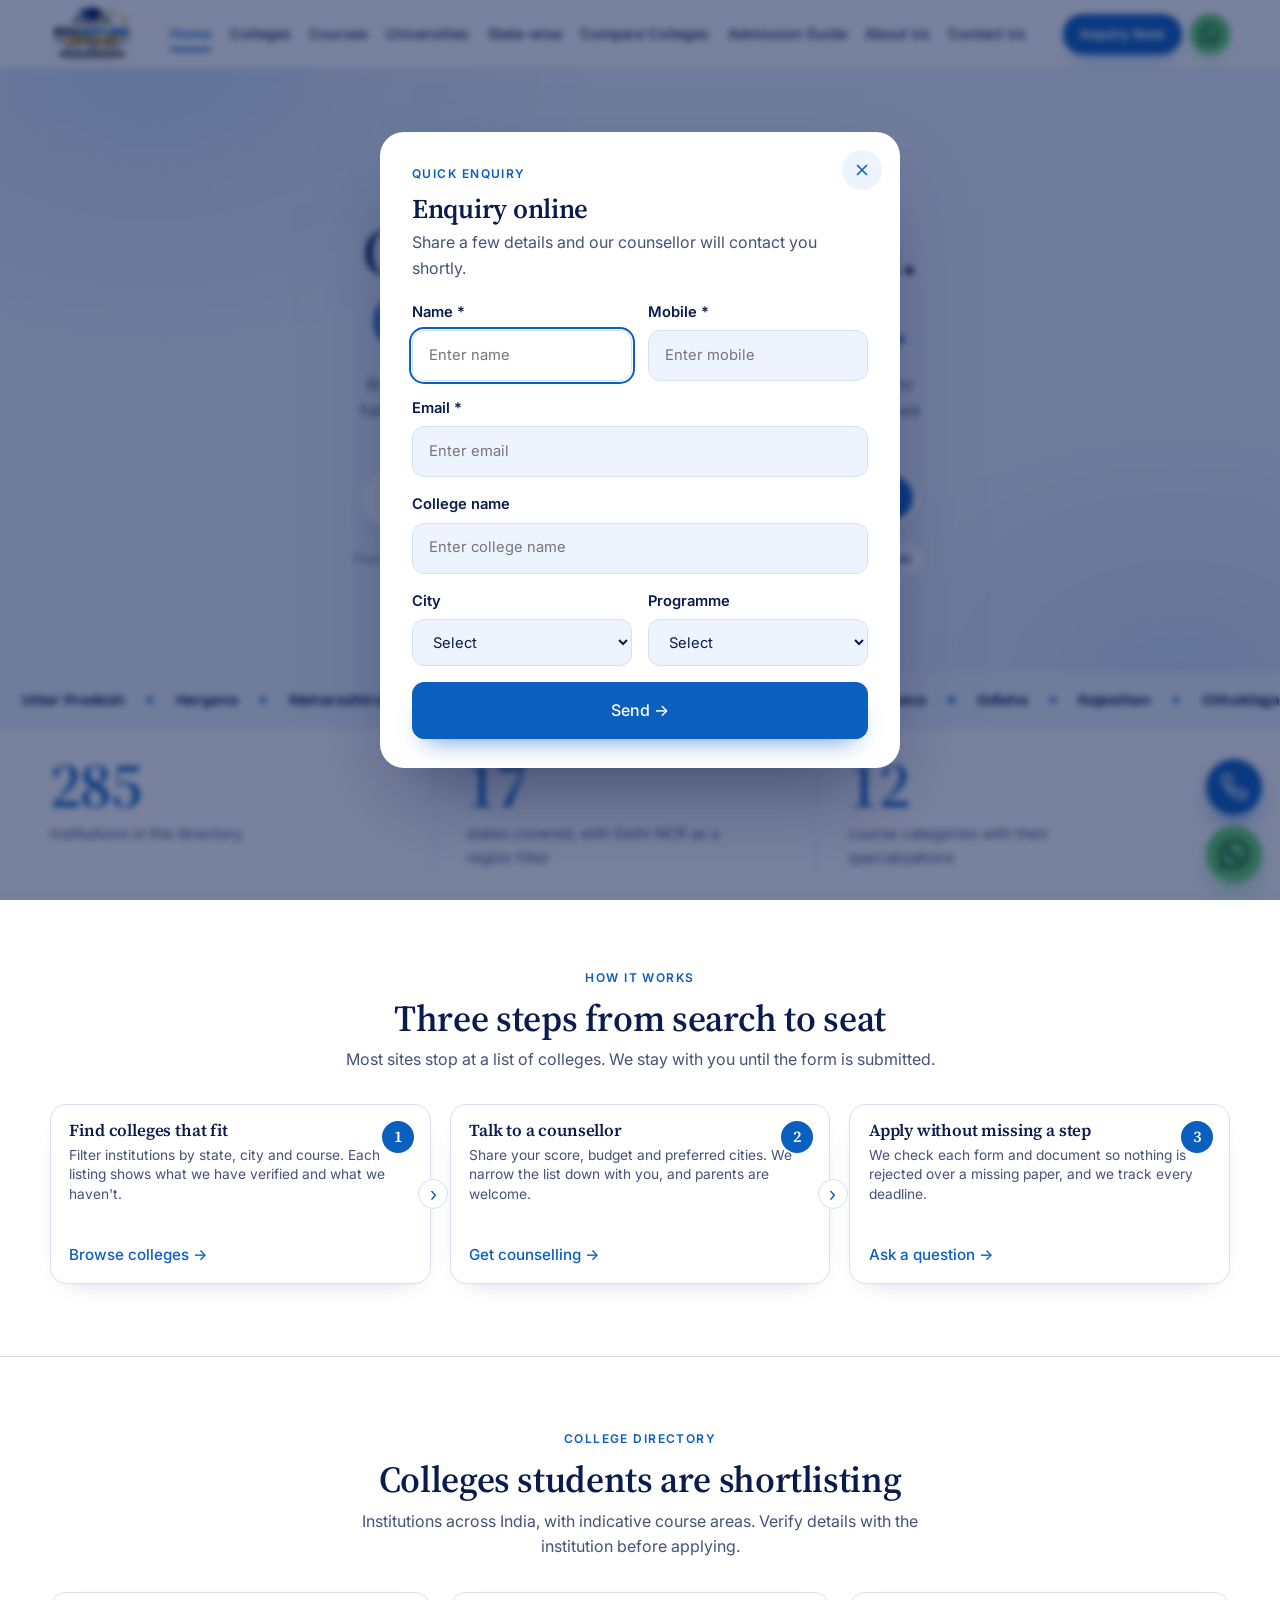
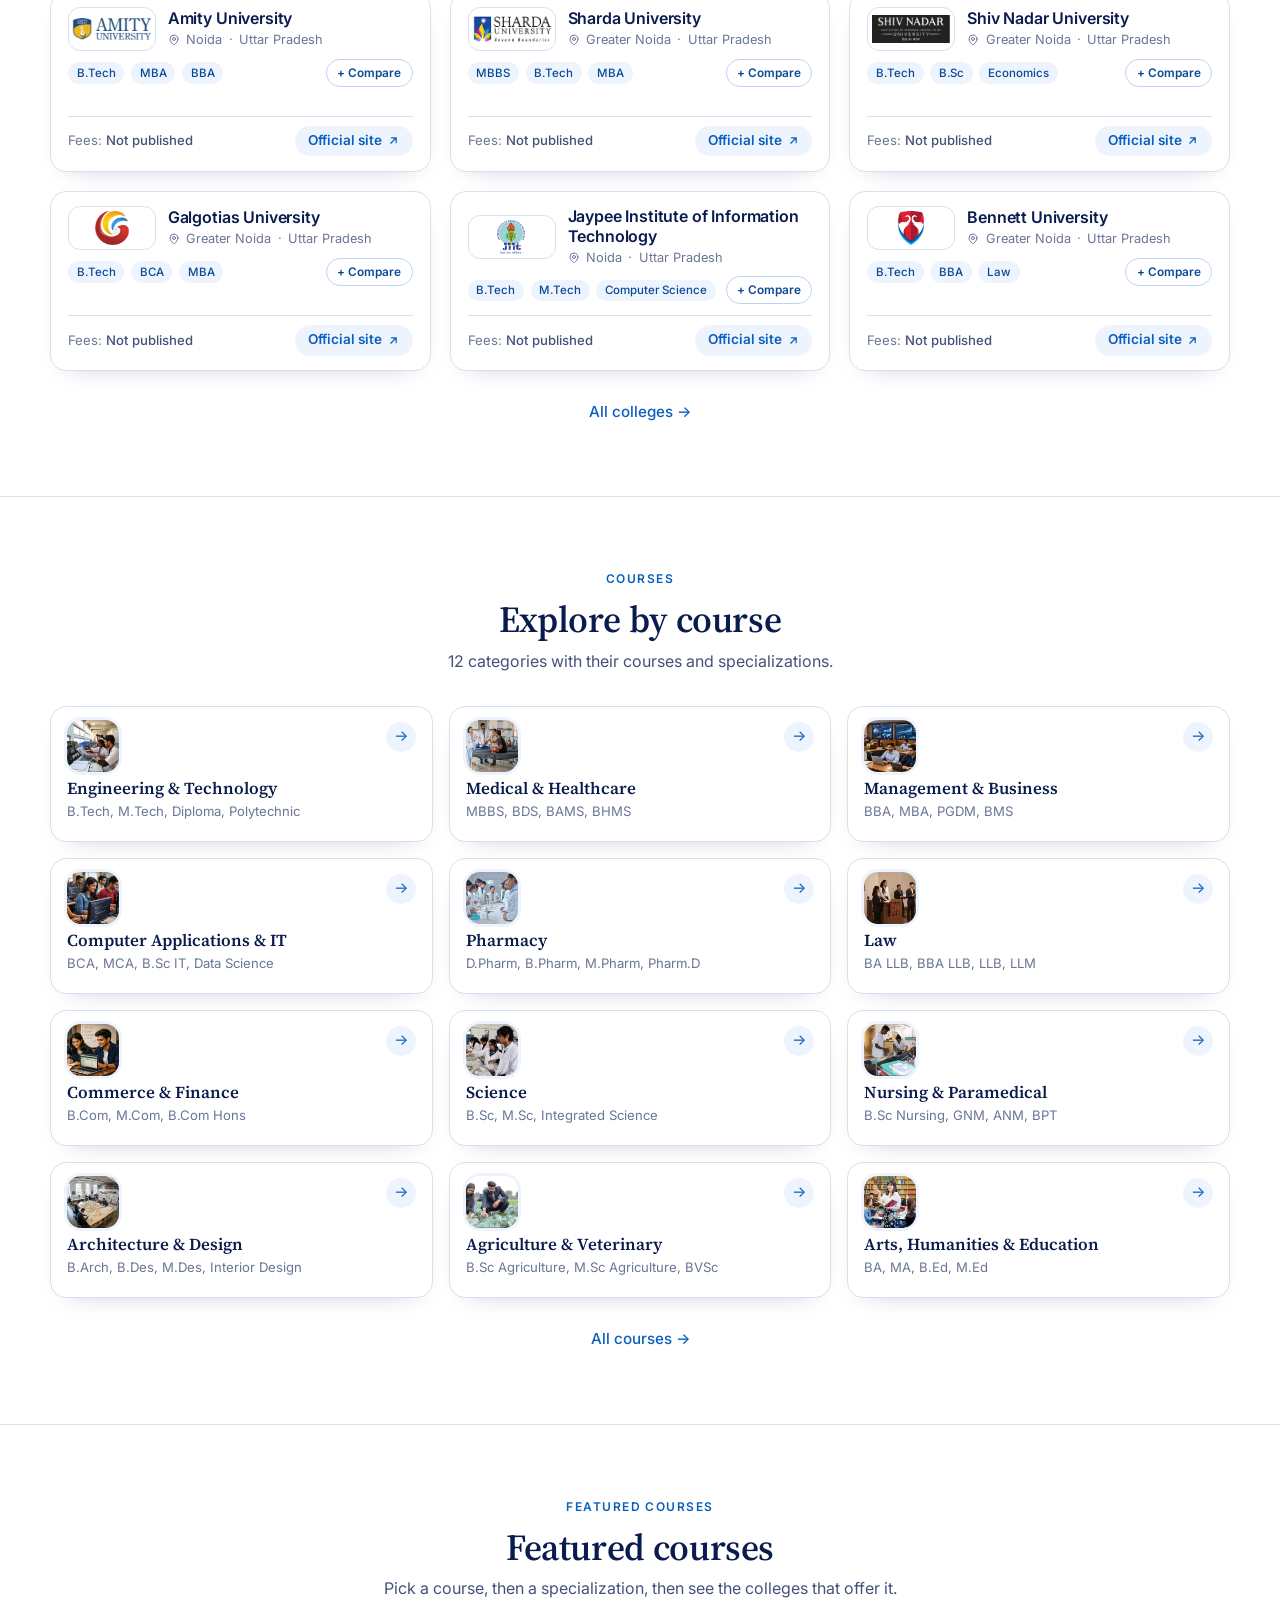
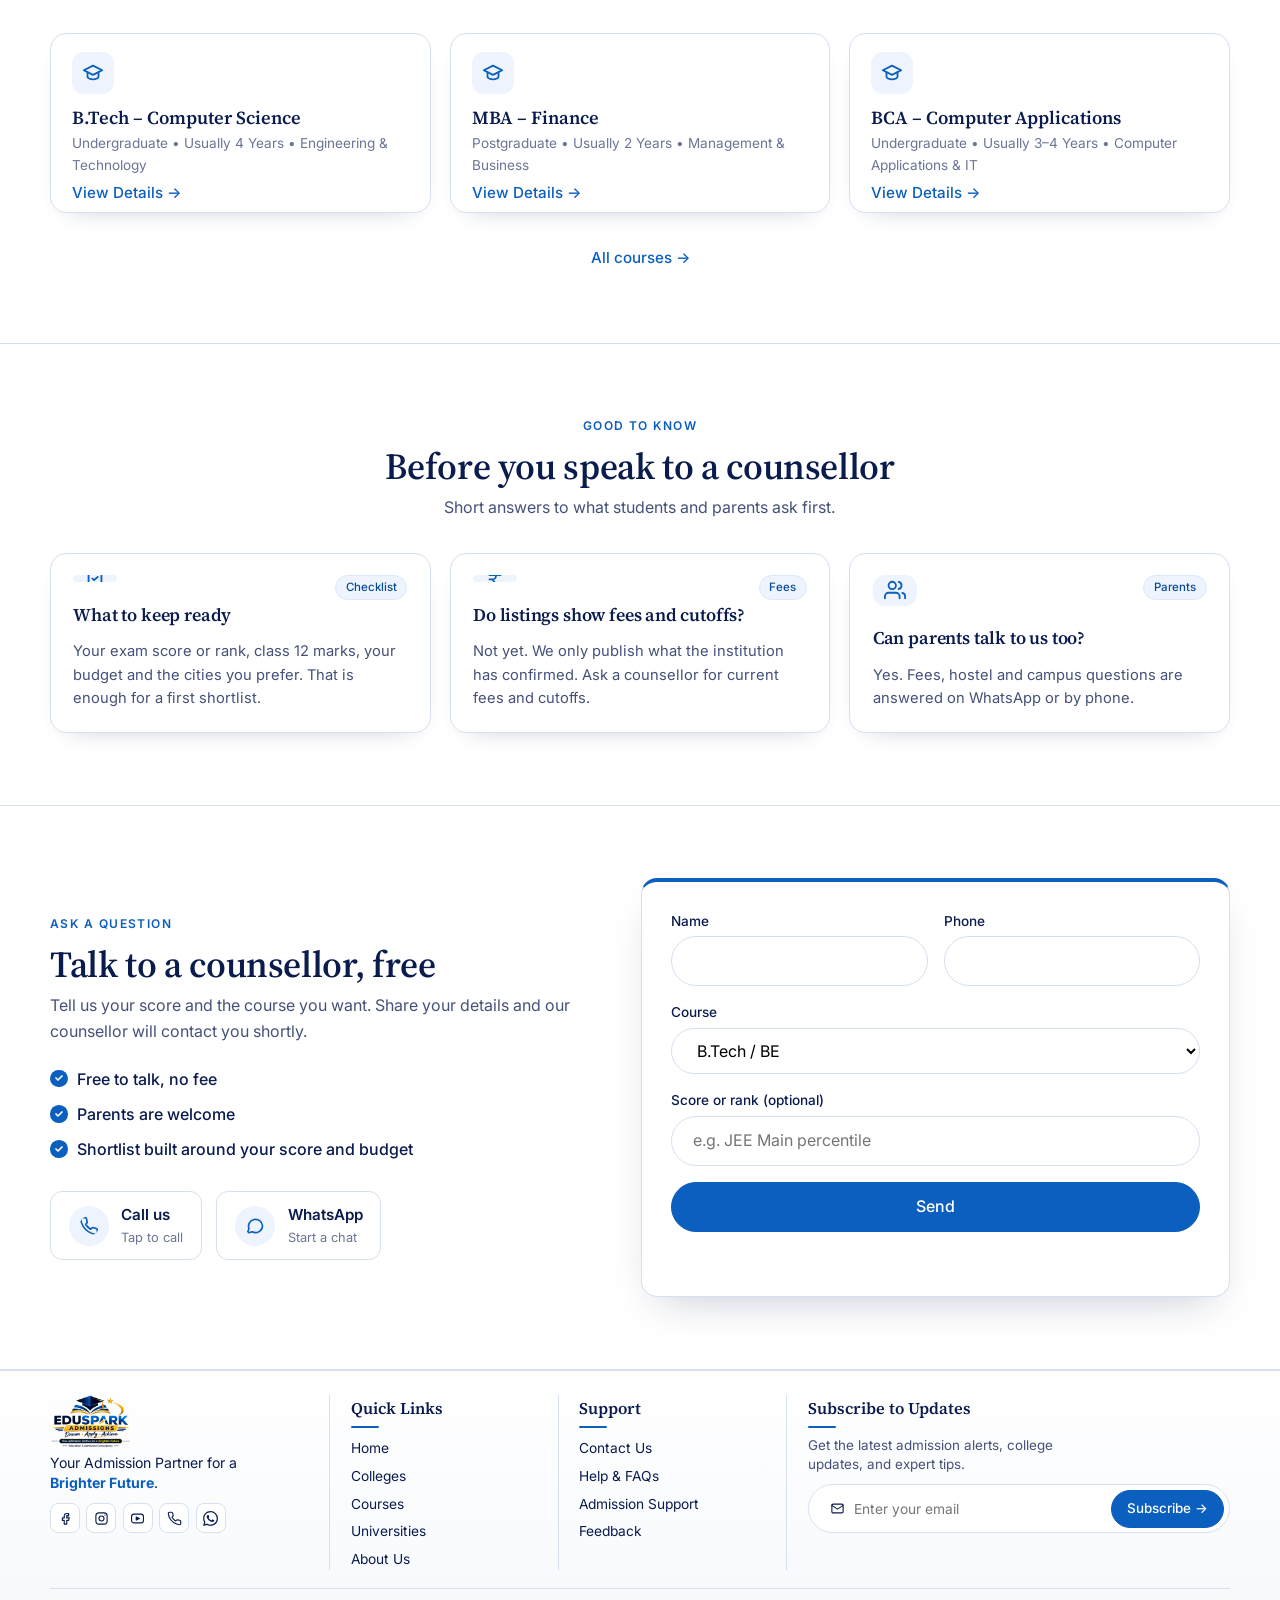
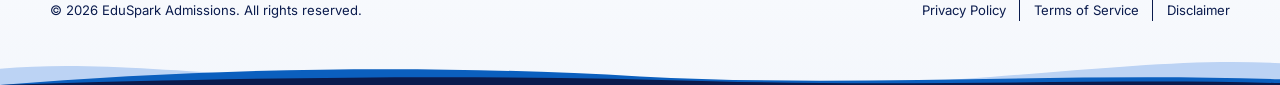
<file: index.html>
<!doctype html>
<html lang="en">
<head>
<meta charset="utf-8">
<meta name="viewport" content="width=device-width,initial-scale=1">
<title>Eduspark – Find colleges across India with a counsellor</title>
<meta name="description" content="Browse colleges across 14 Indian states and talk to a counsellor who helps with shortlisting, forms and deadlines.">
<link rel="preconnect" href="https://fonts.googleapis.com">
<link rel="preconnect" href="https://fonts.gstatic.com" crossorigin>
<link href="https://fonts.googleapis.com/css2?family=Bricolage+Grotesque:opsz,wght@12..96,800&family=Bricolage+Grotesque:opsz,wght@12..96,800&family=Bricolage+Grotesque:opsz,wght@12..96,800&family=Inter:wght@400;500;600&family=Source+Serif+4:opsz,wght@8..60,600&display=swap" rel="stylesheet">
<link rel="icon" href="assets/logo.png">
<link rel="stylesheet" href="css/style.css?v=171">
</head>
<body>
<header class="top"><div class="wrap">
  <a class="logo" href="index.html" aria-label="Eduspark Admissions, home"><img src="assets/logo.png" alt="Eduspark Admissions" width="84" height="56"></a>
  <nav><ul>
    <li><a href="index.html" class="on" aria-current="page">Home</a></li>
    <li><a href="colleges.html">Colleges</a></li>
    <li><a href="courses.html">Courses</a></li>
    <li><a href="universities.html">Universities</a></li>
    <li><a href="statewise.html">State-wise</a></li>
    <li><a href="compare.html">Compare Colleges</a></li>
    <li><a href="admission-guide.html">Admission Guide</a></li>
    <li><a href="about.html">About Us</a></li>
    <li><a href="contact.html">Contact Us</a></li>
  </ul></nav>
  <div class="hcta"><a class="hbtn hbtn-call tb-call" href="#" aria-label="Call us"><svg viewBox="0 0 24 24" fill="none" stroke="currentColor" stroke-width="2" stroke-linecap="round" stroke-linejoin="round" aria-hidden="true"><path d="M22 16.9v3a2 2 0 0 1-2.2 2 19.8 19.8 0 0 1-8.6-3.1 19.5 19.5 0 0 1-6-6A19.8 19.8 0 0 1 2.1 4.2 2 2 0 0 1 4.1 2h3a2 2 0 0 1 2 1.7c.1 1 .4 1.9.7 2.8a2 2 0 0 1-.5 2.1L8 9.9a16 16 0 0 0 6 6l1.3-1.3a2 2 0 0 1 2.1-.4c.9.3 1.8.6 2.8.7a2 2 0 0 1 1.7 2z"/></svg></a><a class="hbtn hbtn-wa tb-wa" href="#" target="_blank" rel="noopener" aria-label="Chat on WhatsApp"><svg viewBox="0 0 24 24" fill="currentColor" aria-hidden="true"><path d="M17.472 14.382c-.297-.149-1.758-.867-2.03-.967-.273-.099-.471-.148-.67.15-.197.297-.767.966-.94 1.164-.173.199-.347.223-.644.075-.3-.15-1.263-.465-2.403-1.485-.888-.795-1.484-1.77-1.66-2.07-.174-.3-.019-.465.13-.615.136-.135.301-.345.451-.52.146-.181.194-.301.297-.497.1-.21.049-.375-.025-.524-.075-.15-.672-1.62-.922-2.206-.24-.584-.487-.51-.672-.51-.172-.015-.371-.015-.571-.015-.2 0-.523.074-.797.359-.273.3-1.045 1.02-1.045 2.475s1.07 2.865 1.219 3.075c.149.18 2.095 3.195 5.076 4.483.709.3 1.263.489 1.694.626.712.226 1.36.194 1.872.118.571-.085 1.758-.719 2.006-1.413.248-.695.248-1.29.173-1.414-.074-.123-.272-.198-.57-.347m-5.421 7.403h-.004a9.87 9.87 0 01-5.031-1.378l-.361-.214-3.741.982.998-3.648-.235-.374a9.86 9.86 0 01-1.51-5.26c.001-5.45 4.436-9.884 9.888-9.884 2.64 0 5.122 1.03 6.988 2.898a9.825 9.825 0 012.893 6.994c-.003 5.45-4.437 9.884-9.885 9.884m8.413-18.297A11.815 11.815 0 0012.05 0C5.495 0 .16 5.335.157 11.892c0 2.096.547 4.142 1.588 5.945L.057 24l6.305-1.654a11.882 11.882 0 005.683 1.448h.005c6.554 0 11.89-5.335 11.893-11.893a11.821 11.821 0 00-3.48-8.413Z"/></svg><span>WhatsApp</span></a></div>
  <button class="menu-btn" aria-label="Menu" aria-expanded="false">&#9776;</button>
</div></header>

<section class="hero"><div class="wrap">
  <div>
    <span class="badge"><svg viewBox="0 0 24 24" fill="none" stroke="currentColor" stroke-width="2" stroke-linecap="round" stroke-linejoin="round"><circle cx="12" cy="12" r="10"/><path d="m8 12 3 3 5-6"/></svg>Built for students across India</span>
    <h1>Colleges across India. <em>One honest shortlist.</em></h1>
    <p class="lead">Browse <span data-n="colleges"></span> institutions across <span data-n="states"></span> states, then talk to a counsellor who handles the shortlist, the forms and the deadlines with you. Anything we haven't verified is marked as not published.</p>
    <form class="sbar" id="finder" role="search">
      <label class="sbox"><svg viewBox="0 0 24 24" fill="none" stroke-width="2" stroke-linecap="round"><circle cx="11" cy="11" r="7"/><path d="m20 20-3.5-3.5"/></svg><input id="fq" type="search" placeholder='Try "MBA Pune" or "B.Tech Noida"' aria-label="Search colleges" autocomplete="off"></label>
      <button class="btn" type="submit">Search</button>
    </form>
    <div class="pop">Popular:
      <a class="chip" href="colleges.html?region=ncr">Delhi NCR</a>
      <a class="chip" href="colleges.html?state=Uttar%20Pradesh">Uttar Pradesh</a>
      <a class="chip" href="colleges.html?state=Maharashtra">Maharashtra</a>
      <a class="chip" href="colleges.html?state=Karnataka">Karnataka</a>
      <a class="chip" href="colleges.html?state=Punjab">Punjab</a>
    </div>
  </div>
</div></section>

<section class="marq" aria-hidden="true"><div class="mq" id="mq"></div></section>

<section class="nums"><div class="wrap">
  <div><b data-n="colleges"></b><span>institutions in the directory</span></div>
  <div><b data-n="states"></b><span>states covered, with Delhi NCR as a region filter</span></div>
  <div><b data-n="courses"></b><span>course categories with their specializations</span></div>
</div></section>

<section id="how"><div class="wrap">
  <p class="eyebrow">How it works</p>
  <div class="shead"><div><h2>Three steps from search to seat</h2><p class="sub">Most sites stop at a list of colleges. We stay with you until the form is submitted.</p></div></div>
  <div class="grid3">
    <div class="card"><div class="ico"><svg viewBox="0 0 24 24" fill="none" stroke-width="2" stroke-linecap="round"><circle cx="11" cy="11" r="7"/><path d="m20 20-3.5-3.5"/></svg></div><h3>Find colleges that fit</h3><p>Filter institutions by state, city and course. Each listing shows what we have verified and what we haven't.</p><a class="arrow" href="colleges.html">Browse colleges &rarr;</a></div>
    <div class="card"><div class="ico"><svg viewBox="0 0 24 24" fill="none" stroke-width="2" stroke-linecap="round" stroke-linejoin="round"><path d="M21 15a2 2 0 0 1-2 2H7l-4 4V5a2 2 0 0 1 2-2h14a2 2 0 0 1 2 2z"/></svg></div><h3>Talk to a counsellor</h3><p>Share your score, budget and preferred cities. We narrow the list down with you, and parents are welcome.</p><a class="arrow" href="contact.html">Get counselling &rarr;</a></div>
    <div class="card"><div class="ico"><svg viewBox="0 0 24 24" fill="none" stroke-width="2" stroke-linecap="round" stroke-linejoin="round"><rect x="5" y="3" width="14" height="18" rx="2"/><path d="m9 12 2 2 4-4"/></svg></div><h3>Apply without missing a step</h3><p>We check each form and document so nothing is rejected over a missing paper, and we track every deadline.</p><a class="arrow" href="contact.html">Ask a question &rarr;</a></div>
  </div>
</div></section>

<section id="colleges"><div class="wrap">
  <p class="eyebrow">College directory</p>
  <div class="shead"><div><h2>Colleges students are shortlisting</h2><p class="sub">Institutions across India, with indicative course areas. Verify details with the institution before applying.</p></div></div>
  <div class="grid3" id="list" data-limit="6"></div>
  <p class="more"><a class="arrow" href="colleges.html">All colleges &rarr;</a></p>
</div></section>

<section id="courses"><div class="wrap">
  <p class="eyebrow">Courses</p>
  <div class="shead"><div><h2>Explore by course</h2><p class="sub"><span data-n="courses"></span> categories with their courses and specializations.</p></div></div>
  <div class="catgrid" id="cat-home"></div>
  <p class="more"><a class="arrow" href="courses.html">All courses &rarr;</a></p>
</div></section>

<section id="featured"><div class="wrap">
  <p class="eyebrow">Featured Courses</p>
  <div class="shead"><div><h2>Featured courses</h2><p class="sub">Pick a course, then a specialization, then see the colleges that offer it.</p></div></div>
  <div class="fgrid" id="featured-courses"></div>
  <p class="more"><a class="arrow" href="courses.html">All courses &rarr;</a></p>
</div></section>

<section id="guide"><div class="wrap">
  <p class="eyebrow">Good to know</p>
  <div class="shead"><div><h2>Before you speak to a counsellor</h2><p class="sub">Short answers to what students and parents ask first.</p></div></div>
  <div class="grid3">
    <div class="card"><span class="tag">Checklist</span><h3>What to keep ready</h3><p>Your exam score or rank, class 12 marks, your budget and the cities you prefer. That is enough for a first shortlist.</p></div>
    <div class="card"><span class="tag">Fees</span><h3>Do listings show fees and cutoffs?</h3><p>Not yet. We only publish what the institution has confirmed. Ask a counsellor for current fees and cutoffs.</p></div>
    <div class="card"><span class="tag">Parents</span><h3>Can parents talk to us too?</h3><p>Yes. Fees, hostel and campus questions are answered on WhatsApp or by phone.</p></div>
  </div>
</div></section>

<section id="enquiry" class="enq"><div class="wrap">
  <div class="enq-l">
    <p class="eyebrow">Ask a question</p>
    <h2>Talk to a counsellor, free</h2>
    <p class="sub">Tell us your score and the course you want. Share your details and our counsellor will contact you shortly.</p>
    <ul class="enq-pts"><li>Free to talk, no fee</li><li>Parents are welcome</li><li>Shortlist built around your score and budget</li></ul>
    <div class="cont">
      <a class="cbtn tb-call" href="#"><svg viewBox="0 0 24 24" fill="none" stroke="currentColor" stroke-width="2" stroke-linecap="round" stroke-linejoin="round"><path d="M22 16.9v3a2 2 0 0 1-2.2 2 19.8 19.8 0 0 1-8.6-3.1 19.5 19.5 0 0 1-6-6A19.8 19.8 0 0 1 2.1 4.2 2 2 0 0 1 4.1 2h3a2 2 0 0 1 2 1.7c.1 1 .4 1.9.7 2.8a2 2 0 0 1-.5 2.1L8 9.9a16 16 0 0 0 6 6l1.3-1.3a2 2 0 0 1 2.1-.4c.9.3 1.8.6 2.8.7a2 2 0 0 1 1.7 2z"/></svg><span>Call us<small>Tap to call</small></span></a>
      <a class="cbtn tb-wa" href="#" target="_blank" rel="noopener"><svg viewBox="0 0 24 24" fill="none" stroke="currentColor" stroke-width="2" stroke-linecap="round" stroke-linejoin="round"><path d="M21 11.5a8.4 8.4 0 0 1-12.4 7.4L3 20.5l1.7-5.4A8.4 8.4 0 1 1 21 11.5z"/></svg><span>WhatsApp<small>Start a chat</small></span></a>
    </div>
  </div>
  <form class="form" id="enquiry-form">
    <div><label for="name">Name</label><input id="name" name="name" required autocomplete="name"></div>
    <div><label for="phone">Phone</label><input id="phone" name="phone" type="tel" pattern="[0-9+ ]{10,14}" required autocomplete="tel"></div>
    <div class="full"><label for="course">Course</label><select id="course" name="course"><option>B.Tech / BE</option><option>Polytechnic</option><option>BBA</option><option>BCA</option><option>MBA / PGDM</option><option>MCA</option><option>Hotel Management</option><option>BA-LLB / BBA-LLB</option><option>B.Sc Agriculture</option><option>B.Pharmacy</option><option>B.P.T</option><option>GNM</option><option>B.Sc Nursing</option><option>Other</option></select></div>
    <div class="full"><label for="msg">Score or rank (optional)</label><input id="msg" name="msg" placeholder="e.g. JEE Main percentile"></div>
    <button class="btn gold" type="submit">Send</button>
    <p class="note" id="note" role="status"></p>
  </form>
</div></section>

<footer class="fx"><div class="wrap">
  <div class="fx-grid">
    <div class="fx-brand"><a class="logo" href="index.html" aria-label="Eduspark Admissions, home"><img src="assets/logo.png" alt="Eduspark Admissions" width="144" height="96"></a>
      <p class="fx-tag">Your Admission Partner for a <b>Brighter Future</b>.</p>
      <div class="social"><a href="https://www.facebook.com/share/19rWBmRLNG/" target="_blank" rel="noopener noreferrer" aria-label="Eduspark on Facebook"><svg viewBox="0 0 24 24" fill="none" stroke="currentColor" stroke-width="1.8" stroke-linecap="round" stroke-linejoin="round" aria-hidden="true"><path d="M14 8h3V4h-3a4 4 0 0 0-4 4v3H7v4h3v6h4v-6h3l1-4h-4V8a1 1 0 0 1 1-1z"/></svg></a><a href="https://www.instagram.com/edusparkadmissions" target="_blank" rel="noopener noreferrer" aria-label="Eduspark on Instagram"><svg viewBox="0 0 24 24" fill="none" stroke="currentColor" stroke-width="1.8" stroke-linecap="round" stroke-linejoin="round" aria-hidden="true"><rect x="3" y="3" width="18" height="18" rx="5"/><circle cx="12" cy="12" r="4"/><circle cx="17.5" cy="6.5" r="1" fill="currentColor" stroke="none"/></svg></a><a href="https://youtube.com/@edusparkadmissions" target="_blank" rel="noopener noreferrer" aria-label="Eduspark on YouTube"><svg viewBox="0 0 24 24" fill="none" stroke="currentColor" stroke-width="1.8" stroke-linecap="round" stroke-linejoin="round" aria-hidden="true"><rect x="2.5" y="5" width="19" height="14" rx="4"/><path d="m10 9.5 5 2.5-5 2.5z" fill="currentColor"/></svg></a><a class="tb-call" href="#" aria-label="Call us"><svg viewBox="0 0 24 24" fill="none" stroke="currentColor" stroke-width="1.8" stroke-linecap="round" stroke-linejoin="round" aria-hidden="true"><path d="M22 16.9v3a2 2 0 0 1-2.2 2 19.8 19.8 0 0 1-8.6-3.1 19.5 19.5 0 0 1-6-6A19.8 19.8 0 0 1 2.1 4.2 2 2 0 0 1 4.1 2h3a2 2 0 0 1 2 1.7c.1 1 .4 1.9.7 2.8a2 2 0 0 1-.5 2.1L8 9.9a16 16 0 0 0 6 6l1.3-1.3a2 2 0 0 1 2.1-.4c.9.3 1.8.6 2.8.7a2 2 0 0 1 1.7 2z"/></svg></a><a class="tb-wa" href="#" target="_blank" rel="noopener noreferrer" aria-label="Chat on WhatsApp"><svg viewBox="0 0 24 24" fill="currentColor" style="width:15px;height:15px" aria-hidden="true"><path d="M17.472 14.382c-.297-.149-1.758-.867-2.03-.967-.273-.099-.471-.148-.67.15-.197.297-.767.966-.94 1.164-.173.199-.347.223-.644.075-.3-.15-1.263-.465-2.403-1.485-.888-.795-1.484-1.77-1.66-2.07-.174-.3-.019-.465.13-.615.136-.135.301-.345.451-.52.146-.181.194-.301.297-.497.1-.21.049-.375-.025-.524-.075-.15-.672-1.62-.922-2.206-.24-.584-.487-.51-.672-.51-.172-.015-.371-.015-.571-.015-.2 0-.523.074-.797.359-.273.3-1.045 1.02-1.045 2.475s1.07 2.865 1.219 3.075c.149.18 2.095 3.195 5.076 4.483.709.3 1.263.489 1.694.626.712.226 1.36.194 1.872.118.571-.085 1.758-.719 2.006-1.413.248-.695.248-1.29.173-1.414-.074-.123-.272-.198-.57-.347m-5.421 7.403h-.004a9.87 9.87 0 01-5.031-1.378l-.361-.214-3.741.982.998-3.648-.235-.374a9.86 9.86 0 01-1.51-5.26c.001-5.45 4.436-9.884 9.888-9.884 2.64 0 5.122 1.03 6.988 2.898a9.825 9.825 0 012.893 6.994c-.003 5.45-4.437 9.884-9.885 9.884m8.413-18.297A11.815 11.815 0 0012.05 0C5.495 0 .16 5.335.157 11.892c0 2.096.547 4.142 1.588 5.945L.057 24l6.305-1.654a11.882 11.882 0 005.683 1.448h.005c6.554 0 11.89-5.335 11.893-11.893a11.821 11.821 0 00-3.48-8.413Z"/></svg></a></div></div>
    <div><h4>Quick Links</h4><ul><li><a href="index.html">Home</a></li><li><a href="colleges.html">Colleges</a></li><li><a href="courses.html">Courses</a></li><li><a href="universities.html">Universities</a></li><li><a href="about.html">About Us</a></li></ul></div>
    <div><h4>Support</h4><ul><li><a href="contact.html">Contact Us</a></li><li><a href="admission-guide.html">Help &amp; FAQs</a></li><li><a href="admission-guide.html">Admission Support</a></li><li><a href="contact.html">Feedback</a></li></ul></div>
    <div class="fx-sub"><h4>Subscribe to Updates</h4>
      <p>Get the latest admission alerts, college updates, and expert tips.</p>
      <form id="subscribe"><label class="fx-mail"><svg viewBox="0 0 24 24" fill="none" stroke="currentColor" stroke-width="1.8" stroke-linecap="round" stroke-linejoin="round" aria-hidden="true"><rect x="3" y="5" width="18" height="14" rx="2"/><path d="m3 7 9 6 9-6"/></svg><input type="email" required placeholder="Enter your email" aria-label="Email address"></label><button class="btn" type="submit">Subscribe &rarr;</button></form>
      <p class="fx-note" id="sub-note" role="status"></p></div>
  </div>
  <div class="fx-bottom"><span>&copy; 2026 EduSpark Admissions. All rights reserved.</span><nav aria-label="Legal"><a href="privacy.html">Privacy Policy</a><a href="terms.html">Terms of Service</a><a href="disclaimer.html">Disclaimer</a></nav></div>
</div>
<svg class="fwave" viewBox="0 0 1440 80" preserveAspectRatio="none" aria-hidden="true"><path d="M0 80V46C110 26 230 60 430 72V80Z" fill="#BCD3F4"/><path d="M1440 80V34C1320 22 1210 54 1010 76V80Z" fill="#BCD3F4"/><path d="M0 80C240 44 480 36 720 62C960 86 1200 52 1440 68V80Z" fill="#0B5FBE"/><path d="M0 80C300 62 560 58 800 72C1040 84 1250 66 1440 76V80Z" fill="#0A1B4D"/></svg>
</footer>
<div class="qe" id="qe" role="dialog" aria-modal="true" aria-labelledby="qe-t" hidden>
  <div class="qe-card">
    <button class="qe-x" type="button" aria-label="Close enquiry form"><svg viewBox="0 0 24 24" fill="none" stroke="currentColor" stroke-width="2.2" stroke-linecap="round" aria-hidden="true"><path d="M6 6l12 12M18 6 6 18"/></svg></button>
    <p class="eyebrow">Quick enquiry</p>
    <h2 id="qe-t">Enquiry online</h2>
    <p class="qe-sub">Share a few details and our counsellor will contact you shortly.</p>
    <form id="qe-form">
      <div class="qe-row">
        <label>Name *<input name="name" required autocomplete="name" placeholder="Enter name"></label>
        <label>Mobile *<input name="phone" type="tel" pattern="[0-9+ ]{10,14}" required autocomplete="tel" placeholder="Enter mobile"></label>
      </div>
      <label>Email *<input name="email" type="email" required autocomplete="email" placeholder="Enter email"></label>
      <label>College name<input name="college" list="qe-colleges" placeholder="Enter college name" autocomplete="off"><datalist id="qe-colleges"></datalist></label>
      <div class="qe-row">
        <label>City<select name="city" id="qe-city"><option value="">Select</option></select></label>
        <label>Programme<select name="course"><option value="">Select</option><option>B.Tech / BE</option><option>Polytechnic</option><option>BBA</option><option>BCA</option><option>MBA / PGDM</option><option>MCA</option><option>Hotel Management</option><option>BA-LLB / BBA-LLB</option><option>B.Sc Agriculture</option><option>B.Pharmacy</option><option>B.P.T</option><option>GNM</option><option>B.Sc Nursing</option><option>Other</option></select></label>
      </div>
      <button class="btn" type="submit">Send &rarr;</button>
    </form>
  </div>
</div>
<script src="js/data.js?v=35"></script>
<script src="js/courses.js?v=3"></script>
<script src="js/main.js?v=116"></script>
</body>
</html>
</file>
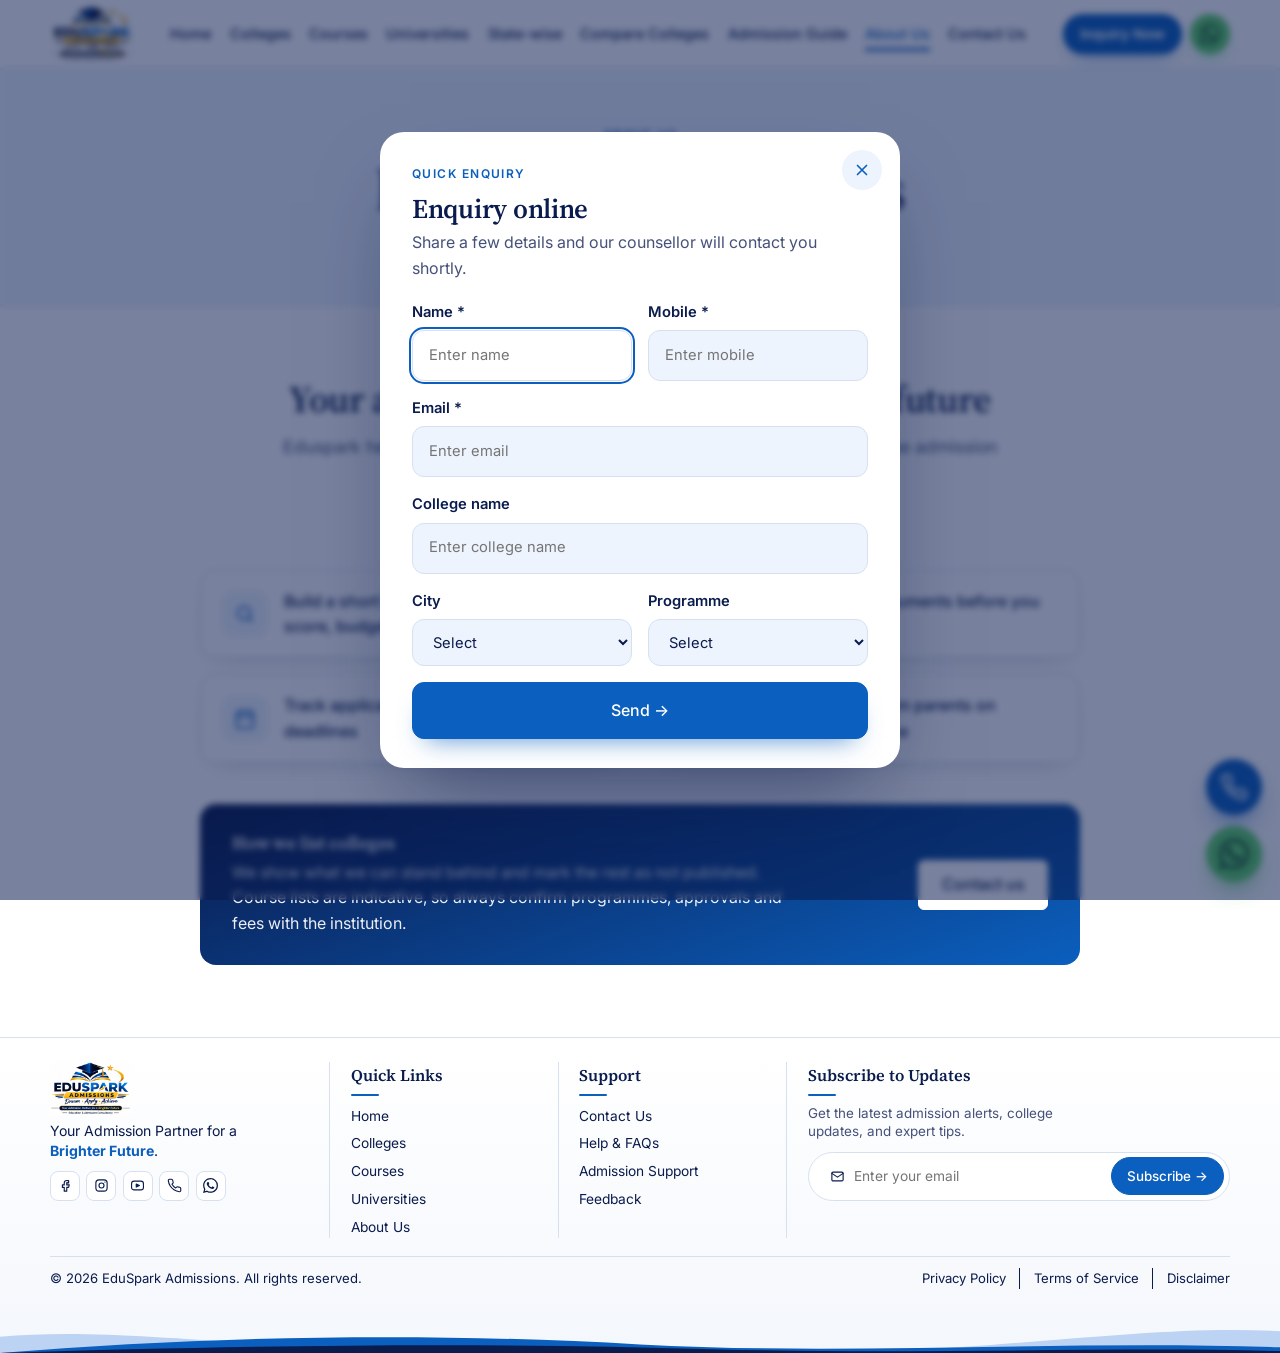
<file: about.html>
<!doctype html>
<html lang="en">
<head>
<meta charset="utf-8">
<meta name="viewport" content="width=device-width,initial-scale=1">
<title>About Us – Eduspark</title>
<meta name="description" content="Eduspark Admissions: education and admission consultancy.">
<link rel="preconnect" href="https://fonts.googleapis.com">
<link rel="preconnect" href="https://fonts.gstatic.com" crossorigin>
<link href="https://fonts.googleapis.com/css2?family=Bricolage+Grotesque:opsz,wght@12..96,800&family=Inter:wght@400;500;600&family=Source+Serif+4:opsz,wght@8..60,600&display=swap" rel="stylesheet">
<link rel="icon" href="assets/logo.png">
<link rel="stylesheet" href="css/style.css?v=171">
</head>
<body>
<header class="top"><div class="wrap">
  <a class="logo" href="index.html" aria-label="Eduspark Admissions, home"><img src="assets/logo.png" alt="Eduspark Admissions" width="84" height="56"></a>
  <nav><ul>
    <li><a href="index.html">Home</a></li>
    <li><a href="colleges.html">Colleges</a></li>
    <li><a href="courses.html">Courses</a></li>
    <li><a href="universities.html">Universities</a></li>
    <li><a href="statewise.html">State-wise</a></li>
    <li><a href="compare.html">Compare Colleges</a></li>
    <li><a href="admission-guide.html">Admission Guide</a></li>
    <li><a href="about.html" class="on" aria-current="page">About Us</a></li>
    <li><a href="contact.html">Contact Us</a></li>
  </ul></nav>
  <div class="hcta"><a class="hbtn hbtn-call tb-call" href="#" aria-label="Call us"><svg viewBox="0 0 24 24" fill="none" stroke="currentColor" stroke-width="2" stroke-linecap="round" stroke-linejoin="round" aria-hidden="true"><path d="M22 16.9v3a2 2 0 0 1-2.2 2 19.8 19.8 0 0 1-8.6-3.1 19.5 19.5 0 0 1-6-6A19.8 19.8 0 0 1 2.1 4.2 2 2 0 0 1 4.1 2h3a2 2 0 0 1 2 1.7c.1 1 .4 1.9.7 2.8a2 2 0 0 1-.5 2.1L8 9.9a16 16 0 0 0 6 6l1.3-1.3a2 2 0 0 1 2.1-.4c.9.3 1.8.6 2.8.7a2 2 0 0 1 1.7 2z"/></svg></a><a class="hbtn hbtn-wa tb-wa" href="#" target="_blank" rel="noopener" aria-label="Chat on WhatsApp"><svg viewBox="0 0 24 24" fill="currentColor" aria-hidden="true"><path d="M17.472 14.382c-.297-.149-1.758-.867-2.03-.967-.273-.099-.471-.148-.67.15-.197.297-.767.966-.94 1.164-.173.199-.347.223-.644.075-.3-.15-1.263-.465-2.403-1.485-.888-.795-1.484-1.77-1.66-2.07-.174-.3-.019-.465.13-.615.136-.135.301-.345.451-.52.146-.181.194-.301.297-.497.1-.21.049-.375-.025-.524-.075-.15-.672-1.62-.922-2.206-.24-.584-.487-.51-.672-.51-.172-.015-.371-.015-.571-.015-.2 0-.523.074-.797.359-.273.3-1.045 1.02-1.045 2.475s1.07 2.865 1.219 3.075c.149.18 2.095 3.195 5.076 4.483.709.3 1.263.489 1.694.626.712.226 1.36.194 1.872.118.571-.085 1.758-.719 2.006-1.413.248-.695.248-1.29.173-1.414-.074-.123-.272-.198-.57-.347m-5.421 7.403h-.004a9.87 9.87 0 01-5.031-1.378l-.361-.214-3.741.982.998-3.648-.235-.374a9.86 9.86 0 01-1.51-5.26c.001-5.45 4.436-9.884 9.888-9.884 2.64 0 5.122 1.03 6.988 2.898a9.825 9.825 0 012.893 6.994c-.003 5.45-4.437 9.884-9.885 9.884m8.413-18.297A11.815 11.815 0 0012.05 0C5.495 0 .16 5.335.157 11.892c0 2.096.547 4.142 1.588 5.945L.057 24l6.305-1.654a11.882 11.882 0 005.683 1.448h.005c6.554 0 11.89-5.335 11.893-11.893a11.821 11.821 0 00-3.48-8.413Z"/></svg><span>WhatsApp</span></a></div>
  <button class="menu-btn" aria-label="Menu" aria-expanded="false">&#9776;</button>
</div></header>

<section class="pagehead ctr"><div class="wrap">
  <p class="eyebrow">About Us</p>
  <h1>Eduspark Admissions</h1>
  <p class="lead">Education &amp; admission consultancy. Dream. Apply. Achieve.</p>
</div></section>

<section class="abt"><div class="wrap">
  <div class="abt-intro">
    <h2>Your admission partner for a brighter future</h2>
    <p>Eduspark helps students and parents find the right college and complete the admission process without missing a step.</p>
  </div>
  <h3 class="abt-h">What we do</h3>
  <div class="abt-grid">
    <div class="abt-card"><span class="abt-ico"><svg viewBox="0 0 24 24" fill="none" stroke="currentColor" stroke-width="2" stroke-linecap="round" stroke-linejoin="round" aria-hidden="true"><circle cx="11" cy="11" r="7"/><path d="m20 20-3.5-3.5"/></svg></span><p>Build a short list of colleges that fit your score, budget and city</p></div>
    <div class="abt-card"><span class="abt-ico"><svg viewBox="0 0 24 24" fill="none" stroke="currentColor" stroke-width="2" stroke-linecap="round" stroke-linejoin="round" aria-hidden="true"><rect x="5" y="3" width="14" height="18" rx="2"/><path d="m9 12 2 2 4-4"/></svg></span><p>Check forms and documents before you submit</p></div>
    <div class="abt-card"><span class="abt-ico"><svg viewBox="0 0 24 24" fill="none" stroke="currentColor" stroke-width="2" stroke-linecap="round" stroke-linejoin="round" aria-hidden="true"><rect x="3" y="4" width="18" height="18" rx="2"/><path d="M16 2v4M8 2v4M3 10h18"/></svg></span><p>Track application, counselling and fee deadlines</p></div>
    <div class="abt-card"><span class="abt-ico"><svg viewBox="0 0 24 24" fill="none" stroke="currentColor" stroke-width="2" stroke-linecap="round" stroke-linejoin="round" aria-hidden="true"><path d="M21 15a2 2 0 0 1-2 2H7l-4 4V5a2 2 0 0 1 2-2h14a2 2 0 0 1 2 2z"/></svg></span><p>Answer questions from parents on WhatsApp or by phone</p></div>
  </div>
  <div class="abt-note">
    <div><h3>How we list colleges</h3><p>We show what we can stand behind and mark the rest as not published. Course lists are indicative, so always confirm programmes, approvals and fees with the institution.</p></div>
    <a class="btn" href="contact.html">Contact us</a>
  </div>
</div></section>

<footer class="fx"><div class="wrap">
  <div class="fx-grid">
    <div class="fx-brand"><a class="logo" href="index.html" aria-label="Eduspark Admissions, home"><img src="assets/logo.png" alt="Eduspark Admissions" width="144" height="96"></a>
      <p class="fx-tag">Your Admission Partner for a <b>Brighter Future</b>.</p>
      <div class="social"><a href="https://www.facebook.com/share/19rWBmRLNG/" target="_blank" rel="noopener noreferrer" aria-label="Eduspark on Facebook"><svg viewBox="0 0 24 24" fill="none" stroke="currentColor" stroke-width="1.8" stroke-linecap="round" stroke-linejoin="round" aria-hidden="true"><path d="M14 8h3V4h-3a4 4 0 0 0-4 4v3H7v4h3v6h4v-6h3l1-4h-4V8a1 1 0 0 1 1-1z"/></svg></a><a href="https://www.instagram.com/edusparkadmissions" target="_blank" rel="noopener noreferrer" aria-label="Eduspark on Instagram"><svg viewBox="0 0 24 24" fill="none" stroke="currentColor" stroke-width="1.8" stroke-linecap="round" stroke-linejoin="round" aria-hidden="true"><rect x="3" y="3" width="18" height="18" rx="5"/><circle cx="12" cy="12" r="4"/><circle cx="17.5" cy="6.5" r="1" fill="currentColor" stroke="none"/></svg></a><a href="https://youtube.com/@edusparkadmissions" target="_blank" rel="noopener noreferrer" aria-label="Eduspark on YouTube"><svg viewBox="0 0 24 24" fill="none" stroke="currentColor" stroke-width="1.8" stroke-linecap="round" stroke-linejoin="round" aria-hidden="true"><rect x="2.5" y="5" width="19" height="14" rx="4"/><path d="m10 9.5 5 2.5-5 2.5z" fill="currentColor"/></svg></a><a class="tb-call" href="#" aria-label="Call us"><svg viewBox="0 0 24 24" fill="none" stroke="currentColor" stroke-width="1.8" stroke-linecap="round" stroke-linejoin="round" aria-hidden="true"><path d="M22 16.9v3a2 2 0 0 1-2.2 2 19.8 19.8 0 0 1-8.6-3.1 19.5 19.5 0 0 1-6-6A19.8 19.8 0 0 1 2.1 4.2 2 2 0 0 1 4.1 2h3a2 2 0 0 1 2 1.7c.1 1 .4 1.9.7 2.8a2 2 0 0 1-.5 2.1L8 9.9a16 16 0 0 0 6 6l1.3-1.3a2 2 0 0 1 2.1-.4c.9.3 1.8.6 2.8.7a2 2 0 0 1 1.7 2z"/></svg></a><a class="tb-wa" href="#" target="_blank" rel="noopener noreferrer" aria-label="Chat on WhatsApp"><svg viewBox="0 0 24 24" fill="currentColor" style="width:15px;height:15px" aria-hidden="true"><path d="M17.472 14.382c-.297-.149-1.758-.867-2.03-.967-.273-.099-.471-.148-.67.15-.197.297-.767.966-.94 1.164-.173.199-.347.223-.644.075-.3-.15-1.263-.465-2.403-1.485-.888-.795-1.484-1.77-1.66-2.07-.174-.3-.019-.465.13-.615.136-.135.301-.345.451-.52.146-.181.194-.301.297-.497.1-.21.049-.375-.025-.524-.075-.15-.672-1.62-.922-2.206-.24-.584-.487-.51-.672-.51-.172-.015-.371-.015-.571-.015-.2 0-.523.074-.797.359-.273.3-1.045 1.02-1.045 2.475s1.07 2.865 1.219 3.075c.149.18 2.095 3.195 5.076 4.483.709.3 1.263.489 1.694.626.712.226 1.36.194 1.872.118.571-.085 1.758-.719 2.006-1.413.248-.695.248-1.29.173-1.414-.074-.123-.272-.198-.57-.347m-5.421 7.403h-.004a9.87 9.87 0 01-5.031-1.378l-.361-.214-3.741.982.998-3.648-.235-.374a9.86 9.86 0 01-1.51-5.26c.001-5.45 4.436-9.884 9.888-9.884 2.64 0 5.122 1.03 6.988 2.898a9.825 9.825 0 012.893 6.994c-.003 5.45-4.437 9.884-9.885 9.884m8.413-18.297A11.815 11.815 0 0012.05 0C5.495 0 .16 5.335.157 11.892c0 2.096.547 4.142 1.588 5.945L.057 24l6.305-1.654a11.882 11.882 0 005.683 1.448h.005c6.554 0 11.89-5.335 11.893-11.893a11.821 11.821 0 00-3.48-8.413Z"/></svg></a></div></div>
    <div><h4>Quick Links</h4><ul><li><a href="index.html">Home</a></li><li><a href="colleges.html">Colleges</a></li><li><a href="courses.html">Courses</a></li><li><a href="universities.html">Universities</a></li><li><a href="about.html">About Us</a></li></ul></div>
    <div><h4>Support</h4><ul><li><a href="contact.html">Contact Us</a></li><li><a href="admission-guide.html">Help &amp; FAQs</a></li><li><a href="admission-guide.html">Admission Support</a></li><li><a href="contact.html">Feedback</a></li></ul></div>
    <div class="fx-sub"><h4>Subscribe to Updates</h4>
      <p>Get the latest admission alerts, college updates, and expert tips.</p>
      <form id="subscribe"><label class="fx-mail"><svg viewBox="0 0 24 24" fill="none" stroke="currentColor" stroke-width="1.8" stroke-linecap="round" stroke-linejoin="round" aria-hidden="true"><rect x="3" y="5" width="18" height="14" rx="2"/><path d="m3 7 9 6 9-6"/></svg><input type="email" required placeholder="Enter your email" aria-label="Email address"></label><button class="btn" type="submit">Subscribe &rarr;</button></form>
      <p class="fx-note" id="sub-note" role="status"></p></div>
  </div>
  <div class="fx-bottom"><span>&copy; 2026 EduSpark Admissions. All rights reserved.</span><nav aria-label="Legal"><a href="privacy.html">Privacy Policy</a><a href="terms.html">Terms of Service</a><a href="disclaimer.html">Disclaimer</a></nav></div>
</div>
<svg class="fwave" viewBox="0 0 1440 80" preserveAspectRatio="none" aria-hidden="true"><path d="M0 80V46C110 26 230 60 430 72V80Z" fill="#BCD3F4"/><path d="M1440 80V34C1320 22 1210 54 1010 76V80Z" fill="#BCD3F4"/><path d="M0 80C240 44 480 36 720 62C960 86 1200 52 1440 68V80Z" fill="#0B5FBE"/><path d="M0 80C300 62 560 58 800 72C1040 84 1250 66 1440 76V80Z" fill="#0A1B4D"/></svg>
</footer>
<div class="qe" id="qe" role="dialog" aria-modal="true" aria-labelledby="qe-t" hidden>
  <div class="qe-card">
    <button class="qe-x" type="button" aria-label="Close enquiry form"><svg viewBox="0 0 24 24" fill="none" stroke="currentColor" stroke-width="2.2" stroke-linecap="round" aria-hidden="true"><path d="M6 6l12 12M18 6 6 18"/></svg></button>
    <p class="eyebrow">Quick enquiry</p>
    <h2 id="qe-t">Enquiry online</h2>
    <p class="qe-sub">Share a few details and our counsellor will contact you shortly.</p>
    <form id="qe-form">
      <div class="qe-row">
        <label>Name *<input name="name" required autocomplete="name" placeholder="Enter name"></label>
        <label>Mobile *<input name="phone" type="tel" pattern="[0-9+ ]{10,14}" required autocomplete="tel" placeholder="Enter mobile"></label>
      </div>
      <label>Email *<input name="email" type="email" required autocomplete="email" placeholder="Enter email"></label>
      <label>College name<input name="college" list="qe-colleges" placeholder="Enter college name" autocomplete="off"><datalist id="qe-colleges"></datalist></label>
      <div class="qe-row">
        <label>City<select name="city" id="qe-city"><option value="">Select</option></select></label>
        <label>Programme<select name="course"><option value="">Select</option><option>B.Tech / BE</option><option>Polytechnic</option><option>BBA</option><option>BCA</option><option>MBA / PGDM</option><option>MCA</option><option>Hotel Management</option><option>BA-LLB / BBA-LLB</option><option>B.Sc Agriculture</option><option>B.Pharmacy</option><option>B.P.T</option><option>GNM</option><option>B.Sc Nursing</option><option>Other</option></select></label>
      </div>
      <button class="btn" type="submit">Send &rarr;</button>
    </form>
  </div>
</div>
<script src="js/data.js?v=35"></script>
<script src="js/courses.js?v=3"></script>
<script src="js/main.js?v=116"></script>
</body>
</html>
</file>
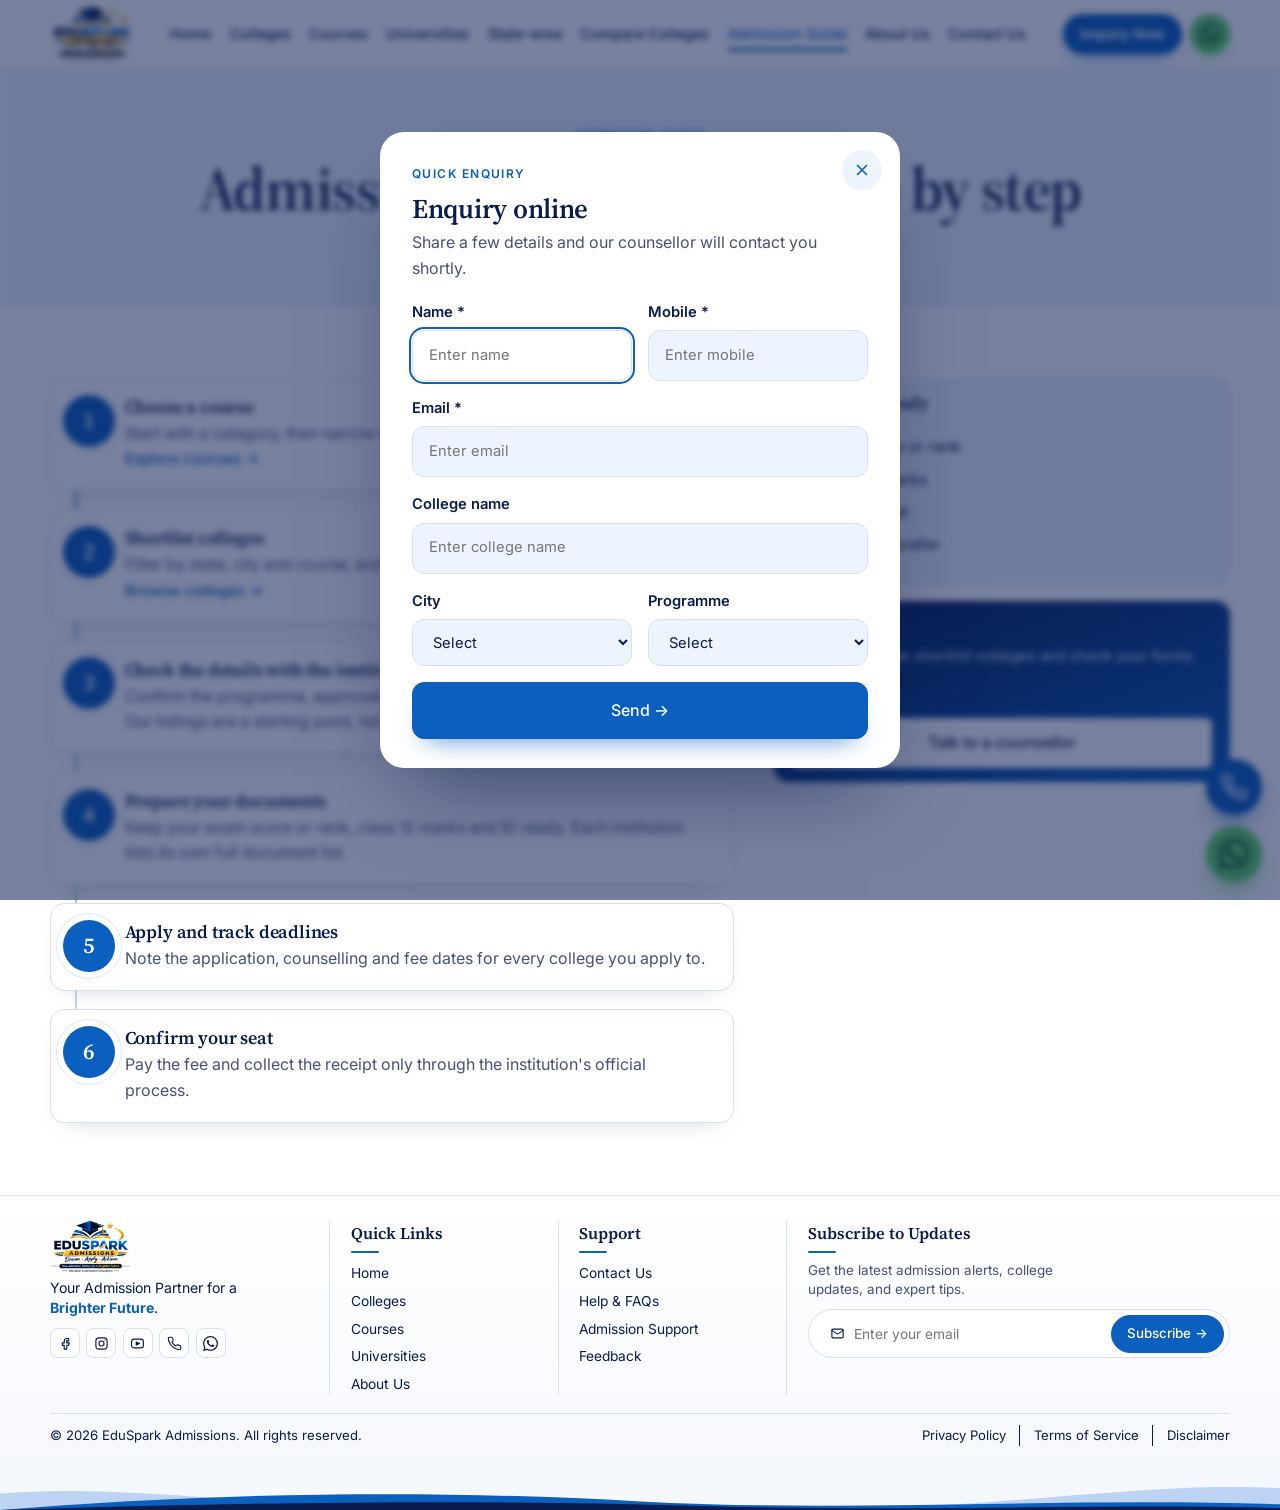
<file: admission-guide.html>
<!doctype html>
<html lang="en">
<head>
<meta charset="utf-8">
<meta name="viewport" content="width=device-width,initial-scale=1">
<title>Admission Guide – Eduspark</title>
<meta name="description" content="Admission information, step by step.">
<link rel="preconnect" href="https://fonts.googleapis.com">
<link rel="preconnect" href="https://fonts.gstatic.com" crossorigin>
<link href="https://fonts.googleapis.com/css2?family=Bricolage+Grotesque:opsz,wght@12..96,800&family=Inter:wght@400;500;600&family=Source+Serif+4:opsz,wght@8..60,600&display=swap" rel="stylesheet">
<link rel="icon" href="assets/logo.png">
<link rel="stylesheet" href="css/style.css?v=171">
</head>
<body>
<header class="top"><div class="wrap">
  <a class="logo" href="index.html" aria-label="Eduspark Admissions, home"><img src="assets/logo.png" alt="Eduspark Admissions" width="84" height="56"></a>
  <nav><ul>
    <li><a href="index.html">Home</a></li>
    <li><a href="colleges.html">Colleges</a></li>
    <li><a href="courses.html">Courses</a></li>
    <li><a href="universities.html">Universities</a></li>
    <li><a href="statewise.html">State-wise</a></li>
    <li><a href="compare.html">Compare Colleges</a></li>
    <li><a href="admission-guide.html" class="on" aria-current="page">Admission Guide</a></li>
    <li><a href="about.html">About Us</a></li>
    <li><a href="contact.html">Contact Us</a></li>
  </ul></nav>
  <div class="hcta"><a class="hbtn hbtn-call tb-call" href="#" aria-label="Call us"><svg viewBox="0 0 24 24" fill="none" stroke="currentColor" stroke-width="2" stroke-linecap="round" stroke-linejoin="round" aria-hidden="true"><path d="M22 16.9v3a2 2 0 0 1-2.2 2 19.8 19.8 0 0 1-8.6-3.1 19.5 19.5 0 0 1-6-6A19.8 19.8 0 0 1 2.1 4.2 2 2 0 0 1 4.1 2h3a2 2 0 0 1 2 1.7c.1 1 .4 1.9.7 2.8a2 2 0 0 1-.5 2.1L8 9.9a16 16 0 0 0 6 6l1.3-1.3a2 2 0 0 1 2.1-.4c.9.3 1.8.6 2.8.7a2 2 0 0 1 1.7 2z"/></svg></a><a class="hbtn hbtn-wa tb-wa" href="#" target="_blank" rel="noopener" aria-label="Chat on WhatsApp"><svg viewBox="0 0 24 24" fill="currentColor" aria-hidden="true"><path d="M17.472 14.382c-.297-.149-1.758-.867-2.03-.967-.273-.099-.471-.148-.67.15-.197.297-.767.966-.94 1.164-.173.199-.347.223-.644.075-.3-.15-1.263-.465-2.403-1.485-.888-.795-1.484-1.77-1.66-2.07-.174-.3-.019-.465.13-.615.136-.135.301-.345.451-.52.146-.181.194-.301.297-.497.1-.21.049-.375-.025-.524-.075-.15-.672-1.62-.922-2.206-.24-.584-.487-.51-.672-.51-.172-.015-.371-.015-.571-.015-.2 0-.523.074-.797.359-.273.3-1.045 1.02-1.045 2.475s1.07 2.865 1.219 3.075c.149.18 2.095 3.195 5.076 4.483.709.3 1.263.489 1.694.626.712.226 1.36.194 1.872.118.571-.085 1.758-.719 2.006-1.413.248-.695.248-1.29.173-1.414-.074-.123-.272-.198-.57-.347m-5.421 7.403h-.004a9.87 9.87 0 01-5.031-1.378l-.361-.214-3.741.982.998-3.648-.235-.374a9.86 9.86 0 01-1.51-5.26c.001-5.45 4.436-9.884 9.888-9.884 2.64 0 5.122 1.03 6.988 2.898a9.825 9.825 0 012.893 6.994c-.003 5.45-4.437 9.884-9.885 9.884m8.413-18.297A11.815 11.815 0 0012.05 0C5.495 0 .16 5.335.157 11.892c0 2.096.547 4.142 1.588 5.945L.057 24l6.305-1.654a11.882 11.882 0 005.683 1.448h.005c6.554 0 11.89-5.335 11.893-11.893a11.821 11.821 0 00-3.48-8.413Z"/></svg><span>WhatsApp</span></a></div>
  <button class="menu-btn" aria-label="Menu" aria-expanded="false">&#9776;</button>
</div></header>

<section class="pagehead ctr"><div class="wrap">
  <p class="eyebrow">Admission Guide</p>
  <h1>Admission information, step by step</h1>
  <p class="lead">From choosing a course to confirming your seat.</p>
</div></section>

<section><div class="wrap split2">
  <ol class="gsteps">
    <li><h3>Choose a course</h3><p>Start with a category, then narrow to a course and specialization. <a class="arrow" href="courses.html">Explore courses &rarr;</a></p></li>
    <li><h3>Shortlist colleges</h3><p>Filter by state, city and course, and compare the ones that fit. <a class="arrow" href="colleges.html">Browse colleges &rarr;</a></p></li>
    <li><h3>Check the details with the institution</h3><p>Confirm the programme, approvals, fees and whether admissions are open. Our listings are a starting point, not a confirmation.</p></li>
    <li><h3>Prepare your documents</h3><p>Keep your exam score or rank, class 12 marks and ID ready. Each institution lists its own full document list.</p></li>
    <li><h3>Apply and track deadlines</h3><p>Note the application, counselling and fee dates for every college you apply to.</p></li>
    <li><h3>Confirm your seat</h3><p>Pay the fee and collect the receipt only through the institution's official process.</p></li>
  </ol>
  <aside>
    <div class="card"><h3>Keep these ready</h3><ul class="ticks"><li>Exam score or rank</li><li>Class 12 marks</li><li>Your budget</li><li>Cities you prefer</li></ul></div>
    <div class="card" style="margin-top:1rem"><h3>Need help?</h3><p>A counsellor can shortlist colleges and check your forms with you.</p><a class="btn" href="contact.html">Talk to a counsellor</a></div>
  </aside>
</div></section>

<footer class="fx"><div class="wrap">
  <div class="fx-grid">
    <div class="fx-brand"><a class="logo" href="index.html" aria-label="Eduspark Admissions, home"><img src="assets/logo.png" alt="Eduspark Admissions" width="144" height="96"></a>
      <p class="fx-tag">Your Admission Partner for a <b>Brighter Future</b>.</p>
      <div class="social"><a href="https://www.facebook.com/share/19rWBmRLNG/" target="_blank" rel="noopener noreferrer" aria-label="Eduspark on Facebook"><svg viewBox="0 0 24 24" fill="none" stroke="currentColor" stroke-width="1.8" stroke-linecap="round" stroke-linejoin="round" aria-hidden="true"><path d="M14 8h3V4h-3a4 4 0 0 0-4 4v3H7v4h3v6h4v-6h3l1-4h-4V8a1 1 0 0 1 1-1z"/></svg></a><a href="https://www.instagram.com/edusparkadmissions" target="_blank" rel="noopener noreferrer" aria-label="Eduspark on Instagram"><svg viewBox="0 0 24 24" fill="none" stroke="currentColor" stroke-width="1.8" stroke-linecap="round" stroke-linejoin="round" aria-hidden="true"><rect x="3" y="3" width="18" height="18" rx="5"/><circle cx="12" cy="12" r="4"/><circle cx="17.5" cy="6.5" r="1" fill="currentColor" stroke="none"/></svg></a><a href="https://youtube.com/@edusparkadmissions" target="_blank" rel="noopener noreferrer" aria-label="Eduspark on YouTube"><svg viewBox="0 0 24 24" fill="none" stroke="currentColor" stroke-width="1.8" stroke-linecap="round" stroke-linejoin="round" aria-hidden="true"><rect x="2.5" y="5" width="19" height="14" rx="4"/><path d="m10 9.5 5 2.5-5 2.5z" fill="currentColor"/></svg></a><a class="tb-call" href="#" aria-label="Call us"><svg viewBox="0 0 24 24" fill="none" stroke="currentColor" stroke-width="1.8" stroke-linecap="round" stroke-linejoin="round" aria-hidden="true"><path d="M22 16.9v3a2 2 0 0 1-2.2 2 19.8 19.8 0 0 1-8.6-3.1 19.5 19.5 0 0 1-6-6A19.8 19.8 0 0 1 2.1 4.2 2 2 0 0 1 4.1 2h3a2 2 0 0 1 2 1.7c.1 1 .4 1.9.7 2.8a2 2 0 0 1-.5 2.1L8 9.9a16 16 0 0 0 6 6l1.3-1.3a2 2 0 0 1 2.1-.4c.9.3 1.8.6 2.8.7a2 2 0 0 1 1.7 2z"/></svg></a><a class="tb-wa" href="#" target="_blank" rel="noopener noreferrer" aria-label="Chat on WhatsApp"><svg viewBox="0 0 24 24" fill="currentColor" style="width:15px;height:15px" aria-hidden="true"><path d="M17.472 14.382c-.297-.149-1.758-.867-2.03-.967-.273-.099-.471-.148-.67.15-.197.297-.767.966-.94 1.164-.173.199-.347.223-.644.075-.3-.15-1.263-.465-2.403-1.485-.888-.795-1.484-1.77-1.66-2.07-.174-.3-.019-.465.13-.615.136-.135.301-.345.451-.52.146-.181.194-.301.297-.497.1-.21.049-.375-.025-.524-.075-.15-.672-1.62-.922-2.206-.24-.584-.487-.51-.672-.51-.172-.015-.371-.015-.571-.015-.2 0-.523.074-.797.359-.273.3-1.045 1.02-1.045 2.475s1.07 2.865 1.219 3.075c.149.18 2.095 3.195 5.076 4.483.709.3 1.263.489 1.694.626.712.226 1.36.194 1.872.118.571-.085 1.758-.719 2.006-1.413.248-.695.248-1.29.173-1.414-.074-.123-.272-.198-.57-.347m-5.421 7.403h-.004a9.87 9.87 0 01-5.031-1.378l-.361-.214-3.741.982.998-3.648-.235-.374a9.86 9.86 0 01-1.51-5.26c.001-5.45 4.436-9.884 9.888-9.884 2.64 0 5.122 1.03 6.988 2.898a9.825 9.825 0 012.893 6.994c-.003 5.45-4.437 9.884-9.885 9.884m8.413-18.297A11.815 11.815 0 0012.05 0C5.495 0 .16 5.335.157 11.892c0 2.096.547 4.142 1.588 5.945L.057 24l6.305-1.654a11.882 11.882 0 005.683 1.448h.005c6.554 0 11.89-5.335 11.893-11.893a11.821 11.821 0 00-3.48-8.413Z"/></svg></a></div></div>
    <div><h4>Quick Links</h4><ul><li><a href="index.html">Home</a></li><li><a href="colleges.html">Colleges</a></li><li><a href="courses.html">Courses</a></li><li><a href="universities.html">Universities</a></li><li><a href="about.html">About Us</a></li></ul></div>
    <div><h4>Support</h4><ul><li><a href="contact.html">Contact Us</a></li><li><a href="admission-guide.html">Help &amp; FAQs</a></li><li><a href="admission-guide.html">Admission Support</a></li><li><a href="contact.html">Feedback</a></li></ul></div>
    <div class="fx-sub"><h4>Subscribe to Updates</h4>
      <p>Get the latest admission alerts, college updates, and expert tips.</p>
      <form id="subscribe"><label class="fx-mail"><svg viewBox="0 0 24 24" fill="none" stroke="currentColor" stroke-width="1.8" stroke-linecap="round" stroke-linejoin="round" aria-hidden="true"><rect x="3" y="5" width="18" height="14" rx="2"/><path d="m3 7 9 6 9-6"/></svg><input type="email" required placeholder="Enter your email" aria-label="Email address"></label><button class="btn" type="submit">Subscribe &rarr;</button></form>
      <p class="fx-note" id="sub-note" role="status"></p></div>
  </div>
  <div class="fx-bottom"><span>&copy; 2026 EduSpark Admissions. All rights reserved.</span><nav aria-label="Legal"><a href="privacy.html">Privacy Policy</a><a href="terms.html">Terms of Service</a><a href="disclaimer.html">Disclaimer</a></nav></div>
</div>
<svg class="fwave" viewBox="0 0 1440 80" preserveAspectRatio="none" aria-hidden="true"><path d="M0 80V46C110 26 230 60 430 72V80Z" fill="#BCD3F4"/><path d="M1440 80V34C1320 22 1210 54 1010 76V80Z" fill="#BCD3F4"/><path d="M0 80C240 44 480 36 720 62C960 86 1200 52 1440 68V80Z" fill="#0B5FBE"/><path d="M0 80C300 62 560 58 800 72C1040 84 1250 66 1440 76V80Z" fill="#0A1B4D"/></svg>
</footer>
<div class="qe" id="qe" role="dialog" aria-modal="true" aria-labelledby="qe-t" hidden>
  <div class="qe-card">
    <button class="qe-x" type="button" aria-label="Close enquiry form"><svg viewBox="0 0 24 24" fill="none" stroke="currentColor" stroke-width="2.2" stroke-linecap="round" aria-hidden="true"><path d="M6 6l12 12M18 6 6 18"/></svg></button>
    <p class="eyebrow">Quick enquiry</p>
    <h2 id="qe-t">Enquiry online</h2>
    <p class="qe-sub">Share a few details and our counsellor will contact you shortly.</p>
    <form id="qe-form">
      <div class="qe-row">
        <label>Name *<input name="name" required autocomplete="name" placeholder="Enter name"></label>
        <label>Mobile *<input name="phone" type="tel" pattern="[0-9+ ]{10,14}" required autocomplete="tel" placeholder="Enter mobile"></label>
      </div>
      <label>Email *<input name="email" type="email" required autocomplete="email" placeholder="Enter email"></label>
      <label>College name<input name="college" list="qe-colleges" placeholder="Enter college name" autocomplete="off"><datalist id="qe-colleges"></datalist></label>
      <div class="qe-row">
        <label>City<select name="city" id="qe-city"><option value="">Select</option></select></label>
        <label>Programme<select name="course"><option value="">Select</option><option>B.Tech / BE</option><option>Polytechnic</option><option>BBA</option><option>BCA</option><option>MBA / PGDM</option><option>MCA</option><option>Hotel Management</option><option>BA-LLB / BBA-LLB</option><option>B.Sc Agriculture</option><option>B.Pharmacy</option><option>B.P.T</option><option>GNM</option><option>B.Sc Nursing</option><option>Other</option></select></label>
      </div>
      <button class="btn" type="submit">Send &rarr;</button>
    </form>
  </div>
</div>
<script src="js/data.js?v=35"></script>
<script src="js/courses.js?v=3"></script>
<script src="js/main.js?v=116"></script>
</body>
</html>
</file>
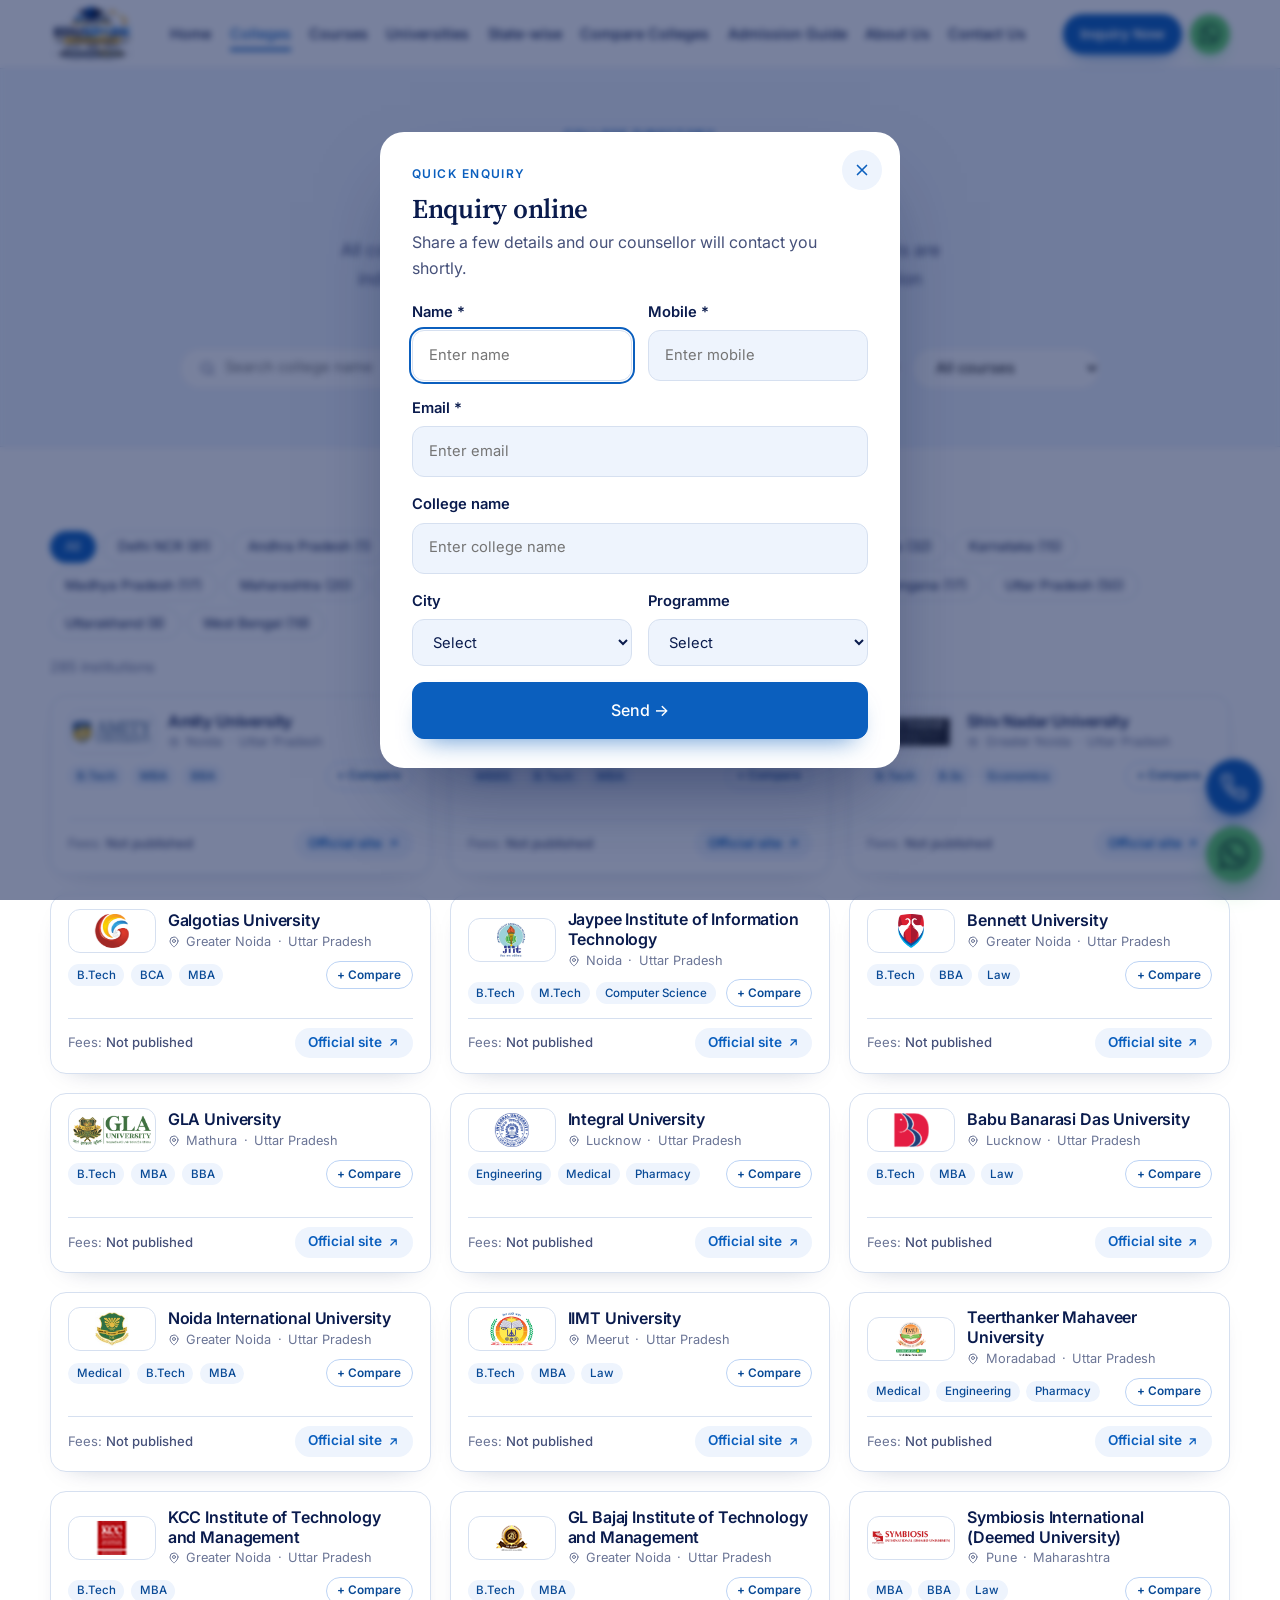
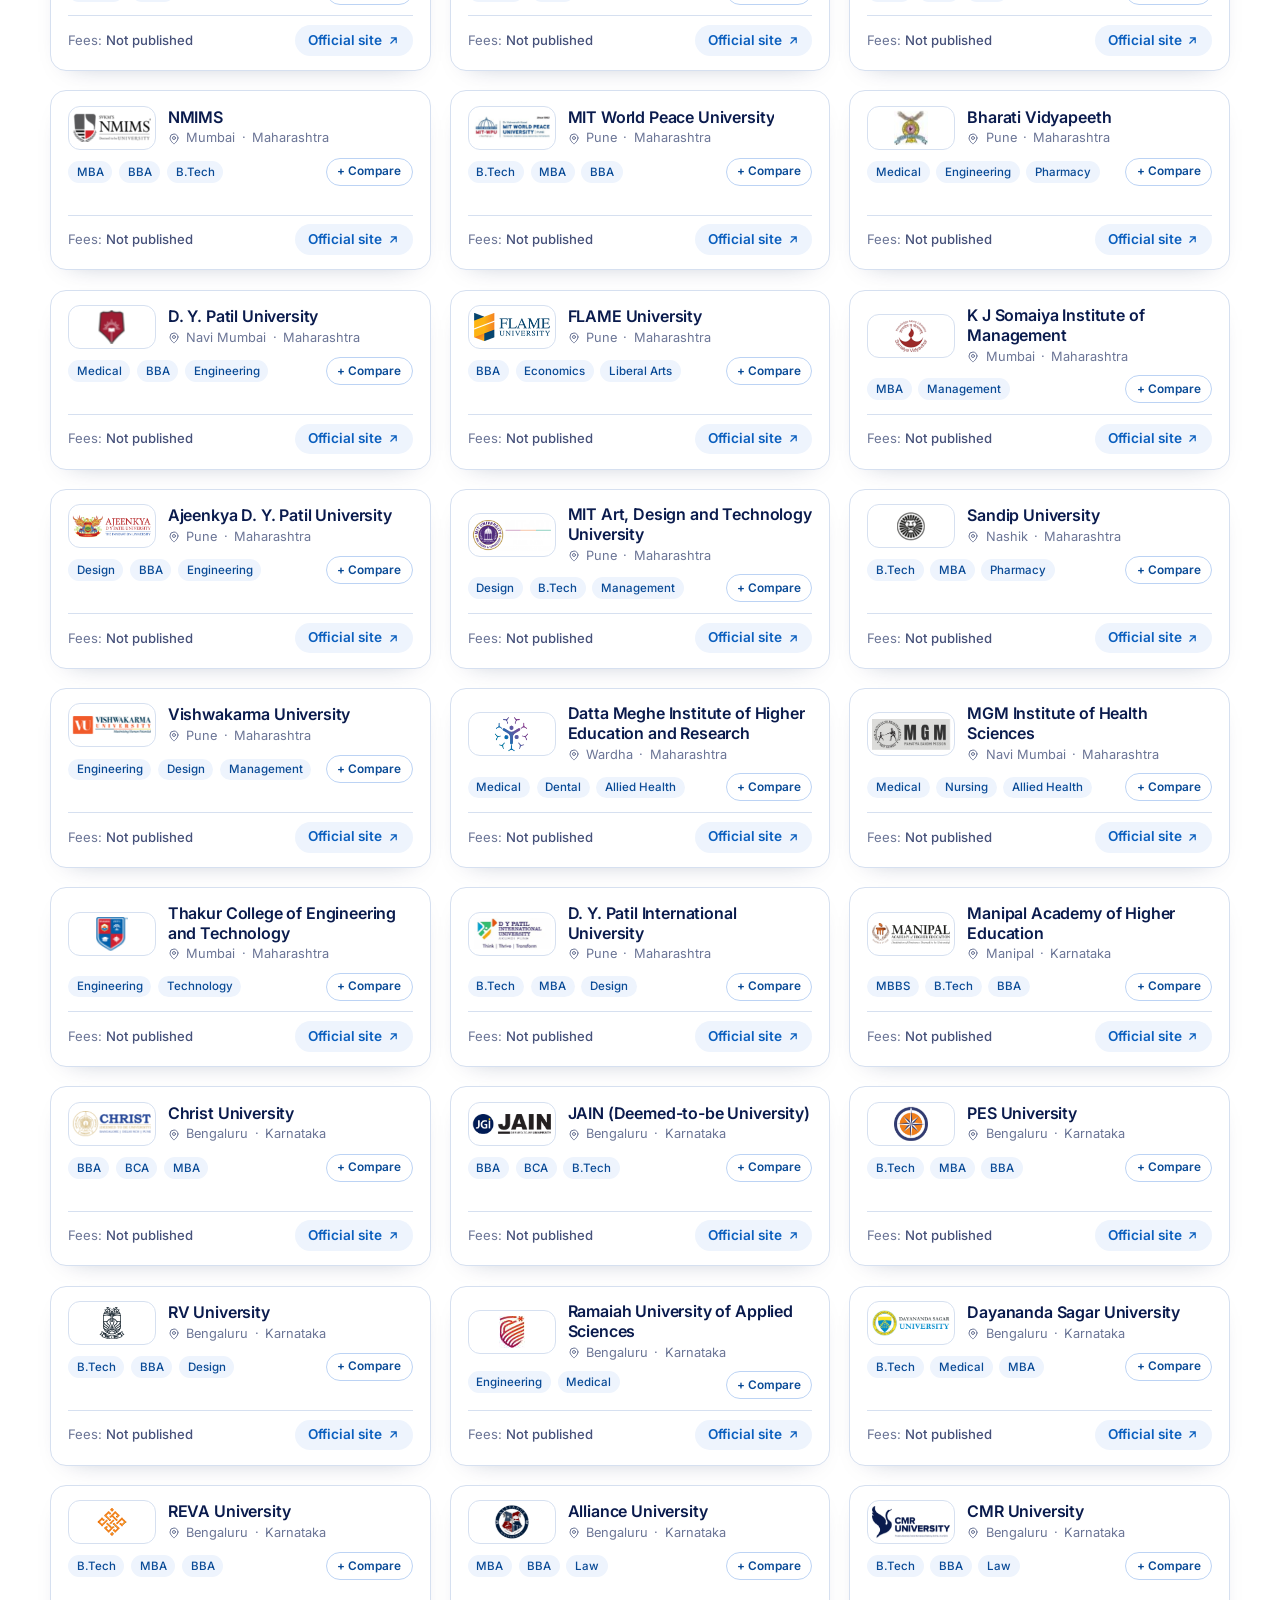
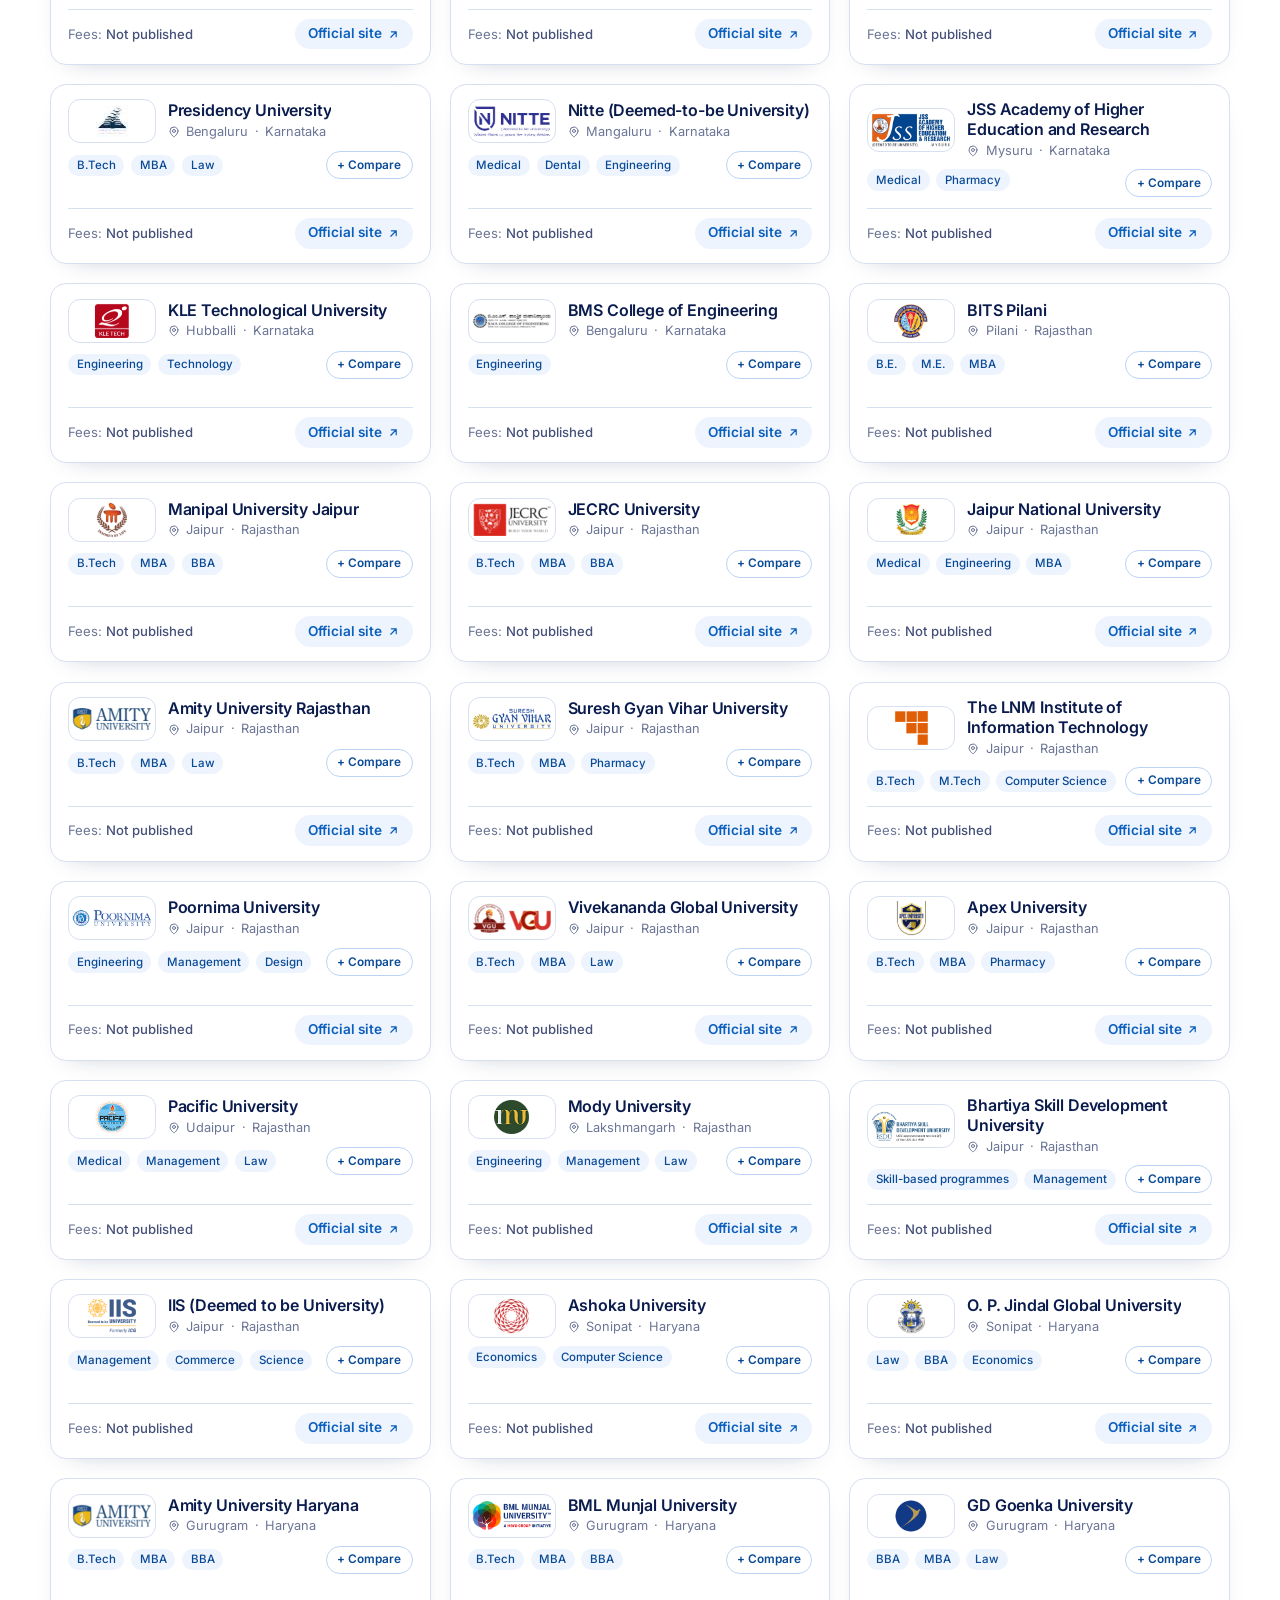
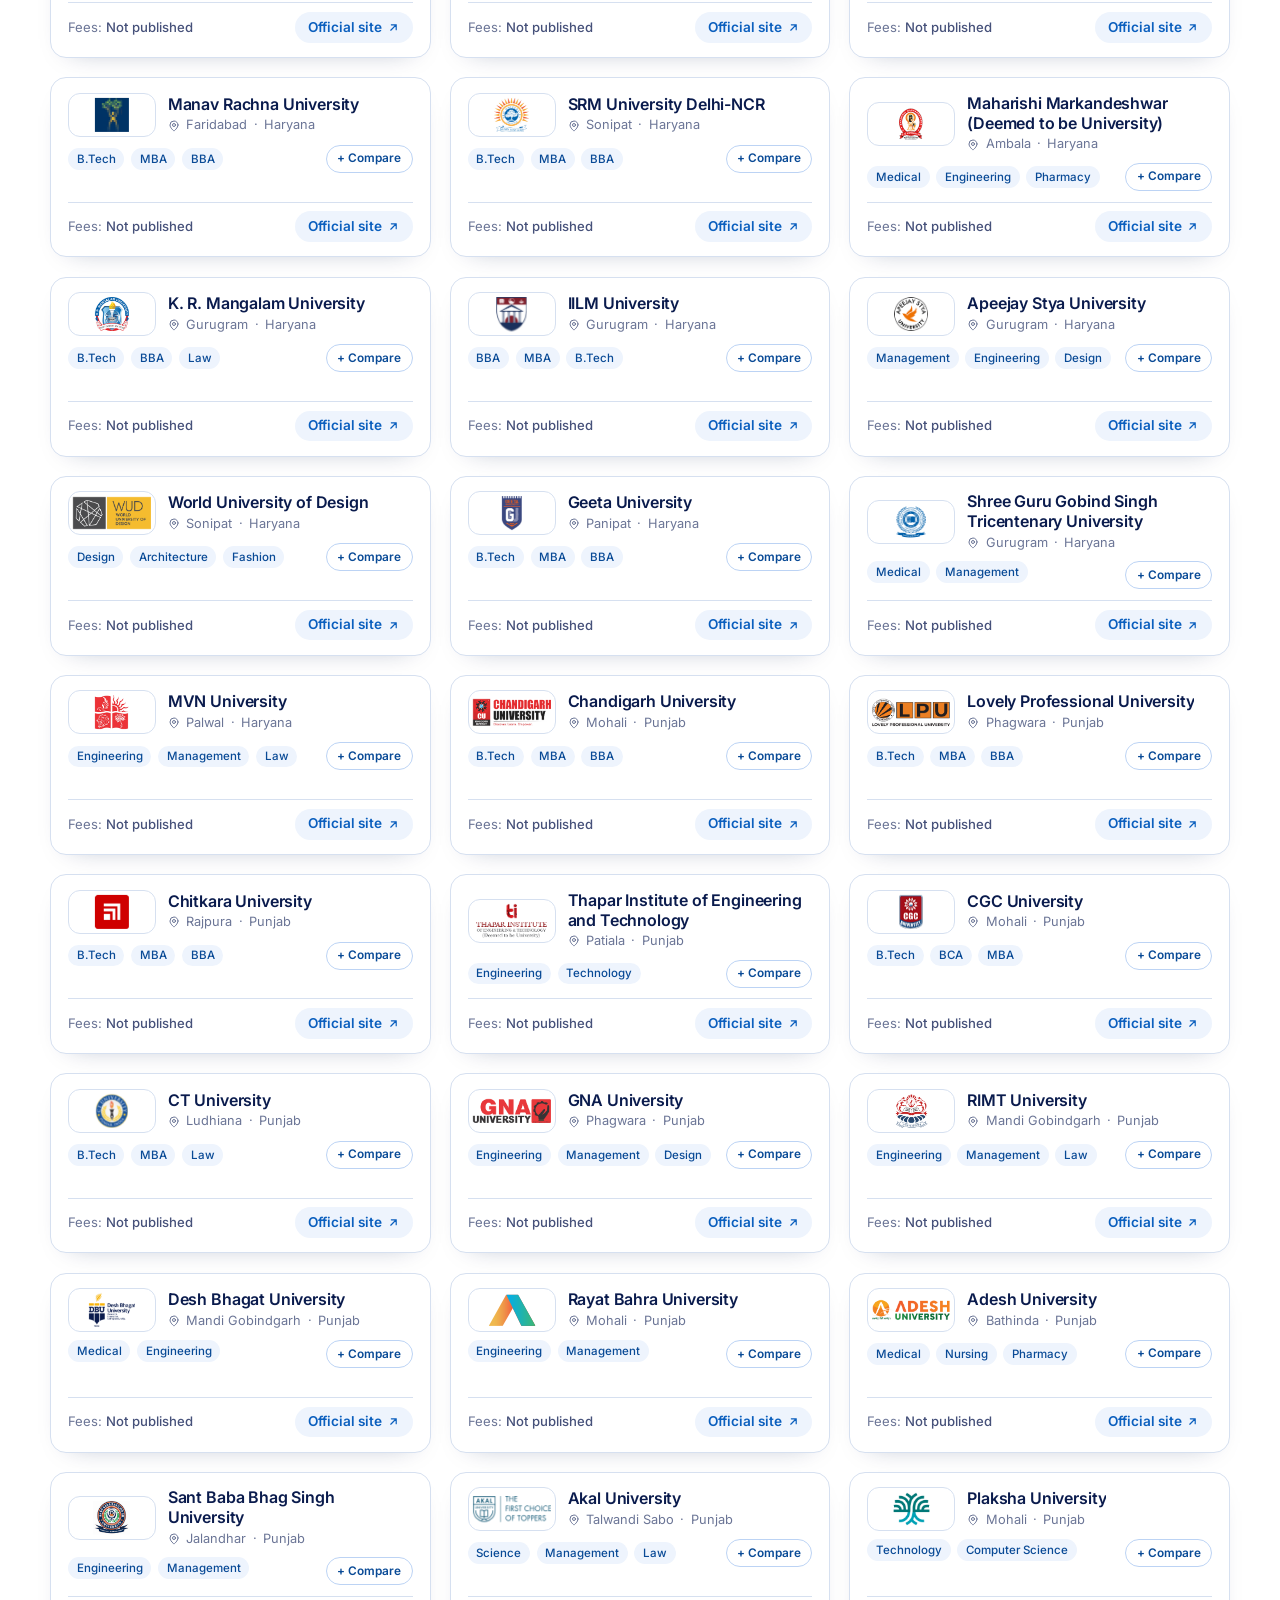
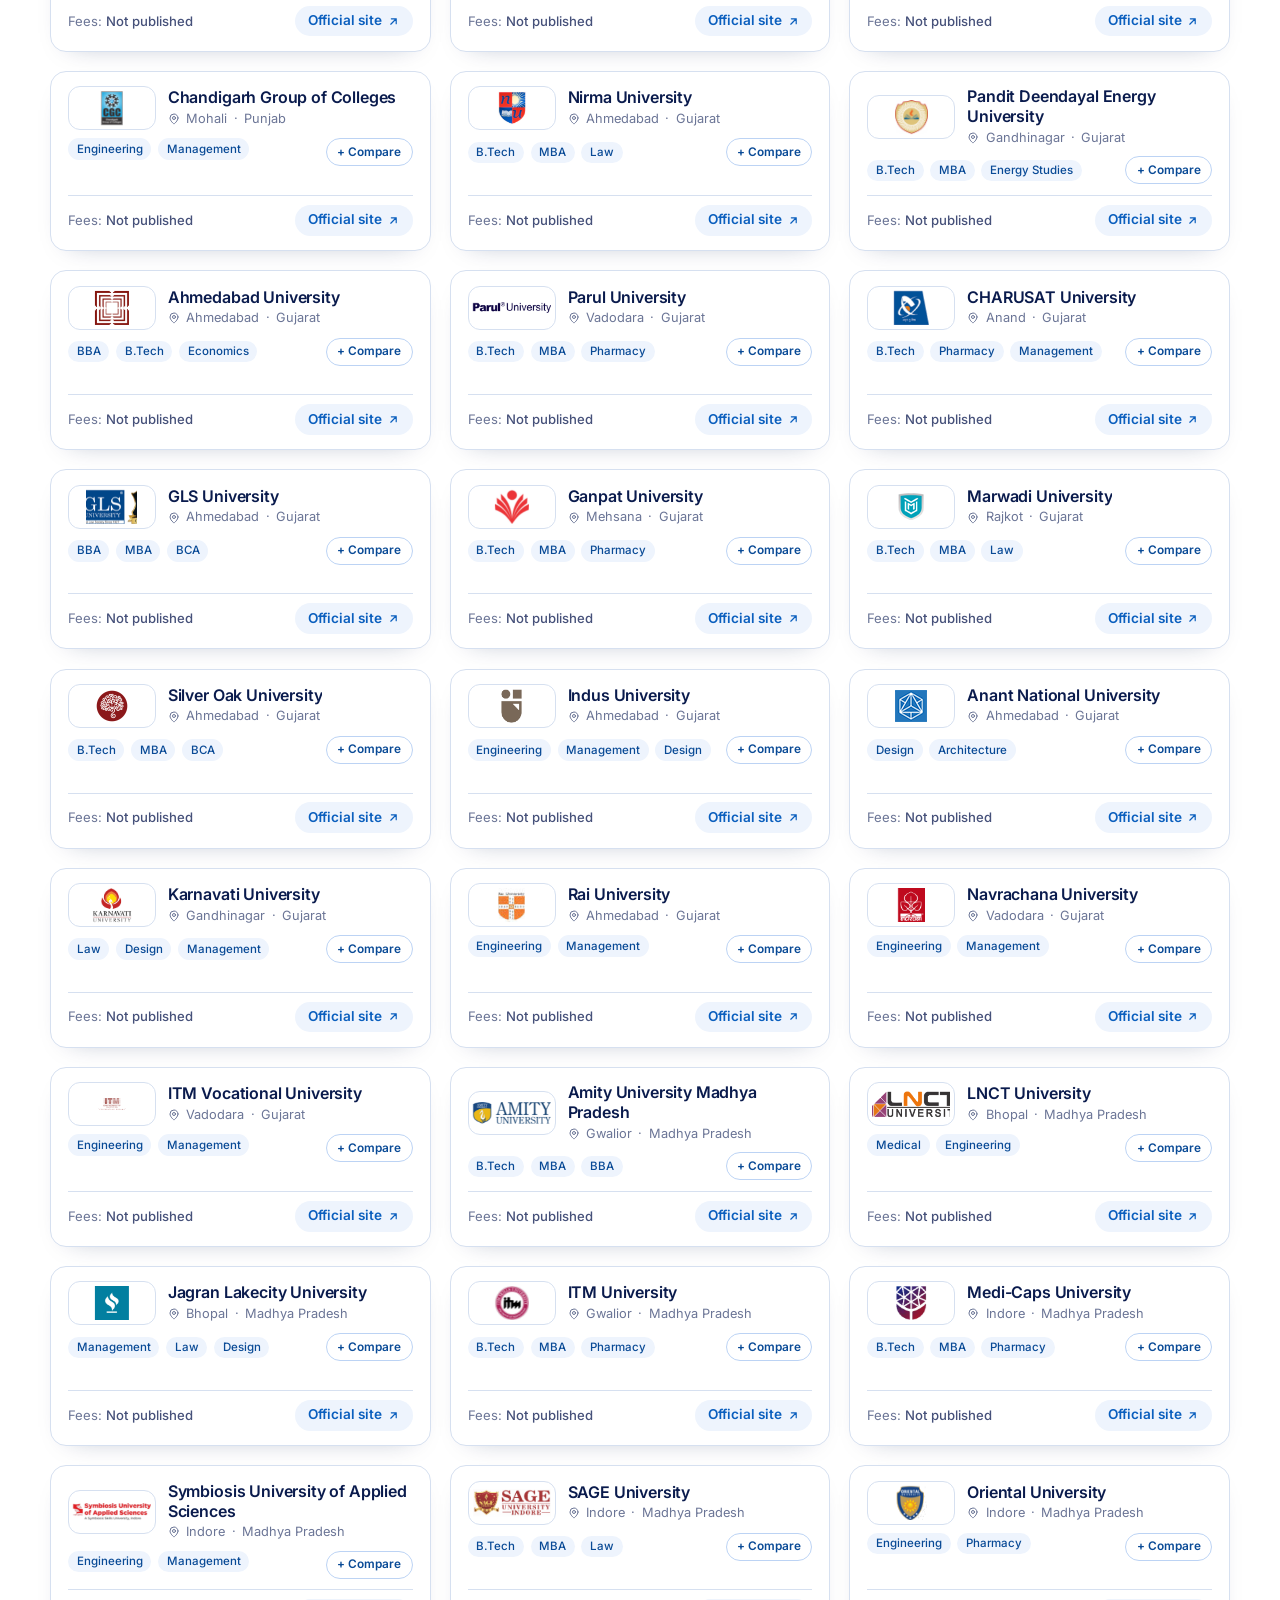
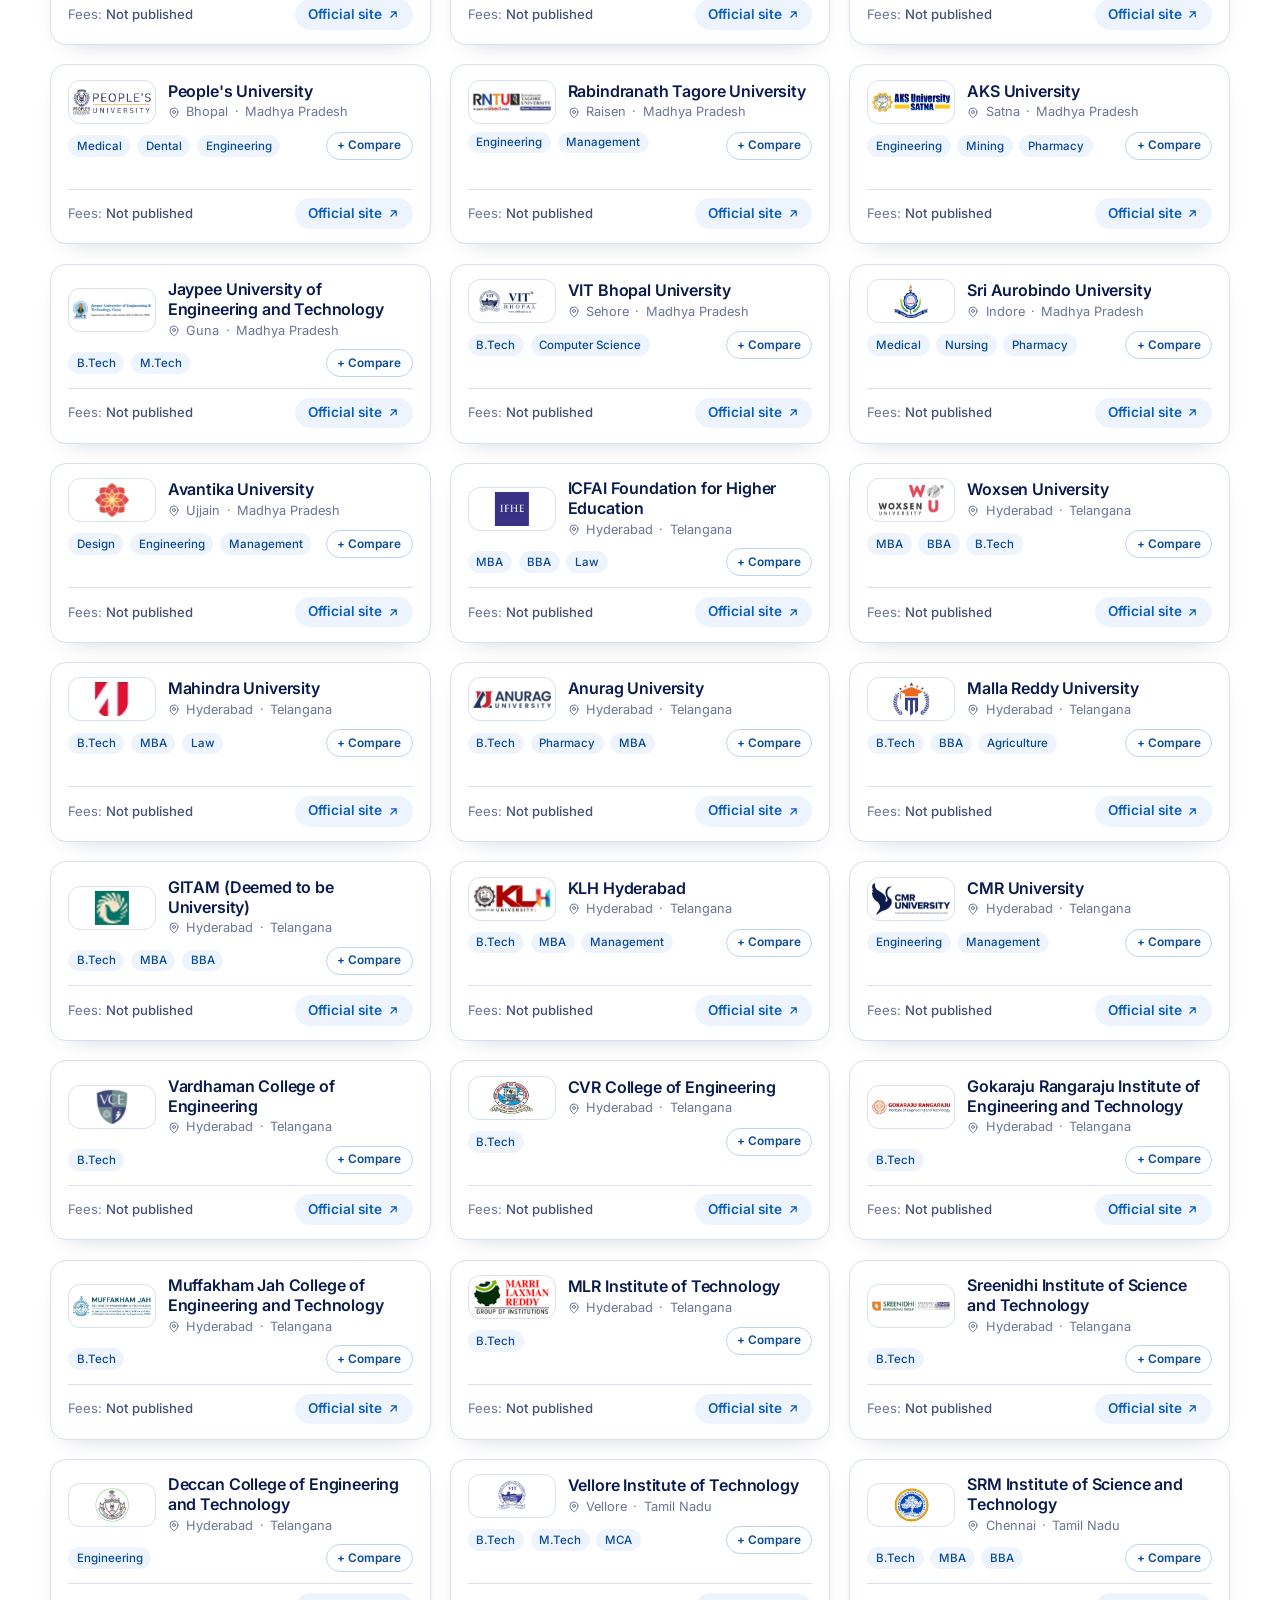
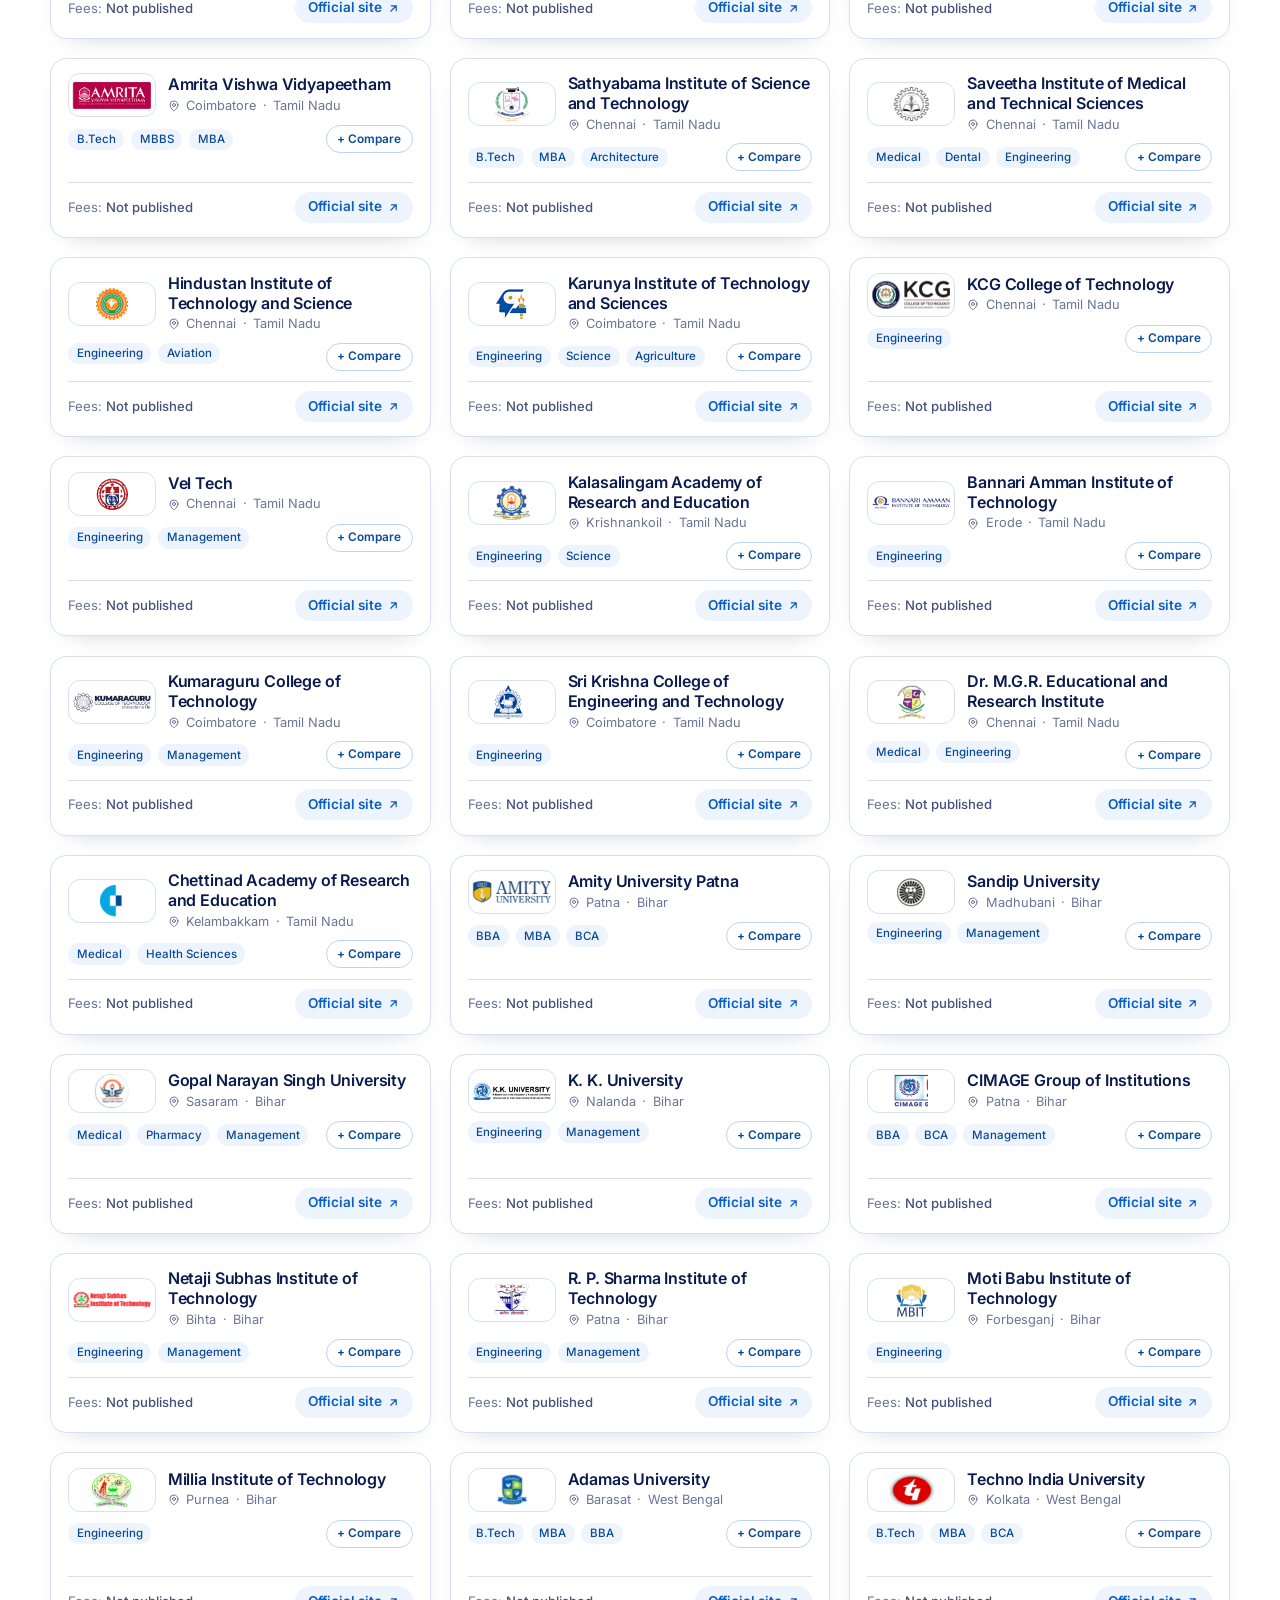
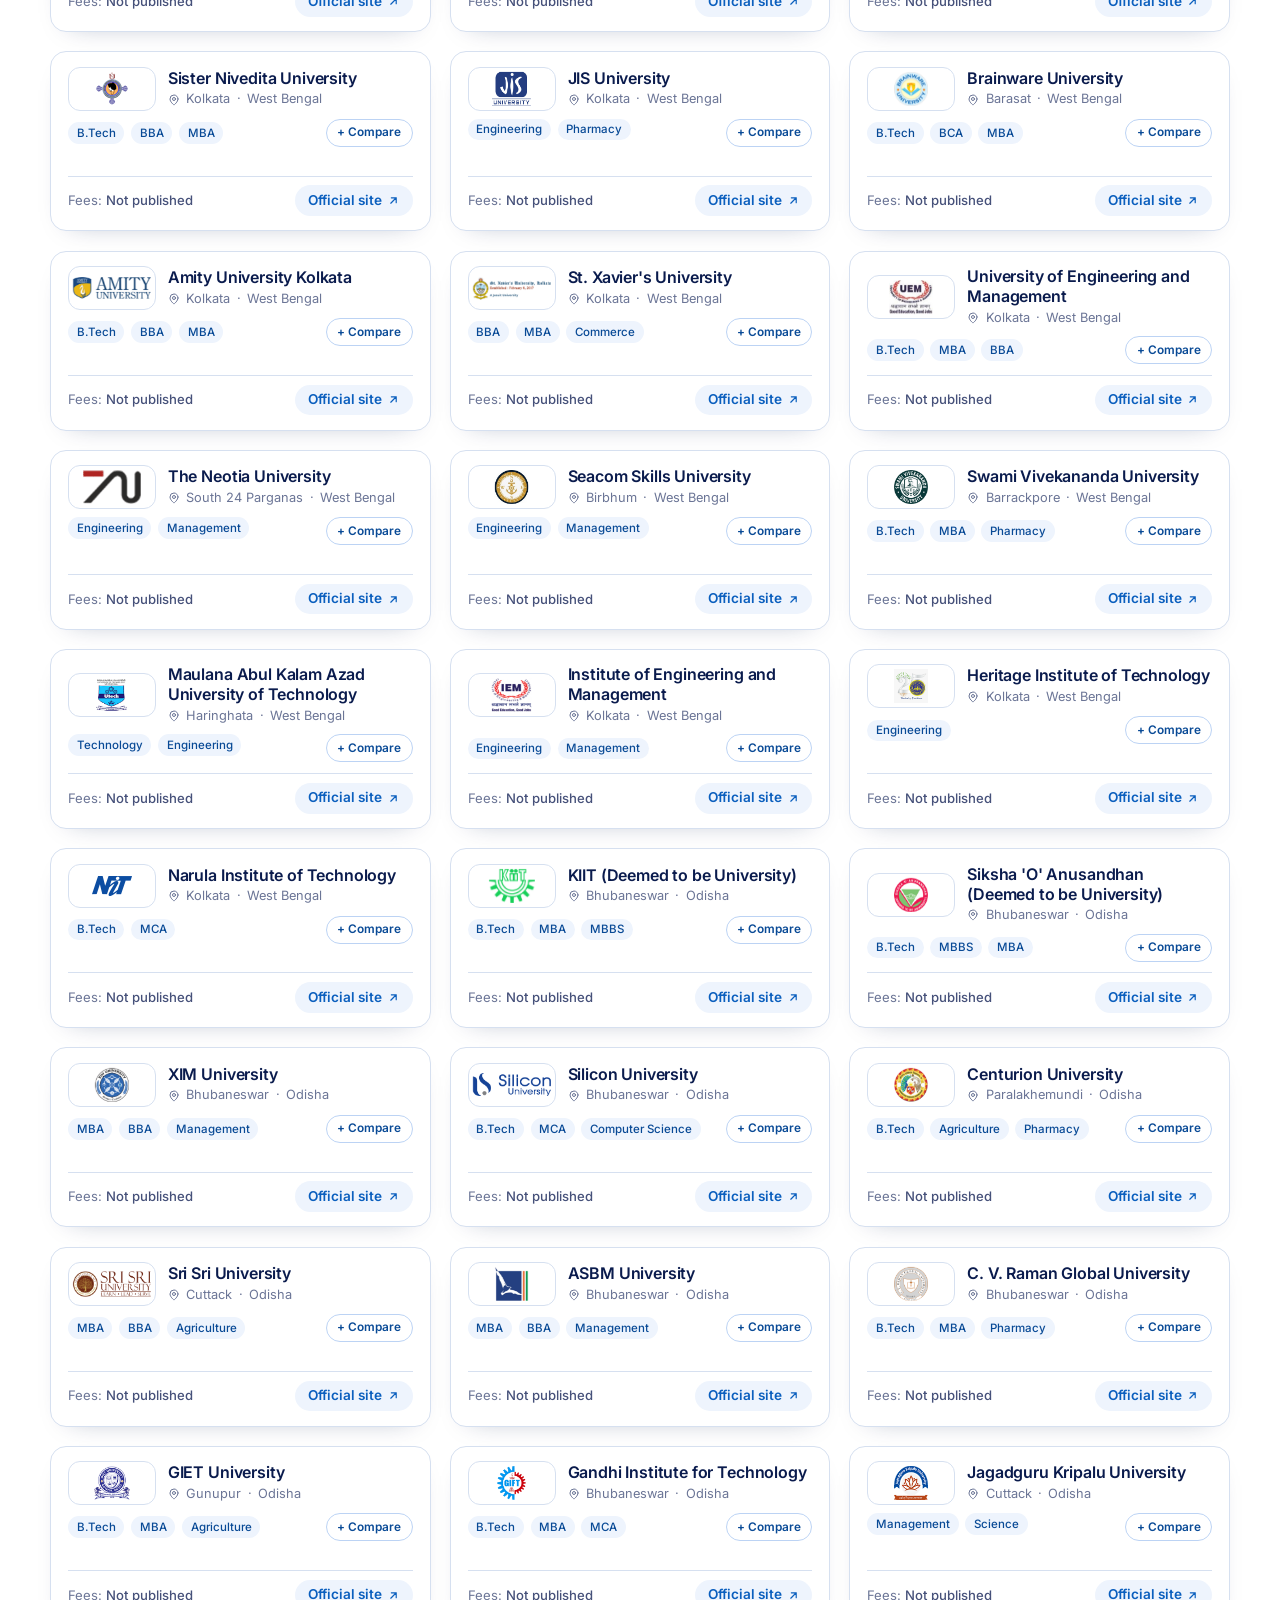
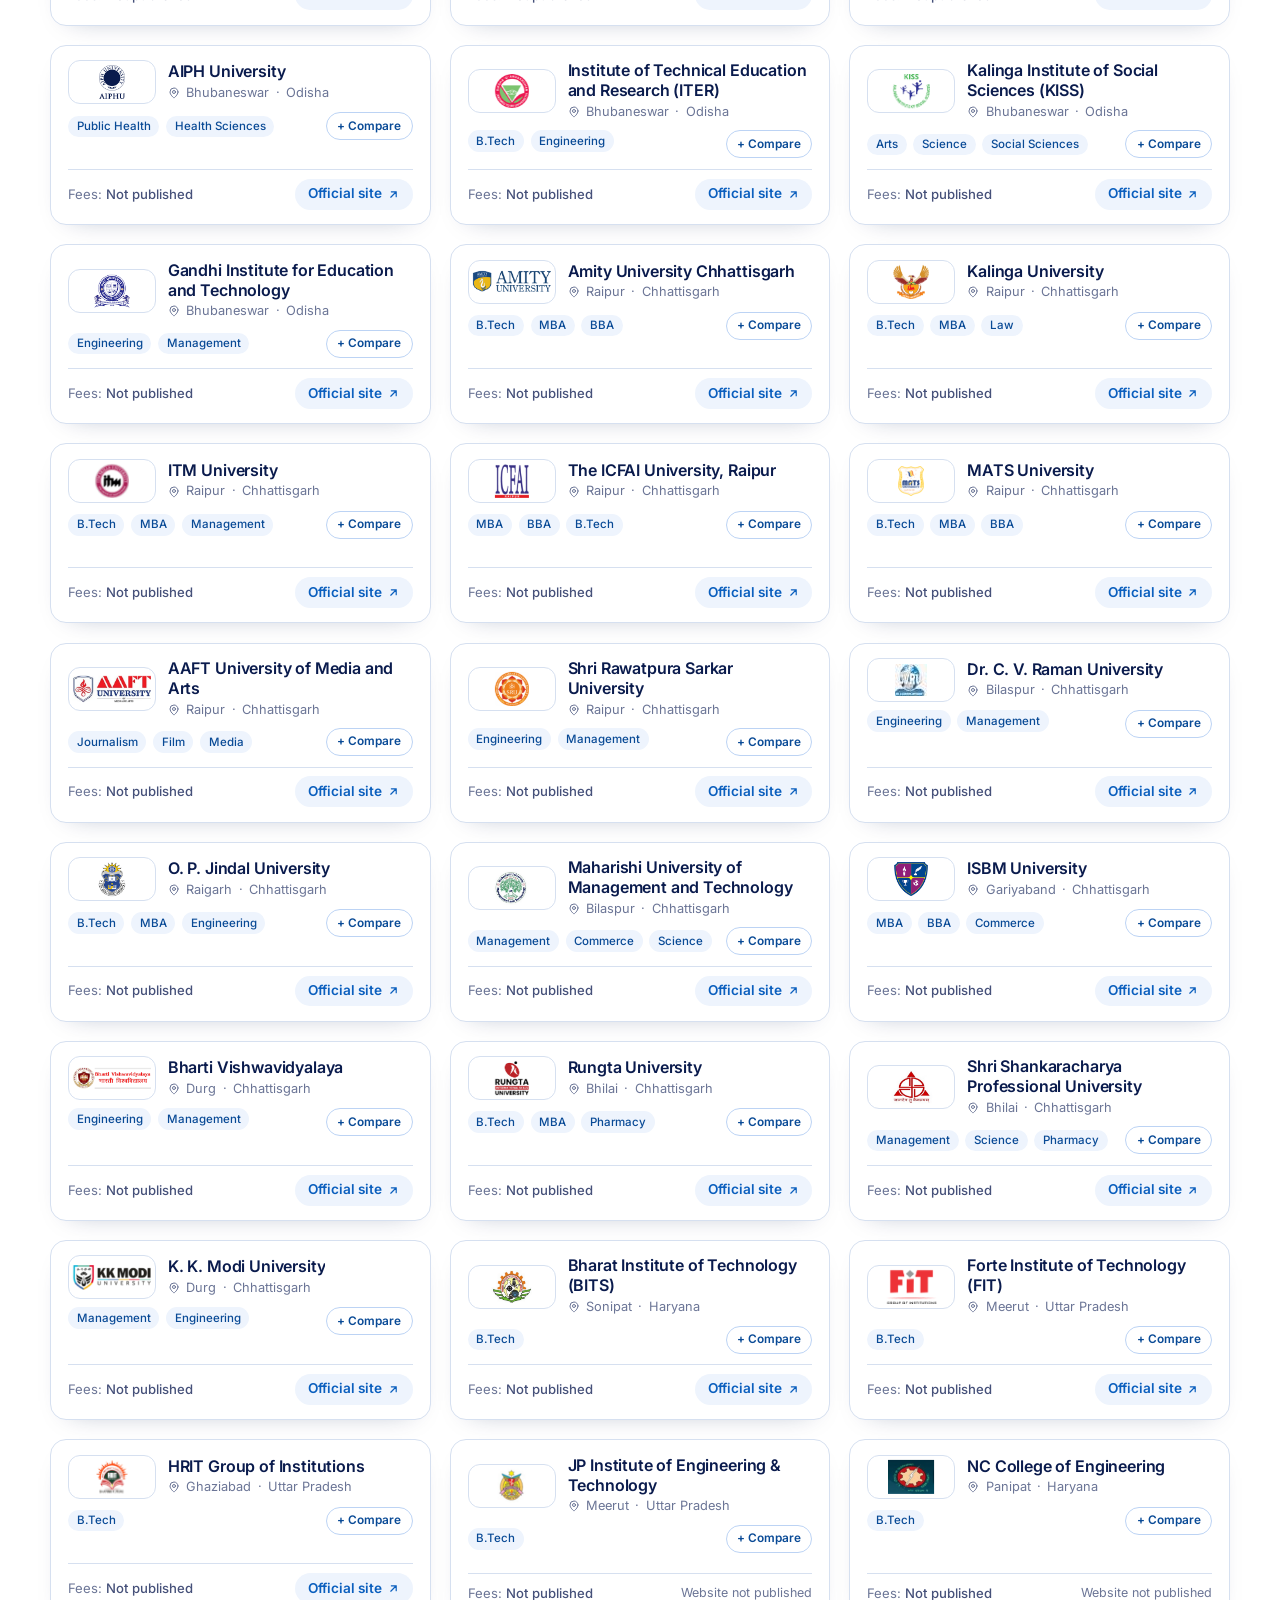
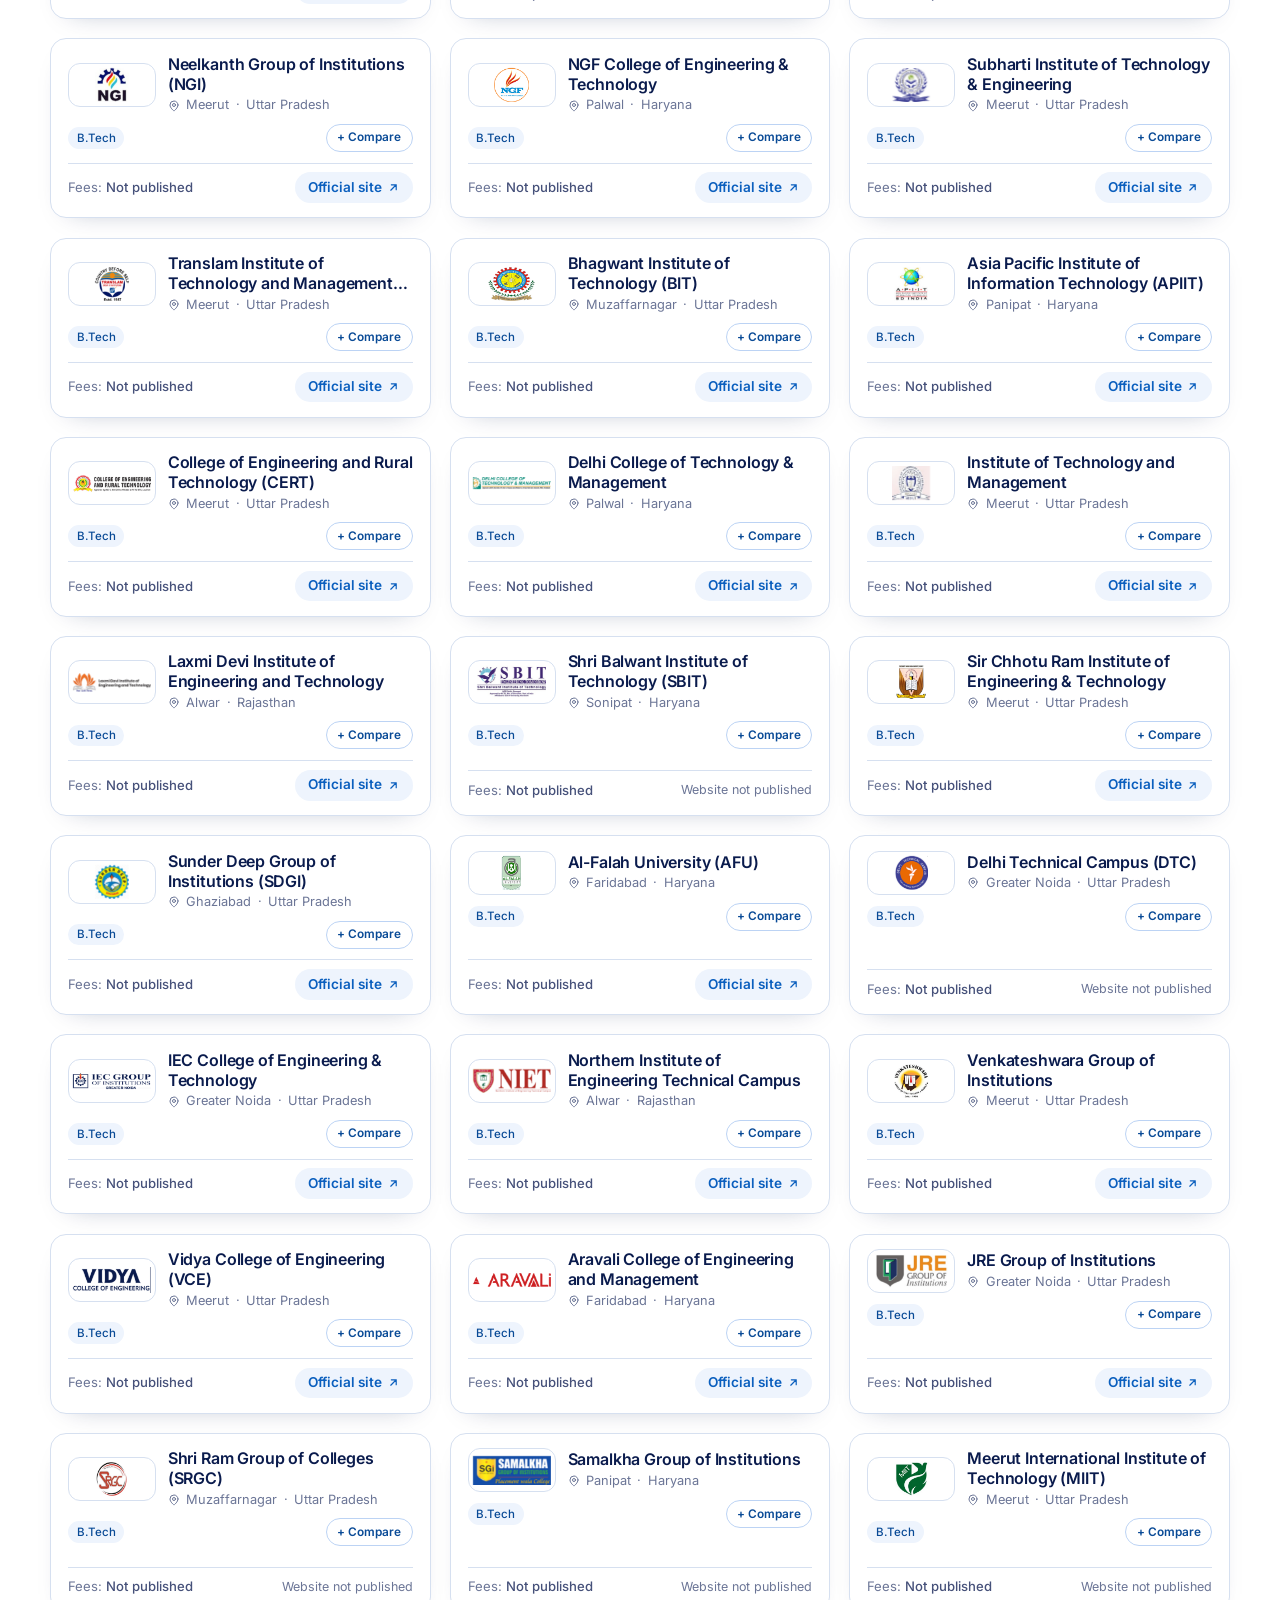
<file: colleges.html>
<!doctype html>
<html lang="en">
<head>
<meta charset="utf-8">
<meta name="viewport" content="width=device-width,initial-scale=1">
<title>College directory – Eduspark</title>
<meta name="description" content="Browse colleges across India. Filter by state, city and course, and get free counselling.">
<link rel="preconnect" href="https://fonts.googleapis.com">
<link rel="preconnect" href="https://fonts.gstatic.com" crossorigin>
<link href="https://fonts.googleapis.com/css2?family=Bricolage+Grotesque:opsz,wght@12..96,800&family=Inter:wght@400;500;600&family=Source+Serif+4:opsz,wght@8..60,600&display=swap" rel="stylesheet">
<link rel="icon" href="assets/logo.png">
<link rel="stylesheet" href="css/style.css?v=171">
</head>
<body>
<header class="top"><div class="wrap">
  <a class="logo" href="index.html" aria-label="Eduspark Admissions, home"><img src="assets/logo.png" alt="Eduspark Admissions" width="84" height="56"></a>
  <nav><ul>
    <li><a href="index.html">Home</a></li>
    <li><a href="colleges.html" class="on" aria-current="page">Colleges</a></li>
    <li><a href="courses.html">Courses</a></li>
    <li><a href="universities.html">Universities</a></li>
    <li><a href="statewise.html">State-wise</a></li>
    <li><a href="compare.html">Compare Colleges</a></li>
    <li><a href="admission-guide.html">Admission Guide</a></li>
    <li><a href="about.html">About Us</a></li>
    <li><a href="contact.html">Contact Us</a></li>
  </ul></nav>
  <div class="hcta"><a class="hbtn hbtn-call tb-call" href="#" aria-label="Call us"><svg viewBox="0 0 24 24" fill="none" stroke="currentColor" stroke-width="2" stroke-linecap="round" stroke-linejoin="round" aria-hidden="true"><path d="M22 16.9v3a2 2 0 0 1-2.2 2 19.8 19.8 0 0 1-8.6-3.1 19.5 19.5 0 0 1-6-6A19.8 19.8 0 0 1 2.1 4.2 2 2 0 0 1 4.1 2h3a2 2 0 0 1 2 1.7c.1 1 .4 1.9.7 2.8a2 2 0 0 1-.5 2.1L8 9.9a16 16 0 0 0 6 6l1.3-1.3a2 2 0 0 1 2.1-.4c.9.3 1.8.6 2.8.7a2 2 0 0 1 1.7 2z"/></svg></a><a class="hbtn hbtn-wa tb-wa" href="#" target="_blank" rel="noopener" aria-label="Chat on WhatsApp"><svg viewBox="0 0 24 24" fill="currentColor" aria-hidden="true"><path d="M17.472 14.382c-.297-.149-1.758-.867-2.03-.967-.273-.099-.471-.148-.67.15-.197.297-.767.966-.94 1.164-.173.199-.347.223-.644.075-.3-.15-1.263-.465-2.403-1.485-.888-.795-1.484-1.77-1.66-2.07-.174-.3-.019-.465.13-.615.136-.135.301-.345.451-.52.146-.181.194-.301.297-.497.1-.21.049-.375-.025-.524-.075-.15-.672-1.62-.922-2.206-.24-.584-.487-.51-.672-.51-.172-.015-.371-.015-.571-.015-.2 0-.523.074-.797.359-.273.3-1.045 1.02-1.045 2.475s1.07 2.865 1.219 3.075c.149.18 2.095 3.195 5.076 4.483.709.3 1.263.489 1.694.626.712.226 1.36.194 1.872.118.571-.085 1.758-.719 2.006-1.413.248-.695.248-1.29.173-1.414-.074-.123-.272-.198-.57-.347m-5.421 7.403h-.004a9.87 9.87 0 01-5.031-1.378l-.361-.214-3.741.982.998-3.648-.235-.374a9.86 9.86 0 01-1.51-5.26c.001-5.45 4.436-9.884 9.888-9.884 2.64 0 5.122 1.03 6.988 2.898a9.825 9.825 0 012.893 6.994c-.003 5.45-4.437 9.884-9.885 9.884m8.413-18.297A11.815 11.815 0 0012.05 0C5.495 0 .16 5.335.157 11.892c0 2.096.547 4.142 1.588 5.945L.057 24l6.305-1.654a11.882 11.882 0 005.683 1.448h.005c6.554 0 11.89-5.335 11.893-11.893a11.821 11.821 0 00-3.48-8.413Z"/></svg><span>WhatsApp</span></a></div>
  <button class="menu-btn" aria-label="Menu" aria-expanded="false">&#9776;</button>
</div></header>

<section class="pagehead"><div class="wrap">
  <p class="eyebrow">College directory</p>
  <h1>Colleges across India</h1>
  <p class="lead">All colleges in the directory. Filter by state, city or course. Course lists are indicative: verify programmes, approvals and fees with the institution before applying.</p>
  <div class="filters">
    <label class="sbox"><svg viewBox="0 0 24 24" fill="none" stroke-width="2" stroke-linecap="round"><circle cx="11" cy="11" r="7"/><path d="m20 20-3.5-3.5"/></svg><input id="q" type="search" placeholder="Search college name" aria-label="Search college name"></label>
    <select id="state" aria-label="State"></select>
    <select id="city" aria-label="City"></select>
    <select id="course" aria-label="Course"></select>
  </div>
</div></section>

<section><div class="wrap">
  <p class="catnote" id="catnote"></p>
  <div class="cityline" id="cityline"></div>
  <p class="count" id="count" role="status"></p>
  <div class="grid3" id="list"></div>
</div></section>

<footer class="fx"><div class="wrap">
  <div class="fx-grid">
    <div class="fx-brand"><a class="logo" href="index.html" aria-label="Eduspark Admissions, home"><img src="assets/logo.png" alt="Eduspark Admissions" width="144" height="96"></a>
      <p class="fx-tag">Your Admission Partner for a <b>Brighter Future</b>.</p>
      <div class="social"><a href="https://www.facebook.com/share/19rWBmRLNG/" target="_blank" rel="noopener noreferrer" aria-label="Eduspark on Facebook"><svg viewBox="0 0 24 24" fill="none" stroke="currentColor" stroke-width="1.8" stroke-linecap="round" stroke-linejoin="round" aria-hidden="true"><path d="M14 8h3V4h-3a4 4 0 0 0-4 4v3H7v4h3v6h4v-6h3l1-4h-4V8a1 1 0 0 1 1-1z"/></svg></a><a href="https://www.instagram.com/edusparkadmissions" target="_blank" rel="noopener noreferrer" aria-label="Eduspark on Instagram"><svg viewBox="0 0 24 24" fill="none" stroke="currentColor" stroke-width="1.8" stroke-linecap="round" stroke-linejoin="round" aria-hidden="true"><rect x="3" y="3" width="18" height="18" rx="5"/><circle cx="12" cy="12" r="4"/><circle cx="17.5" cy="6.5" r="1" fill="currentColor" stroke="none"/></svg></a><a href="https://youtube.com/@edusparkadmissions" target="_blank" rel="noopener noreferrer" aria-label="Eduspark on YouTube"><svg viewBox="0 0 24 24" fill="none" stroke="currentColor" stroke-width="1.8" stroke-linecap="round" stroke-linejoin="round" aria-hidden="true"><rect x="2.5" y="5" width="19" height="14" rx="4"/><path d="m10 9.5 5 2.5-5 2.5z" fill="currentColor"/></svg></a><a class="tb-call" href="#" aria-label="Call us"><svg viewBox="0 0 24 24" fill="none" stroke="currentColor" stroke-width="1.8" stroke-linecap="round" stroke-linejoin="round" aria-hidden="true"><path d="M22 16.9v3a2 2 0 0 1-2.2 2 19.8 19.8 0 0 1-8.6-3.1 19.5 19.5 0 0 1-6-6A19.8 19.8 0 0 1 2.1 4.2 2 2 0 0 1 4.1 2h3a2 2 0 0 1 2 1.7c.1 1 .4 1.9.7 2.8a2 2 0 0 1-.5 2.1L8 9.9a16 16 0 0 0 6 6l1.3-1.3a2 2 0 0 1 2.1-.4c.9.3 1.8.6 2.8.7a2 2 0 0 1 1.7 2z"/></svg></a><a class="tb-wa" href="#" target="_blank" rel="noopener noreferrer" aria-label="Chat on WhatsApp"><svg viewBox="0 0 24 24" fill="currentColor" style="width:15px;height:15px" aria-hidden="true"><path d="M17.472 14.382c-.297-.149-1.758-.867-2.03-.967-.273-.099-.471-.148-.67.15-.197.297-.767.966-.94 1.164-.173.199-.347.223-.644.075-.3-.15-1.263-.465-2.403-1.485-.888-.795-1.484-1.77-1.66-2.07-.174-.3-.019-.465.13-.615.136-.135.301-.345.451-.52.146-.181.194-.301.297-.497.1-.21.049-.375-.025-.524-.075-.15-.672-1.62-.922-2.206-.24-.584-.487-.51-.672-.51-.172-.015-.371-.015-.571-.015-.2 0-.523.074-.797.359-.273.3-1.045 1.02-1.045 2.475s1.07 2.865 1.219 3.075c.149.18 2.095 3.195 5.076 4.483.709.3 1.263.489 1.694.626.712.226 1.36.194 1.872.118.571-.085 1.758-.719 2.006-1.413.248-.695.248-1.29.173-1.414-.074-.123-.272-.198-.57-.347m-5.421 7.403h-.004a9.87 9.87 0 01-5.031-1.378l-.361-.214-3.741.982.998-3.648-.235-.374a9.86 9.86 0 01-1.51-5.26c.001-5.45 4.436-9.884 9.888-9.884 2.64 0 5.122 1.03 6.988 2.898a9.825 9.825 0 012.893 6.994c-.003 5.45-4.437 9.884-9.885 9.884m8.413-18.297A11.815 11.815 0 0012.05 0C5.495 0 .16 5.335.157 11.892c0 2.096.547 4.142 1.588 5.945L.057 24l6.305-1.654a11.882 11.882 0 005.683 1.448h.005c6.554 0 11.89-5.335 11.893-11.893a11.821 11.821 0 00-3.48-8.413Z"/></svg></a></div></div>
    <div><h4>Quick Links</h4><ul><li><a href="index.html">Home</a></li><li><a href="colleges.html">Colleges</a></li><li><a href="courses.html">Courses</a></li><li><a href="universities.html">Universities</a></li><li><a href="about.html">About Us</a></li></ul></div>
    <div><h4>Support</h4><ul><li><a href="contact.html">Contact Us</a></li><li><a href="admission-guide.html">Help &amp; FAQs</a></li><li><a href="admission-guide.html">Admission Support</a></li><li><a href="contact.html">Feedback</a></li></ul></div>
    <div class="fx-sub"><h4>Subscribe to Updates</h4>
      <p>Get the latest admission alerts, college updates, and expert tips.</p>
      <form id="subscribe"><label class="fx-mail"><svg viewBox="0 0 24 24" fill="none" stroke="currentColor" stroke-width="1.8" stroke-linecap="round" stroke-linejoin="round" aria-hidden="true"><rect x="3" y="5" width="18" height="14" rx="2"/><path d="m3 7 9 6 9-6"/></svg><input type="email" required placeholder="Enter your email" aria-label="Email address"></label><button class="btn" type="submit">Subscribe &rarr;</button></form>
      <p class="fx-note" id="sub-note" role="status"></p></div>
  </div>
  <div class="fx-bottom"><span>&copy; 2026 EduSpark Admissions. All rights reserved.</span><nav aria-label="Legal"><a href="privacy.html">Privacy Policy</a><a href="terms.html">Terms of Service</a><a href="disclaimer.html">Disclaimer</a></nav></div>
</div>
<svg class="fwave" viewBox="0 0 1440 80" preserveAspectRatio="none" aria-hidden="true"><path d="M0 80V46C110 26 230 60 430 72V80Z" fill="#BCD3F4"/><path d="M1440 80V34C1320 22 1210 54 1010 76V80Z" fill="#BCD3F4"/><path d="M0 80C240 44 480 36 720 62C960 86 1200 52 1440 68V80Z" fill="#0B5FBE"/><path d="M0 80C300 62 560 58 800 72C1040 84 1250 66 1440 76V80Z" fill="#0A1B4D"/></svg>
</footer>
<div class="qe" id="qe" role="dialog" aria-modal="true" aria-labelledby="qe-t" hidden>
  <div class="qe-card">
    <button class="qe-x" type="button" aria-label="Close enquiry form"><svg viewBox="0 0 24 24" fill="none" stroke="currentColor" stroke-width="2.2" stroke-linecap="round" aria-hidden="true"><path d="M6 6l12 12M18 6 6 18"/></svg></button>
    <p class="eyebrow">Quick enquiry</p>
    <h2 id="qe-t">Enquiry online</h2>
    <p class="qe-sub">Share a few details and our counsellor will contact you shortly.</p>
    <form id="qe-form">
      <div class="qe-row">
        <label>Name *<input name="name" required autocomplete="name" placeholder="Enter name"></label>
        <label>Mobile *<input name="phone" type="tel" pattern="[0-9+ ]{10,14}" required autocomplete="tel" placeholder="Enter mobile"></label>
      </div>
      <label>Email *<input name="email" type="email" required autocomplete="email" placeholder="Enter email"></label>
      <label>College name<input name="college" list="qe-colleges" placeholder="Enter college name" autocomplete="off"><datalist id="qe-colleges"></datalist></label>
      <div class="qe-row">
        <label>City<select name="city" id="qe-city"><option value="">Select</option></select></label>
        <label>Programme<select name="course"><option value="">Select</option><option>B.Tech / BE</option><option>Polytechnic</option><option>BBA</option><option>BCA</option><option>MBA / PGDM</option><option>MCA</option><option>Hotel Management</option><option>BA-LLB / BBA-LLB</option><option>B.Sc Agriculture</option><option>B.Pharmacy</option><option>B.P.T</option><option>GNM</option><option>B.Sc Nursing</option><option>Other</option></select></label>
      </div>
      <button class="btn" type="submit">Send &rarr;</button>
    </form>
  </div>
</div>
<script src="js/data.js?v=35"></script>
<script src="js/courses.js?v=3"></script>
<script src="js/main.js?v=116"></script>
</body>
</html>
</file>
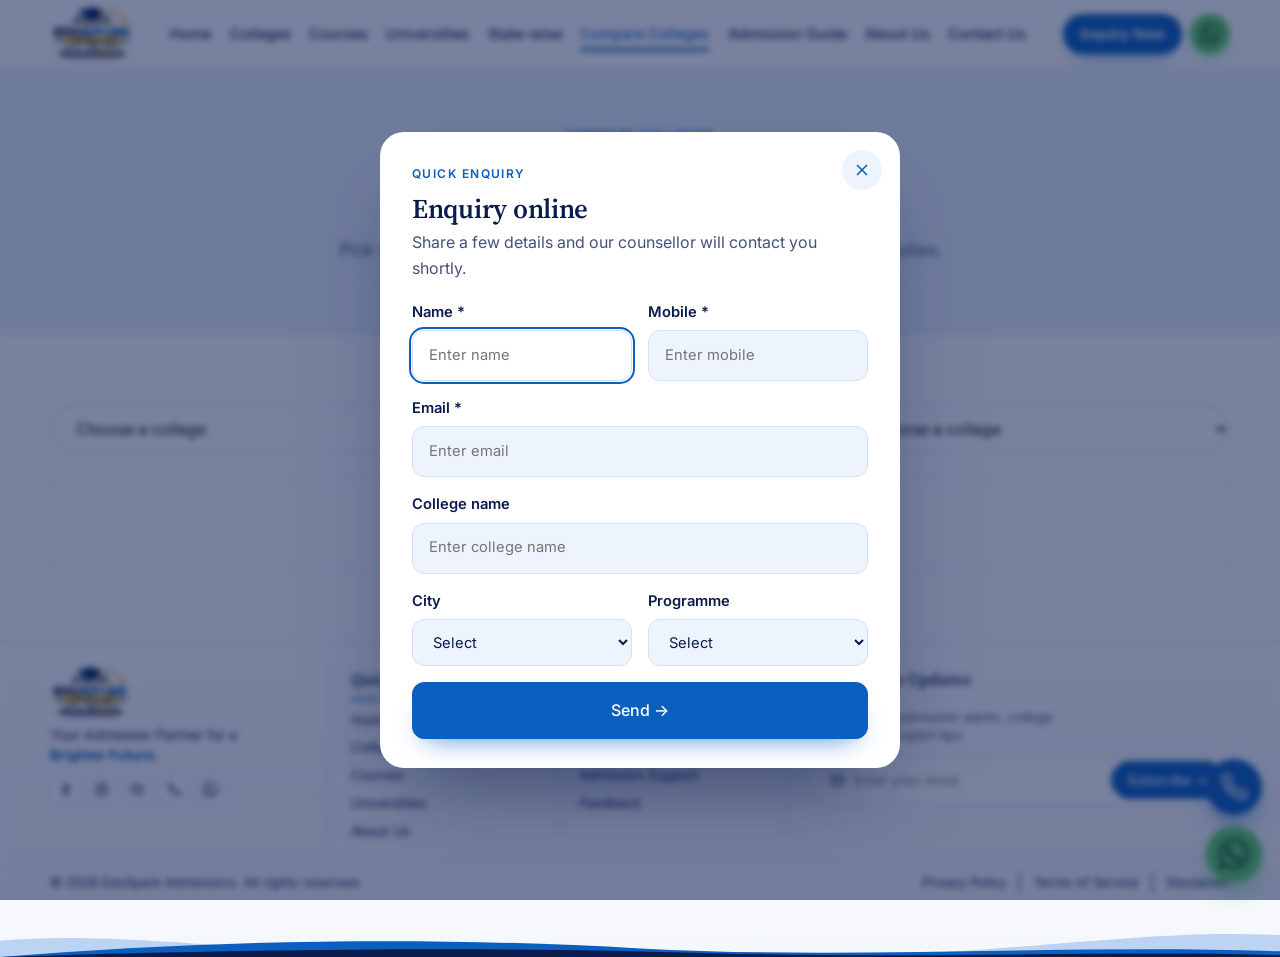
<file: compare.html>
<!doctype html>
<html lang="en">
<head>
<meta charset="utf-8">
<meta name="viewport" content="width=device-width,initial-scale=1">
<title>Compare colleges – Eduspark</title>
<meta name="description" content="Compare up to three colleges side by side.">
<link rel="preconnect" href="https://fonts.googleapis.com">
<link rel="preconnect" href="https://fonts.gstatic.com" crossorigin>
<link href="https://fonts.googleapis.com/css2?family=Bricolage+Grotesque:opsz,wght@12..96,800&family=Inter:wght@400;500;600&family=Source+Serif+4:opsz,wght@8..60,600&display=swap" rel="stylesheet">
<link rel="icon" href="assets/logo.png">
<link rel="stylesheet" href="css/style.css?v=171">
</head>
<body>
<header class="top"><div class="wrap">
  <a class="logo" href="index.html" aria-label="Eduspark Admissions, home"><img src="assets/logo.png" alt="Eduspark Admissions" width="84" height="56"></a>
  <nav><ul>
    <li><a href="index.html">Home</a></li>
    <li><a href="colleges.html">Colleges</a></li>
    <li><a href="courses.html">Courses</a></li>
    <li><a href="universities.html">Universities</a></li>
    <li><a href="statewise.html">State-wise</a></li>
    <li><a href="compare.html" class="on" aria-current="page">Compare Colleges</a></li>
    <li><a href="admission-guide.html">Admission Guide</a></li>
    <li><a href="about.html">About Us</a></li>
    <li><a href="contact.html">Contact Us</a></li>
  </ul></nav>
  <div class="hcta"><a class="hbtn hbtn-call tb-call" href="#" aria-label="Call us"><svg viewBox="0 0 24 24" fill="none" stroke="currentColor" stroke-width="2" stroke-linecap="round" stroke-linejoin="round" aria-hidden="true"><path d="M22 16.9v3a2 2 0 0 1-2.2 2 19.8 19.8 0 0 1-8.6-3.1 19.5 19.5 0 0 1-6-6A19.8 19.8 0 0 1 2.1 4.2 2 2 0 0 1 4.1 2h3a2 2 0 0 1 2 1.7c.1 1 .4 1.9.7 2.8a2 2 0 0 1-.5 2.1L8 9.9a16 16 0 0 0 6 6l1.3-1.3a2 2 0 0 1 2.1-.4c.9.3 1.8.6 2.8.7a2 2 0 0 1 1.7 2z"/></svg></a><a class="hbtn hbtn-wa tb-wa" href="#" target="_blank" rel="noopener" aria-label="Chat on WhatsApp"><svg viewBox="0 0 24 24" fill="currentColor" aria-hidden="true"><path d="M17.472 14.382c-.297-.149-1.758-.867-2.03-.967-.273-.099-.471-.148-.67.15-.197.297-.767.966-.94 1.164-.173.199-.347.223-.644.075-.3-.15-1.263-.465-2.403-1.485-.888-.795-1.484-1.77-1.66-2.07-.174-.3-.019-.465.13-.615.136-.135.301-.345.451-.52.146-.181.194-.301.297-.497.1-.21.049-.375-.025-.524-.075-.15-.672-1.62-.922-2.206-.24-.584-.487-.51-.672-.51-.172-.015-.371-.015-.571-.015-.2 0-.523.074-.797.359-.273.3-1.045 1.02-1.045 2.475s1.07 2.865 1.219 3.075c.149.18 2.095 3.195 5.076 4.483.709.3 1.263.489 1.694.626.712.226 1.36.194 1.872.118.571-.085 1.758-.719 2.006-1.413.248-.695.248-1.29.173-1.414-.074-.123-.272-.198-.57-.347m-5.421 7.403h-.004a9.87 9.87 0 01-5.031-1.378l-.361-.214-3.741.982.998-3.648-.235-.374a9.86 9.86 0 01-1.51-5.26c.001-5.45 4.436-9.884 9.888-9.884 2.64 0 5.122 1.03 6.988 2.898a9.825 9.825 0 012.893 6.994c-.003 5.45-4.437 9.884-9.885 9.884m8.413-18.297A11.815 11.815 0 0012.05 0C5.495 0 .16 5.335.157 11.892c0 2.096.547 4.142 1.588 5.945L.057 24l6.305-1.654a11.882 11.882 0 005.683 1.448h.005c6.554 0 11.89-5.335 11.893-11.893a11.821 11.821 0 00-3.48-8.413Z"/></svg><span>WhatsApp</span></a></div>
  <button class="menu-btn" aria-label="Menu" aria-expanded="false">&#9776;</button>
</div></header>

<section class="pagehead ctr"><div class="wrap">
  <p class="eyebrow">Compare Colleges</p>
  <h1>Compare colleges</h1>
  <p class="lead">Pick up to three colleges to compare location, course areas and websites. Fees and facilities are not published yet.</p>
</div></section>

<section><div class="wrap">
  <div class="cmp-pick">
    <select class="cmp-sel" aria-label="First college"></select>
    <select class="cmp-sel" aria-label="Second college"></select>
    <select class="cmp-sel" aria-label="Third college"></select>
  </div>
  <div id="cmp"></div>
</div></section>

<footer class="fx"><div class="wrap">
  <div class="fx-grid">
    <div class="fx-brand"><a class="logo" href="index.html" aria-label="Eduspark Admissions, home"><img src="assets/logo.png" alt="Eduspark Admissions" width="144" height="96"></a>
      <p class="fx-tag">Your Admission Partner for a <b>Brighter Future</b>.</p>
      <div class="social"><a href="https://www.facebook.com/share/19rWBmRLNG/" target="_blank" rel="noopener noreferrer" aria-label="Eduspark on Facebook"><svg viewBox="0 0 24 24" fill="none" stroke="currentColor" stroke-width="1.8" stroke-linecap="round" stroke-linejoin="round" aria-hidden="true"><path d="M14 8h3V4h-3a4 4 0 0 0-4 4v3H7v4h3v6h4v-6h3l1-4h-4V8a1 1 0 0 1 1-1z"/></svg></a><a href="https://www.instagram.com/edusparkadmissions" target="_blank" rel="noopener noreferrer" aria-label="Eduspark on Instagram"><svg viewBox="0 0 24 24" fill="none" stroke="currentColor" stroke-width="1.8" stroke-linecap="round" stroke-linejoin="round" aria-hidden="true"><rect x="3" y="3" width="18" height="18" rx="5"/><circle cx="12" cy="12" r="4"/><circle cx="17.5" cy="6.5" r="1" fill="currentColor" stroke="none"/></svg></a><a href="https://youtube.com/@edusparkadmissions" target="_blank" rel="noopener noreferrer" aria-label="Eduspark on YouTube"><svg viewBox="0 0 24 24" fill="none" stroke="currentColor" stroke-width="1.8" stroke-linecap="round" stroke-linejoin="round" aria-hidden="true"><rect x="2.5" y="5" width="19" height="14" rx="4"/><path d="m10 9.5 5 2.5-5 2.5z" fill="currentColor"/></svg></a><a class="tb-call" href="#" aria-label="Call us"><svg viewBox="0 0 24 24" fill="none" stroke="currentColor" stroke-width="1.8" stroke-linecap="round" stroke-linejoin="round" aria-hidden="true"><path d="M22 16.9v3a2 2 0 0 1-2.2 2 19.8 19.8 0 0 1-8.6-3.1 19.5 19.5 0 0 1-6-6A19.8 19.8 0 0 1 2.1 4.2 2 2 0 0 1 4.1 2h3a2 2 0 0 1 2 1.7c.1 1 .4 1.9.7 2.8a2 2 0 0 1-.5 2.1L8 9.9a16 16 0 0 0 6 6l1.3-1.3a2 2 0 0 1 2.1-.4c.9.3 1.8.6 2.8.7a2 2 0 0 1 1.7 2z"/></svg></a><a class="tb-wa" href="#" target="_blank" rel="noopener noreferrer" aria-label="Chat on WhatsApp"><svg viewBox="0 0 24 24" fill="currentColor" style="width:15px;height:15px" aria-hidden="true"><path d="M17.472 14.382c-.297-.149-1.758-.867-2.03-.967-.273-.099-.471-.148-.67.15-.197.297-.767.966-.94 1.164-.173.199-.347.223-.644.075-.3-.15-1.263-.465-2.403-1.485-.888-.795-1.484-1.77-1.66-2.07-.174-.3-.019-.465.13-.615.136-.135.301-.345.451-.52.146-.181.194-.301.297-.497.1-.21.049-.375-.025-.524-.075-.15-.672-1.62-.922-2.206-.24-.584-.487-.51-.672-.51-.172-.015-.371-.015-.571-.015-.2 0-.523.074-.797.359-.273.3-1.045 1.02-1.045 2.475s1.07 2.865 1.219 3.075c.149.18 2.095 3.195 5.076 4.483.709.3 1.263.489 1.694.626.712.226 1.36.194 1.872.118.571-.085 1.758-.719 2.006-1.413.248-.695.248-1.29.173-1.414-.074-.123-.272-.198-.57-.347m-5.421 7.403h-.004a9.87 9.87 0 01-5.031-1.378l-.361-.214-3.741.982.998-3.648-.235-.374a9.86 9.86 0 01-1.51-5.26c.001-5.45 4.436-9.884 9.888-9.884 2.64 0 5.122 1.03 6.988 2.898a9.825 9.825 0 012.893 6.994c-.003 5.45-4.437 9.884-9.885 9.884m8.413-18.297A11.815 11.815 0 0012.05 0C5.495 0 .16 5.335.157 11.892c0 2.096.547 4.142 1.588 5.945L.057 24l6.305-1.654a11.882 11.882 0 005.683 1.448h.005c6.554 0 11.89-5.335 11.893-11.893a11.821 11.821 0 00-3.48-8.413Z"/></svg></a></div></div>
    <div><h4>Quick Links</h4><ul><li><a href="index.html">Home</a></li><li><a href="colleges.html">Colleges</a></li><li><a href="courses.html">Courses</a></li><li><a href="universities.html">Universities</a></li><li><a href="about.html">About Us</a></li></ul></div>
    <div><h4>Support</h4><ul><li><a href="contact.html">Contact Us</a></li><li><a href="admission-guide.html">Help &amp; FAQs</a></li><li><a href="admission-guide.html">Admission Support</a></li><li><a href="contact.html">Feedback</a></li></ul></div>
    <div class="fx-sub"><h4>Subscribe to Updates</h4>
      <p>Get the latest admission alerts, college updates, and expert tips.</p>
      <form id="subscribe"><label class="fx-mail"><svg viewBox="0 0 24 24" fill="none" stroke="currentColor" stroke-width="1.8" stroke-linecap="round" stroke-linejoin="round" aria-hidden="true"><rect x="3" y="5" width="18" height="14" rx="2"/><path d="m3 7 9 6 9-6"/></svg><input type="email" required placeholder="Enter your email" aria-label="Email address"></label><button class="btn" type="submit">Subscribe &rarr;</button></form>
      <p class="fx-note" id="sub-note" role="status"></p></div>
  </div>
  <div class="fx-bottom"><span>&copy; 2026 EduSpark Admissions. All rights reserved.</span><nav aria-label="Legal"><a href="privacy.html">Privacy Policy</a><a href="terms.html">Terms of Service</a><a href="disclaimer.html">Disclaimer</a></nav></div>
</div>
<svg class="fwave" viewBox="0 0 1440 80" preserveAspectRatio="none" aria-hidden="true"><path d="M0 80V46C110 26 230 60 430 72V80Z" fill="#BCD3F4"/><path d="M1440 80V34C1320 22 1210 54 1010 76V80Z" fill="#BCD3F4"/><path d="M0 80C240 44 480 36 720 62C960 86 1200 52 1440 68V80Z" fill="#0B5FBE"/><path d="M0 80C300 62 560 58 800 72C1040 84 1250 66 1440 76V80Z" fill="#0A1B4D"/></svg>
</footer>
<div class="qe" id="qe" role="dialog" aria-modal="true" aria-labelledby="qe-t" hidden>
  <div class="qe-card">
    <button class="qe-x" type="button" aria-label="Close enquiry form"><svg viewBox="0 0 24 24" fill="none" stroke="currentColor" stroke-width="2.2" stroke-linecap="round" aria-hidden="true"><path d="M6 6l12 12M18 6 6 18"/></svg></button>
    <p class="eyebrow">Quick enquiry</p>
    <h2 id="qe-t">Enquiry online</h2>
    <p class="qe-sub">Share a few details and our counsellor will contact you shortly.</p>
    <form id="qe-form">
      <div class="qe-row">
        <label>Name *<input name="name" required autocomplete="name" placeholder="Enter name"></label>
        <label>Mobile *<input name="phone" type="tel" pattern="[0-9+ ]{10,14}" required autocomplete="tel" placeholder="Enter mobile"></label>
      </div>
      <label>Email *<input name="email" type="email" required autocomplete="email" placeholder="Enter email"></label>
      <label>College name<input name="college" list="qe-colleges" placeholder="Enter college name" autocomplete="off"><datalist id="qe-colleges"></datalist></label>
      <div class="qe-row">
        <label>City<select name="city" id="qe-city"><option value="">Select</option></select></label>
        <label>Programme<select name="course"><option value="">Select</option><option>B.Tech / BE</option><option>Polytechnic</option><option>BBA</option><option>BCA</option><option>MBA / PGDM</option><option>MCA</option><option>Hotel Management</option><option>BA-LLB / BBA-LLB</option><option>B.Sc Agriculture</option><option>B.Pharmacy</option><option>B.P.T</option><option>GNM</option><option>B.Sc Nursing</option><option>Other</option></select></label>
      </div>
      <button class="btn" type="submit">Send &rarr;</button>
    </form>
  </div>
</div>
<script src="js/data.js?v=35"></script>
<script src="js/courses.js?v=3"></script>
<script src="js/main.js?v=116"></script>
</body>
</html>
</file>
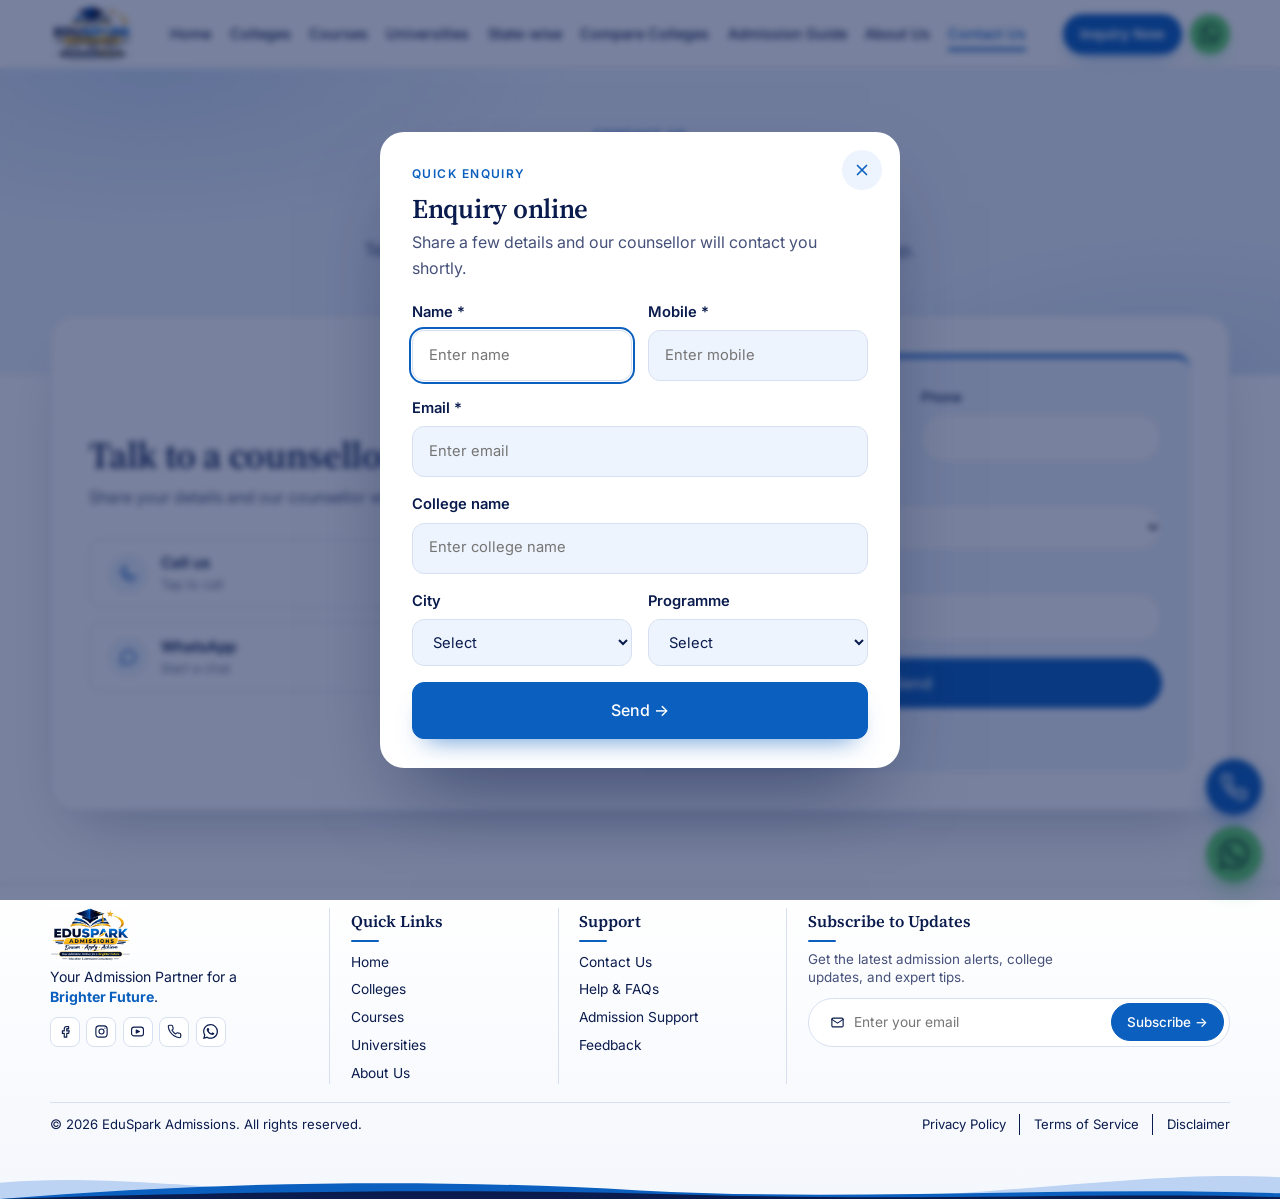
<file: contact.html>
<!doctype html>
<html lang="en">
<head>
<meta charset="utf-8">
<meta name="viewport" content="width=device-width,initial-scale=1">
<title>Contact Us – Eduspark</title>
<meta name="description" content="Contact Eduspark for free counselling.">
<link rel="preconnect" href="https://fonts.googleapis.com">
<link rel="preconnect" href="https://fonts.gstatic.com" crossorigin>
<link href="https://fonts.googleapis.com/css2?family=Bricolage+Grotesque:opsz,wght@12..96,800&family=Inter:wght@400;500;600&family=Source+Serif+4:opsz,wght@8..60,600&display=swap" rel="stylesheet">
<link rel="icon" href="assets/logo.png">
<link rel="stylesheet" href="css/style.css?v=171">
</head>
<body>
<header class="top"><div class="wrap">
  <a class="logo" href="index.html" aria-label="Eduspark Admissions, home"><img src="assets/logo.png" alt="Eduspark Admissions" width="84" height="56"></a>
  <nav><ul>
    <li><a href="index.html">Home</a></li>
    <li><a href="colleges.html">Colleges</a></li>
    <li><a href="courses.html">Courses</a></li>
    <li><a href="universities.html">Universities</a></li>
    <li><a href="statewise.html">State-wise</a></li>
    <li><a href="compare.html">Compare Colleges</a></li>
    <li><a href="admission-guide.html">Admission Guide</a></li>
    <li><a href="about.html">About Us</a></li>
    <li><a href="contact.html" class="on" aria-current="page">Contact Us</a></li>
  </ul></nav>
  <div class="hcta"><a class="hbtn hbtn-call tb-call" href="#" aria-label="Call us"><svg viewBox="0 0 24 24" fill="none" stroke="currentColor" stroke-width="2" stroke-linecap="round" stroke-linejoin="round" aria-hidden="true"><path d="M22 16.9v3a2 2 0 0 1-2.2 2 19.8 19.8 0 0 1-8.6-3.1 19.5 19.5 0 0 1-6-6A19.8 19.8 0 0 1 2.1 4.2 2 2 0 0 1 4.1 2h3a2 2 0 0 1 2 1.7c.1 1 .4 1.9.7 2.8a2 2 0 0 1-.5 2.1L8 9.9a16 16 0 0 0 6 6l1.3-1.3a2 2 0 0 1 2.1-.4c.9.3 1.8.6 2.8.7a2 2 0 0 1 1.7 2z"/></svg></a><a class="hbtn hbtn-wa tb-wa" href="#" target="_blank" rel="noopener" aria-label="Chat on WhatsApp"><svg viewBox="0 0 24 24" fill="currentColor" aria-hidden="true"><path d="M17.472 14.382c-.297-.149-1.758-.867-2.03-.967-.273-.099-.471-.148-.67.15-.197.297-.767.966-.94 1.164-.173.199-.347.223-.644.075-.3-.15-1.263-.465-2.403-1.485-.888-.795-1.484-1.77-1.66-2.07-.174-.3-.019-.465.13-.615.136-.135.301-.345.451-.52.146-.181.194-.301.297-.497.1-.21.049-.375-.025-.524-.075-.15-.672-1.62-.922-2.206-.24-.584-.487-.51-.672-.51-.172-.015-.371-.015-.571-.015-.2 0-.523.074-.797.359-.273.3-1.045 1.02-1.045 2.475s1.07 2.865 1.219 3.075c.149.18 2.095 3.195 5.076 4.483.709.3 1.263.489 1.694.626.712.226 1.36.194 1.872.118.571-.085 1.758-.719 2.006-1.413.248-.695.248-1.29.173-1.414-.074-.123-.272-.198-.57-.347m-5.421 7.403h-.004a9.87 9.87 0 01-5.031-1.378l-.361-.214-3.741.982.998-3.648-.235-.374a9.86 9.86 0 01-1.51-5.26c.001-5.45 4.436-9.884 9.888-9.884 2.64 0 5.122 1.03 6.988 2.898a9.825 9.825 0 012.893 6.994c-.003 5.45-4.437 9.884-9.885 9.884m8.413-18.297A11.815 11.815 0 0012.05 0C5.495 0 .16 5.335.157 11.892c0 2.096.547 4.142 1.588 5.945L.057 24l6.305-1.654a11.882 11.882 0 005.683 1.448h.005c6.554 0 11.89-5.335 11.893-11.893a11.821 11.821 0 00-3.48-8.413Z"/></svg><span>WhatsApp</span></a></div>
  <button class="menu-btn" aria-label="Menu" aria-expanded="false">&#9776;</button>
</div></header>

<section class="pagehead ctr"><div class="wrap">
  <p class="eyebrow">Contact Us</p>
  <h1>Contact and enquiry</h1>
  <p class="lead">Tell us your score and the course you want. We reply on WhatsApp.</p>
</div></section>

<section class="enq" id="enquiry"><div class="wrap">
  <div class="enq-l">
    <h2>Talk to a counsellor, free</h2>
    <p class="sub">Share your details and our counsellor will contact you shortly.</p>
    <div class="cont">
      <a class="cbtn tb-call" href="#"><svg viewBox="0 0 24 24" fill="none" stroke="currentColor" stroke-width="2" stroke-linecap="round" stroke-linejoin="round"><path d="M22 16.9v3a2 2 0 0 1-2.2 2 19.8 19.8 0 0 1-8.6-3.1 19.5 19.5 0 0 1-6-6A19.8 19.8 0 0 1 2.1 4.2 2 2 0 0 1 4.1 2h3a2 2 0 0 1 2 1.7c.1 1 .4 1.9.7 2.8a2 2 0 0 1-.5 2.1L8 9.9a16 16 0 0 0 6 6l1.3-1.3a2 2 0 0 1 2.1-.4c.9.3 1.8.6 2.8.7a2 2 0 0 1 1.7 2z"/></svg><span>Call us<small>Tap to call</small></span></a>
      <a class="cbtn tb-wa" href="#" target="_blank" rel="noopener"><svg viewBox="0 0 24 24" fill="none" stroke="currentColor" stroke-width="2" stroke-linecap="round" stroke-linejoin="round"><path d="M21 11.5a8.4 8.4 0 0 1-12.4 7.4L3 20.5l1.7-5.4A8.4 8.4 0 1 1 21 11.5z"/></svg><span>WhatsApp<small>Start a chat</small></span></a>
    </div>
  </div>
  <form class="form" id="enquiry-form">
    <div><label for="name">Name</label><input id="name" name="name" required autocomplete="name"></div>
    <div><label for="phone">Phone</label><input id="phone" name="phone" type="tel" pattern="[0-9+ ]{10,14}" required autocomplete="tel"></div>
    <div class="full"><label for="course">Course</label><select id="course" name="course"><option>Engineering &amp; Technology</option><option>Medical &amp; Healthcare</option><option>Management &amp; Business</option><option>Computer Applications &amp; IT</option><option>Pharmacy</option><option>Law</option><option>Commerce &amp; Finance</option><option>Science</option><option>Nursing &amp; Paramedical</option><option>Architecture &amp; Design</option><option>Agriculture &amp; Veterinary</option><option>Arts, Humanities &amp; Education</option><option>Other</option></select></div>
    <div class="full"><label for="msg">Score or rank (optional)</label><input id="msg" name="msg" placeholder="e.g. JEE Main percentile"></div>
    <button class="btn" type="submit">Send</button>
    <p class="note" id="note" role="status"></p>
  </form>
</div></section>

<footer class="fx"><div class="wrap">
  <div class="fx-grid">
    <div class="fx-brand"><a class="logo" href="index.html" aria-label="Eduspark Admissions, home"><img src="assets/logo.png" alt="Eduspark Admissions" width="144" height="96"></a>
      <p class="fx-tag">Your Admission Partner for a <b>Brighter Future</b>.</p>
      <div class="social"><a href="https://www.facebook.com/share/19rWBmRLNG/" target="_blank" rel="noopener noreferrer" aria-label="Eduspark on Facebook"><svg viewBox="0 0 24 24" fill="none" stroke="currentColor" stroke-width="1.8" stroke-linecap="round" stroke-linejoin="round" aria-hidden="true"><path d="M14 8h3V4h-3a4 4 0 0 0-4 4v3H7v4h3v6h4v-6h3l1-4h-4V8a1 1 0 0 1 1-1z"/></svg></a><a href="https://www.instagram.com/edusparkadmissions" target="_blank" rel="noopener noreferrer" aria-label="Eduspark on Instagram"><svg viewBox="0 0 24 24" fill="none" stroke="currentColor" stroke-width="1.8" stroke-linecap="round" stroke-linejoin="round" aria-hidden="true"><rect x="3" y="3" width="18" height="18" rx="5"/><circle cx="12" cy="12" r="4"/><circle cx="17.5" cy="6.5" r="1" fill="currentColor" stroke="none"/></svg></a><a href="https://youtube.com/@edusparkadmissions" target="_blank" rel="noopener noreferrer" aria-label="Eduspark on YouTube"><svg viewBox="0 0 24 24" fill="none" stroke="currentColor" stroke-width="1.8" stroke-linecap="round" stroke-linejoin="round" aria-hidden="true"><rect x="2.5" y="5" width="19" height="14" rx="4"/><path d="m10 9.5 5 2.5-5 2.5z" fill="currentColor"/></svg></a><a class="tb-call" href="#" aria-label="Call us"><svg viewBox="0 0 24 24" fill="none" stroke="currentColor" stroke-width="1.8" stroke-linecap="round" stroke-linejoin="round" aria-hidden="true"><path d="M22 16.9v3a2 2 0 0 1-2.2 2 19.8 19.8 0 0 1-8.6-3.1 19.5 19.5 0 0 1-6-6A19.8 19.8 0 0 1 2.1 4.2 2 2 0 0 1 4.1 2h3a2 2 0 0 1 2 1.7c.1 1 .4 1.9.7 2.8a2 2 0 0 1-.5 2.1L8 9.9a16 16 0 0 0 6 6l1.3-1.3a2 2 0 0 1 2.1-.4c.9.3 1.8.6 2.8.7a2 2 0 0 1 1.7 2z"/></svg></a><a class="tb-wa" href="#" target="_blank" rel="noopener noreferrer" aria-label="Chat on WhatsApp"><svg viewBox="0 0 24 24" fill="currentColor" style="width:15px;height:15px" aria-hidden="true"><path d="M17.472 14.382c-.297-.149-1.758-.867-2.03-.967-.273-.099-.471-.148-.67.15-.197.297-.767.966-.94 1.164-.173.199-.347.223-.644.075-.3-.15-1.263-.465-2.403-1.485-.888-.795-1.484-1.77-1.66-2.07-.174-.3-.019-.465.13-.615.136-.135.301-.345.451-.52.146-.181.194-.301.297-.497.1-.21.049-.375-.025-.524-.075-.15-.672-1.62-.922-2.206-.24-.584-.487-.51-.672-.51-.172-.015-.371-.015-.571-.015-.2 0-.523.074-.797.359-.273.3-1.045 1.02-1.045 2.475s1.07 2.865 1.219 3.075c.149.18 2.095 3.195 5.076 4.483.709.3 1.263.489 1.694.626.712.226 1.36.194 1.872.118.571-.085 1.758-.719 2.006-1.413.248-.695.248-1.29.173-1.414-.074-.123-.272-.198-.57-.347m-5.421 7.403h-.004a9.87 9.87 0 01-5.031-1.378l-.361-.214-3.741.982.998-3.648-.235-.374a9.86 9.86 0 01-1.51-5.26c.001-5.45 4.436-9.884 9.888-9.884 2.64 0 5.122 1.03 6.988 2.898a9.825 9.825 0 012.893 6.994c-.003 5.45-4.437 9.884-9.885 9.884m8.413-18.297A11.815 11.815 0 0012.05 0C5.495 0 .16 5.335.157 11.892c0 2.096.547 4.142 1.588 5.945L.057 24l6.305-1.654a11.882 11.882 0 005.683 1.448h.005c6.554 0 11.89-5.335 11.893-11.893a11.821 11.821 0 00-3.48-8.413Z"/></svg></a></div></div>
    <div><h4>Quick Links</h4><ul><li><a href="index.html">Home</a></li><li><a href="colleges.html">Colleges</a></li><li><a href="courses.html">Courses</a></li><li><a href="universities.html">Universities</a></li><li><a href="about.html">About Us</a></li></ul></div>
    <div><h4>Support</h4><ul><li><a href="contact.html">Contact Us</a></li><li><a href="admission-guide.html">Help &amp; FAQs</a></li><li><a href="admission-guide.html">Admission Support</a></li><li><a href="contact.html">Feedback</a></li></ul></div>
    <div class="fx-sub"><h4>Subscribe to Updates</h4>
      <p>Get the latest admission alerts, college updates, and expert tips.</p>
      <form id="subscribe"><label class="fx-mail"><svg viewBox="0 0 24 24" fill="none" stroke="currentColor" stroke-width="1.8" stroke-linecap="round" stroke-linejoin="round" aria-hidden="true"><rect x="3" y="5" width="18" height="14" rx="2"/><path d="m3 7 9 6 9-6"/></svg><input type="email" required placeholder="Enter your email" aria-label="Email address"></label><button class="btn" type="submit">Subscribe &rarr;</button></form>
      <p class="fx-note" id="sub-note" role="status"></p></div>
  </div>
  <div class="fx-bottom"><span>&copy; 2026 EduSpark Admissions. All rights reserved.</span><nav aria-label="Legal"><a href="privacy.html">Privacy Policy</a><a href="terms.html">Terms of Service</a><a href="disclaimer.html">Disclaimer</a></nav></div>
</div>
<svg class="fwave" viewBox="0 0 1440 80" preserveAspectRatio="none" aria-hidden="true"><path d="M0 80V46C110 26 230 60 430 72V80Z" fill="#BCD3F4"/><path d="M1440 80V34C1320 22 1210 54 1010 76V80Z" fill="#BCD3F4"/><path d="M0 80C240 44 480 36 720 62C960 86 1200 52 1440 68V80Z" fill="#0B5FBE"/><path d="M0 80C300 62 560 58 800 72C1040 84 1250 66 1440 76V80Z" fill="#0A1B4D"/></svg>
</footer>
<div class="qe" id="qe" role="dialog" aria-modal="true" aria-labelledby="qe-t" hidden>
  <div class="qe-card">
    <button class="qe-x" type="button" aria-label="Close enquiry form"><svg viewBox="0 0 24 24" fill="none" stroke="currentColor" stroke-width="2.2" stroke-linecap="round" aria-hidden="true"><path d="M6 6l12 12M18 6 6 18"/></svg></button>
    <p class="eyebrow">Quick enquiry</p>
    <h2 id="qe-t">Enquiry online</h2>
    <p class="qe-sub">Share a few details and our counsellor will contact you shortly.</p>
    <form id="qe-form">
      <div class="qe-row">
        <label>Name *<input name="name" required autocomplete="name" placeholder="Enter name"></label>
        <label>Mobile *<input name="phone" type="tel" pattern="[0-9+ ]{10,14}" required autocomplete="tel" placeholder="Enter mobile"></label>
      </div>
      <label>Email *<input name="email" type="email" required autocomplete="email" placeholder="Enter email"></label>
      <label>College name<input name="college" list="qe-colleges" placeholder="Enter college name" autocomplete="off"><datalist id="qe-colleges"></datalist></label>
      <div class="qe-row">
        <label>City<select name="city" id="qe-city"><option value="">Select</option></select></label>
        <label>Programme<select name="course"><option value="">Select</option><option>B.Tech / BE</option><option>Polytechnic</option><option>BBA</option><option>BCA</option><option>MBA / PGDM</option><option>MCA</option><option>Hotel Management</option><option>BA-LLB / BBA-LLB</option><option>B.Sc Agriculture</option><option>B.Pharmacy</option><option>B.P.T</option><option>GNM</option><option>B.Sc Nursing</option><option>Other</option></select></label>
      </div>
      <button class="btn" type="submit">Send &rarr;</button>
    </form>
  </div>
</div>
<script src="js/data.js?v=35"></script>
<script src="js/courses.js?v=3"></script>
<script src="js/main.js?v=116"></script>
</body>
</html>
</file>
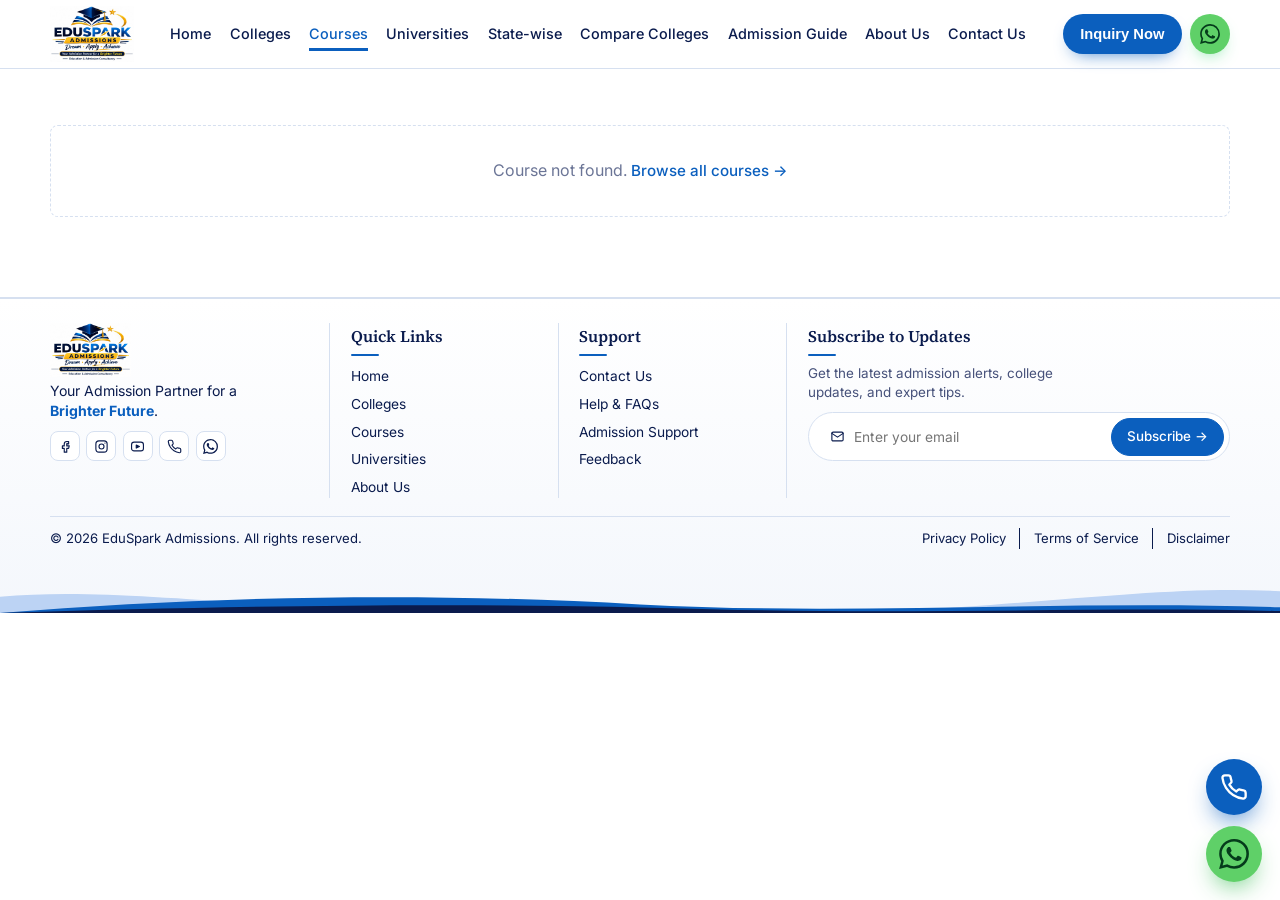
<file: course.html>
<!doctype html>
<html lang="en">
<head>
<meta charset="utf-8">
<meta name="viewport" content="width=device-width,initial-scale=1">
<title>Course – Eduspark</title>
<meta name="description" content="Course details, specializations and colleges offering the course.">
<link rel="preconnect" href="https://fonts.googleapis.com">
<link rel="preconnect" href="https://fonts.gstatic.com" crossorigin>
<link href="https://fonts.googleapis.com/css2?family=Bricolage+Grotesque:opsz,wght@12..96,800&family=Inter:wght@400;500;600&family=Source+Serif+4:opsz,wght@8..60,600&display=swap" rel="stylesheet">
<link rel="icon" href="assets/logo.png">
<link rel="stylesheet" href="css/style.css?v=171">
</head>
<body>
<header class="top"><div class="wrap">
  <a class="logo" href="index.html" aria-label="Eduspark Admissions, home"><img src="assets/logo.png" alt="Eduspark Admissions" width="84" height="56"></a>
  <nav><ul>
    <li><a href="index.html">Home</a></li>
    <li><a href="colleges.html">Colleges</a></li>
    <li><a href="courses.html" class="on" aria-current="page">Courses</a></li>
    <li><a href="universities.html">Universities</a></li>
    <li><a href="statewise.html">State-wise</a></li>
    <li><a href="compare.html">Compare Colleges</a></li>
    <li><a href="admission-guide.html">Admission Guide</a></li>
    <li><a href="about.html">About Us</a></li>
    <li><a href="contact.html">Contact Us</a></li>
  </ul></nav>
  <div class="hcta"><a class="hbtn hbtn-call tb-call" href="#" aria-label="Call us"><svg viewBox="0 0 24 24" fill="none" stroke="currentColor" stroke-width="2" stroke-linecap="round" stroke-linejoin="round" aria-hidden="true"><path d="M22 16.9v3a2 2 0 0 1-2.2 2 19.8 19.8 0 0 1-8.6-3.1 19.5 19.5 0 0 1-6-6A19.8 19.8 0 0 1 2.1 4.2 2 2 0 0 1 4.1 2h3a2 2 0 0 1 2 1.7c.1 1 .4 1.9.7 2.8a2 2 0 0 1-.5 2.1L8 9.9a16 16 0 0 0 6 6l1.3-1.3a2 2 0 0 1 2.1-.4c.9.3 1.8.6 2.8.7a2 2 0 0 1 1.7 2z"/></svg></a><a class="hbtn hbtn-wa tb-wa" href="#" target="_blank" rel="noopener" aria-label="Chat on WhatsApp"><svg viewBox="0 0 24 24" fill="currentColor" aria-hidden="true"><path d="M17.472 14.382c-.297-.149-1.758-.867-2.03-.967-.273-.099-.471-.148-.67.15-.197.297-.767.966-.94 1.164-.173.199-.347.223-.644.075-.3-.15-1.263-.465-2.403-1.485-.888-.795-1.484-1.77-1.66-2.07-.174-.3-.019-.465.13-.615.136-.135.301-.345.451-.52.146-.181.194-.301.297-.497.1-.21.049-.375-.025-.524-.075-.15-.672-1.62-.922-2.206-.24-.584-.487-.51-.672-.51-.172-.015-.371-.015-.571-.015-.2 0-.523.074-.797.359-.273.3-1.045 1.02-1.045 2.475s1.07 2.865 1.219 3.075c.149.18 2.095 3.195 5.076 4.483.709.3 1.263.489 1.694.626.712.226 1.36.194 1.872.118.571-.085 1.758-.719 2.006-1.413.248-.695.248-1.29.173-1.414-.074-.123-.272-.198-.57-.347m-5.421 7.403h-.004a9.87 9.87 0 01-5.031-1.378l-.361-.214-3.741.982.998-3.648-.235-.374a9.86 9.86 0 01-1.51-5.26c.001-5.45 4.436-9.884 9.888-9.884 2.64 0 5.122 1.03 6.988 2.898a9.825 9.825 0 012.893 6.994c-.003 5.45-4.437 9.884-9.885 9.884m8.413-18.297A11.815 11.815 0 0012.05 0C5.495 0 .16 5.335.157 11.892c0 2.096.547 4.142 1.588 5.945L.057 24l6.305-1.654a11.882 11.882 0 005.683 1.448h.005c6.554 0 11.89-5.335 11.893-11.893a11.821 11.821 0 00-3.48-8.413Z"/></svg><span>WhatsApp</span></a></div>
  <button class="menu-btn" aria-label="Menu" aria-expanded="false">&#9776;</button>
</div></header>

<section class="cx"><div class="wrap" id="course-view"></div></section>

<footer class="fx"><div class="wrap">
  <div class="fx-grid">
    <div class="fx-brand"><a class="logo" href="index.html" aria-label="Eduspark Admissions, home"><img src="assets/logo.png" alt="Eduspark Admissions" width="144" height="96"></a>
      <p class="fx-tag">Your Admission Partner for a <b>Brighter Future</b>.</p>
      <div class="social"><a href="https://www.facebook.com/share/19rWBmRLNG/" target="_blank" rel="noopener noreferrer" aria-label="Eduspark on Facebook"><svg viewBox="0 0 24 24" fill="none" stroke="currentColor" stroke-width="1.8" stroke-linecap="round" stroke-linejoin="round" aria-hidden="true"><path d="M14 8h3V4h-3a4 4 0 0 0-4 4v3H7v4h3v6h4v-6h3l1-4h-4V8a1 1 0 0 1 1-1z"/></svg></a><a href="https://www.instagram.com/edusparkadmissions" target="_blank" rel="noopener noreferrer" aria-label="Eduspark on Instagram"><svg viewBox="0 0 24 24" fill="none" stroke="currentColor" stroke-width="1.8" stroke-linecap="round" stroke-linejoin="round" aria-hidden="true"><rect x="3" y="3" width="18" height="18" rx="5"/><circle cx="12" cy="12" r="4"/><circle cx="17.5" cy="6.5" r="1" fill="currentColor" stroke="none"/></svg></a><a href="https://youtube.com/@edusparkadmissions" target="_blank" rel="noopener noreferrer" aria-label="Eduspark on YouTube"><svg viewBox="0 0 24 24" fill="none" stroke="currentColor" stroke-width="1.8" stroke-linecap="round" stroke-linejoin="round" aria-hidden="true"><rect x="2.5" y="5" width="19" height="14" rx="4"/><path d="m10 9.5 5 2.5-5 2.5z" fill="currentColor"/></svg></a><a class="tb-call" href="#" aria-label="Call us"><svg viewBox="0 0 24 24" fill="none" stroke="currentColor" stroke-width="1.8" stroke-linecap="round" stroke-linejoin="round" aria-hidden="true"><path d="M22 16.9v3a2 2 0 0 1-2.2 2 19.8 19.8 0 0 1-8.6-3.1 19.5 19.5 0 0 1-6-6A19.8 19.8 0 0 1 2.1 4.2 2 2 0 0 1 4.1 2h3a2 2 0 0 1 2 1.7c.1 1 .4 1.9.7 2.8a2 2 0 0 1-.5 2.1L8 9.9a16 16 0 0 0 6 6l1.3-1.3a2 2 0 0 1 2.1-.4c.9.3 1.8.6 2.8.7a2 2 0 0 1 1.7 2z"/></svg></a><a class="tb-wa" href="#" target="_blank" rel="noopener noreferrer" aria-label="Chat on WhatsApp"><svg viewBox="0 0 24 24" fill="currentColor" style="width:15px;height:15px" aria-hidden="true"><path d="M17.472 14.382c-.297-.149-1.758-.867-2.03-.967-.273-.099-.471-.148-.67.15-.197.297-.767.966-.94 1.164-.173.199-.347.223-.644.075-.3-.15-1.263-.465-2.403-1.485-.888-.795-1.484-1.77-1.66-2.07-.174-.3-.019-.465.13-.615.136-.135.301-.345.451-.52.146-.181.194-.301.297-.497.1-.21.049-.375-.025-.524-.075-.15-.672-1.62-.922-2.206-.24-.584-.487-.51-.672-.51-.172-.015-.371-.015-.571-.015-.2 0-.523.074-.797.359-.273.3-1.045 1.02-1.045 2.475s1.07 2.865 1.219 3.075c.149.18 2.095 3.195 5.076 4.483.709.3 1.263.489 1.694.626.712.226 1.36.194 1.872.118.571-.085 1.758-.719 2.006-1.413.248-.695.248-1.29.173-1.414-.074-.123-.272-.198-.57-.347m-5.421 7.403h-.004a9.87 9.87 0 01-5.031-1.378l-.361-.214-3.741.982.998-3.648-.235-.374a9.86 9.86 0 01-1.51-5.26c.001-5.45 4.436-9.884 9.888-9.884 2.64 0 5.122 1.03 6.988 2.898a9.825 9.825 0 012.893 6.994c-.003 5.45-4.437 9.884-9.885 9.884m8.413-18.297A11.815 11.815 0 0012.05 0C5.495 0 .16 5.335.157 11.892c0 2.096.547 4.142 1.588 5.945L.057 24l6.305-1.654a11.882 11.882 0 005.683 1.448h.005c6.554 0 11.89-5.335 11.893-11.893a11.821 11.821 0 00-3.48-8.413Z"/></svg></a></div></div>
    <div><h4>Quick Links</h4><ul><li><a href="index.html">Home</a></li><li><a href="colleges.html">Colleges</a></li><li><a href="courses.html">Courses</a></li><li><a href="universities.html">Universities</a></li><li><a href="about.html">About Us</a></li></ul></div>
    <div><h4>Support</h4><ul><li><a href="contact.html">Contact Us</a></li><li><a href="admission-guide.html">Help &amp; FAQs</a></li><li><a href="admission-guide.html">Admission Support</a></li><li><a href="contact.html">Feedback</a></li></ul></div>
    <div class="fx-sub"><h4>Subscribe to Updates</h4>
      <p>Get the latest admission alerts, college updates, and expert tips.</p>
      <form id="subscribe"><label class="fx-mail"><svg viewBox="0 0 24 24" fill="none" stroke="currentColor" stroke-width="1.8" stroke-linecap="round" stroke-linejoin="round" aria-hidden="true"><rect x="3" y="5" width="18" height="14" rx="2"/><path d="m3 7 9 6 9-6"/></svg><input type="email" required placeholder="Enter your email" aria-label="Email address"></label><button class="btn" type="submit">Subscribe &rarr;</button></form>
      <p class="fx-note" id="sub-note" role="status"></p></div>
  </div>
  <div class="fx-bottom"><span>&copy; 2026 EduSpark Admissions. All rights reserved.</span><nav aria-label="Legal"><a href="privacy.html">Privacy Policy</a><a href="terms.html">Terms of Service</a><a href="disclaimer.html">Disclaimer</a></nav></div>
</div>
<svg class="fwave" viewBox="0 0 1440 80" preserveAspectRatio="none" aria-hidden="true"><path d="M0 80V46C110 26 230 60 430 72V80Z" fill="#BCD3F4"/><path d="M1440 80V34C1320 22 1210 54 1010 76V80Z" fill="#BCD3F4"/><path d="M0 80C240 44 480 36 720 62C960 86 1200 52 1440 68V80Z" fill="#0B5FBE"/><path d="M0 80C300 62 560 58 800 72C1040 84 1250 66 1440 76V80Z" fill="#0A1B4D"/></svg>
</footer>
<div class="qe" id="qe" role="dialog" aria-modal="true" aria-labelledby="qe-t" hidden>
  <div class="qe-card">
    <button class="qe-x" type="button" aria-label="Close enquiry form"><svg viewBox="0 0 24 24" fill="none" stroke="currentColor" stroke-width="2.2" stroke-linecap="round" aria-hidden="true"><path d="M6 6l12 12M18 6 6 18"/></svg></button>
    <p class="eyebrow">Quick enquiry</p>
    <h2 id="qe-t">Enquiry online</h2>
    <p class="qe-sub">Share a few details and our counsellor will contact you shortly.</p>
    <form id="qe-form">
      <div class="qe-row">
        <label>Name *<input name="name" required autocomplete="name" placeholder="Enter name"></label>
        <label>Mobile *<input name="phone" type="tel" pattern="[0-9+ ]{10,14}" required autocomplete="tel" placeholder="Enter mobile"></label>
      </div>
      <label>Email *<input name="email" type="email" required autocomplete="email" placeholder="Enter email"></label>
      <label>College name<input name="college" list="qe-colleges" placeholder="Enter college name" autocomplete="off"><datalist id="qe-colleges"></datalist></label>
      <div class="qe-row">
        <label>City<select name="city" id="qe-city"><option value="">Select</option></select></label>
        <label>Programme<select name="course"><option value="">Select</option><option>B.Tech / BE</option><option>Polytechnic</option><option>BBA</option><option>BCA</option><option>MBA / PGDM</option><option>MCA</option><option>Hotel Management</option><option>BA-LLB / BBA-LLB</option><option>B.Sc Agriculture</option><option>B.Pharmacy</option><option>B.P.T</option><option>GNM</option><option>B.Sc Nursing</option><option>Other</option></select></label>
      </div>
      <button class="btn" type="submit">Send &rarr;</button>
    </form>
  </div>
</div>
<script src="js/data.js?v=35"></script>
<script src="js/courses.js?v=3"></script>
<script src="js/main.js?v=116"></script>
</body>
</html>
</file>
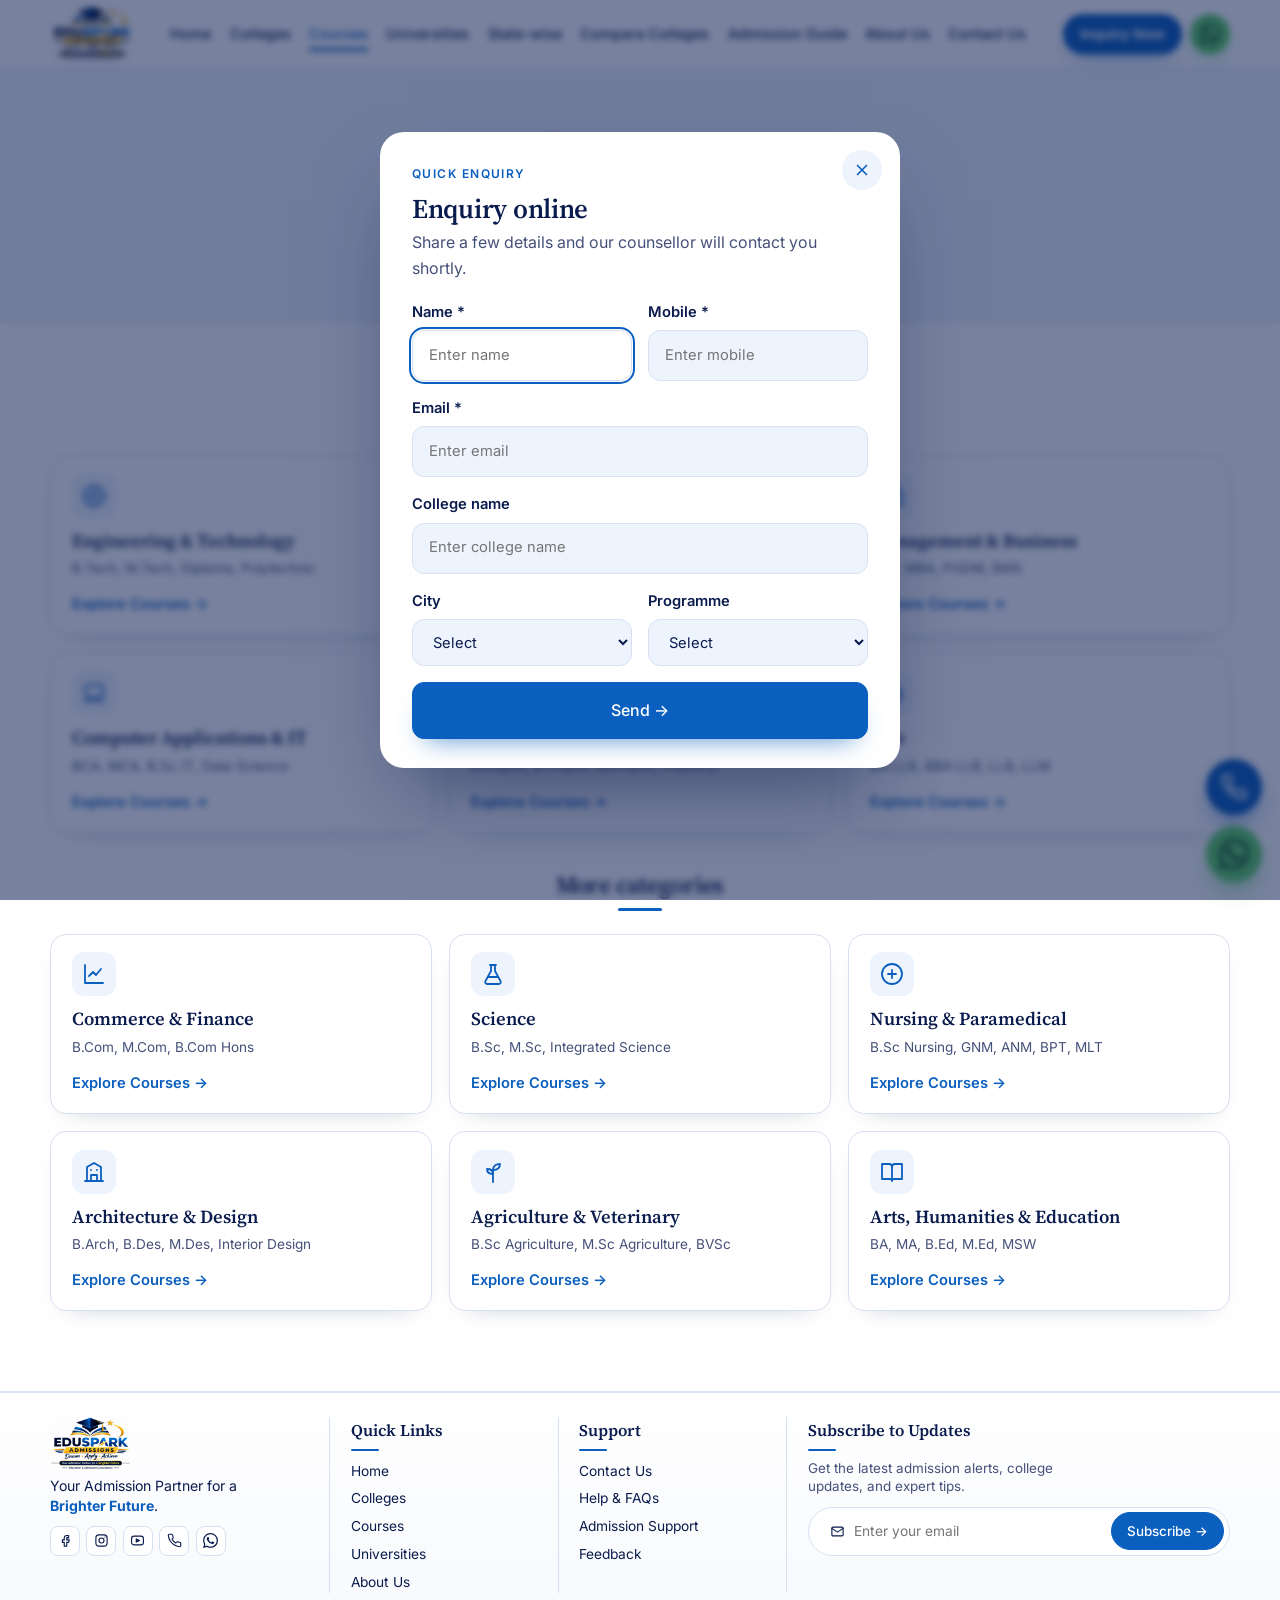
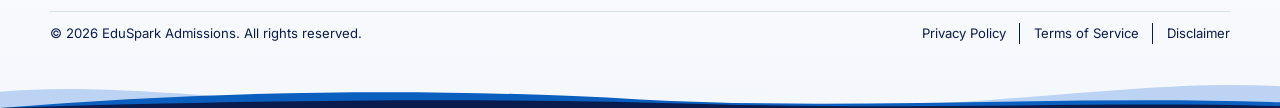
<file: courses.html>
<!doctype html>
<html lang="en">
<head>
<meta charset="utf-8">
<meta name="viewport" content="width=device-width,initial-scale=1">
<title>Courses – Eduspark</title>
<meta name="description" content="Explore course categories, courses and specializations.">
<link rel="preconnect" href="https://fonts.googleapis.com">
<link rel="preconnect" href="https://fonts.gstatic.com" crossorigin>
<link href="https://fonts.googleapis.com/css2?family=Bricolage+Grotesque:opsz,wght@12..96,800&family=Inter:wght@400;500;600&family=Source+Serif+4:opsz,wght@8..60,600&display=swap" rel="stylesheet">
<link rel="icon" href="assets/logo.png">
<link rel="stylesheet" href="css/style.css?v=171">
</head>
<body>
<header class="top"><div class="wrap">
  <a class="logo" href="index.html" aria-label="Eduspark Admissions, home"><img src="assets/logo.png" alt="Eduspark Admissions" width="84" height="56"></a>
  <nav><ul>
    <li><a href="index.html">Home</a></li>
    <li><a href="colleges.html">Colleges</a></li>
    <li><a href="courses.html" class="on" aria-current="page">Courses</a></li>
    <li><a href="universities.html">Universities</a></li>
    <li><a href="statewise.html">State-wise</a></li>
    <li><a href="compare.html">Compare Colleges</a></li>
    <li><a href="admission-guide.html">Admission Guide</a></li>
    <li><a href="about.html">About Us</a></li>
    <li><a href="contact.html">Contact Us</a></li>
  </ul></nav>
  <div class="hcta"><a class="hbtn hbtn-call tb-call" href="#" aria-label="Call us"><svg viewBox="0 0 24 24" fill="none" stroke="currentColor" stroke-width="2" stroke-linecap="round" stroke-linejoin="round" aria-hidden="true"><path d="M22 16.9v3a2 2 0 0 1-2.2 2 19.8 19.8 0 0 1-8.6-3.1 19.5 19.5 0 0 1-6-6A19.8 19.8 0 0 1 2.1 4.2 2 2 0 0 1 4.1 2h3a2 2 0 0 1 2 1.7c.1 1 .4 1.9.7 2.8a2 2 0 0 1-.5 2.1L8 9.9a16 16 0 0 0 6 6l1.3-1.3a2 2 0 0 1 2.1-.4c.9.3 1.8.6 2.8.7a2 2 0 0 1 1.7 2z"/></svg></a><a class="hbtn hbtn-wa tb-wa" href="#" target="_blank" rel="noopener" aria-label="Chat on WhatsApp"><svg viewBox="0 0 24 24" fill="currentColor" aria-hidden="true"><path d="M17.472 14.382c-.297-.149-1.758-.867-2.03-.967-.273-.099-.471-.148-.67.15-.197.297-.767.966-.94 1.164-.173.199-.347.223-.644.075-.3-.15-1.263-.465-2.403-1.485-.888-.795-1.484-1.77-1.66-2.07-.174-.3-.019-.465.13-.615.136-.135.301-.345.451-.52.146-.181.194-.301.297-.497.1-.21.049-.375-.025-.524-.075-.15-.672-1.62-.922-2.206-.24-.584-.487-.51-.672-.51-.172-.015-.371-.015-.571-.015-.2 0-.523.074-.797.359-.273.3-1.045 1.02-1.045 2.475s1.07 2.865 1.219 3.075c.149.18 2.095 3.195 5.076 4.483.709.3 1.263.489 1.694.626.712.226 1.36.194 1.872.118.571-.085 1.758-.719 2.006-1.413.248-.695.248-1.29.173-1.414-.074-.123-.272-.198-.57-.347m-5.421 7.403h-.004a9.87 9.87 0 01-5.031-1.378l-.361-.214-3.741.982.998-3.648-.235-.374a9.86 9.86 0 01-1.51-5.26c.001-5.45 4.436-9.884 9.888-9.884 2.64 0 5.122 1.03 6.988 2.898a9.825 9.825 0 012.893 6.994c-.003 5.45-4.437 9.884-9.885 9.884m8.413-18.297A11.815 11.815 0 0012.05 0C5.495 0 .16 5.335.157 11.892c0 2.096.547 4.142 1.588 5.945L.057 24l6.305-1.654a11.882 11.882 0 005.683 1.448h.005c6.554 0 11.89-5.335 11.893-11.893a11.821 11.821 0 00-3.48-8.413Z"/></svg><span>WhatsApp</span></a></div>
  <button class="menu-btn" aria-label="Menu" aria-expanded="false">&#9776;</button>
</div></header>

<section class="cx cxhead"><div class="wrap">
  <h1>Explore Courses</h1>
  <p class="lead">Find the right course for your future.</p>
  <label class="sbox big"><svg viewBox="0 0 24 24" fill="none" stroke-width="2" stroke-linecap="round"><circle cx="11" cy="11" r="7"/><path d="m20 20-3.5-3.5"/></svg><input id="csearch" type="search" placeholder="Search courses, specialization..." autocomplete="off" aria-label="Search courses and specializations"></label>
  </div></section>

<section class="cx cxbody"><div class="wrap">
  <div class="cx-sec"><h2 class="xh">Popular Categories</h2><div class="xgrid" id="pop-grid"></div></div>
  <div class="cx-sec" style="margin-top:2.4rem"><h2 class="xh">More categories</h2><div class="xgrid" id="more-grid"></div></div>
  <div id="cat-results" hidden style="margin-top:2rem"></div>
  <div id="cat-courses" hidden style="margin-top:3rem"></div>
</div></section>

<footer class="fx"><div class="wrap">
  <div class="fx-grid">
    <div class="fx-brand"><a class="logo" href="index.html" aria-label="Eduspark Admissions, home"><img src="assets/logo.png" alt="Eduspark Admissions" width="144" height="96"></a>
      <p class="fx-tag">Your Admission Partner for a <b>Brighter Future</b>.</p>
      <div class="social"><a href="https://www.facebook.com/share/19rWBmRLNG/" target="_blank" rel="noopener noreferrer" aria-label="Eduspark on Facebook"><svg viewBox="0 0 24 24" fill="none" stroke="currentColor" stroke-width="1.8" stroke-linecap="round" stroke-linejoin="round" aria-hidden="true"><path d="M14 8h3V4h-3a4 4 0 0 0-4 4v3H7v4h3v6h4v-6h3l1-4h-4V8a1 1 0 0 1 1-1z"/></svg></a><a href="https://www.instagram.com/edusparkadmissions" target="_blank" rel="noopener noreferrer" aria-label="Eduspark on Instagram"><svg viewBox="0 0 24 24" fill="none" stroke="currentColor" stroke-width="1.8" stroke-linecap="round" stroke-linejoin="round" aria-hidden="true"><rect x="3" y="3" width="18" height="18" rx="5"/><circle cx="12" cy="12" r="4"/><circle cx="17.5" cy="6.5" r="1" fill="currentColor" stroke="none"/></svg></a><a href="https://youtube.com/@edusparkadmissions" target="_blank" rel="noopener noreferrer" aria-label="Eduspark on YouTube"><svg viewBox="0 0 24 24" fill="none" stroke="currentColor" stroke-width="1.8" stroke-linecap="round" stroke-linejoin="round" aria-hidden="true"><rect x="2.5" y="5" width="19" height="14" rx="4"/><path d="m10 9.5 5 2.5-5 2.5z" fill="currentColor"/></svg></a><a class="tb-call" href="#" aria-label="Call us"><svg viewBox="0 0 24 24" fill="none" stroke="currentColor" stroke-width="1.8" stroke-linecap="round" stroke-linejoin="round" aria-hidden="true"><path d="M22 16.9v3a2 2 0 0 1-2.2 2 19.8 19.8 0 0 1-8.6-3.1 19.5 19.5 0 0 1-6-6A19.8 19.8 0 0 1 2.1 4.2 2 2 0 0 1 4.1 2h3a2 2 0 0 1 2 1.7c.1 1 .4 1.9.7 2.8a2 2 0 0 1-.5 2.1L8 9.9a16 16 0 0 0 6 6l1.3-1.3a2 2 0 0 1 2.1-.4c.9.3 1.8.6 2.8.7a2 2 0 0 1 1.7 2z"/></svg></a><a class="tb-wa" href="#" target="_blank" rel="noopener noreferrer" aria-label="Chat on WhatsApp"><svg viewBox="0 0 24 24" fill="currentColor" style="width:15px;height:15px" aria-hidden="true"><path d="M17.472 14.382c-.297-.149-1.758-.867-2.03-.967-.273-.099-.471-.148-.67.15-.197.297-.767.966-.94 1.164-.173.199-.347.223-.644.075-.3-.15-1.263-.465-2.403-1.485-.888-.795-1.484-1.77-1.66-2.07-.174-.3-.019-.465.13-.615.136-.135.301-.345.451-.52.146-.181.194-.301.297-.497.1-.21.049-.375-.025-.524-.075-.15-.672-1.62-.922-2.206-.24-.584-.487-.51-.672-.51-.172-.015-.371-.015-.571-.015-.2 0-.523.074-.797.359-.273.3-1.045 1.02-1.045 2.475s1.07 2.865 1.219 3.075c.149.18 2.095 3.195 5.076 4.483.709.3 1.263.489 1.694.626.712.226 1.36.194 1.872.118.571-.085 1.758-.719 2.006-1.413.248-.695.248-1.29.173-1.414-.074-.123-.272-.198-.57-.347m-5.421 7.403h-.004a9.87 9.87 0 01-5.031-1.378l-.361-.214-3.741.982.998-3.648-.235-.374a9.86 9.86 0 01-1.51-5.26c.001-5.45 4.436-9.884 9.888-9.884 2.64 0 5.122 1.03 6.988 2.898a9.825 9.825 0 012.893 6.994c-.003 5.45-4.437 9.884-9.885 9.884m8.413-18.297A11.815 11.815 0 0012.05 0C5.495 0 .16 5.335.157 11.892c0 2.096.547 4.142 1.588 5.945L.057 24l6.305-1.654a11.882 11.882 0 005.683 1.448h.005c6.554 0 11.89-5.335 11.893-11.893a11.821 11.821 0 00-3.48-8.413Z"/></svg></a></div></div>
    <div><h4>Quick Links</h4><ul><li><a href="index.html">Home</a></li><li><a href="colleges.html">Colleges</a></li><li><a href="courses.html">Courses</a></li><li><a href="universities.html">Universities</a></li><li><a href="about.html">About Us</a></li></ul></div>
    <div><h4>Support</h4><ul><li><a href="contact.html">Contact Us</a></li><li><a href="admission-guide.html">Help &amp; FAQs</a></li><li><a href="admission-guide.html">Admission Support</a></li><li><a href="contact.html">Feedback</a></li></ul></div>
    <div class="fx-sub"><h4>Subscribe to Updates</h4>
      <p>Get the latest admission alerts, college updates, and expert tips.</p>
      <form id="subscribe"><label class="fx-mail"><svg viewBox="0 0 24 24" fill="none" stroke="currentColor" stroke-width="1.8" stroke-linecap="round" stroke-linejoin="round" aria-hidden="true"><rect x="3" y="5" width="18" height="14" rx="2"/><path d="m3 7 9 6 9-6"/></svg><input type="email" required placeholder="Enter your email" aria-label="Email address"></label><button class="btn" type="submit">Subscribe &rarr;</button></form>
      <p class="fx-note" id="sub-note" role="status"></p></div>
  </div>
  <div class="fx-bottom"><span>&copy; 2026 EduSpark Admissions. All rights reserved.</span><nav aria-label="Legal"><a href="privacy.html">Privacy Policy</a><a href="terms.html">Terms of Service</a><a href="disclaimer.html">Disclaimer</a></nav></div>
</div>
<svg class="fwave" viewBox="0 0 1440 80" preserveAspectRatio="none" aria-hidden="true"><path d="M0 80V46C110 26 230 60 430 72V80Z" fill="#BCD3F4"/><path d="M1440 80V34C1320 22 1210 54 1010 76V80Z" fill="#BCD3F4"/><path d="M0 80C240 44 480 36 720 62C960 86 1200 52 1440 68V80Z" fill="#0B5FBE"/><path d="M0 80C300 62 560 58 800 72C1040 84 1250 66 1440 76V80Z" fill="#0A1B4D"/></svg>
</footer>
<div class="qe" id="qe" role="dialog" aria-modal="true" aria-labelledby="qe-t" hidden>
  <div class="qe-card">
    <button class="qe-x" type="button" aria-label="Close enquiry form"><svg viewBox="0 0 24 24" fill="none" stroke="currentColor" stroke-width="2.2" stroke-linecap="round" aria-hidden="true"><path d="M6 6l12 12M18 6 6 18"/></svg></button>
    <p class="eyebrow">Quick enquiry</p>
    <h2 id="qe-t">Enquiry online</h2>
    <p class="qe-sub">Share a few details and our counsellor will contact you shortly.</p>
    <form id="qe-form">
      <div class="qe-row">
        <label>Name *<input name="name" required autocomplete="name" placeholder="Enter name"></label>
        <label>Mobile *<input name="phone" type="tel" pattern="[0-9+ ]{10,14}" required autocomplete="tel" placeholder="Enter mobile"></label>
      </div>
      <label>Email *<input name="email" type="email" required autocomplete="email" placeholder="Enter email"></label>
      <label>College name<input name="college" list="qe-colleges" placeholder="Enter college name" autocomplete="off"><datalist id="qe-colleges"></datalist></label>
      <div class="qe-row">
        <label>City<select name="city" id="qe-city"><option value="">Select</option></select></label>
        <label>Programme<select name="course"><option value="">Select</option><option>B.Tech / BE</option><option>Polytechnic</option><option>BBA</option><option>BCA</option><option>MBA / PGDM</option><option>MCA</option><option>Hotel Management</option><option>BA-LLB / BBA-LLB</option><option>B.Sc Agriculture</option><option>B.Pharmacy</option><option>B.P.T</option><option>GNM</option><option>B.Sc Nursing</option><option>Other</option></select></label>
      </div>
      <button class="btn" type="submit">Send &rarr;</button>
    </form>
  </div>
</div>
<script src="js/data.js?v=35"></script>
<script src="js/courses.js?v=3"></script>
<script src="js/main.js?v=116"></script>
</body>
</html>
</file>
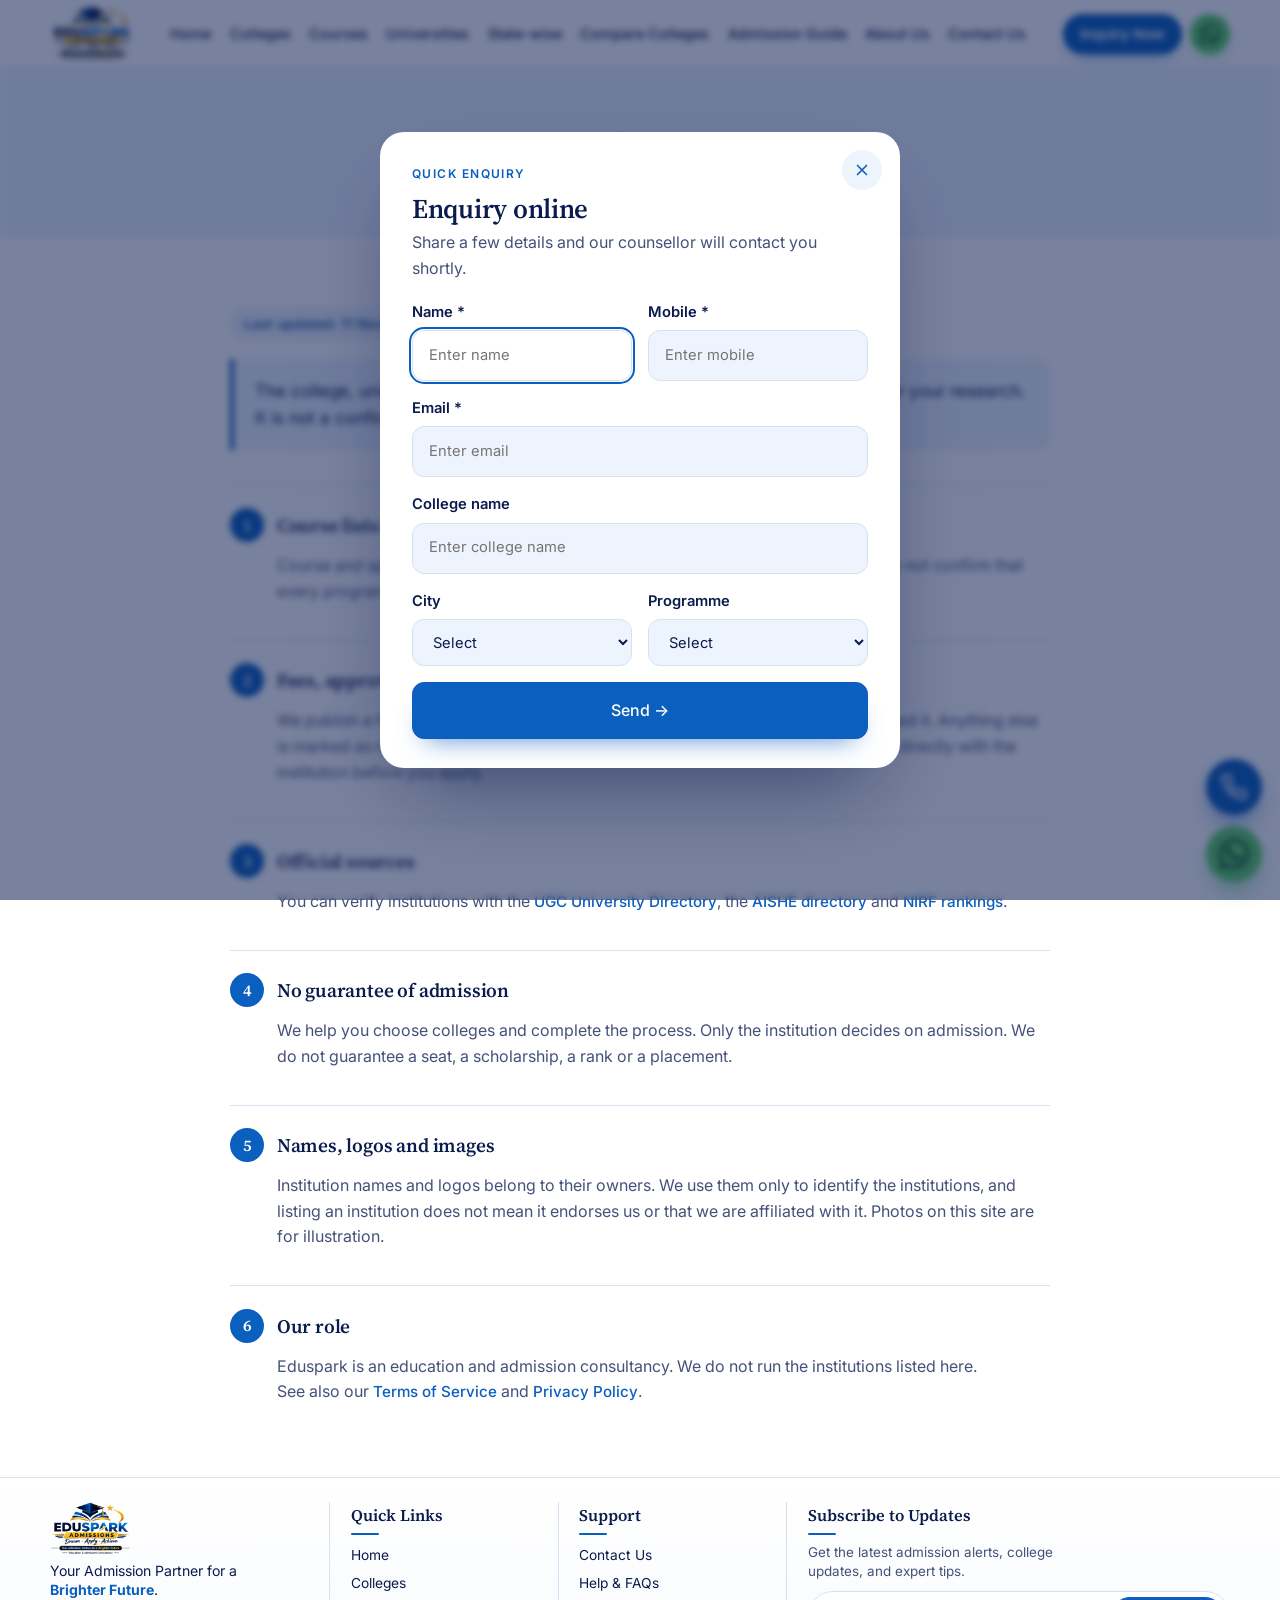
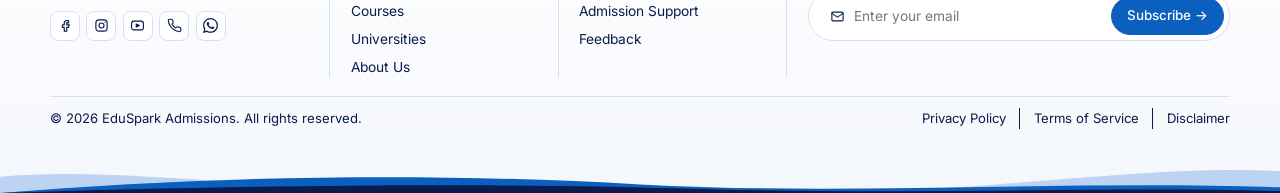
<file: disclaimer.html>
<!doctype html>
<html lang="en">
<head>
<meta charset="utf-8">
<meta name="viewport" content="width=device-width,initial-scale=1">
<title>Disclaimer – Eduspark</title>
<meta name="description" content="Disclaimer">
<link rel="preconnect" href="https://fonts.googleapis.com">
<link rel="preconnect" href="https://fonts.gstatic.com" crossorigin>
<link href="https://fonts.googleapis.com/css2?family=Bricolage+Grotesque:opsz,wght@12..96,800&family=Inter:wght@400;500;600&family=Source+Serif+4:opsz,wght@8..60,600&display=swap" rel="stylesheet">
<link rel="icon" href="assets/logo.png">
<link rel="stylesheet" href="css/style.css?v=171">
</head>
<body>
<header class="top"><div class="wrap">
  <a class="logo" href="index.html" aria-label="Eduspark Admissions, home"><img src="assets/logo.png" alt="Eduspark Admissions" width="84" height="56"></a>
  <nav><ul>
    <li><a href="index.html">Home</a></li>
    <li><a href="colleges.html">Colleges</a></li>
    <li><a href="courses.html">Courses</a></li>
    <li><a href="universities.html">Universities</a></li>
    <li><a href="statewise.html">State-wise</a></li>
    <li><a href="compare.html">Compare Colleges</a></li>
    <li><a href="admission-guide.html">Admission Guide</a></li>
    <li><a href="about.html">About Us</a></li>
    <li><a href="contact.html">Contact Us</a></li>
  </ul></nav>
  <div class="hcta"><a class="hbtn hbtn-call tb-call" href="#" aria-label="Call us"><svg viewBox="0 0 24 24" fill="none" stroke="currentColor" stroke-width="2" stroke-linecap="round" stroke-linejoin="round" aria-hidden="true"><path d="M22 16.9v3a2 2 0 0 1-2.2 2 19.8 19.8 0 0 1-8.6-3.1 19.5 19.5 0 0 1-6-6A19.8 19.8 0 0 1 2.1 4.2 2 2 0 0 1 4.1 2h3a2 2 0 0 1 2 1.7c.1 1 .4 1.9.7 2.8a2 2 0 0 1-.5 2.1L8 9.9a16 16 0 0 0 6 6l1.3-1.3a2 2 0 0 1 2.1-.4c.9.3 1.8.6 2.8.7a2 2 0 0 1 1.7 2z"/></svg></a><a class="hbtn hbtn-wa tb-wa" href="#" target="_blank" rel="noopener" aria-label="Chat on WhatsApp"><svg viewBox="0 0 24 24" fill="currentColor" aria-hidden="true"><path d="M17.472 14.382c-.297-.149-1.758-.867-2.03-.967-.273-.099-.471-.148-.67.15-.197.297-.767.966-.94 1.164-.173.199-.347.223-.644.075-.3-.15-1.263-.465-2.403-1.485-.888-.795-1.484-1.77-1.66-2.07-.174-.3-.019-.465.13-.615.136-.135.301-.345.451-.52.146-.181.194-.301.297-.497.1-.21.049-.375-.025-.524-.075-.15-.672-1.62-.922-2.206-.24-.584-.487-.51-.672-.51-.172-.015-.371-.015-.571-.015-.2 0-.523.074-.797.359-.273.3-1.045 1.02-1.045 2.475s1.07 2.865 1.219 3.075c.149.18 2.095 3.195 5.076 4.483.709.3 1.263.489 1.694.626.712.226 1.36.194 1.872.118.571-.085 1.758-.719 2.006-1.413.248-.695.248-1.29.173-1.414-.074-.123-.272-.198-.57-.347m-5.421 7.403h-.004a9.87 9.87 0 01-5.031-1.378l-.361-.214-3.741.982.998-3.648-.235-.374a9.86 9.86 0 01-1.51-5.26c.001-5.45 4.436-9.884 9.888-9.884 2.64 0 5.122 1.03 6.988 2.898a9.825 9.825 0 012.893 6.994c-.003 5.45-4.437 9.884-9.885 9.884m8.413-18.297A11.815 11.815 0 0012.05 0C5.495 0 .16 5.335.157 11.892c0 2.096.547 4.142 1.588 5.945L.057 24l6.305-1.654a11.882 11.882 0 005.683 1.448h.005c6.554 0 11.89-5.335 11.893-11.893a11.821 11.821 0 00-3.48-8.413Z"/></svg><span>WhatsApp</span></a></div>
  <button class="menu-btn" aria-label="Menu" aria-expanded="false">&#9776;</button>
</div></header>

<section class="pagehead ctr"><div class="wrap"><h1>Disclaimer</h1></div></section>

<section><div class="wrap prose wide">
<p class="meta">Last updated: 11 November 2026</p>
<p>The college, university and course information on Eduspark is a starting point for your research. It is not a confirmation of admission, approval or fees.</p>
<h3>Course lists are indicative</h3>
<p>Course and specialization names show the areas an institution is known for. They do not confirm that every programme is offered at every campus this year.</p>
<h3>Fees, approvals and admissions</h3>
<p>We publish a fee, approval or admission status only when the institution has confirmed it. Anything else is marked as not published. Confirm the programme, approvals, fees and last dates directly with the institution before you apply.</p>
<h3>Official sources</h3>
<p>You can verify institutions with the <a class="arrow" href="https://www.ugc.gov.in/universitydetails/university/" target="_blank" rel="noopener noreferrer">UGC University Directory</a>, the <a class="arrow" href="https://dashboard.aishe.gov.in/hedirectory" target="_blank" rel="noopener noreferrer">AISHE directory</a> and <a class="arrow" href="https://www.nirfindia.org/" target="_blank" rel="noopener noreferrer">NIRF rankings</a>.</p>
<h3>No guarantee of admission</h3>
<p>We help you choose colleges and complete the process. Only the institution decides on admission. We do not guarantee a seat, a scholarship, a rank or a placement.</p>
<h3>Names, logos and images</h3>
<p>Institution names and logos belong to their owners. We use them only to identify the institutions, and listing an institution does not mean it endorses us or that we are affiliated with it. Photos on this site are for illustration.</p>
<h3>Our role</h3>
<p>Eduspark is an education and admission consultancy. We do not run the institutions listed here.</p>
<p>See also our <a class="arrow" href="terms.html">Terms of Service</a> and <a class="arrow" href="privacy.html">Privacy Policy</a>.</p>
</div></section>

<footer class="fx"><div class="wrap">
  <div class="fx-grid">
    <div class="fx-brand"><a class="logo" href="index.html" aria-label="Eduspark Admissions, home"><img src="assets/logo.png" alt="Eduspark Admissions" width="144" height="96"></a>
      <p class="fx-tag">Your Admission Partner for a <b>Brighter Future</b>.</p>
      <div class="social"><a href="https://www.facebook.com/share/19rWBmRLNG/" target="_blank" rel="noopener noreferrer" aria-label="Eduspark on Facebook"><svg viewBox="0 0 24 24" fill="none" stroke="currentColor" stroke-width="1.8" stroke-linecap="round" stroke-linejoin="round" aria-hidden="true"><path d="M14 8h3V4h-3a4 4 0 0 0-4 4v3H7v4h3v6h4v-6h3l1-4h-4V8a1 1 0 0 1 1-1z"/></svg></a><a href="https://www.instagram.com/edusparkadmissions" target="_blank" rel="noopener noreferrer" aria-label="Eduspark on Instagram"><svg viewBox="0 0 24 24" fill="none" stroke="currentColor" stroke-width="1.8" stroke-linecap="round" stroke-linejoin="round" aria-hidden="true"><rect x="3" y="3" width="18" height="18" rx="5"/><circle cx="12" cy="12" r="4"/><circle cx="17.5" cy="6.5" r="1" fill="currentColor" stroke="none"/></svg></a><a href="https://youtube.com/@edusparkadmissions" target="_blank" rel="noopener noreferrer" aria-label="Eduspark on YouTube"><svg viewBox="0 0 24 24" fill="none" stroke="currentColor" stroke-width="1.8" stroke-linecap="round" stroke-linejoin="round" aria-hidden="true"><rect x="2.5" y="5" width="19" height="14" rx="4"/><path d="m10 9.5 5 2.5-5 2.5z" fill="currentColor"/></svg></a><a class="tb-call" href="#" aria-label="Call us"><svg viewBox="0 0 24 24" fill="none" stroke="currentColor" stroke-width="1.8" stroke-linecap="round" stroke-linejoin="round" aria-hidden="true"><path d="M22 16.9v3a2 2 0 0 1-2.2 2 19.8 19.8 0 0 1-8.6-3.1 19.5 19.5 0 0 1-6-6A19.8 19.8 0 0 1 2.1 4.2 2 2 0 0 1 4.1 2h3a2 2 0 0 1 2 1.7c.1 1 .4 1.9.7 2.8a2 2 0 0 1-.5 2.1L8 9.9a16 16 0 0 0 6 6l1.3-1.3a2 2 0 0 1 2.1-.4c.9.3 1.8.6 2.8.7a2 2 0 0 1 1.7 2z"/></svg></a><a class="tb-wa" href="#" target="_blank" rel="noopener noreferrer" aria-label="Chat on WhatsApp"><svg viewBox="0 0 24 24" fill="currentColor" style="width:15px;height:15px" aria-hidden="true"><path d="M17.472 14.382c-.297-.149-1.758-.867-2.03-.967-.273-.099-.471-.148-.67.15-.197.297-.767.966-.94 1.164-.173.199-.347.223-.644.075-.3-.15-1.263-.465-2.403-1.485-.888-.795-1.484-1.77-1.66-2.07-.174-.3-.019-.465.13-.615.136-.135.301-.345.451-.52.146-.181.194-.301.297-.497.1-.21.049-.375-.025-.524-.075-.15-.672-1.62-.922-2.206-.24-.584-.487-.51-.672-.51-.172-.015-.371-.015-.571-.015-.2 0-.523.074-.797.359-.273.3-1.045 1.02-1.045 2.475s1.07 2.865 1.219 3.075c.149.18 2.095 3.195 5.076 4.483.709.3 1.263.489 1.694.626.712.226 1.36.194 1.872.118.571-.085 1.758-.719 2.006-1.413.248-.695.248-1.29.173-1.414-.074-.123-.272-.198-.57-.347m-5.421 7.403h-.004a9.87 9.87 0 01-5.031-1.378l-.361-.214-3.741.982.998-3.648-.235-.374a9.86 9.86 0 01-1.51-5.26c.001-5.45 4.436-9.884 9.888-9.884 2.64 0 5.122 1.03 6.988 2.898a9.825 9.825 0 012.893 6.994c-.003 5.45-4.437 9.884-9.885 9.884m8.413-18.297A11.815 11.815 0 0012.05 0C5.495 0 .16 5.335.157 11.892c0 2.096.547 4.142 1.588 5.945L.057 24l6.305-1.654a11.882 11.882 0 005.683 1.448h.005c6.554 0 11.89-5.335 11.893-11.893a11.821 11.821 0 00-3.48-8.413Z"/></svg></a></div></div>
    <div><h4>Quick Links</h4><ul><li><a href="index.html">Home</a></li><li><a href="colleges.html">Colleges</a></li><li><a href="courses.html">Courses</a></li><li><a href="universities.html">Universities</a></li><li><a href="about.html">About Us</a></li></ul></div>
    <div><h4>Support</h4><ul><li><a href="contact.html">Contact Us</a></li><li><a href="admission-guide.html">Help &amp; FAQs</a></li><li><a href="admission-guide.html">Admission Support</a></li><li><a href="contact.html">Feedback</a></li></ul></div>
    <div class="fx-sub"><h4>Subscribe to Updates</h4>
      <p>Get the latest admission alerts, college updates, and expert tips.</p>
      <form id="subscribe"><label class="fx-mail"><svg viewBox="0 0 24 24" fill="none" stroke="currentColor" stroke-width="1.8" stroke-linecap="round" stroke-linejoin="round" aria-hidden="true"><rect x="3" y="5" width="18" height="14" rx="2"/><path d="m3 7 9 6 9-6"/></svg><input type="email" required placeholder="Enter your email" aria-label="Email address"></label><button class="btn" type="submit">Subscribe &rarr;</button></form>
      <p class="fx-note" id="sub-note" role="status"></p></div>
  </div>
  <div class="fx-bottom"><span>&copy; 2026 EduSpark Admissions. All rights reserved.</span><nav aria-label="Legal"><a href="privacy.html">Privacy Policy</a><a href="terms.html">Terms of Service</a><a href="disclaimer.html">Disclaimer</a></nav></div>
</div>
<svg class="fwave" viewBox="0 0 1440 80" preserveAspectRatio="none" aria-hidden="true"><path d="M0 80V46C110 26 230 60 430 72V80Z" fill="#BCD3F4"/><path d="M1440 80V34C1320 22 1210 54 1010 76V80Z" fill="#BCD3F4"/><path d="M0 80C240 44 480 36 720 62C960 86 1200 52 1440 68V80Z" fill="#0B5FBE"/><path d="M0 80C300 62 560 58 800 72C1040 84 1250 66 1440 76V80Z" fill="#0A1B4D"/></svg>
</footer>
<div class="qe" id="qe" role="dialog" aria-modal="true" aria-labelledby="qe-t" hidden>
  <div class="qe-card">
    <button class="qe-x" type="button" aria-label="Close enquiry form"><svg viewBox="0 0 24 24" fill="none" stroke="currentColor" stroke-width="2.2" stroke-linecap="round" aria-hidden="true"><path d="M6 6l12 12M18 6 6 18"/></svg></button>
    <p class="eyebrow">Quick enquiry</p>
    <h2 id="qe-t">Enquiry online</h2>
    <p class="qe-sub">Share a few details and our counsellor will contact you shortly.</p>
    <form id="qe-form">
      <div class="qe-row">
        <label>Name *<input name="name" required autocomplete="name" placeholder="Enter name"></label>
        <label>Mobile *<input name="phone" type="tel" pattern="[0-9+ ]{10,14}" required autocomplete="tel" placeholder="Enter mobile"></label>
      </div>
      <label>Email *<input name="email" type="email" required autocomplete="email" placeholder="Enter email"></label>
      <label>College name<input name="college" list="qe-colleges" placeholder="Enter college name" autocomplete="off"><datalist id="qe-colleges"></datalist></label>
      <div class="qe-row">
        <label>City<select name="city" id="qe-city"><option value="">Select</option></select></label>
        <label>Programme<select name="course"><option value="">Select</option><option>B.Tech / BE</option><option>Polytechnic</option><option>BBA</option><option>BCA</option><option>MBA / PGDM</option><option>MCA</option><option>Hotel Management</option><option>BA-LLB / BBA-LLB</option><option>B.Sc Agriculture</option><option>B.Pharmacy</option><option>B.P.T</option><option>GNM</option><option>B.Sc Nursing</option><option>Other</option></select></label>
      </div>
      <button class="btn" type="submit">Send &rarr;</button>
    </form>
  </div>
</div>
<script src="js/data.js?v=35"></script>
<script src="js/courses.js?v=3"></script>
<script src="js/main.js?v=116"></script>
</body>
</html>
</file>
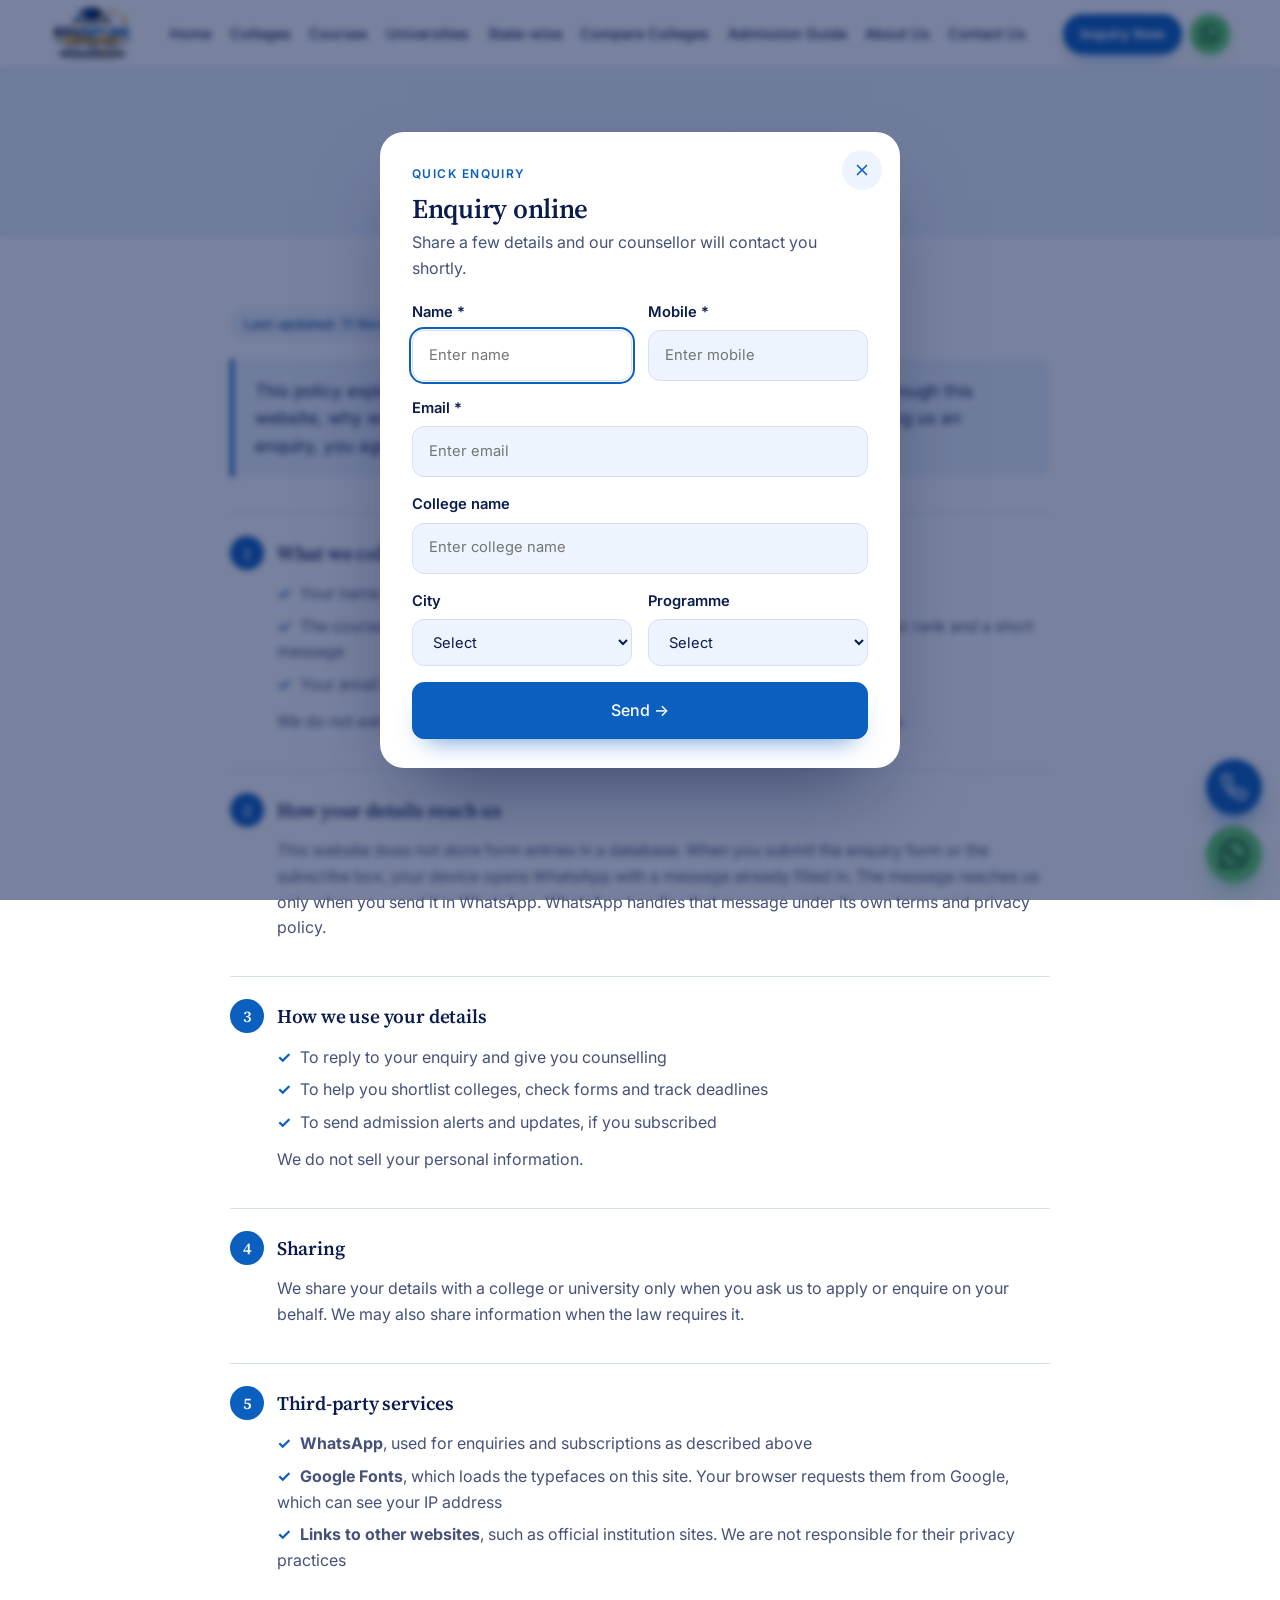
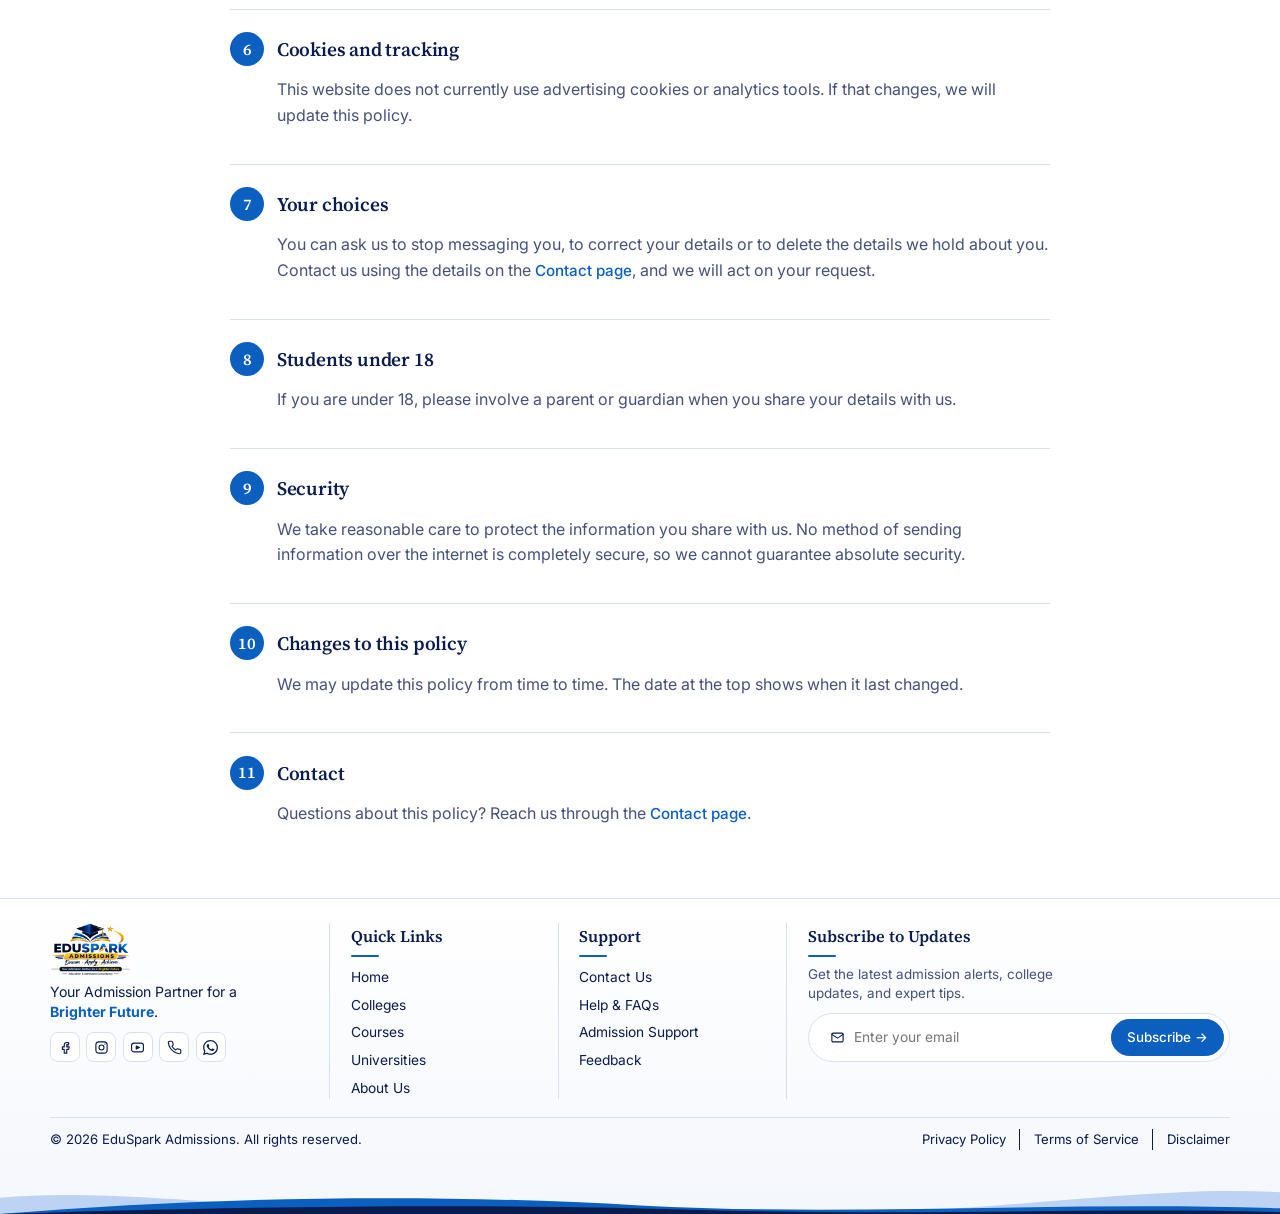
<file: privacy.html>
<!doctype html>
<html lang="en">
<head>
<meta charset="utf-8">
<meta name="viewport" content="width=device-width,initial-scale=1">
<title>Privacy Policy – Eduspark</title>
<meta name="description" content="Privacy Policy">
<link rel="preconnect" href="https://fonts.googleapis.com">
<link rel="preconnect" href="https://fonts.gstatic.com" crossorigin>
<link href="https://fonts.googleapis.com/css2?family=Bricolage+Grotesque:opsz,wght@12..96,800&family=Inter:wght@400;500;600&family=Source+Serif+4:opsz,wght@8..60,600&display=swap" rel="stylesheet">
<link rel="icon" href="assets/logo.png">
<link rel="stylesheet" href="css/style.css?v=171">
</head>
<body>
<header class="top"><div class="wrap">
  <a class="logo" href="index.html" aria-label="Eduspark Admissions, home"><img src="assets/logo.png" alt="Eduspark Admissions" width="84" height="56"></a>
  <nav><ul>
    <li><a href="index.html">Home</a></li>
    <li><a href="colleges.html">Colleges</a></li>
    <li><a href="courses.html">Courses</a></li>
    <li><a href="universities.html">Universities</a></li>
    <li><a href="statewise.html">State-wise</a></li>
    <li><a href="compare.html">Compare Colleges</a></li>
    <li><a href="admission-guide.html">Admission Guide</a></li>
    <li><a href="about.html">About Us</a></li>
    <li><a href="contact.html">Contact Us</a></li>
  </ul></nav>
  <div class="hcta"><a class="hbtn hbtn-call tb-call" href="#" aria-label="Call us"><svg viewBox="0 0 24 24" fill="none" stroke="currentColor" stroke-width="2" stroke-linecap="round" stroke-linejoin="round" aria-hidden="true"><path d="M22 16.9v3a2 2 0 0 1-2.2 2 19.8 19.8 0 0 1-8.6-3.1 19.5 19.5 0 0 1-6-6A19.8 19.8 0 0 1 2.1 4.2 2 2 0 0 1 4.1 2h3a2 2 0 0 1 2 1.7c.1 1 .4 1.9.7 2.8a2 2 0 0 1-.5 2.1L8 9.9a16 16 0 0 0 6 6l1.3-1.3a2 2 0 0 1 2.1-.4c.9.3 1.8.6 2.8.7a2 2 0 0 1 1.7 2z"/></svg></a><a class="hbtn hbtn-wa tb-wa" href="#" target="_blank" rel="noopener" aria-label="Chat on WhatsApp"><svg viewBox="0 0 24 24" fill="currentColor" aria-hidden="true"><path d="M17.472 14.382c-.297-.149-1.758-.867-2.03-.967-.273-.099-.471-.148-.67.15-.197.297-.767.966-.94 1.164-.173.199-.347.223-.644.075-.3-.15-1.263-.465-2.403-1.485-.888-.795-1.484-1.77-1.66-2.07-.174-.3-.019-.465.13-.615.136-.135.301-.345.451-.52.146-.181.194-.301.297-.497.1-.21.049-.375-.025-.524-.075-.15-.672-1.62-.922-2.206-.24-.584-.487-.51-.672-.51-.172-.015-.371-.015-.571-.015-.2 0-.523.074-.797.359-.273.3-1.045 1.02-1.045 2.475s1.07 2.865 1.219 3.075c.149.18 2.095 3.195 5.076 4.483.709.3 1.263.489 1.694.626.712.226 1.36.194 1.872.118.571-.085 1.758-.719 2.006-1.413.248-.695.248-1.29.173-1.414-.074-.123-.272-.198-.57-.347m-5.421 7.403h-.004a9.87 9.87 0 01-5.031-1.378l-.361-.214-3.741.982.998-3.648-.235-.374a9.86 9.86 0 01-1.51-5.26c.001-5.45 4.436-9.884 9.888-9.884 2.64 0 5.122 1.03 6.988 2.898a9.825 9.825 0 012.893 6.994c-.003 5.45-4.437 9.884-9.885 9.884m8.413-18.297A11.815 11.815 0 0012.05 0C5.495 0 .16 5.335.157 11.892c0 2.096.547 4.142 1.588 5.945L.057 24l6.305-1.654a11.882 11.882 0 005.683 1.448h.005c6.554 0 11.89-5.335 11.893-11.893a11.821 11.821 0 00-3.48-8.413Z"/></svg><span>WhatsApp</span></a></div>
  <button class="menu-btn" aria-label="Menu" aria-expanded="false">&#9776;</button>
</div></header>

<section class="pagehead ctr"><div class="wrap"><h1>Privacy Policy</h1></div></section>

<section><div class="wrap prose wide">
<p class="meta">Last updated: 11 November 2026</p>
<p>This policy explains what personal information Eduspark Admissions collects through this website, why we collect it and the choices you have. By using the site or sending us an enquiry, you agree to this policy.</p>
<h3>What we collect</h3>
<ul class="ticks"><li>Your name and phone number, when you fill in an enquiry form</li><li>The course you are interested in and, if you choose to share it, your exam score or rank and a short message</li><li>Your email address, when you subscribe to updates</li></ul>
<p>We do not ask for payment details, passwords or identity documents on this website.</p>
<h3>How your details reach us</h3>
<p>This website does not store form entries in a database. When you submit the enquiry form or the subscribe box, your device opens WhatsApp with a message already filled in. The message reaches us only when you send it in WhatsApp. WhatsApp handles that message under its own terms and privacy policy.</p>
<h3>How we use your details</h3>
<ul class="ticks"><li>To reply to your enquiry and give you counselling</li><li>To help you shortlist colleges, check forms and track deadlines</li><li>To send admission alerts and updates, if you subscribed</li></ul>
<p>We do not sell your personal information.</p>
<h3>Sharing</h3>
<p>We share your details with a college or university only when you ask us to apply or enquire on your behalf. We may also share information when the law requires it.</p>
<h3>Third-party services</h3>
<ul class="ticks"><li><b>WhatsApp</b>, used for enquiries and subscriptions as described above</li><li><b>Google Fonts</b>, which loads the typefaces on this site. Your browser requests them from Google, which can see your IP address</li><li><b>Links to other websites</b>, such as official institution sites. We are not responsible for their privacy practices</li></ul>
<h3>Cookies and tracking</h3>
<p>This website does not currently use advertising cookies or analytics tools. If that changes, we will update this policy.</p>
<h3>Your choices</h3>
<p>You can ask us to stop messaging you, to correct your details or to delete the details we hold about you. Contact us using the details on the <a class="arrow" href="contact.html">Contact page</a>, and we will act on your request.</p>
<h3>Students under 18</h3>
<p>If you are under 18, please involve a parent or guardian when you share your details with us.</p>
<h3>Security</h3>
<p>We take reasonable care to protect the information you share with us. No method of sending information over the internet is completely secure, so we cannot guarantee absolute security.</p>
<h3>Changes to this policy</h3>
<p>We may update this policy from time to time. The date at the top shows when it last changed.</p>
<h3>Contact</h3>
<p>Questions about this policy? Reach us through the <a class="arrow" href="contact.html">Contact page</a>.</p>
</div></section>

<footer class="fx"><div class="wrap">
  <div class="fx-grid">
    <div class="fx-brand"><a class="logo" href="index.html" aria-label="Eduspark Admissions, home"><img src="assets/logo.png" alt="Eduspark Admissions" width="144" height="96"></a>
      <p class="fx-tag">Your Admission Partner for a <b>Brighter Future</b>.</p>
      <div class="social"><a href="https://www.facebook.com/share/19rWBmRLNG/" target="_blank" rel="noopener noreferrer" aria-label="Eduspark on Facebook"><svg viewBox="0 0 24 24" fill="none" stroke="currentColor" stroke-width="1.8" stroke-linecap="round" stroke-linejoin="round" aria-hidden="true"><path d="M14 8h3V4h-3a4 4 0 0 0-4 4v3H7v4h3v6h4v-6h3l1-4h-4V8a1 1 0 0 1 1-1z"/></svg></a><a href="https://www.instagram.com/edusparkadmissions" target="_blank" rel="noopener noreferrer" aria-label="Eduspark on Instagram"><svg viewBox="0 0 24 24" fill="none" stroke="currentColor" stroke-width="1.8" stroke-linecap="round" stroke-linejoin="round" aria-hidden="true"><rect x="3" y="3" width="18" height="18" rx="5"/><circle cx="12" cy="12" r="4"/><circle cx="17.5" cy="6.5" r="1" fill="currentColor" stroke="none"/></svg></a><a href="https://youtube.com/@edusparkadmissions" target="_blank" rel="noopener noreferrer" aria-label="Eduspark on YouTube"><svg viewBox="0 0 24 24" fill="none" stroke="currentColor" stroke-width="1.8" stroke-linecap="round" stroke-linejoin="round" aria-hidden="true"><rect x="2.5" y="5" width="19" height="14" rx="4"/><path d="m10 9.5 5 2.5-5 2.5z" fill="currentColor"/></svg></a><a class="tb-call" href="#" aria-label="Call us"><svg viewBox="0 0 24 24" fill="none" stroke="currentColor" stroke-width="1.8" stroke-linecap="round" stroke-linejoin="round" aria-hidden="true"><path d="M22 16.9v3a2 2 0 0 1-2.2 2 19.8 19.8 0 0 1-8.6-3.1 19.5 19.5 0 0 1-6-6A19.8 19.8 0 0 1 2.1 4.2 2 2 0 0 1 4.1 2h3a2 2 0 0 1 2 1.7c.1 1 .4 1.9.7 2.8a2 2 0 0 1-.5 2.1L8 9.9a16 16 0 0 0 6 6l1.3-1.3a2 2 0 0 1 2.1-.4c.9.3 1.8.6 2.8.7a2 2 0 0 1 1.7 2z"/></svg></a><a class="tb-wa" href="#" target="_blank" rel="noopener noreferrer" aria-label="Chat on WhatsApp"><svg viewBox="0 0 24 24" fill="currentColor" style="width:15px;height:15px" aria-hidden="true"><path d="M17.472 14.382c-.297-.149-1.758-.867-2.03-.967-.273-.099-.471-.148-.67.15-.197.297-.767.966-.94 1.164-.173.199-.347.223-.644.075-.3-.15-1.263-.465-2.403-1.485-.888-.795-1.484-1.77-1.66-2.07-.174-.3-.019-.465.13-.615.136-.135.301-.345.451-.52.146-.181.194-.301.297-.497.1-.21.049-.375-.025-.524-.075-.15-.672-1.62-.922-2.206-.24-.584-.487-.51-.672-.51-.172-.015-.371-.015-.571-.015-.2 0-.523.074-.797.359-.273.3-1.045 1.02-1.045 2.475s1.07 2.865 1.219 3.075c.149.18 2.095 3.195 5.076 4.483.709.3 1.263.489 1.694.626.712.226 1.36.194 1.872.118.571-.085 1.758-.719 2.006-1.413.248-.695.248-1.29.173-1.414-.074-.123-.272-.198-.57-.347m-5.421 7.403h-.004a9.87 9.87 0 01-5.031-1.378l-.361-.214-3.741.982.998-3.648-.235-.374a9.86 9.86 0 01-1.51-5.26c.001-5.45 4.436-9.884 9.888-9.884 2.64 0 5.122 1.03 6.988 2.898a9.825 9.825 0 012.893 6.994c-.003 5.45-4.437 9.884-9.885 9.884m8.413-18.297A11.815 11.815 0 0012.05 0C5.495 0 .16 5.335.157 11.892c0 2.096.547 4.142 1.588 5.945L.057 24l6.305-1.654a11.882 11.882 0 005.683 1.448h.005c6.554 0 11.89-5.335 11.893-11.893a11.821 11.821 0 00-3.48-8.413Z"/></svg></a></div></div>
    <div><h4>Quick Links</h4><ul><li><a href="index.html">Home</a></li><li><a href="colleges.html">Colleges</a></li><li><a href="courses.html">Courses</a></li><li><a href="universities.html">Universities</a></li><li><a href="about.html">About Us</a></li></ul></div>
    <div><h4>Support</h4><ul><li><a href="contact.html">Contact Us</a></li><li><a href="admission-guide.html">Help &amp; FAQs</a></li><li><a href="admission-guide.html">Admission Support</a></li><li><a href="contact.html">Feedback</a></li></ul></div>
    <div class="fx-sub"><h4>Subscribe to Updates</h4>
      <p>Get the latest admission alerts, college updates, and expert tips.</p>
      <form id="subscribe"><label class="fx-mail"><svg viewBox="0 0 24 24" fill="none" stroke="currentColor" stroke-width="1.8" stroke-linecap="round" stroke-linejoin="round" aria-hidden="true"><rect x="3" y="5" width="18" height="14" rx="2"/><path d="m3 7 9 6 9-6"/></svg><input type="email" required placeholder="Enter your email" aria-label="Email address"></label><button class="btn" type="submit">Subscribe &rarr;</button></form>
      <p class="fx-note" id="sub-note" role="status"></p></div>
  </div>
  <div class="fx-bottom"><span>&copy; 2026 EduSpark Admissions. All rights reserved.</span><nav aria-label="Legal"><a href="privacy.html">Privacy Policy</a><a href="terms.html">Terms of Service</a><a href="disclaimer.html">Disclaimer</a></nav></div>
</div>
<svg class="fwave" viewBox="0 0 1440 80" preserveAspectRatio="none" aria-hidden="true"><path d="M0 80V46C110 26 230 60 430 72V80Z" fill="#BCD3F4"/><path d="M1440 80V34C1320 22 1210 54 1010 76V80Z" fill="#BCD3F4"/><path d="M0 80C240 44 480 36 720 62C960 86 1200 52 1440 68V80Z" fill="#0B5FBE"/><path d="M0 80C300 62 560 58 800 72C1040 84 1250 66 1440 76V80Z" fill="#0A1B4D"/></svg>
</footer>
<div class="qe" id="qe" role="dialog" aria-modal="true" aria-labelledby="qe-t" hidden>
  <div class="qe-card">
    <button class="qe-x" type="button" aria-label="Close enquiry form"><svg viewBox="0 0 24 24" fill="none" stroke="currentColor" stroke-width="2.2" stroke-linecap="round" aria-hidden="true"><path d="M6 6l12 12M18 6 6 18"/></svg></button>
    <p class="eyebrow">Quick enquiry</p>
    <h2 id="qe-t">Enquiry online</h2>
    <p class="qe-sub">Share a few details and our counsellor will contact you shortly.</p>
    <form id="qe-form">
      <div class="qe-row">
        <label>Name *<input name="name" required autocomplete="name" placeholder="Enter name"></label>
        <label>Mobile *<input name="phone" type="tel" pattern="[0-9+ ]{10,14}" required autocomplete="tel" placeholder="Enter mobile"></label>
      </div>
      <label>Email *<input name="email" type="email" required autocomplete="email" placeholder="Enter email"></label>
      <label>College name<input name="college" list="qe-colleges" placeholder="Enter college name" autocomplete="off"><datalist id="qe-colleges"></datalist></label>
      <div class="qe-row">
        <label>City<select name="city" id="qe-city"><option value="">Select</option></select></label>
        <label>Programme<select name="course"><option value="">Select</option><option>B.Tech / BE</option><option>Polytechnic</option><option>BBA</option><option>BCA</option><option>MBA / PGDM</option><option>MCA</option><option>Hotel Management</option><option>BA-LLB / BBA-LLB</option><option>B.Sc Agriculture</option><option>B.Pharmacy</option><option>B.P.T</option><option>GNM</option><option>B.Sc Nursing</option><option>Other</option></select></label>
      </div>
      <button class="btn" type="submit">Send &rarr;</button>
    </form>
  </div>
</div>
<script src="js/data.js?v=35"></script>
<script src="js/courses.js?v=3"></script>
<script src="js/main.js?v=116"></script>
</body>
</html>
</file>
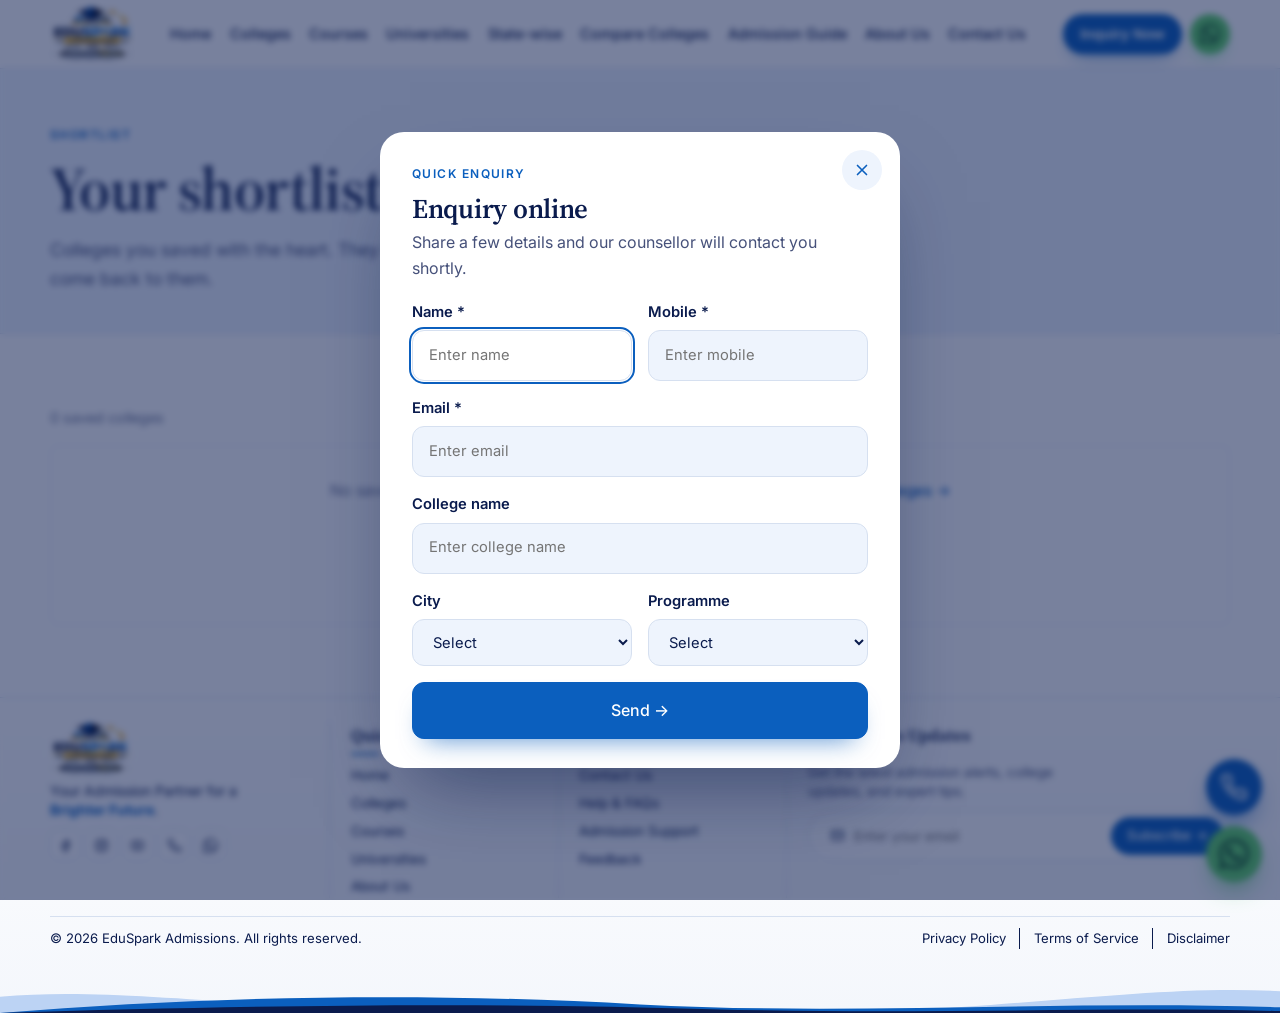
<file: shortlist.html>
<!doctype html>
<html lang="en">
<head>
<meta charset="utf-8">
<meta name="viewport" content="width=device-width,initial-scale=1">
<title>Your shortlist – Eduspark</title>
<meta name="description" content="Colleges you saved.">
<link rel="preconnect" href="https://fonts.googleapis.com">
<link rel="preconnect" href="https://fonts.gstatic.com" crossorigin>
<link href="https://fonts.googleapis.com/css2?family=Bricolage+Grotesque:opsz,wght@12..96,800&family=Inter:wght@400;500;600&family=Source+Serif+4:opsz,wght@8..60,600&display=swap" rel="stylesheet">
<link rel="icon" href="assets/logo.png">
<link rel="stylesheet" href="css/style.css?v=171">
</head>
<body>
<header class="top"><div class="wrap">
  <a class="logo" href="index.html" aria-label="Eduspark Admissions, home"><img src="assets/logo.png" alt="Eduspark Admissions" width="84" height="56"></a>
  <nav><ul>
    <li><a href="index.html">Home</a></li>
    <li><a href="colleges.html">Colleges</a></li>
    <li><a href="courses.html">Courses</a></li>
    <li><a href="universities.html">Universities</a></li>
    <li><a href="statewise.html">State-wise</a></li>
    <li><a href="compare.html">Compare Colleges</a></li>
    <li><a href="admission-guide.html">Admission Guide</a></li>
    <li><a href="about.html">About Us</a></li>
    <li><a href="contact.html">Contact Us</a></li>
  </ul></nav>
  <div class="hcta"><a class="hbtn hbtn-call tb-call" href="#" aria-label="Call us"><svg viewBox="0 0 24 24" fill="none" stroke="currentColor" stroke-width="2" stroke-linecap="round" stroke-linejoin="round" aria-hidden="true"><path d="M22 16.9v3a2 2 0 0 1-2.2 2 19.8 19.8 0 0 1-8.6-3.1 19.5 19.5 0 0 1-6-6A19.8 19.8 0 0 1 2.1 4.2 2 2 0 0 1 4.1 2h3a2 2 0 0 1 2 1.7c.1 1 .4 1.9.7 2.8a2 2 0 0 1-.5 2.1L8 9.9a16 16 0 0 0 6 6l1.3-1.3a2 2 0 0 1 2.1-.4c.9.3 1.8.6 2.8.7a2 2 0 0 1 1.7 2z"/></svg></a><a class="hbtn hbtn-wa tb-wa" href="#" target="_blank" rel="noopener" aria-label="Chat on WhatsApp"><svg viewBox="0 0 24 24" fill="currentColor" aria-hidden="true"><path d="M17.472 14.382c-.297-.149-1.758-.867-2.03-.967-.273-.099-.471-.148-.67.15-.197.297-.767.966-.94 1.164-.173.199-.347.223-.644.075-.3-.15-1.263-.465-2.403-1.485-.888-.795-1.484-1.77-1.66-2.07-.174-.3-.019-.465.13-.615.136-.135.301-.345.451-.52.146-.181.194-.301.297-.497.1-.21.049-.375-.025-.524-.075-.15-.672-1.62-.922-2.206-.24-.584-.487-.51-.672-.51-.172-.015-.371-.015-.571-.015-.2 0-.523.074-.797.359-.273.3-1.045 1.02-1.045 2.475s1.07 2.865 1.219 3.075c.149.18 2.095 3.195 5.076 4.483.709.3 1.263.489 1.694.626.712.226 1.36.194 1.872.118.571-.085 1.758-.719 2.006-1.413.248-.695.248-1.29.173-1.414-.074-.123-.272-.198-.57-.347m-5.421 7.403h-.004a9.87 9.87 0 01-5.031-1.378l-.361-.214-3.741.982.998-3.648-.235-.374a9.86 9.86 0 01-1.51-5.26c.001-5.45 4.436-9.884 9.888-9.884 2.64 0 5.122 1.03 6.988 2.898a9.825 9.825 0 012.893 6.994c-.003 5.45-4.437 9.884-9.885 9.884m8.413-18.297A11.815 11.815 0 0012.05 0C5.495 0 .16 5.335.157 11.892c0 2.096.547 4.142 1.588 5.945L.057 24l6.305-1.654a11.882 11.882 0 005.683 1.448h.005c6.554 0 11.89-5.335 11.893-11.893a11.821 11.821 0 00-3.48-8.413Z"/></svg><span>WhatsApp</span></a></div>
  <button class="menu-btn" aria-label="Menu" aria-expanded="false">&#9776;</button>
</div></header>

<section class="pagehead"><div class="wrap">
  <p class="eyebrow">Shortlist</p>
  <h1>Your shortlist</h1>
  <p class="lead">Colleges you saved with the heart. They stay in this browser, so you can come back to them.</p>
</div></section>

<section><div class="wrap">
  <p class="count" id="shl-count" role="status"></p>
  <div class="shl-actions" id="shl-actions" hidden>
    <a class="btn" id="shl-wa" href="#" target="_blank" rel="noopener">Send shortlist to a counsellor</a>
    <button type="button" class="btn line" id="shl-clear">Clear all</button>
  </div>
  <div class="grid3" id="shortlist"></div>
</div></section>

<footer class="fx"><div class="wrap">
  <div class="fx-grid">
    <div class="fx-brand"><a class="logo" href="index.html" aria-label="Eduspark Admissions, home"><img src="assets/logo.png" alt="Eduspark Admissions" width="144" height="96"></a>
      <p class="fx-tag">Your Admission Partner for a <b>Brighter Future</b>.</p>
      <div class="social"><a href="https://www.facebook.com/share/19rWBmRLNG/" target="_blank" rel="noopener noreferrer" aria-label="Eduspark on Facebook"><svg viewBox="0 0 24 24" fill="none" stroke="currentColor" stroke-width="1.8" stroke-linecap="round" stroke-linejoin="round" aria-hidden="true"><path d="M14 8h3V4h-3a4 4 0 0 0-4 4v3H7v4h3v6h4v-6h3l1-4h-4V8a1 1 0 0 1 1-1z"/></svg></a><a href="https://www.instagram.com/edusparkadmissions" target="_blank" rel="noopener noreferrer" aria-label="Eduspark on Instagram"><svg viewBox="0 0 24 24" fill="none" stroke="currentColor" stroke-width="1.8" stroke-linecap="round" stroke-linejoin="round" aria-hidden="true"><rect x="3" y="3" width="18" height="18" rx="5"/><circle cx="12" cy="12" r="4"/><circle cx="17.5" cy="6.5" r="1" fill="currentColor" stroke="none"/></svg></a><a href="https://youtube.com/@edusparkadmissions" target="_blank" rel="noopener noreferrer" aria-label="Eduspark on YouTube"><svg viewBox="0 0 24 24" fill="none" stroke="currentColor" stroke-width="1.8" stroke-linecap="round" stroke-linejoin="round" aria-hidden="true"><rect x="2.5" y="5" width="19" height="14" rx="4"/><path d="m10 9.5 5 2.5-5 2.5z" fill="currentColor"/></svg></a><a class="tb-call" href="#" aria-label="Call us"><svg viewBox="0 0 24 24" fill="none" stroke="currentColor" stroke-width="1.8" stroke-linecap="round" stroke-linejoin="round" aria-hidden="true"><path d="M22 16.9v3a2 2 0 0 1-2.2 2 19.8 19.8 0 0 1-8.6-3.1 19.5 19.5 0 0 1-6-6A19.8 19.8 0 0 1 2.1 4.2 2 2 0 0 1 4.1 2h3a2 2 0 0 1 2 1.7c.1 1 .4 1.9.7 2.8a2 2 0 0 1-.5 2.1L8 9.9a16 16 0 0 0 6 6l1.3-1.3a2 2 0 0 1 2.1-.4c.9.3 1.8.6 2.8.7a2 2 0 0 1 1.7 2z"/></svg></a><a class="tb-wa" href="#" target="_blank" rel="noopener noreferrer" aria-label="Chat on WhatsApp"><svg viewBox="0 0 24 24" fill="currentColor" style="width:15px;height:15px" aria-hidden="true"><path d="M17.472 14.382c-.297-.149-1.758-.867-2.03-.967-.273-.099-.471-.148-.67.15-.197.297-.767.966-.94 1.164-.173.199-.347.223-.644.075-.3-.15-1.263-.465-2.403-1.485-.888-.795-1.484-1.77-1.66-2.07-.174-.3-.019-.465.13-.615.136-.135.301-.345.451-.52.146-.181.194-.301.297-.497.1-.21.049-.375-.025-.524-.075-.15-.672-1.62-.922-2.206-.24-.584-.487-.51-.672-.51-.172-.015-.371-.015-.571-.015-.2 0-.523.074-.797.359-.273.3-1.045 1.02-1.045 2.475s1.07 2.865 1.219 3.075c.149.18 2.095 3.195 5.076 4.483.709.3 1.263.489 1.694.626.712.226 1.36.194 1.872.118.571-.085 1.758-.719 2.006-1.413.248-.695.248-1.29.173-1.414-.074-.123-.272-.198-.57-.347m-5.421 7.403h-.004a9.87 9.87 0 01-5.031-1.378l-.361-.214-3.741.982.998-3.648-.235-.374a9.86 9.86 0 01-1.51-5.26c.001-5.45 4.436-9.884 9.888-9.884 2.64 0 5.122 1.03 6.988 2.898a9.825 9.825 0 012.893 6.994c-.003 5.45-4.437 9.884-9.885 9.884m8.413-18.297A11.815 11.815 0 0012.05 0C5.495 0 .16 5.335.157 11.892c0 2.096.547 4.142 1.588 5.945L.057 24l6.305-1.654a11.882 11.882 0 005.683 1.448h.005c6.554 0 11.89-5.335 11.893-11.893a11.821 11.821 0 00-3.48-8.413Z"/></svg></a></div></div>
    <div><h4>Quick Links</h4><ul><li><a href="index.html">Home</a></li><li><a href="colleges.html">Colleges</a></li><li><a href="courses.html">Courses</a></li><li><a href="universities.html">Universities</a></li><li><a href="about.html">About Us</a></li></ul></div>
    <div><h4>Support</h4><ul><li><a href="contact.html">Contact Us</a></li><li><a href="admission-guide.html">Help &amp; FAQs</a></li><li><a href="admission-guide.html">Admission Support</a></li><li><a href="contact.html">Feedback</a></li></ul></div>
    <div class="fx-sub"><h4>Subscribe to Updates</h4>
      <p>Get the latest admission alerts, college updates, and expert tips.</p>
      <form id="subscribe"><label class="fx-mail"><svg viewBox="0 0 24 24" fill="none" stroke="currentColor" stroke-width="1.8" stroke-linecap="round" stroke-linejoin="round" aria-hidden="true"><rect x="3" y="5" width="18" height="14" rx="2"/><path d="m3 7 9 6 9-6"/></svg><input type="email" required placeholder="Enter your email" aria-label="Email address"></label><button class="btn" type="submit">Subscribe &rarr;</button></form>
      <p class="fx-note" id="sub-note" role="status"></p></div>
  </div>
  <div class="fx-bottom"><span>&copy; 2026 EduSpark Admissions. All rights reserved.</span><nav aria-label="Legal"><a href="privacy.html">Privacy Policy</a><a href="terms.html">Terms of Service</a><a href="disclaimer.html">Disclaimer</a></nav></div>
</div>
<svg class="fwave" viewBox="0 0 1440 80" preserveAspectRatio="none" aria-hidden="true"><path d="M0 80V46C110 26 230 60 430 72V80Z" fill="#BCD3F4"/><path d="M1440 80V34C1320 22 1210 54 1010 76V80Z" fill="#BCD3F4"/><path d="M0 80C240 44 480 36 720 62C960 86 1200 52 1440 68V80Z" fill="#0B5FBE"/><path d="M0 80C300 62 560 58 800 72C1040 84 1250 66 1440 76V80Z" fill="#0A1B4D"/></svg>
</footer>
<div class="qe" id="qe" role="dialog" aria-modal="true" aria-labelledby="qe-t" hidden>
  <div class="qe-card">
    <button class="qe-x" type="button" aria-label="Close enquiry form"><svg viewBox="0 0 24 24" fill="none" stroke="currentColor" stroke-width="2.2" stroke-linecap="round" aria-hidden="true"><path d="M6 6l12 12M18 6 6 18"/></svg></button>
    <p class="eyebrow">Quick enquiry</p>
    <h2 id="qe-t">Enquiry online</h2>
    <p class="qe-sub">Share a few details and our counsellor will contact you shortly.</p>
    <form id="qe-form">
      <div class="qe-row">
        <label>Name *<input name="name" required autocomplete="name" placeholder="Enter name"></label>
        <label>Mobile *<input name="phone" type="tel" pattern="[0-9+ ]{10,14}" required autocomplete="tel" placeholder="Enter mobile"></label>
      </div>
      <label>Email *<input name="email" type="email" required autocomplete="email" placeholder="Enter email"></label>
      <label>College name<input name="college" list="qe-colleges" placeholder="Enter college name" autocomplete="off"><datalist id="qe-colleges"></datalist></label>
      <div class="qe-row">
        <label>City<select name="city" id="qe-city"><option value="">Select</option></select></label>
        <label>Programme<select name="course"><option value="">Select</option><option>B.Tech / BE</option><option>Polytechnic</option><option>BBA</option><option>BCA</option><option>MBA / PGDM</option><option>MCA</option><option>Hotel Management</option><option>BA-LLB / BBA-LLB</option><option>B.Sc Agriculture</option><option>B.Pharmacy</option><option>B.P.T</option><option>GNM</option><option>B.Sc Nursing</option><option>Other</option></select></label>
      </div>
      <button class="btn" type="submit">Send &rarr;</button>
    </form>
  </div>
</div>
<script src="js/data.js?v=35"></script>
<script src="js/courses.js?v=3"></script>
<script src="js/main.js?v=116"></script>
</body>
</html>
</file>
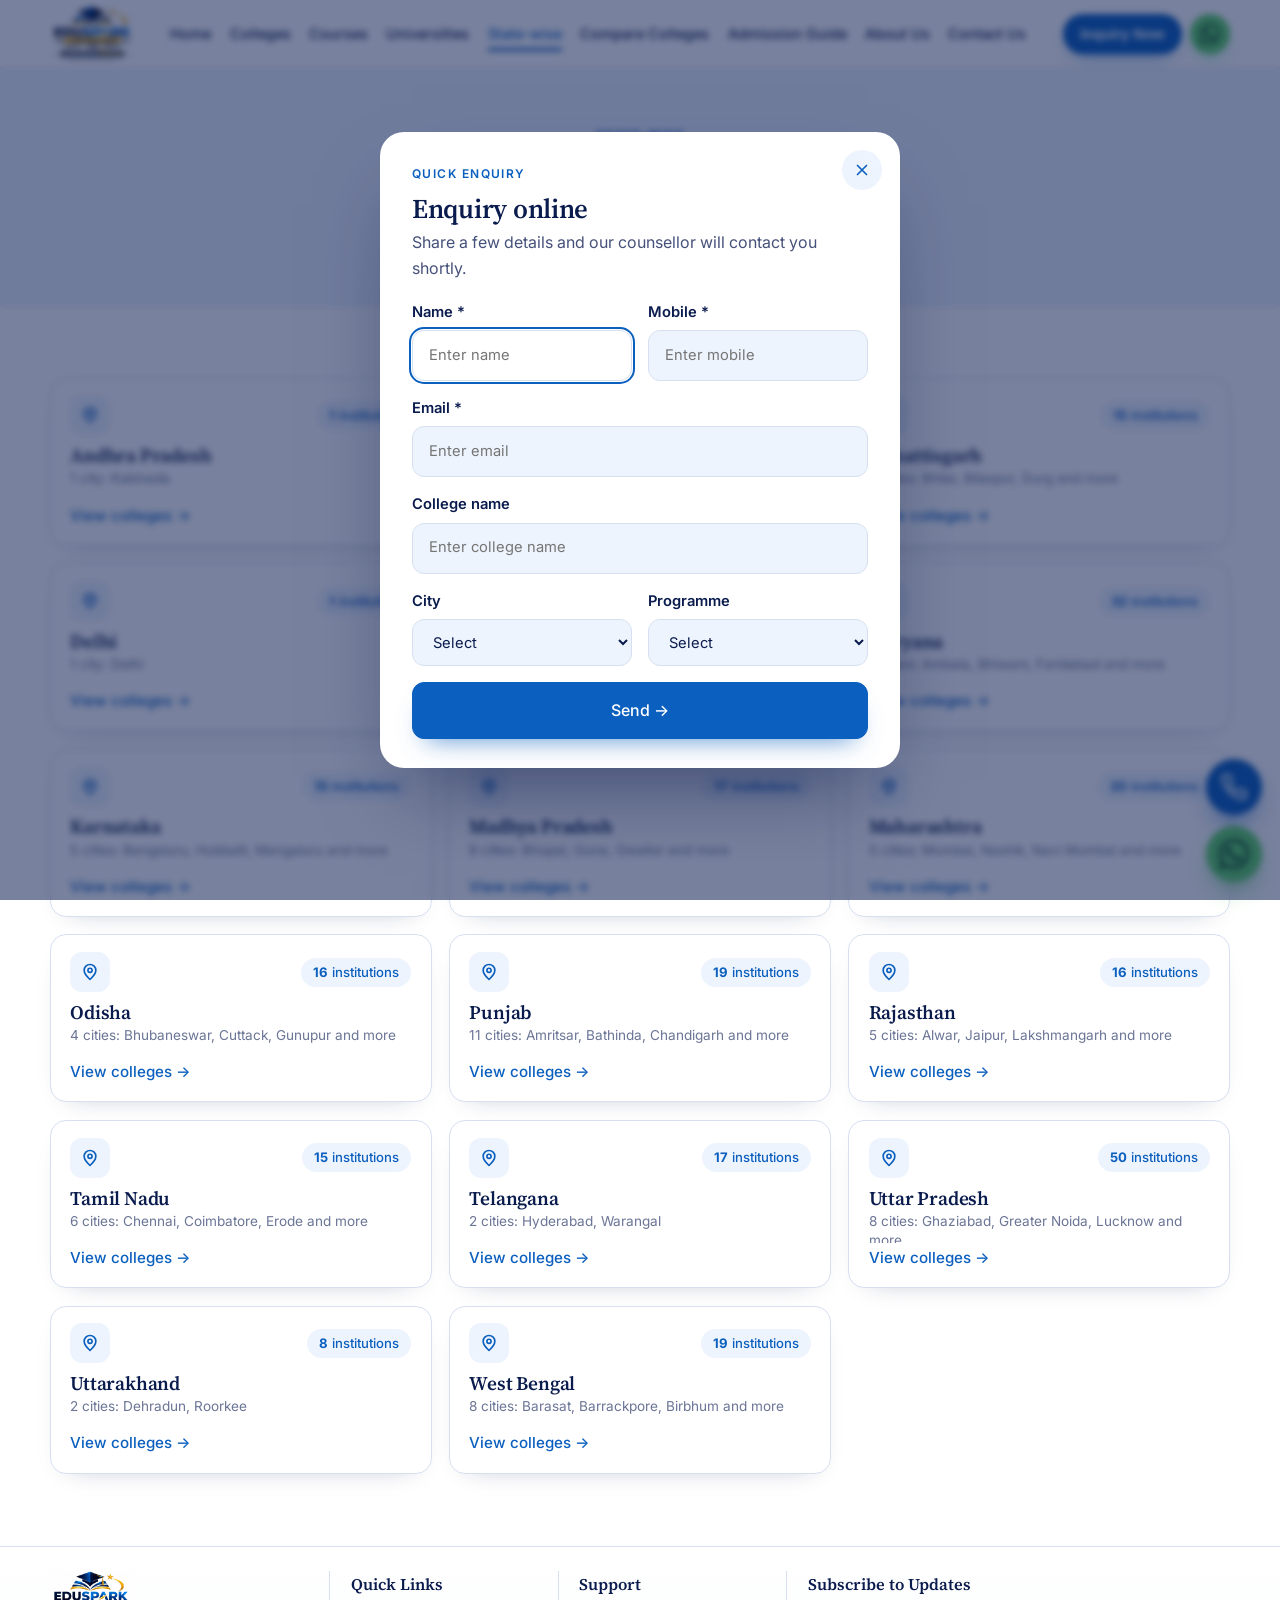
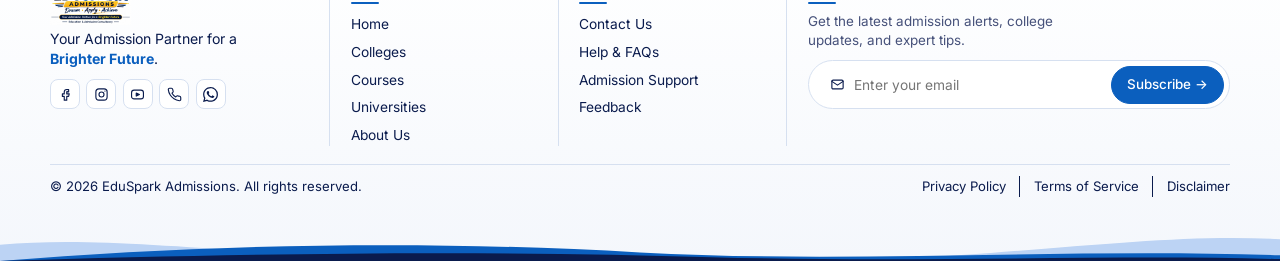
<file: statewise.html>
<!doctype html>
<html lang="en">
<head>
<meta charset="utf-8">
<meta name="viewport" content="width=device-width,initial-scale=1">
<title>State-wise listings – Eduspark</title>
<meta name="description" content="Browse colleges state by state.">
<link rel="preconnect" href="https://fonts.googleapis.com">
<link rel="preconnect" href="https://fonts.gstatic.com" crossorigin>
<link href="https://fonts.googleapis.com/css2?family=Bricolage+Grotesque:opsz,wght@12..96,800&family=Inter:wght@400;500;600&family=Source+Serif+4:opsz,wght@8..60,600&display=swap" rel="stylesheet">
<link rel="icon" href="assets/logo.png">
<link rel="stylesheet" href="css/style.css?v=171">
</head>
<body>
<header class="top"><div class="wrap">
  <a class="logo" href="index.html" aria-label="Eduspark Admissions, home"><img src="assets/logo.png" alt="Eduspark Admissions" width="84" height="56"></a>
  <nav><ul>
    <li><a href="index.html">Home</a></li>
    <li><a href="colleges.html">Colleges</a></li>
    <li><a href="courses.html">Courses</a></li>
    <li><a href="universities.html">Universities</a></li>
    <li><a href="statewise.html" class="on" aria-current="page">State-wise</a></li>
    <li><a href="compare.html">Compare Colleges</a></li>
    <li><a href="admission-guide.html">Admission Guide</a></li>
    <li><a href="about.html">About Us</a></li>
    <li><a href="contact.html">Contact Us</a></li>
  </ul></nav>
  <div class="hcta"><a class="hbtn hbtn-call tb-call" href="#" aria-label="Call us"><svg viewBox="0 0 24 24" fill="none" stroke="currentColor" stroke-width="2" stroke-linecap="round" stroke-linejoin="round" aria-hidden="true"><path d="M22 16.9v3a2 2 0 0 1-2.2 2 19.8 19.8 0 0 1-8.6-3.1 19.5 19.5 0 0 1-6-6A19.8 19.8 0 0 1 2.1 4.2 2 2 0 0 1 4.1 2h3a2 2 0 0 1 2 1.7c.1 1 .4 1.9.7 2.8a2 2 0 0 1-.5 2.1L8 9.9a16 16 0 0 0 6 6l1.3-1.3a2 2 0 0 1 2.1-.4c.9.3 1.8.6 2.8.7a2 2 0 0 1 1.7 2z"/></svg></a><a class="hbtn hbtn-wa tb-wa" href="#" target="_blank" rel="noopener" aria-label="Chat on WhatsApp"><svg viewBox="0 0 24 24" fill="currentColor" aria-hidden="true"><path d="M17.472 14.382c-.297-.149-1.758-.867-2.03-.967-.273-.099-.471-.148-.67.15-.197.297-.767.966-.94 1.164-.173.199-.347.223-.644.075-.3-.15-1.263-.465-2.403-1.485-.888-.795-1.484-1.77-1.66-2.07-.174-.3-.019-.465.13-.615.136-.135.301-.345.451-.52.146-.181.194-.301.297-.497.1-.21.049-.375-.025-.524-.075-.15-.672-1.62-.922-2.206-.24-.584-.487-.51-.672-.51-.172-.015-.371-.015-.571-.015-.2 0-.523.074-.797.359-.273.3-1.045 1.02-1.045 2.475s1.07 2.865 1.219 3.075c.149.18 2.095 3.195 5.076 4.483.709.3 1.263.489 1.694.626.712.226 1.36.194 1.872.118.571-.085 1.758-.719 2.006-1.413.248-.695.248-1.29.173-1.414-.074-.123-.272-.198-.57-.347m-5.421 7.403h-.004a9.87 9.87 0 01-5.031-1.378l-.361-.214-3.741.982.998-3.648-.235-.374a9.86 9.86 0 01-1.51-5.26c.001-5.45 4.436-9.884 9.888-9.884 2.64 0 5.122 1.03 6.988 2.898a9.825 9.825 0 012.893 6.994c-.003 5.45-4.437 9.884-9.885 9.884m8.413-18.297A11.815 11.815 0 0012.05 0C5.495 0 .16 5.335.157 11.892c0 2.096.547 4.142 1.588 5.945L.057 24l6.305-1.654a11.882 11.882 0 005.683 1.448h.005c6.554 0 11.89-5.335 11.893-11.893a11.821 11.821 0 00-3.48-8.413Z"/></svg><span>WhatsApp</span></a></div>
  <button class="menu-btn" aria-label="Menu" aria-expanded="false">&#9776;</button>
</div></header>

<section class="pagehead ctr"><div class="wrap">
  <p class="eyebrow">State-wise</p>
  <h1>State-wise listings</h1>
  <p class="lead">Pick a state to see its colleges and universities.</p>
</div></section>

<section><div class="wrap">
  <div class="grid3" id="state-grid"></div>
</div></section>

<footer class="fx"><div class="wrap">
  <div class="fx-grid">
    <div class="fx-brand"><a class="logo" href="index.html" aria-label="Eduspark Admissions, home"><img src="assets/logo.png" alt="Eduspark Admissions" width="144" height="96"></a>
      <p class="fx-tag">Your Admission Partner for a <b>Brighter Future</b>.</p>
      <div class="social"><a href="https://www.facebook.com/share/19rWBmRLNG/" target="_blank" rel="noopener noreferrer" aria-label="Eduspark on Facebook"><svg viewBox="0 0 24 24" fill="none" stroke="currentColor" stroke-width="1.8" stroke-linecap="round" stroke-linejoin="round" aria-hidden="true"><path d="M14 8h3V4h-3a4 4 0 0 0-4 4v3H7v4h3v6h4v-6h3l1-4h-4V8a1 1 0 0 1 1-1z"/></svg></a><a href="https://www.instagram.com/edusparkadmissions" target="_blank" rel="noopener noreferrer" aria-label="Eduspark on Instagram"><svg viewBox="0 0 24 24" fill="none" stroke="currentColor" stroke-width="1.8" stroke-linecap="round" stroke-linejoin="round" aria-hidden="true"><rect x="3" y="3" width="18" height="18" rx="5"/><circle cx="12" cy="12" r="4"/><circle cx="17.5" cy="6.5" r="1" fill="currentColor" stroke="none"/></svg></a><a href="https://youtube.com/@edusparkadmissions" target="_blank" rel="noopener noreferrer" aria-label="Eduspark on YouTube"><svg viewBox="0 0 24 24" fill="none" stroke="currentColor" stroke-width="1.8" stroke-linecap="round" stroke-linejoin="round" aria-hidden="true"><rect x="2.5" y="5" width="19" height="14" rx="4"/><path d="m10 9.5 5 2.5-5 2.5z" fill="currentColor"/></svg></a><a class="tb-call" href="#" aria-label="Call us"><svg viewBox="0 0 24 24" fill="none" stroke="currentColor" stroke-width="1.8" stroke-linecap="round" stroke-linejoin="round" aria-hidden="true"><path d="M22 16.9v3a2 2 0 0 1-2.2 2 19.8 19.8 0 0 1-8.6-3.1 19.5 19.5 0 0 1-6-6A19.8 19.8 0 0 1 2.1 4.2 2 2 0 0 1 4.1 2h3a2 2 0 0 1 2 1.7c.1 1 .4 1.9.7 2.8a2 2 0 0 1-.5 2.1L8 9.9a16 16 0 0 0 6 6l1.3-1.3a2 2 0 0 1 2.1-.4c.9.3 1.8.6 2.8.7a2 2 0 0 1 1.7 2z"/></svg></a><a class="tb-wa" href="#" target="_blank" rel="noopener noreferrer" aria-label="Chat on WhatsApp"><svg viewBox="0 0 24 24" fill="currentColor" style="width:15px;height:15px" aria-hidden="true"><path d="M17.472 14.382c-.297-.149-1.758-.867-2.03-.967-.273-.099-.471-.148-.67.15-.197.297-.767.966-.94 1.164-.173.199-.347.223-.644.075-.3-.15-1.263-.465-2.403-1.485-.888-.795-1.484-1.77-1.66-2.07-.174-.3-.019-.465.13-.615.136-.135.301-.345.451-.52.146-.181.194-.301.297-.497.1-.21.049-.375-.025-.524-.075-.15-.672-1.62-.922-2.206-.24-.584-.487-.51-.672-.51-.172-.015-.371-.015-.571-.015-.2 0-.523.074-.797.359-.273.3-1.045 1.02-1.045 2.475s1.07 2.865 1.219 3.075c.149.18 2.095 3.195 5.076 4.483.709.3 1.263.489 1.694.626.712.226 1.36.194 1.872.118.571-.085 1.758-.719 2.006-1.413.248-.695.248-1.29.173-1.414-.074-.123-.272-.198-.57-.347m-5.421 7.403h-.004a9.87 9.87 0 01-5.031-1.378l-.361-.214-3.741.982.998-3.648-.235-.374a9.86 9.86 0 01-1.51-5.26c.001-5.45 4.436-9.884 9.888-9.884 2.64 0 5.122 1.03 6.988 2.898a9.825 9.825 0 012.893 6.994c-.003 5.45-4.437 9.884-9.885 9.884m8.413-18.297A11.815 11.815 0 0012.05 0C5.495 0 .16 5.335.157 11.892c0 2.096.547 4.142 1.588 5.945L.057 24l6.305-1.654a11.882 11.882 0 005.683 1.448h.005c6.554 0 11.89-5.335 11.893-11.893a11.821 11.821 0 00-3.48-8.413Z"/></svg></a></div></div>
    <div><h4>Quick Links</h4><ul><li><a href="index.html">Home</a></li><li><a href="colleges.html">Colleges</a></li><li><a href="courses.html">Courses</a></li><li><a href="universities.html">Universities</a></li><li><a href="about.html">About Us</a></li></ul></div>
    <div><h4>Support</h4><ul><li><a href="contact.html">Contact Us</a></li><li><a href="admission-guide.html">Help &amp; FAQs</a></li><li><a href="admission-guide.html">Admission Support</a></li><li><a href="contact.html">Feedback</a></li></ul></div>
    <div class="fx-sub"><h4>Subscribe to Updates</h4>
      <p>Get the latest admission alerts, college updates, and expert tips.</p>
      <form id="subscribe"><label class="fx-mail"><svg viewBox="0 0 24 24" fill="none" stroke="currentColor" stroke-width="1.8" stroke-linecap="round" stroke-linejoin="round" aria-hidden="true"><rect x="3" y="5" width="18" height="14" rx="2"/><path d="m3 7 9 6 9-6"/></svg><input type="email" required placeholder="Enter your email" aria-label="Email address"></label><button class="btn" type="submit">Subscribe &rarr;</button></form>
      <p class="fx-note" id="sub-note" role="status"></p></div>
  </div>
  <div class="fx-bottom"><span>&copy; 2026 EduSpark Admissions. All rights reserved.</span><nav aria-label="Legal"><a href="privacy.html">Privacy Policy</a><a href="terms.html">Terms of Service</a><a href="disclaimer.html">Disclaimer</a></nav></div>
</div>
<svg class="fwave" viewBox="0 0 1440 80" preserveAspectRatio="none" aria-hidden="true"><path d="M0 80V46C110 26 230 60 430 72V80Z" fill="#BCD3F4"/><path d="M1440 80V34C1320 22 1210 54 1010 76V80Z" fill="#BCD3F4"/><path d="M0 80C240 44 480 36 720 62C960 86 1200 52 1440 68V80Z" fill="#0B5FBE"/><path d="M0 80C300 62 560 58 800 72C1040 84 1250 66 1440 76V80Z" fill="#0A1B4D"/></svg>
</footer>
<div class="qe" id="qe" role="dialog" aria-modal="true" aria-labelledby="qe-t" hidden>
  <div class="qe-card">
    <button class="qe-x" type="button" aria-label="Close enquiry form"><svg viewBox="0 0 24 24" fill="none" stroke="currentColor" stroke-width="2.2" stroke-linecap="round" aria-hidden="true"><path d="M6 6l12 12M18 6 6 18"/></svg></button>
    <p class="eyebrow">Quick enquiry</p>
    <h2 id="qe-t">Enquiry online</h2>
    <p class="qe-sub">Share a few details and our counsellor will contact you shortly.</p>
    <form id="qe-form">
      <div class="qe-row">
        <label>Name *<input name="name" required autocomplete="name" placeholder="Enter name"></label>
        <label>Mobile *<input name="phone" type="tel" pattern="[0-9+ ]{10,14}" required autocomplete="tel" placeholder="Enter mobile"></label>
      </div>
      <label>Email *<input name="email" type="email" required autocomplete="email" placeholder="Enter email"></label>
      <label>College name<input name="college" list="qe-colleges" placeholder="Enter college name" autocomplete="off"><datalist id="qe-colleges"></datalist></label>
      <div class="qe-row">
        <label>City<select name="city" id="qe-city"><option value="">Select</option></select></label>
        <label>Programme<select name="course"><option value="">Select</option><option>B.Tech / BE</option><option>Polytechnic</option><option>BBA</option><option>BCA</option><option>MBA / PGDM</option><option>MCA</option><option>Hotel Management</option><option>BA-LLB / BBA-LLB</option><option>B.Sc Agriculture</option><option>B.Pharmacy</option><option>B.P.T</option><option>GNM</option><option>B.Sc Nursing</option><option>Other</option></select></label>
      </div>
      <button class="btn" type="submit">Send &rarr;</button>
    </form>
  </div>
</div>
<script src="js/data.js?v=35"></script>
<script src="js/courses.js?v=3"></script>
<script src="js/main.js?v=116"></script>
</body>
</html>
</file>
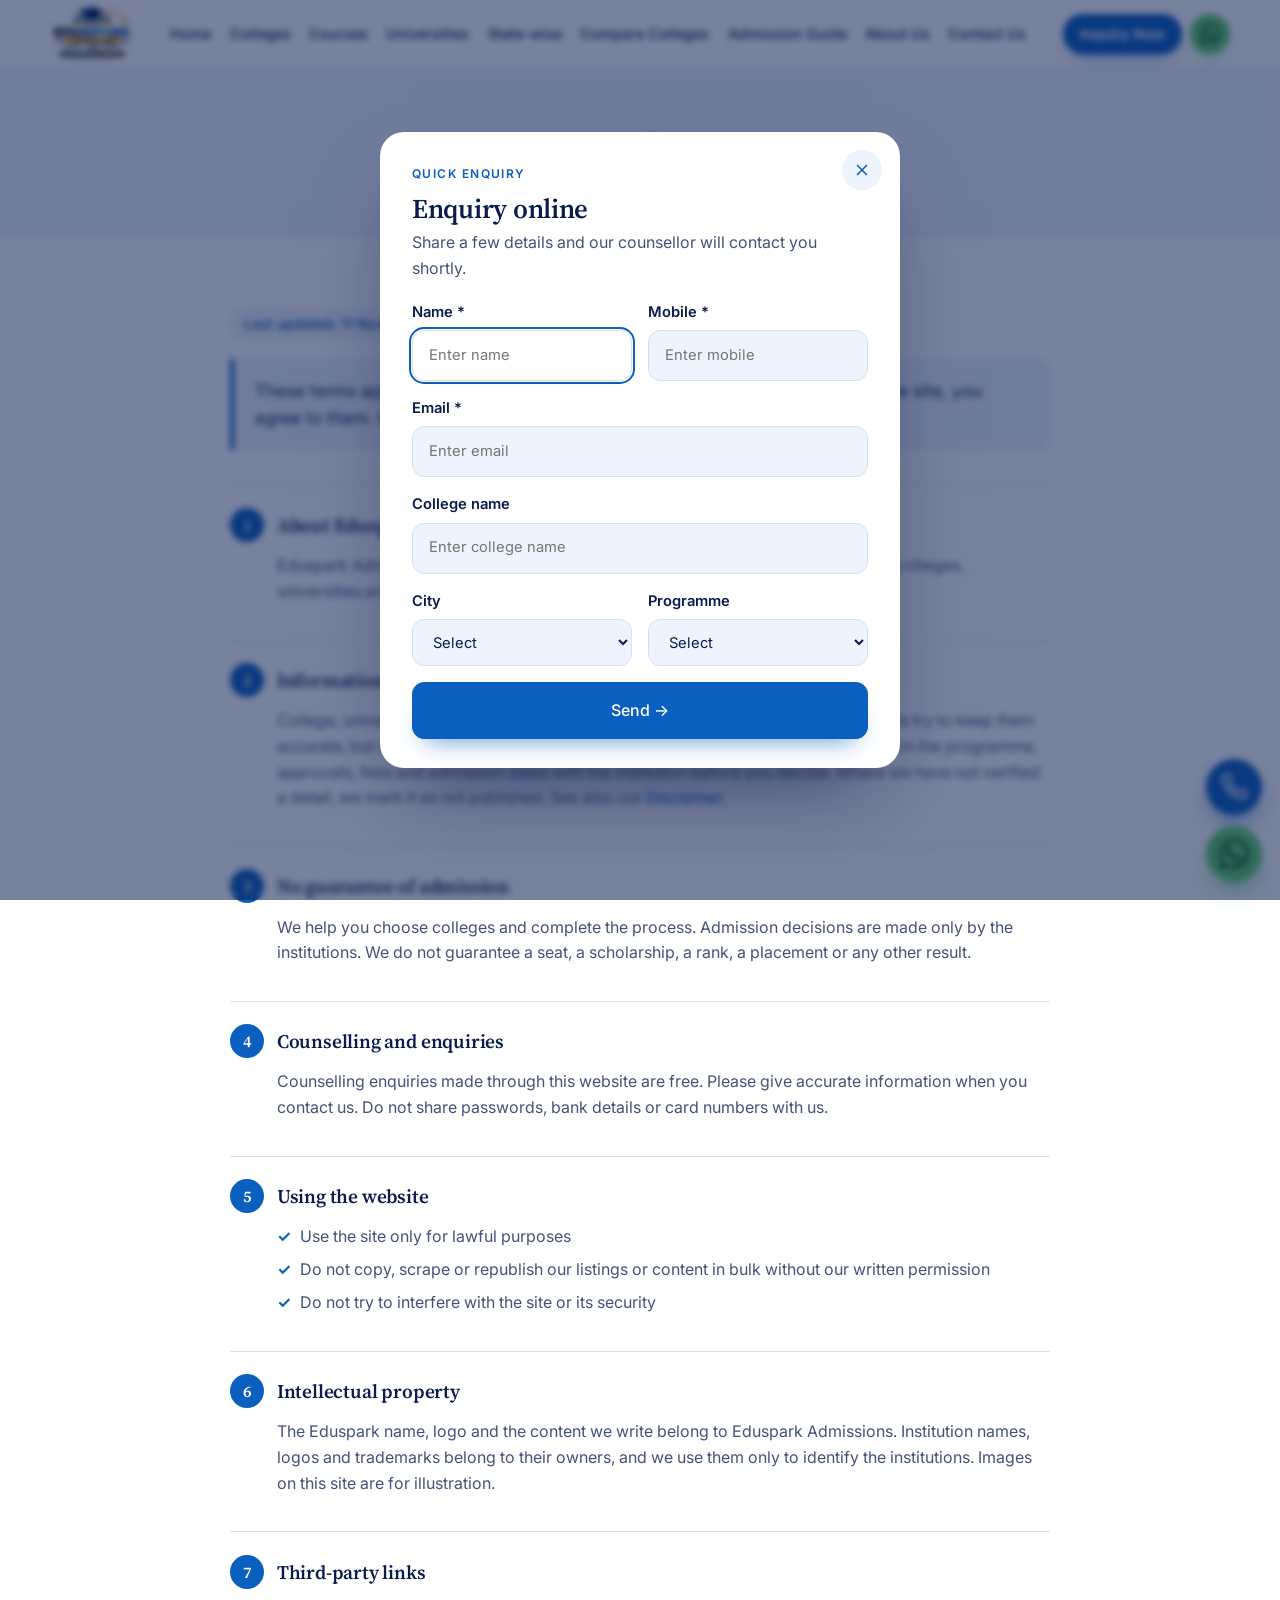
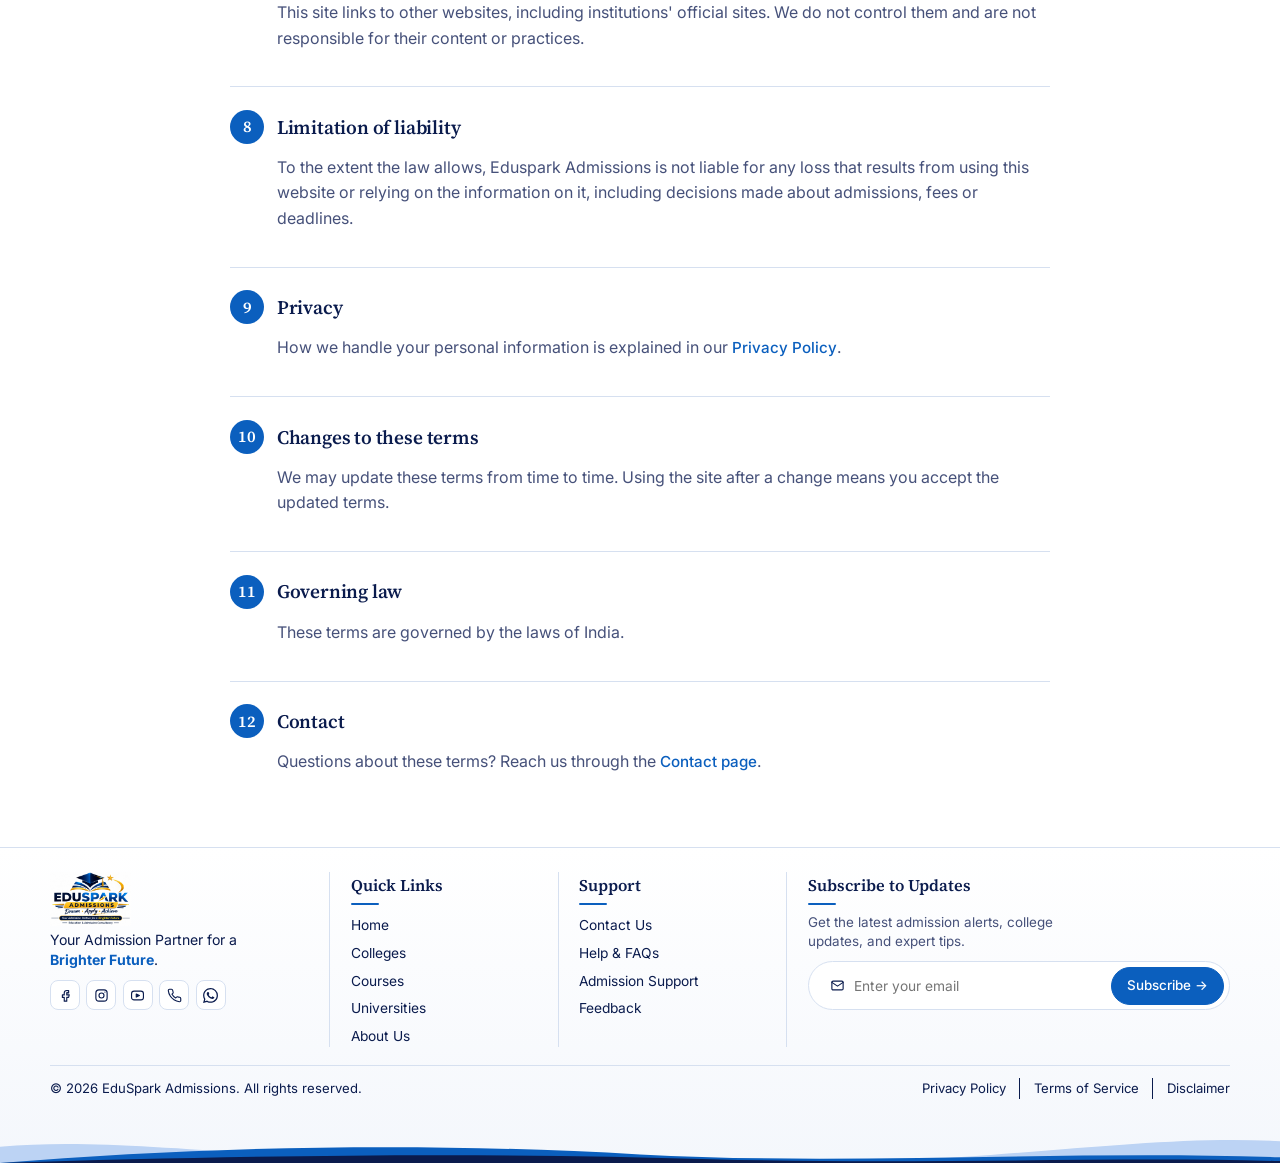
<file: terms.html>
<!doctype html>
<html lang="en">
<head>
<meta charset="utf-8">
<meta name="viewport" content="width=device-width,initial-scale=1">
<title>Terms of Service – Eduspark</title>
<meta name="description" content="Terms of Service">
<link rel="preconnect" href="https://fonts.googleapis.com">
<link rel="preconnect" href="https://fonts.gstatic.com" crossorigin>
<link href="https://fonts.googleapis.com/css2?family=Bricolage+Grotesque:opsz,wght@12..96,800&family=Inter:wght@400;500;600&family=Source+Serif+4:opsz,wght@8..60,600&display=swap" rel="stylesheet">
<link rel="icon" href="assets/logo.png">
<link rel="stylesheet" href="css/style.css?v=171">
</head>
<body>
<header class="top"><div class="wrap">
  <a class="logo" href="index.html" aria-label="Eduspark Admissions, home"><img src="assets/logo.png" alt="Eduspark Admissions" width="84" height="56"></a>
  <nav><ul>
    <li><a href="index.html">Home</a></li>
    <li><a href="colleges.html">Colleges</a></li>
    <li><a href="courses.html">Courses</a></li>
    <li><a href="universities.html">Universities</a></li>
    <li><a href="statewise.html">State-wise</a></li>
    <li><a href="compare.html">Compare Colleges</a></li>
    <li><a href="admission-guide.html">Admission Guide</a></li>
    <li><a href="about.html">About Us</a></li>
    <li><a href="contact.html">Contact Us</a></li>
  </ul></nav>
  <div class="hcta"><a class="hbtn hbtn-call tb-call" href="#" aria-label="Call us"><svg viewBox="0 0 24 24" fill="none" stroke="currentColor" stroke-width="2" stroke-linecap="round" stroke-linejoin="round" aria-hidden="true"><path d="M22 16.9v3a2 2 0 0 1-2.2 2 19.8 19.8 0 0 1-8.6-3.1 19.5 19.5 0 0 1-6-6A19.8 19.8 0 0 1 2.1 4.2 2 2 0 0 1 4.1 2h3a2 2 0 0 1 2 1.7c.1 1 .4 1.9.7 2.8a2 2 0 0 1-.5 2.1L8 9.9a16 16 0 0 0 6 6l1.3-1.3a2 2 0 0 1 2.1-.4c.9.3 1.8.6 2.8.7a2 2 0 0 1 1.7 2z"/></svg></a><a class="hbtn hbtn-wa tb-wa" href="#" target="_blank" rel="noopener" aria-label="Chat on WhatsApp"><svg viewBox="0 0 24 24" fill="currentColor" aria-hidden="true"><path d="M17.472 14.382c-.297-.149-1.758-.867-2.03-.967-.273-.099-.471-.148-.67.15-.197.297-.767.966-.94 1.164-.173.199-.347.223-.644.075-.3-.15-1.263-.465-2.403-1.485-.888-.795-1.484-1.77-1.66-2.07-.174-.3-.019-.465.13-.615.136-.135.301-.345.451-.52.146-.181.194-.301.297-.497.1-.21.049-.375-.025-.524-.075-.15-.672-1.62-.922-2.206-.24-.584-.487-.51-.672-.51-.172-.015-.371-.015-.571-.015-.2 0-.523.074-.797.359-.273.3-1.045 1.02-1.045 2.475s1.07 2.865 1.219 3.075c.149.18 2.095 3.195 5.076 4.483.709.3 1.263.489 1.694.626.712.226 1.36.194 1.872.118.571-.085 1.758-.719 2.006-1.413.248-.695.248-1.29.173-1.414-.074-.123-.272-.198-.57-.347m-5.421 7.403h-.004a9.87 9.87 0 01-5.031-1.378l-.361-.214-3.741.982.998-3.648-.235-.374a9.86 9.86 0 01-1.51-5.26c.001-5.45 4.436-9.884 9.888-9.884 2.64 0 5.122 1.03 6.988 2.898a9.825 9.825 0 012.893 6.994c-.003 5.45-4.437 9.884-9.885 9.884m8.413-18.297A11.815 11.815 0 0012.05 0C5.495 0 .16 5.335.157 11.892c0 2.096.547 4.142 1.588 5.945L.057 24l6.305-1.654a11.882 11.882 0 005.683 1.448h.005c6.554 0 11.89-5.335 11.893-11.893a11.821 11.821 0 00-3.48-8.413Z"/></svg><span>WhatsApp</span></a></div>
  <button class="menu-btn" aria-label="Menu" aria-expanded="false">&#9776;</button>
</div></header>

<section class="pagehead ctr"><div class="wrap"><h1>Terms of Service</h1></div></section>

<section><div class="wrap prose wide">
<p class="meta">Last updated: 11 November 2026</p>
<p>These terms apply when you use the Eduspark Admissions website. By using the site, you agree to them. If you do not agree, please do not use the site.</p>
<h3>About Eduspark</h3>
<p>Eduspark Admissions is an education and admission consultancy. This website lists colleges, universities and courses and lets you contact our counsellors.</p>
<h3>Information on this website</h3>
<p>College, university and course details are indicative and meant as a starting point. We try to keep them accurate, but we do not promise that they are complete, current or error-free. Confirm the programme, approvals, fees and admission dates with the institution before you decide. Where we have not verified a detail, we mark it as not published. See also our <a class="arrow" href="disclaimer.html">Disclaimer</a>.</p>
<h3>No guarantee of admission</h3>
<p>We help you choose colleges and complete the process. Admission decisions are made only by the institutions. We do not guarantee a seat, a scholarship, a rank, a placement or any other result.</p>
<h3>Counselling and enquiries</h3>
<p>Counselling enquiries made through this website are free. Please give accurate information when you contact us. Do not share passwords, bank details or card numbers with us.</p>
<h3>Using the website</h3>
<ul class="ticks"><li>Use the site only for lawful purposes</li><li>Do not copy, scrape or republish our listings or content in bulk without our written permission</li><li>Do not try to interfere with the site or its security</li></ul>
<h3>Intellectual property</h3>
<p>The Eduspark name, logo and the content we write belong to Eduspark Admissions. Institution names, logos and trademarks belong to their owners, and we use them only to identify the institutions. Images on this site are for illustration.</p>
<h3>Third-party links</h3>
<p>This site links to other websites, including institutions' official sites. We do not control them and are not responsible for their content or practices.</p>
<h3>Limitation of liability</h3>
<p>To the extent the law allows, Eduspark Admissions is not liable for any loss that results from using this website or relying on the information on it, including decisions made about admissions, fees or deadlines.</p>
<h3>Privacy</h3>
<p>How we handle your personal information is explained in our <a class="arrow" href="privacy.html">Privacy Policy</a>.</p>
<h3>Changes to these terms</h3>
<p>We may update these terms from time to time. Using the site after a change means you accept the updated terms.</p>
<h3>Governing law</h3>
<p>These terms are governed by the laws of India.</p>
<h3>Contact</h3>
<p>Questions about these terms? Reach us through the <a class="arrow" href="contact.html">Contact page</a>.</p>
</div></section>

<footer class="fx"><div class="wrap">
  <div class="fx-grid">
    <div class="fx-brand"><a class="logo" href="index.html" aria-label="Eduspark Admissions, home"><img src="assets/logo.png" alt="Eduspark Admissions" width="144" height="96"></a>
      <p class="fx-tag">Your Admission Partner for a <b>Brighter Future</b>.</p>
      <div class="social"><a href="https://www.facebook.com/share/19rWBmRLNG/" target="_blank" rel="noopener noreferrer" aria-label="Eduspark on Facebook"><svg viewBox="0 0 24 24" fill="none" stroke="currentColor" stroke-width="1.8" stroke-linecap="round" stroke-linejoin="round" aria-hidden="true"><path d="M14 8h3V4h-3a4 4 0 0 0-4 4v3H7v4h3v6h4v-6h3l1-4h-4V8a1 1 0 0 1 1-1z"/></svg></a><a href="https://www.instagram.com/edusparkadmissions" target="_blank" rel="noopener noreferrer" aria-label="Eduspark on Instagram"><svg viewBox="0 0 24 24" fill="none" stroke="currentColor" stroke-width="1.8" stroke-linecap="round" stroke-linejoin="round" aria-hidden="true"><rect x="3" y="3" width="18" height="18" rx="5"/><circle cx="12" cy="12" r="4"/><circle cx="17.5" cy="6.5" r="1" fill="currentColor" stroke="none"/></svg></a><a href="https://youtube.com/@edusparkadmissions" target="_blank" rel="noopener noreferrer" aria-label="Eduspark on YouTube"><svg viewBox="0 0 24 24" fill="none" stroke="currentColor" stroke-width="1.8" stroke-linecap="round" stroke-linejoin="round" aria-hidden="true"><rect x="2.5" y="5" width="19" height="14" rx="4"/><path d="m10 9.5 5 2.5-5 2.5z" fill="currentColor"/></svg></a><a class="tb-call" href="#" aria-label="Call us"><svg viewBox="0 0 24 24" fill="none" stroke="currentColor" stroke-width="1.8" stroke-linecap="round" stroke-linejoin="round" aria-hidden="true"><path d="M22 16.9v3a2 2 0 0 1-2.2 2 19.8 19.8 0 0 1-8.6-3.1 19.5 19.5 0 0 1-6-6A19.8 19.8 0 0 1 2.1 4.2 2 2 0 0 1 4.1 2h3a2 2 0 0 1 2 1.7c.1 1 .4 1.9.7 2.8a2 2 0 0 1-.5 2.1L8 9.9a16 16 0 0 0 6 6l1.3-1.3a2 2 0 0 1 2.1-.4c.9.3 1.8.6 2.8.7a2 2 0 0 1 1.7 2z"/></svg></a><a class="tb-wa" href="#" target="_blank" rel="noopener noreferrer" aria-label="Chat on WhatsApp"><svg viewBox="0 0 24 24" fill="currentColor" style="width:15px;height:15px" aria-hidden="true"><path d="M17.472 14.382c-.297-.149-1.758-.867-2.03-.967-.273-.099-.471-.148-.67.15-.197.297-.767.966-.94 1.164-.173.199-.347.223-.644.075-.3-.15-1.263-.465-2.403-1.485-.888-.795-1.484-1.77-1.66-2.07-.174-.3-.019-.465.13-.615.136-.135.301-.345.451-.52.146-.181.194-.301.297-.497.1-.21.049-.375-.025-.524-.075-.15-.672-1.62-.922-2.206-.24-.584-.487-.51-.672-.51-.172-.015-.371-.015-.571-.015-.2 0-.523.074-.797.359-.273.3-1.045 1.02-1.045 2.475s1.07 2.865 1.219 3.075c.149.18 2.095 3.195 5.076 4.483.709.3 1.263.489 1.694.626.712.226 1.36.194 1.872.118.571-.085 1.758-.719 2.006-1.413.248-.695.248-1.29.173-1.414-.074-.123-.272-.198-.57-.347m-5.421 7.403h-.004a9.87 9.87 0 01-5.031-1.378l-.361-.214-3.741.982.998-3.648-.235-.374a9.86 9.86 0 01-1.51-5.26c.001-5.45 4.436-9.884 9.888-9.884 2.64 0 5.122 1.03 6.988 2.898a9.825 9.825 0 012.893 6.994c-.003 5.45-4.437 9.884-9.885 9.884m8.413-18.297A11.815 11.815 0 0012.05 0C5.495 0 .16 5.335.157 11.892c0 2.096.547 4.142 1.588 5.945L.057 24l6.305-1.654a11.882 11.882 0 005.683 1.448h.005c6.554 0 11.89-5.335 11.893-11.893a11.821 11.821 0 00-3.48-8.413Z"/></svg></a></div></div>
    <div><h4>Quick Links</h4><ul><li><a href="index.html">Home</a></li><li><a href="colleges.html">Colleges</a></li><li><a href="courses.html">Courses</a></li><li><a href="universities.html">Universities</a></li><li><a href="about.html">About Us</a></li></ul></div>
    <div><h4>Support</h4><ul><li><a href="contact.html">Contact Us</a></li><li><a href="admission-guide.html">Help &amp; FAQs</a></li><li><a href="admission-guide.html">Admission Support</a></li><li><a href="contact.html">Feedback</a></li></ul></div>
    <div class="fx-sub"><h4>Subscribe to Updates</h4>
      <p>Get the latest admission alerts, college updates, and expert tips.</p>
      <form id="subscribe"><label class="fx-mail"><svg viewBox="0 0 24 24" fill="none" stroke="currentColor" stroke-width="1.8" stroke-linecap="round" stroke-linejoin="round" aria-hidden="true"><rect x="3" y="5" width="18" height="14" rx="2"/><path d="m3 7 9 6 9-6"/></svg><input type="email" required placeholder="Enter your email" aria-label="Email address"></label><button class="btn" type="submit">Subscribe &rarr;</button></form>
      <p class="fx-note" id="sub-note" role="status"></p></div>
  </div>
  <div class="fx-bottom"><span>&copy; 2026 EduSpark Admissions. All rights reserved.</span><nav aria-label="Legal"><a href="privacy.html">Privacy Policy</a><a href="terms.html">Terms of Service</a><a href="disclaimer.html">Disclaimer</a></nav></div>
</div>
<svg class="fwave" viewBox="0 0 1440 80" preserveAspectRatio="none" aria-hidden="true"><path d="M0 80V46C110 26 230 60 430 72V80Z" fill="#BCD3F4"/><path d="M1440 80V34C1320 22 1210 54 1010 76V80Z" fill="#BCD3F4"/><path d="M0 80C240 44 480 36 720 62C960 86 1200 52 1440 68V80Z" fill="#0B5FBE"/><path d="M0 80C300 62 560 58 800 72C1040 84 1250 66 1440 76V80Z" fill="#0A1B4D"/></svg>
</footer>
<div class="qe" id="qe" role="dialog" aria-modal="true" aria-labelledby="qe-t" hidden>
  <div class="qe-card">
    <button class="qe-x" type="button" aria-label="Close enquiry form"><svg viewBox="0 0 24 24" fill="none" stroke="currentColor" stroke-width="2.2" stroke-linecap="round" aria-hidden="true"><path d="M6 6l12 12M18 6 6 18"/></svg></button>
    <p class="eyebrow">Quick enquiry</p>
    <h2 id="qe-t">Enquiry online</h2>
    <p class="qe-sub">Share a few details and our counsellor will contact you shortly.</p>
    <form id="qe-form">
      <div class="qe-row">
        <label>Name *<input name="name" required autocomplete="name" placeholder="Enter name"></label>
        <label>Mobile *<input name="phone" type="tel" pattern="[0-9+ ]{10,14}" required autocomplete="tel" placeholder="Enter mobile"></label>
      </div>
      <label>Email *<input name="email" type="email" required autocomplete="email" placeholder="Enter email"></label>
      <label>College name<input name="college" list="qe-colleges" placeholder="Enter college name" autocomplete="off"><datalist id="qe-colleges"></datalist></label>
      <div class="qe-row">
        <label>City<select name="city" id="qe-city"><option value="">Select</option></select></label>
        <label>Programme<select name="course"><option value="">Select</option><option>B.Tech / BE</option><option>Polytechnic</option><option>BBA</option><option>BCA</option><option>MBA / PGDM</option><option>MCA</option><option>Hotel Management</option><option>BA-LLB / BBA-LLB</option><option>B.Sc Agriculture</option><option>B.Pharmacy</option><option>B.P.T</option><option>GNM</option><option>B.Sc Nursing</option><option>Other</option></select></label>
      </div>
      <button class="btn" type="submit">Send &rarr;</button>
    </form>
  </div>
</div>
<script src="js/data.js?v=35"></script>
<script src="js/courses.js?v=3"></script>
<script src="js/main.js?v=116"></script>
</body>
</html>
</file>
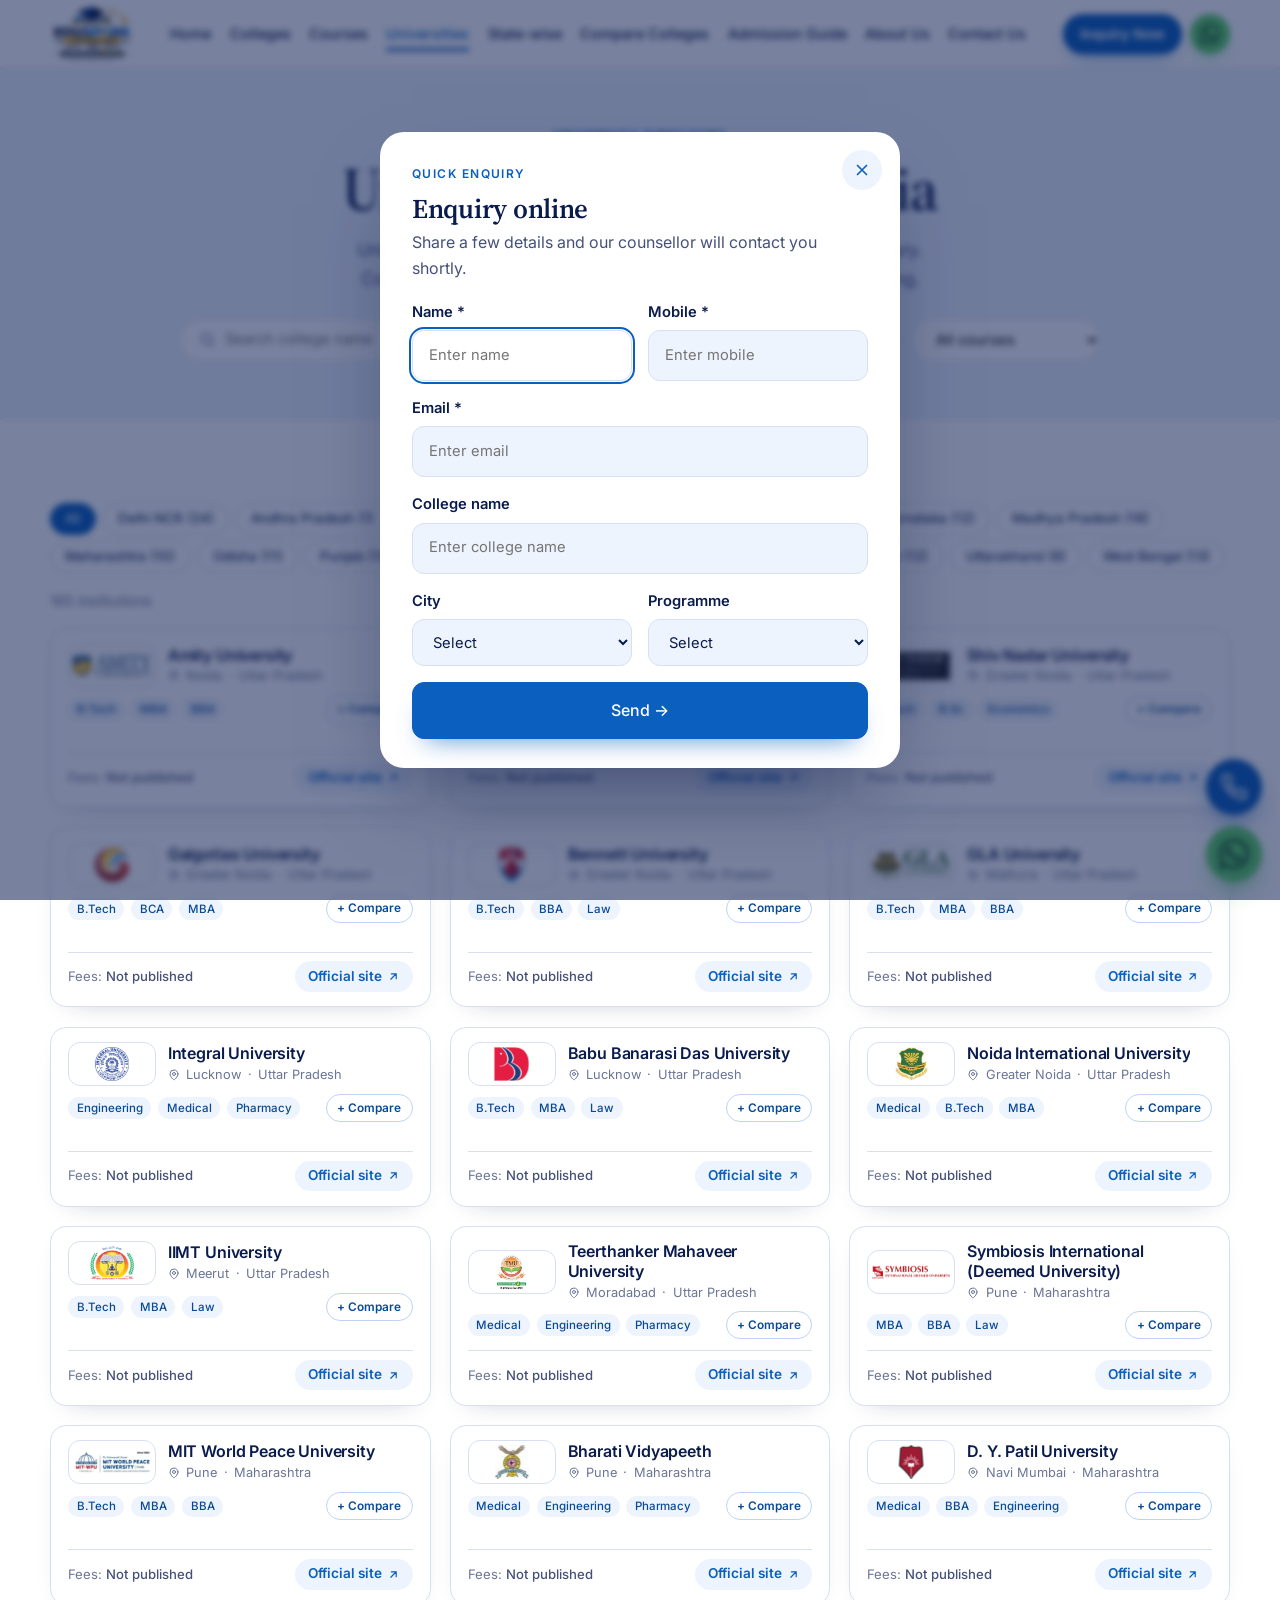
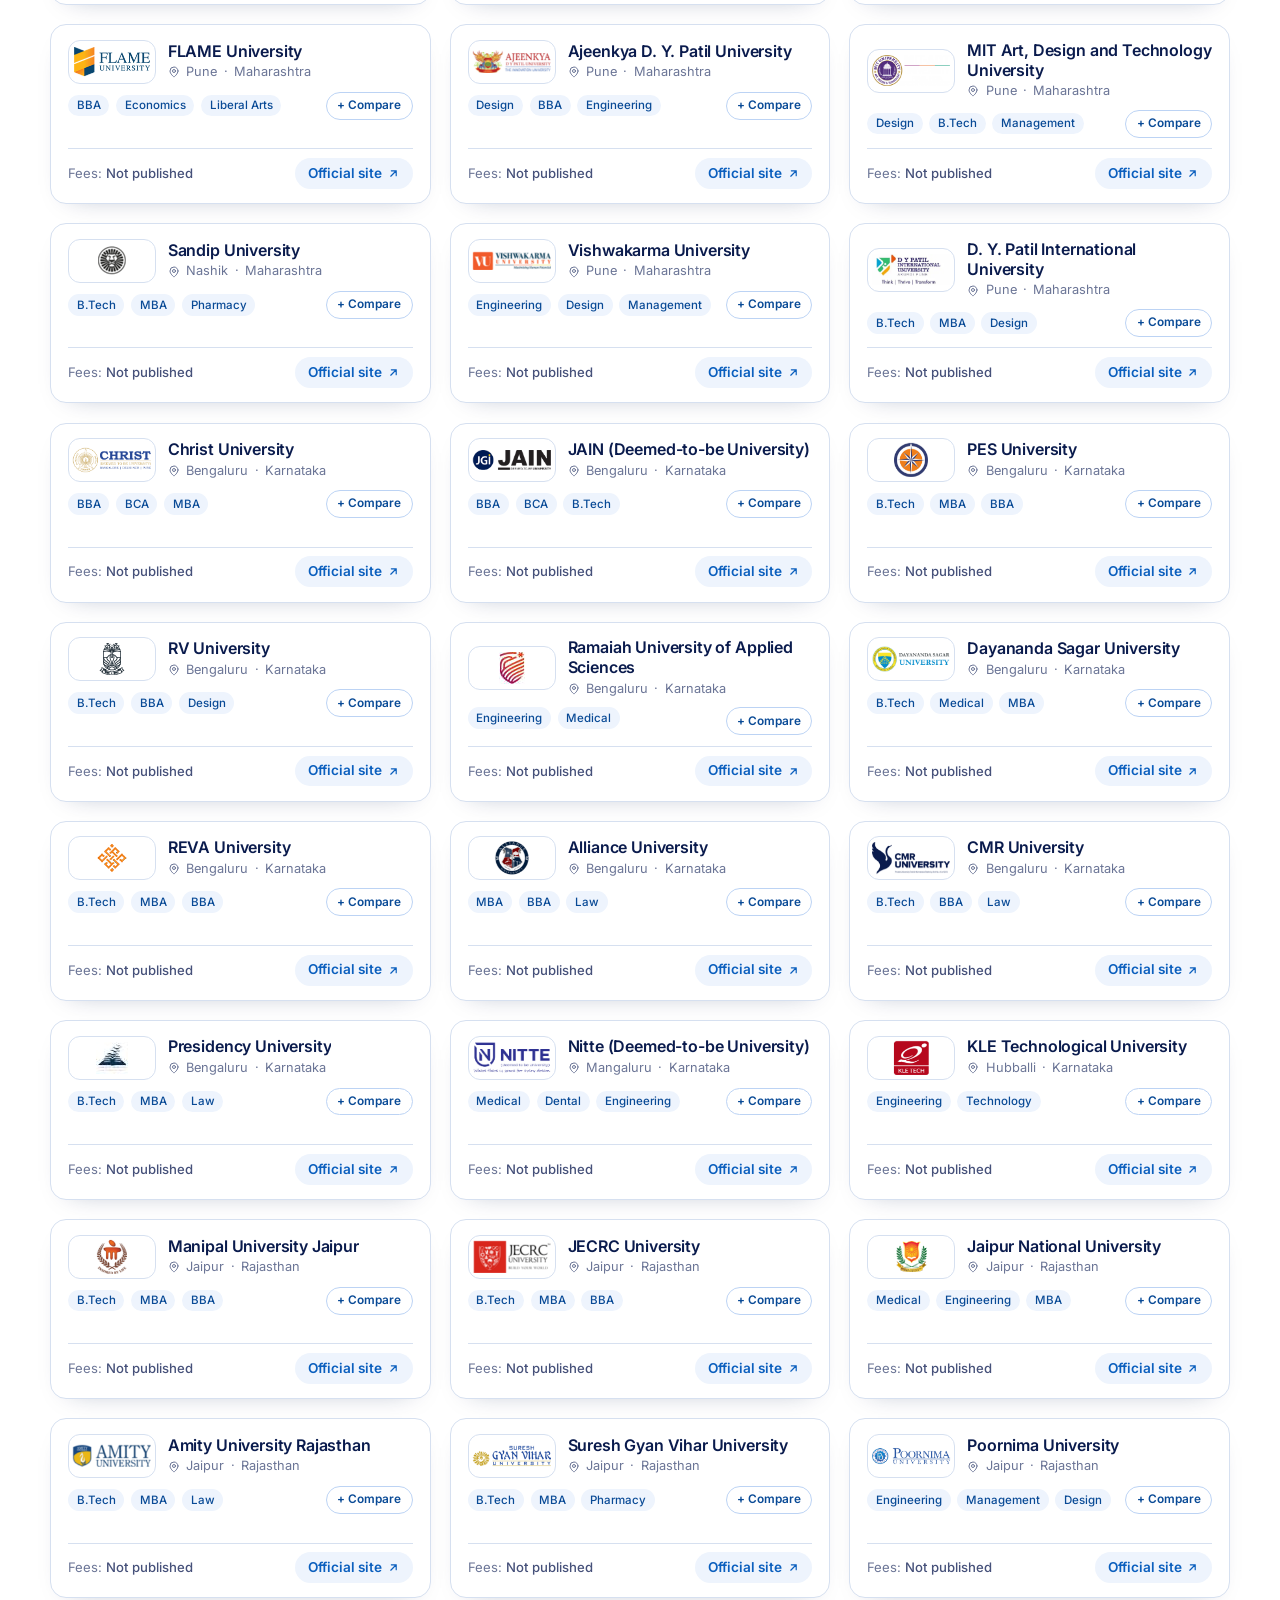
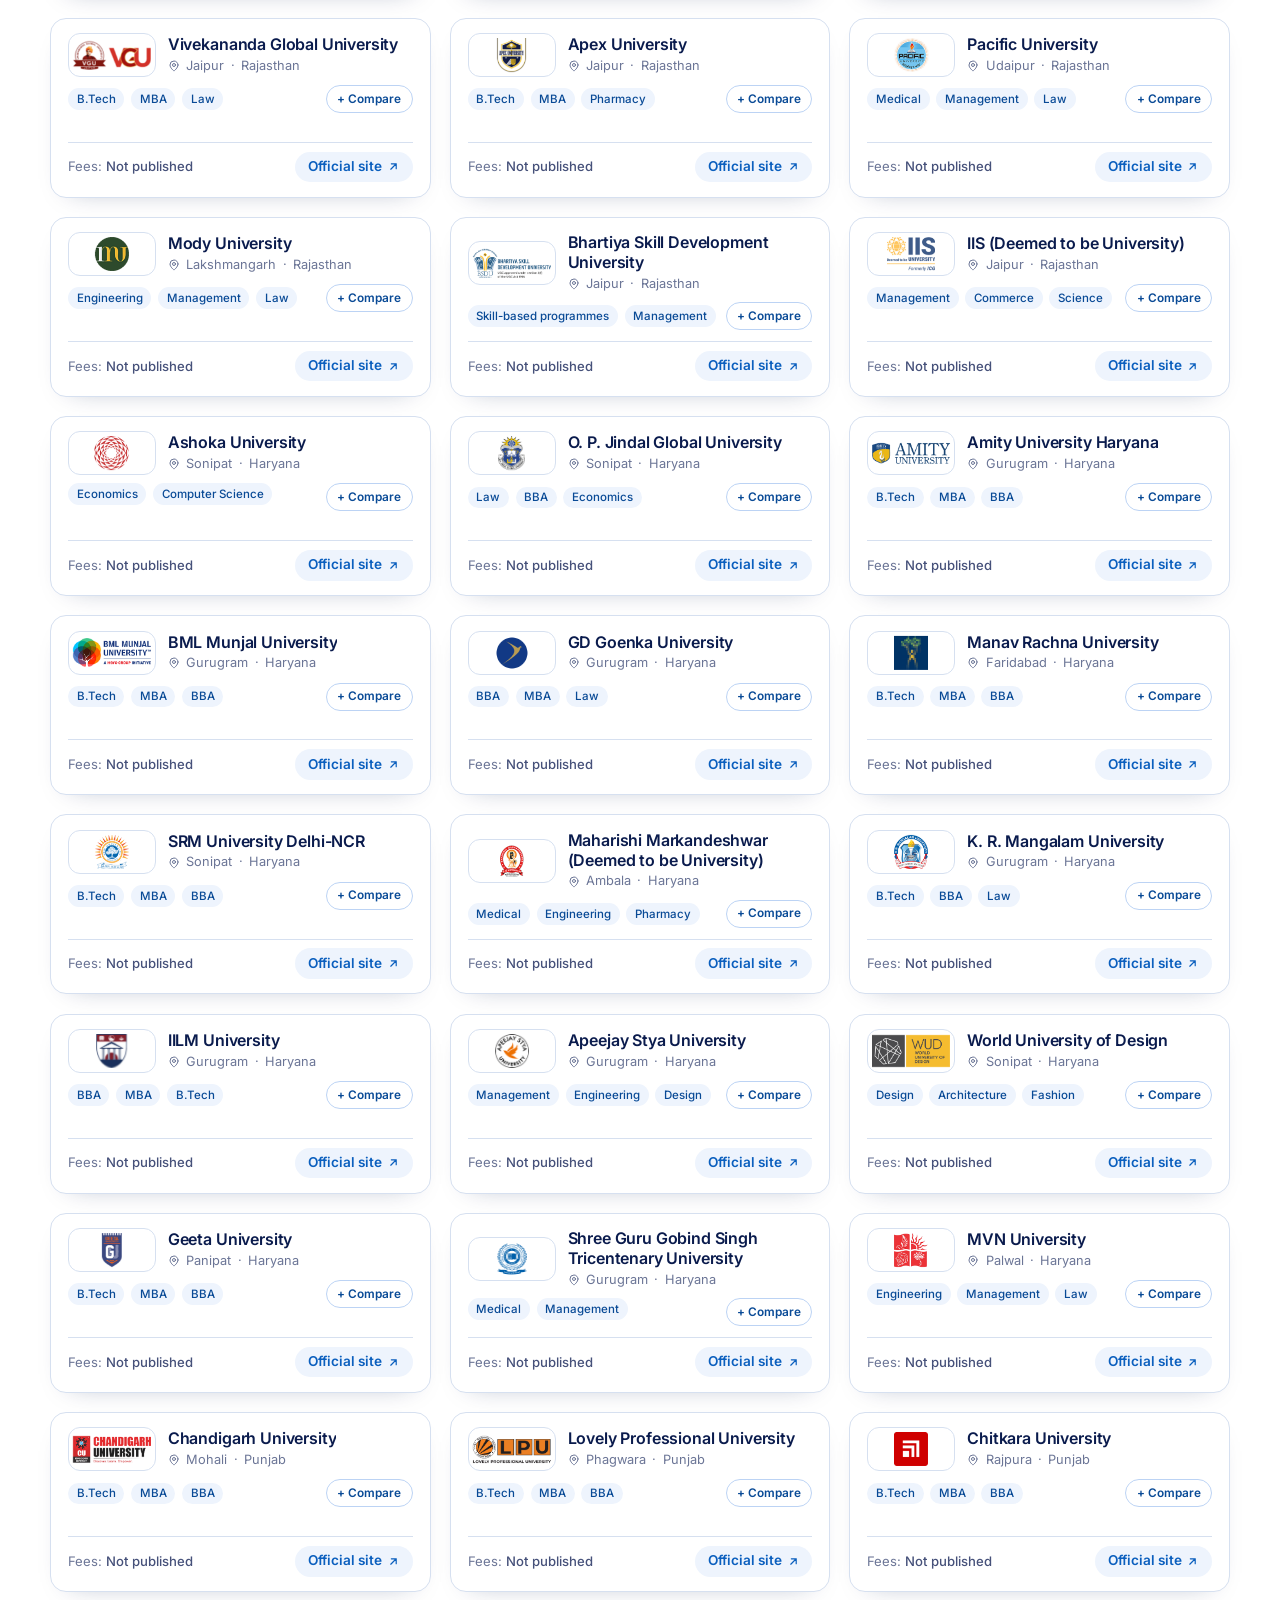
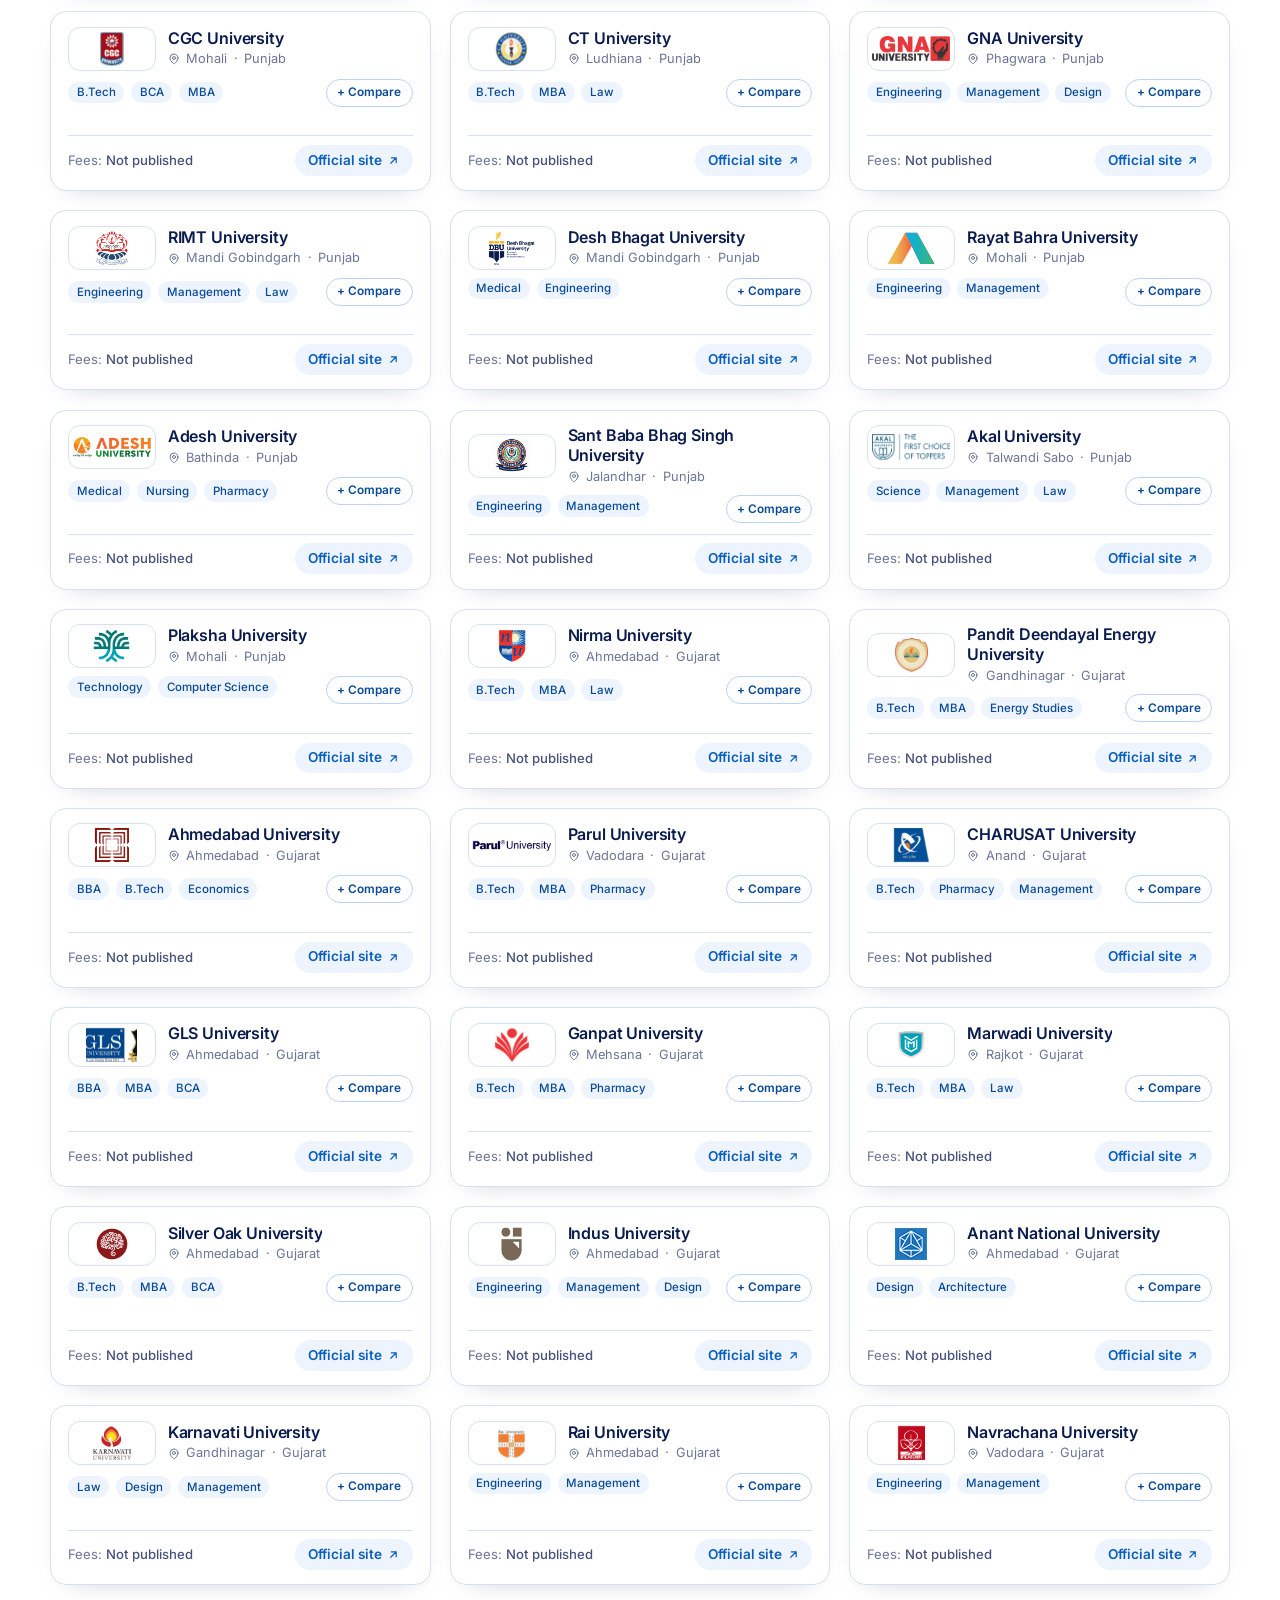
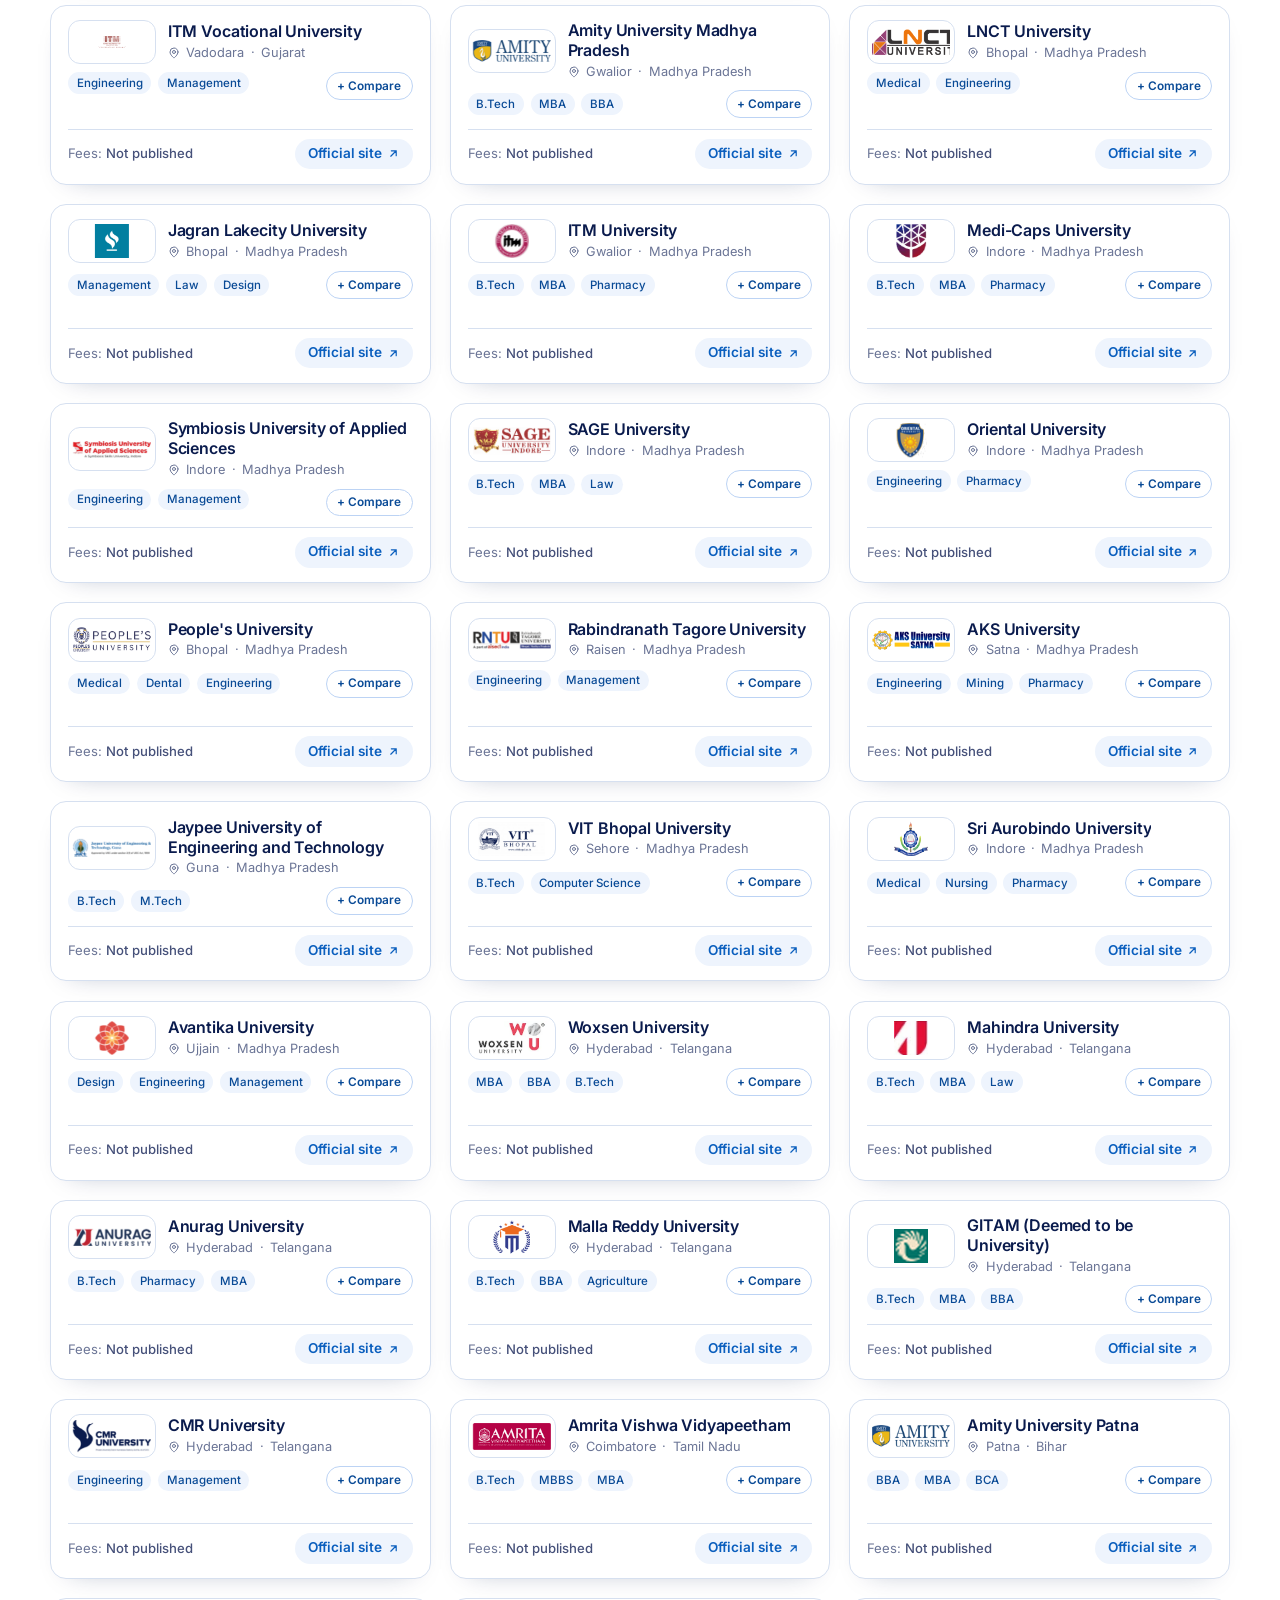
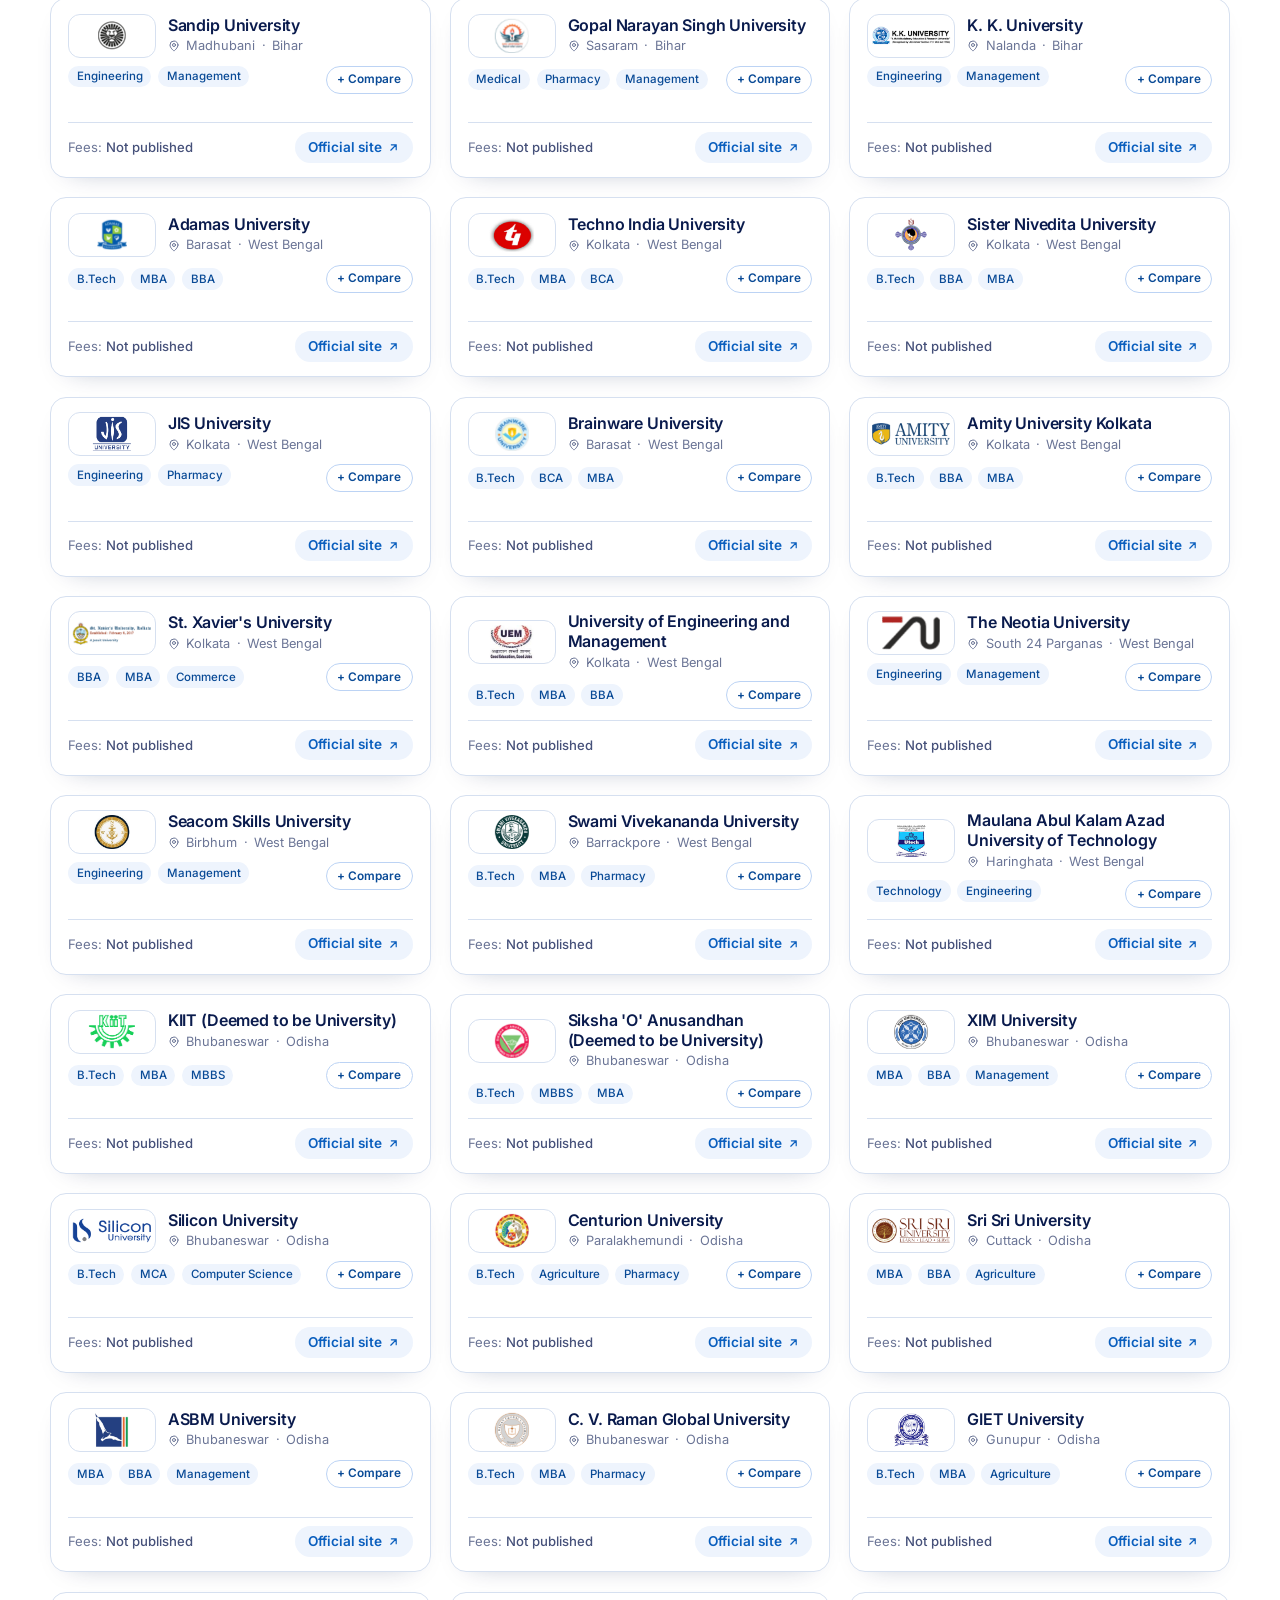
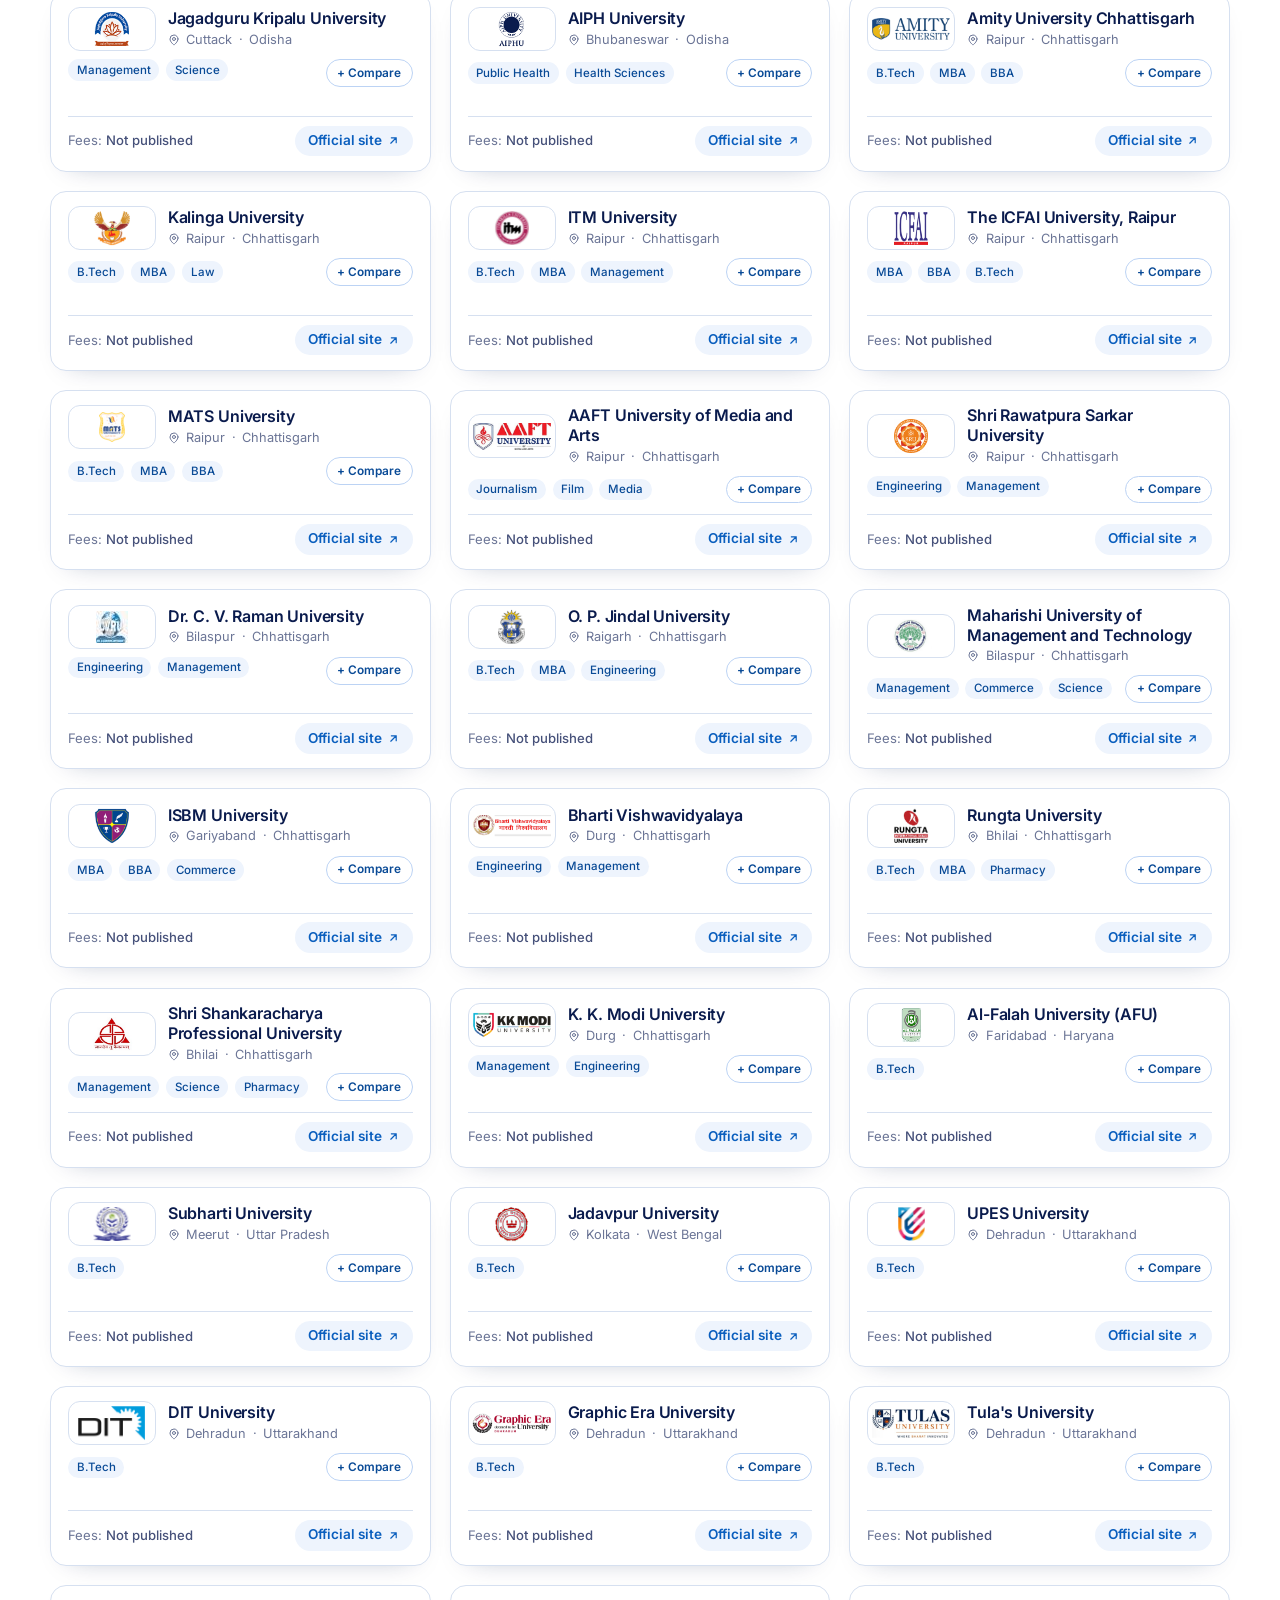
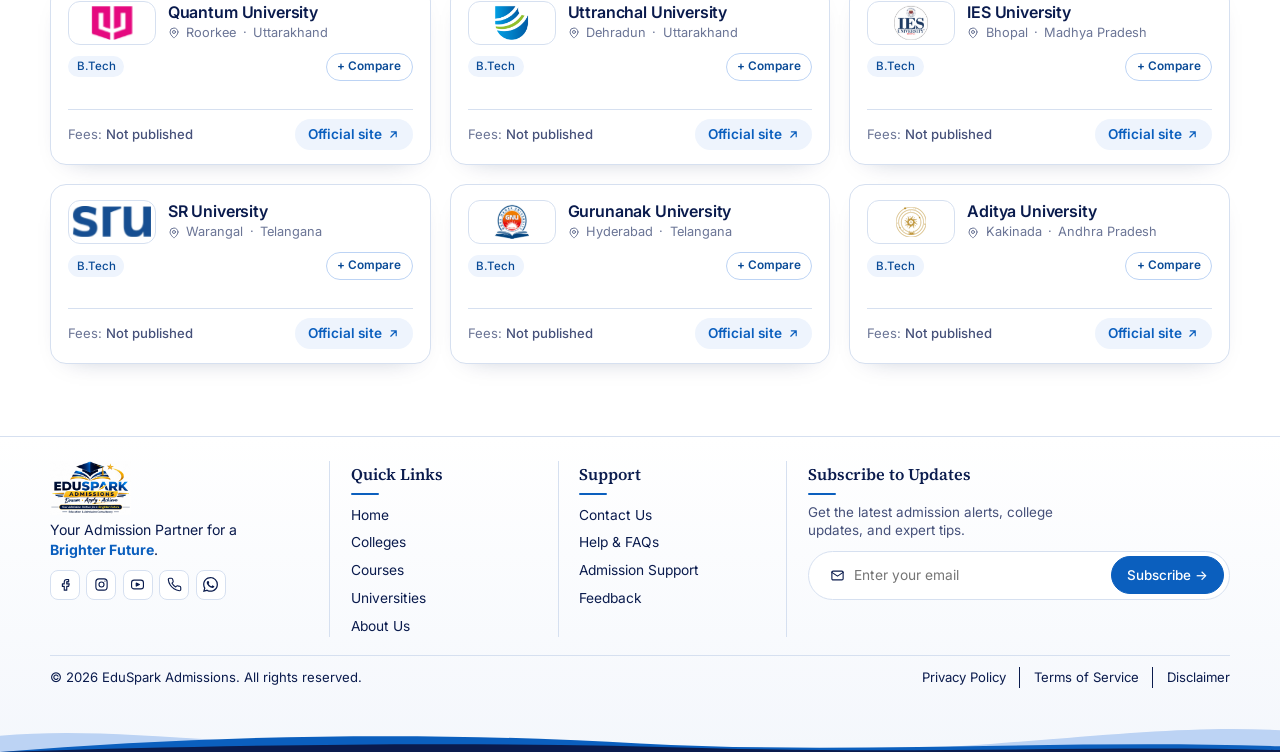
<file: universities.html>
<!doctype html>
<html lang="en">
<head>
<meta charset="utf-8">
<meta name="viewport" content="width=device-width,initial-scale=1">
<title>University directory – Eduspark</title>
<meta name="description" content="Universities and deemed universities across India, with state, city and course filters.">
<link rel="preconnect" href="https://fonts.googleapis.com">
<link rel="preconnect" href="https://fonts.gstatic.com" crossorigin>
<link href="https://fonts.googleapis.com/css2?family=Bricolage+Grotesque:opsz,wght@12..96,800&family=Inter:wght@400;500;600&family=Source+Serif+4:opsz,wght@8..60,600&display=swap" rel="stylesheet">
<link rel="icon" href="assets/logo.png">
<link rel="stylesheet" href="css/style.css?v=171">
</head>
<body>
<header class="top"><div class="wrap">
  <a class="logo" href="index.html" aria-label="Eduspark Admissions, home"><img src="assets/logo.png" alt="Eduspark Admissions" width="84" height="56"></a>
  <nav><ul>
    <li><a href="index.html">Home</a></li>
    <li><a href="colleges.html">Colleges</a></li>
    <li><a href="courses.html">Courses</a></li>
    <li><a href="universities.html" class="on" aria-current="page">Universities</a></li>
    <li><a href="statewise.html">State-wise</a></li>
    <li><a href="compare.html">Compare Colleges</a></li>
    <li><a href="admission-guide.html">Admission Guide</a></li>
    <li><a href="about.html">About Us</a></li>
    <li><a href="contact.html">Contact Us</a></li>
  </ul></nav>
  <div class="hcta"><a class="hbtn hbtn-call tb-call" href="#" aria-label="Call us"><svg viewBox="0 0 24 24" fill="none" stroke="currentColor" stroke-width="2" stroke-linecap="round" stroke-linejoin="round" aria-hidden="true"><path d="M22 16.9v3a2 2 0 0 1-2.2 2 19.8 19.8 0 0 1-8.6-3.1 19.5 19.5 0 0 1-6-6A19.8 19.8 0 0 1 2.1 4.2 2 2 0 0 1 4.1 2h3a2 2 0 0 1 2 1.7c.1 1 .4 1.9.7 2.8a2 2 0 0 1-.5 2.1L8 9.9a16 16 0 0 0 6 6l1.3-1.3a2 2 0 0 1 2.1-.4c.9.3 1.8.6 2.8.7a2 2 0 0 1 1.7 2z"/></svg></a><a class="hbtn hbtn-wa tb-wa" href="#" target="_blank" rel="noopener" aria-label="Chat on WhatsApp"><svg viewBox="0 0 24 24" fill="currentColor" aria-hidden="true"><path d="M17.472 14.382c-.297-.149-1.758-.867-2.03-.967-.273-.099-.471-.148-.67.15-.197.297-.767.966-.94 1.164-.173.199-.347.223-.644.075-.3-.15-1.263-.465-2.403-1.485-.888-.795-1.484-1.77-1.66-2.07-.174-.3-.019-.465.13-.615.136-.135.301-.345.451-.52.146-.181.194-.301.297-.497.1-.21.049-.375-.025-.524-.075-.15-.672-1.62-.922-2.206-.24-.584-.487-.51-.672-.51-.172-.015-.371-.015-.571-.015-.2 0-.523.074-.797.359-.273.3-1.045 1.02-1.045 2.475s1.07 2.865 1.219 3.075c.149.18 2.095 3.195 5.076 4.483.709.3 1.263.489 1.694.626.712.226 1.36.194 1.872.118.571-.085 1.758-.719 2.006-1.413.248-.695.248-1.29.173-1.414-.074-.123-.272-.198-.57-.347m-5.421 7.403h-.004a9.87 9.87 0 01-5.031-1.378l-.361-.214-3.741.982.998-3.648-.235-.374a9.86 9.86 0 01-1.51-5.26c.001-5.45 4.436-9.884 9.888-9.884 2.64 0 5.122 1.03 6.988 2.898a9.825 9.825 0 012.893 6.994c-.003 5.45-4.437 9.884-9.885 9.884m8.413-18.297A11.815 11.815 0 0012.05 0C5.495 0 .16 5.335.157 11.892c0 2.096.547 4.142 1.588 5.945L.057 24l6.305-1.654a11.882 11.882 0 005.683 1.448h.005c6.554 0 11.89-5.335 11.893-11.893a11.821 11.821 0 00-3.48-8.413Z"/></svg><span>WhatsApp</span></a></div>
  <button class="menu-btn" aria-label="Menu" aria-expanded="false">&#9776;</button>
</div></header>

<section class="pagehead"><div class="wrap">
  <p class="eyebrow">University directory</p>
  <h1>Universities across India</h1>
  <p class="lead">Universities, deemed universities and vidyapeeths from the directory. Course lists are indicative: verify with the institution before applying.</p>
  <div class="filters">
    <label class="sbox"><svg viewBox="0 0 24 24" fill="none" stroke-width="2" stroke-linecap="round"><circle cx="11" cy="11" r="7"/><path d="m20 20-3.5-3.5"/></svg><input id="q" type="search" placeholder="Search college name" aria-label="Search college name"></label>
    <select id="state" aria-label="State"></select>
    <select id="city" aria-label="City"></select>
    <select id="course" aria-label="Course"></select>
  </div>
</div></section>

<section><div class="wrap">
  <p class="catnote" id="catnote"></p>
  <div class="cityline" id="cityline"></div>
  <p class="count" id="count" role="status"></p>
  <div class="grid3" id="list" data-kind="university"></div>
</div></section>

<footer class="fx"><div class="wrap">
  <div class="fx-grid">
    <div class="fx-brand"><a class="logo" href="index.html" aria-label="Eduspark Admissions, home"><img src="assets/logo.png" alt="Eduspark Admissions" width="144" height="96"></a>
      <p class="fx-tag">Your Admission Partner for a <b>Brighter Future</b>.</p>
      <div class="social"><a href="https://www.facebook.com/share/19rWBmRLNG/" target="_blank" rel="noopener noreferrer" aria-label="Eduspark on Facebook"><svg viewBox="0 0 24 24" fill="none" stroke="currentColor" stroke-width="1.8" stroke-linecap="round" stroke-linejoin="round" aria-hidden="true"><path d="M14 8h3V4h-3a4 4 0 0 0-4 4v3H7v4h3v6h4v-6h3l1-4h-4V8a1 1 0 0 1 1-1z"/></svg></a><a href="https://www.instagram.com/edusparkadmissions" target="_blank" rel="noopener noreferrer" aria-label="Eduspark on Instagram"><svg viewBox="0 0 24 24" fill="none" stroke="currentColor" stroke-width="1.8" stroke-linecap="round" stroke-linejoin="round" aria-hidden="true"><rect x="3" y="3" width="18" height="18" rx="5"/><circle cx="12" cy="12" r="4"/><circle cx="17.5" cy="6.5" r="1" fill="currentColor" stroke="none"/></svg></a><a href="https://youtube.com/@edusparkadmissions" target="_blank" rel="noopener noreferrer" aria-label="Eduspark on YouTube"><svg viewBox="0 0 24 24" fill="none" stroke="currentColor" stroke-width="1.8" stroke-linecap="round" stroke-linejoin="round" aria-hidden="true"><rect x="2.5" y="5" width="19" height="14" rx="4"/><path d="m10 9.5 5 2.5-5 2.5z" fill="currentColor"/></svg></a><a class="tb-call" href="#" aria-label="Call us"><svg viewBox="0 0 24 24" fill="none" stroke="currentColor" stroke-width="1.8" stroke-linecap="round" stroke-linejoin="round" aria-hidden="true"><path d="M22 16.9v3a2 2 0 0 1-2.2 2 19.8 19.8 0 0 1-8.6-3.1 19.5 19.5 0 0 1-6-6A19.8 19.8 0 0 1 2.1 4.2 2 2 0 0 1 4.1 2h3a2 2 0 0 1 2 1.7c.1 1 .4 1.9.7 2.8a2 2 0 0 1-.5 2.1L8 9.9a16 16 0 0 0 6 6l1.3-1.3a2 2 0 0 1 2.1-.4c.9.3 1.8.6 2.8.7a2 2 0 0 1 1.7 2z"/></svg></a><a class="tb-wa" href="#" target="_blank" rel="noopener noreferrer" aria-label="Chat on WhatsApp"><svg viewBox="0 0 24 24" fill="currentColor" style="width:15px;height:15px" aria-hidden="true"><path d="M17.472 14.382c-.297-.149-1.758-.867-2.03-.967-.273-.099-.471-.148-.67.15-.197.297-.767.966-.94 1.164-.173.199-.347.223-.644.075-.3-.15-1.263-.465-2.403-1.485-.888-.795-1.484-1.77-1.66-2.07-.174-.3-.019-.465.13-.615.136-.135.301-.345.451-.52.146-.181.194-.301.297-.497.1-.21.049-.375-.025-.524-.075-.15-.672-1.62-.922-2.206-.24-.584-.487-.51-.672-.51-.172-.015-.371-.015-.571-.015-.2 0-.523.074-.797.359-.273.3-1.045 1.02-1.045 2.475s1.07 2.865 1.219 3.075c.149.18 2.095 3.195 5.076 4.483.709.3 1.263.489 1.694.626.712.226 1.36.194 1.872.118.571-.085 1.758-.719 2.006-1.413.248-.695.248-1.29.173-1.414-.074-.123-.272-.198-.57-.347m-5.421 7.403h-.004a9.87 9.87 0 01-5.031-1.378l-.361-.214-3.741.982.998-3.648-.235-.374a9.86 9.86 0 01-1.51-5.26c.001-5.45 4.436-9.884 9.888-9.884 2.64 0 5.122 1.03 6.988 2.898a9.825 9.825 0 012.893 6.994c-.003 5.45-4.437 9.884-9.885 9.884m8.413-18.297A11.815 11.815 0 0012.05 0C5.495 0 .16 5.335.157 11.892c0 2.096.547 4.142 1.588 5.945L.057 24l6.305-1.654a11.882 11.882 0 005.683 1.448h.005c6.554 0 11.89-5.335 11.893-11.893a11.821 11.821 0 00-3.48-8.413Z"/></svg></a></div></div>
    <div><h4>Quick Links</h4><ul><li><a href="index.html">Home</a></li><li><a href="colleges.html">Colleges</a></li><li><a href="courses.html">Courses</a></li><li><a href="universities.html">Universities</a></li><li><a href="about.html">About Us</a></li></ul></div>
    <div><h4>Support</h4><ul><li><a href="contact.html">Contact Us</a></li><li><a href="admission-guide.html">Help &amp; FAQs</a></li><li><a href="admission-guide.html">Admission Support</a></li><li><a href="contact.html">Feedback</a></li></ul></div>
    <div class="fx-sub"><h4>Subscribe to Updates</h4>
      <p>Get the latest admission alerts, college updates, and expert tips.</p>
      <form id="subscribe"><label class="fx-mail"><svg viewBox="0 0 24 24" fill="none" stroke="currentColor" stroke-width="1.8" stroke-linecap="round" stroke-linejoin="round" aria-hidden="true"><rect x="3" y="5" width="18" height="14" rx="2"/><path d="m3 7 9 6 9-6"/></svg><input type="email" required placeholder="Enter your email" aria-label="Email address"></label><button class="btn" type="submit">Subscribe &rarr;</button></form>
      <p class="fx-note" id="sub-note" role="status"></p></div>
  </div>
  <div class="fx-bottom"><span>&copy; 2026 EduSpark Admissions. All rights reserved.</span><nav aria-label="Legal"><a href="privacy.html">Privacy Policy</a><a href="terms.html">Terms of Service</a><a href="disclaimer.html">Disclaimer</a></nav></div>
</div>
<svg class="fwave" viewBox="0 0 1440 80" preserveAspectRatio="none" aria-hidden="true"><path d="M0 80V46C110 26 230 60 430 72V80Z" fill="#BCD3F4"/><path d="M1440 80V34C1320 22 1210 54 1010 76V80Z" fill="#BCD3F4"/><path d="M0 80C240 44 480 36 720 62C960 86 1200 52 1440 68V80Z" fill="#0B5FBE"/><path d="M0 80C300 62 560 58 800 72C1040 84 1250 66 1440 76V80Z" fill="#0A1B4D"/></svg>
</footer>
<div class="qe" id="qe" role="dialog" aria-modal="true" aria-labelledby="qe-t" hidden>
  <div class="qe-card">
    <button class="qe-x" type="button" aria-label="Close enquiry form"><svg viewBox="0 0 24 24" fill="none" stroke="currentColor" stroke-width="2.2" stroke-linecap="round" aria-hidden="true"><path d="M6 6l12 12M18 6 6 18"/></svg></button>
    <p class="eyebrow">Quick enquiry</p>
    <h2 id="qe-t">Enquiry online</h2>
    <p class="qe-sub">Share a few details and our counsellor will contact you shortly.</p>
    <form id="qe-form">
      <div class="qe-row">
        <label>Name *<input name="name" required autocomplete="name" placeholder="Enter name"></label>
        <label>Mobile *<input name="phone" type="tel" pattern="[0-9+ ]{10,14}" required autocomplete="tel" placeholder="Enter mobile"></label>
      </div>
      <label>Email *<input name="email" type="email" required autocomplete="email" placeholder="Enter email"></label>
      <label>College name<input name="college" list="qe-colleges" placeholder="Enter college name" autocomplete="off"><datalist id="qe-colleges"></datalist></label>
      <div class="qe-row">
        <label>City<select name="city" id="qe-city"><option value="">Select</option></select></label>
        <label>Programme<select name="course"><option value="">Select</option><option>B.Tech / BE</option><option>Polytechnic</option><option>BBA</option><option>BCA</option><option>MBA / PGDM</option><option>MCA</option><option>Hotel Management</option><option>BA-LLB / BBA-LLB</option><option>B.Sc Agriculture</option><option>B.Pharmacy</option><option>B.P.T</option><option>GNM</option><option>B.Sc Nursing</option><option>Other</option></select></label>
      </div>
      <button class="btn" type="submit">Send &rarr;</button>
    </form>
  </div>
</div>
<script src="js/data.js?v=35"></script>
<script src="js/courses.js?v=3"></script>
<script src="js/main.js?v=116"></script>
</body>
</html>
</file>
<file: css/style.css>
:root{
  --brand-50:#EEF4FD; --brand-100:#DCE8FA; --brand-200:#BCD3F4; --brand-600:#0B5FBE; --brand-700:#094A96; --brand-800:#0A1B4D;
  --ink:#0A1B4D; --muted:#46517a; --subtle:#6b7596; --line:#d6e0f0; --soft:#f4f7fc; --white:#fff;
  --serif:'Source Serif 4',Georgia,serif;
}
*{box-sizing:border-box;margin:0;padding:0}
html{scroll-behavior:smooth}
body{font-family:'Inter',system-ui,sans-serif;color:var(--ink);background:var(--white);line-height:1.6;font-size:16px}
a{color:inherit;text-decoration:none}
:focus-visible{outline:3px solid var(--brand-600);outline-offset:2px}
.wrap{width:min(1180px,100% - 48px);margin-inline:auto}
h1,h2,h3{font-family:var(--serif);font-weight:600;color:var(--ink);line-height:1.15;letter-spacing:-.01em}
h1{font-size:clamp(2.4rem,5.2vw,3.8rem)}
h2{font-size:clamp(1.7rem,3vw,2.3rem)}
h3{font-size:1.1rem}
section{padding:72px 0;border-bottom:1px solid var(--line)}
.eyebrow{color:var(--brand-600);font-size:.75rem;font-weight:600;letter-spacing:.12em;text-transform:uppercase;margin-bottom:.6rem}
.lead{color:var(--muted);font-size:1.1rem;max-width:56ch}
.sub{color:var(--muted);margin-top:.5rem;max-width:62ch}
.shead{display:flex;justify-content:space-between;align-items:end;gap:1rem;margin-bottom:2rem;flex-wrap:wrap}
.arrow{color:var(--brand-600);font-weight:500;font-size:.95rem;display:inline-flex;align-items:center;gap:.3rem}
.arrow:hover{color:var(--brand-800);text-decoration:underline}

.btn{display:inline-flex;align-items:center;justify-content:center;gap:.5rem;padding:.7rem 1.4rem;border-radius:6px;border:1px solid var(--brand-600);background:var(--brand-600);color:#fff;font:inherit;font-weight:500;cursor:pointer;transition:background .15s}
.btn:hover{background:var(--brand-700)}
.btn.line{background:#fff;color:var(--brand-600)}
.btn.line:hover{background:var(--brand-50)}
.btn.sm{padding:.45rem 1rem;font-size:.92rem}

/* header */
header.top{background:#fff;border-bottom:1px solid var(--line);position:sticky;top:0;z-index:20}
header.top .wrap{display:flex;align-items:center;justify-content:space-between;height:68px;gap:1.5rem}
.logo{display:flex;align-items:center;gap:.7rem}
.logo i{width:36px;height:36px;border-radius:6px;background:var(--brand-600);display:grid;place-items:center}
.logo i svg{width:20px;height:20px;stroke:#fff}
.logo b{font-family:var(--serif);font-size:1.15rem;font-weight:600;line-height:1.1;display:block}
.logo small{display:block;font-size:.68rem;color:var(--subtle);line-height:1.2}
header.top nav ul{display:flex;gap:1.5rem;list-style:none;font-size:.92rem;font-weight:500;white-space:nowrap}
header.top nav a.on{color:var(--brand-600)}
header.top nav a:hover{color:var(--brand-600)}
.menu-btn{display:none;background:none;border:0;font-size:1.6rem;cursor:pointer;color:var(--ink)}

/* hero */
.hero{background:var(--brand-50);padding:72px 0 80px}
.hero .wrap{display:grid;grid-template-columns:1.5fr 1fr;gap:3rem;align-items:start}
.badge{display:inline-flex;align-items:center;gap:.4rem;color:var(--brand-600);font-size:.82rem;font-weight:500;margin-bottom:1.4rem}
.badge svg{width:15px;height:15px}
.hero h1 em{display:block;font-style:normal;color:var(--brand-600)}
.hero .lead{margin:1.4rem 0 1.8rem}
.sbar{display:flex;gap:.6rem;max-width:560px}
.sbox{flex:1;display:flex;align-items:center;gap:.6rem;background:#fff;border:1px solid var(--line);border-radius:6px;padding:0 .9rem}
.sbox:focus-within{border-color:var(--brand-600)}
.sbox svg{width:17px;height:17px;stroke:var(--subtle);flex:none}
.sbox input{flex:1;border:0;padding:.8rem 0;font:inherit;background:transparent;min-width:0}
.sbox input:focus{outline:none}
.pop{margin-top:1rem;display:flex;gap:.5rem;flex-wrap:wrap;align-items:center;font-size:.82rem;color:var(--subtle)}
.chip{border:1px solid var(--line);background:#fff;border-radius:99px;padding:.2rem .8rem;color:var(--ink);font-size:.82rem}
.chip:hover{border-color:var(--brand-600);color:var(--brand-600)}
.panel{background:#fff;border:1px solid var(--line);border-radius:8px;padding:1.4rem}
.panel h3{font-size:1.2rem;margin-bottom:.2rem}
.panel p{color:var(--subtle);font-size:.88rem;margin-bottom:1rem}
.panel hr{border:0;border-top:1px solid var(--line);margin:1rem 0}
.panel .btn{width:100%;margin-bottom:.6rem}

/* cards */
.grid3{display:grid;grid-template-columns:repeat(3,1fr);gap:1.2rem}
.card{background:#fff;border:1px solid var(--line);border-radius:8px;padding:1.4rem;display:flex;flex-direction:column;gap:.6rem}
.ico{width:38px;height:38px;border-radius:6px;background:var(--brand-50);display:grid;place-items:center;margin-bottom:.4rem}
.ico svg{width:19px;height:19px;stroke:var(--brand-600)}
.card p{color:var(--muted);font-size:.93rem}
.card .arrow{margin-top:auto;padding-top:.5rem}

/* listings */
.lc{background:#fff;border:1px solid var(--line);border-radius:8px;padding:1.2rem;display:flex;flex-direction:column;gap:.8rem;transition:border-color .15s}
.lc:hover{border-color:var(--brand-600)}
.lt{display:flex;gap:.8rem;align-items:flex-start}
.mk{flex:none;width:42px;height:42px;border-radius:6px;background:var(--brand-50);color:var(--brand-700);display:grid;place-items:center;font-family:var(--serif);font-weight:600}
.lt h3{font-size:1rem;line-height:1.3;font-family:'Inter',sans-serif;font-weight:600}
.lt h3 a:hover{color:var(--brand-600)}
.loc{display:flex;align-items:center;gap:.3rem;color:var(--subtle);font-size:.82rem;margin-top:.15rem}
.loc svg{width:12px;height:12px;stroke:var(--subtle)}
.tags{display:flex;gap:.4rem;flex-wrap:wrap}
.t{font-size:.72rem;font-weight:500;padding:.15rem .6rem;border-radius:99px;background:var(--brand-50);color:var(--brand-700);border:1px solid var(--brand-100)}
.t.g{background:var(--soft);color:var(--muted);border-color:var(--line)}
.lf{margin-top:auto;border-top:1px solid var(--line);padding-top:.8rem;display:grid;grid-template-columns:1fr 1fr;gap:.5rem}
.lf small{display:block;font-size:.72rem;color:var(--subtle)}
.lf b{font-size:.88rem;font-weight:500}
.empty{grid-column:1/-1;padding:2rem;text-align:center;color:var(--subtle);border:1px dashed var(--line);border-radius:8px}

/* filters (colleges page) */
.filters{display:flex;gap:.6rem;flex-wrap:wrap;margin:1.6rem 0 1rem}
.filters .sbox{max-width:420px}
.filters select{border:1px solid var(--line);border-radius:6px;padding:.75rem .9rem;font:inherit;background:#fff;min-width:160px;max-width:220px}
.cityline{display:flex;flex-wrap:wrap;gap:.4rem;margin-bottom:1rem}
.cityline button{border:1px solid var(--line);background:#fff;border-radius:99px;padding:.25rem .9rem;font:inherit;font-size:.85rem;cursor:pointer;color:var(--ink)}
.cityline button:hover{border-color:var(--brand-600)}
.cityline button.on{background:var(--brand-600);border-color:var(--brand-600);color:#fff}
.count{color:var(--subtle);font-size:.9rem;margin-bottom:1rem}
.pagehead{background:var(--brand-50);padding:56px 0 40px;border-bottom:1px solid var(--line)}
.pagehead .lead{margin-top:.8rem}
.pagehead + section{border-bottom:0}

/* streams (courses page) */
.cats{display:grid;grid-template-columns:repeat(4,1fr);gap:1rem}
.cat{display:flex;flex-direction:column;gap:.3rem;text-align:left;background:#fff;border:1px solid var(--line);border-radius:8px;padding:1.4rem;font:inherit;cursor:pointer;transition:border-color .15s,background .15s}
.cat b{font-family:var(--serif);font-size:1.3rem;font-weight:600;color:var(--ink)}
.cat span{color:var(--subtle);font-size:.88rem}
.cat:hover{border-color:var(--brand-600)}
.cat[aria-pressed="true"]{border-color:var(--brand-600);background:var(--brand-50);box-shadow:inset 0 0 0 1px var(--brand-600)}
@media(max-width:960px){.cats{grid-template-columns:1fr 1fr}}
@media(max-width:620px){.cats{grid-template-columns:1fr}}

/* tips */
.tag{display:inline-block;align-self:flex-start;font-size:.72rem;font-weight:500;padding:.15rem .6rem;border-radius:99px;background:var(--brand-50);color:var(--brand-700);border:1px solid var(--brand-100)}
.card .by{margin-top:auto;border-top:1px solid var(--line);padding-top:.8rem;font-size:.78rem;color:var(--subtle)}

/* enquiry */
.enq{background:var(--brand-50)}
.enq .wrap{display:grid;grid-template-columns:1fr 1.2fr;gap:3rem;align-items:start}
.form{display:grid;grid-template-columns:1fr 1fr;gap:1rem;background:#fff;border:1px solid var(--line);border-radius:8px;padding:1.6rem}
.form .full,.form .btn,.form .note{grid-column:1/-1}
.form label{display:block;font-size:.85rem;font-weight:500;margin-bottom:.25rem}
.form input,.form select{width:100%;padding:.7rem .8rem;border:1px solid var(--line);border-radius:6px;font:inherit;background:#fff}
.form input:focus,.form select:focus{outline:none;border-color:var(--brand-600)}
.form .note{min-height:1.3em;color:var(--brand-700);font-size:.9rem;font-weight:500}
.cont{margin-top:1.4rem;display:grid;gap:.5rem;color:var(--muted);font-size:.95rem}

/* footer */
footer{background:var(--soft);padding:56px 0 28px}
.fgrid{display:grid;grid-template-columns:1.6fr 1fr 1fr 1fr;gap:2rem;margin-bottom:2rem}
footer p{color:var(--muted);font-size:.9rem;margin-top:.8rem;max-width:36ch}
footer h4{font-size:.88rem;font-weight:600;margin-bottom:.6rem}
footer ul{list-style:none;display:grid;gap:.4rem;font-size:.9rem;color:var(--muted)}
footer ul a:hover{color:var(--brand-600)}
.copy{border-top:1px solid var(--line);padding-top:1.2rem;font-size:.8rem;color:var(--subtle);display:flex;justify-content:space-between;gap:1rem;flex-wrap:wrap}

.float{position:fixed;right:16px;bottom:16px;display:flex;flex-direction:column;gap:.5rem;z-index:30}
.float a{padding:.55rem 1rem;border-radius:99px;font-weight:500;text-align:center;font-size:.88rem;border:1px solid var(--line);background:#fff;box-shadow:0 4px 14px rgba(0,0,0,.12)}
.float .wa{background:#25D366;border-color:#25D366;color:#053b1b}

@media(max-width:960px){
  .hero .wrap,.enq .wrap{grid-template-columns:1fr}
  .grid3{grid-template-columns:1fr 1fr}
  .fgrid{grid-template-columns:1fr 1fr}
}
@media(max-width:620px){
  .menu-btn{display:block}
  header.top nav{display:none;position:absolute;top:68px;left:0;right:0;background:#fff;border-bottom:1px solid var(--line);padding:1rem 24px}
  header.top nav.open{display:block}
  header.top nav ul{flex-direction:column;gap:1rem}
  header.top .btn{display:none}
  .grid3,.form{grid-template-columns:1fr}
  .sbar{flex-direction:column}
  section{padding:48px 0}
  .fgrid{grid-template-columns:1fr}
}
@media(prefers-reduced-motion:reduce){*{transition:none!important;scroll-behavior:auto!important}}

#cat-courses{scroll-margin-top:90px}

.logo img{height:56px;width:auto;display:block;mix-blend-mode:multiply}
footer .logo img{height:84px}

/* logo palette */
.btn.gold{background:var(--brand-600);border-color:var(--brand-600);color:#fff}
.btn.gold:hover{background:var(--brand-700);border-color:var(--brand-700)}
header.top nav a.on{box-shadow:0 3px 0 var(--brand-600);padding-bottom:.35rem;color:var(--brand-600)}
footer{background:var(--soft);color:var(--muted);border-top:1px solid var(--line)}
footer p{color:var(--muted)}
footer h4{color:var(--ink)}
footer ul{color:var(--muted)}
footer ul a:hover{color:var(--brand-600)}
footer .logo img{height:76px;mix-blend-mode:multiply}
.fgrid{grid-template-columns:1.5fr 1fr 1fr 1fr}
footer .copy{border-top-color:var(--line);color:var(--subtle)}

/* nine-item menu */
header.top nav ul{gap:1.15rem;font-size:.9rem}
@media(max-width:1120px){
  .menu-btn{display:block}
  header.top nav{display:none;position:absolute;top:68px;left:0;right:0;background:#fff;border-bottom:1px solid var(--line);padding:1rem 24px}
  header.top nav.open{display:block}
  header.top nav ul{flex-direction:column;gap:1rem}
  header.top .btn{display:none}
}

/* Explore Courses page */
.cx{padding:56px 0 80px}
.cx h1{font-size:clamp(2.2rem,5vw,3.4rem)}
.cx .lead{margin:.6rem 0 1.6rem}
.sbox.big{max-width:640px;padding:0 1.1rem;border-radius:12px}
.sbox.big input{padding:1rem 0;font-size:1.02rem}
.xh{font-family:var(--serif);font-size:1.5rem;font-weight:600;margin:2.2rem 0 1rem}
.xgrid{display:grid;grid-template-columns:repeat(3,1fr);gap:1rem}
.xc{display:flex;flex-direction:column;align-items:flex-start;gap:.35rem;text-align:left;background:#fff;border:1px solid var(--line);border-radius:14px;padding:1.3rem 1.3rem 1.2rem;font:inherit;cursor:pointer;transition:border-color .15s,box-shadow .15s}
.xc:hover{border-color:var(--brand-600);box-shadow:0 8px 20px -14px rgba(10,27,77,.5)}
.xc[aria-pressed="true"]{border-color:var(--brand-600);background:var(--brand-50);box-shadow:inset 0 0 0 1px var(--brand-600)}
.xc .xi{width:30px;height:30px;color:var(--brand-600);margin-bottom:.9rem}
.xc b{font-family:var(--serif);font-size:1.3rem;font-weight:600;line-height:1.2;color:var(--ink)}
.xc span{color:var(--subtle);font-size:.95rem;margin-top:.5rem}
.dhead{display:flex;gap:1rem;align-items:center}
.dhead img{width:72px;height:72px;border-radius:14px;flex:none}
.detail{display:grid;grid-template-columns:1fr 1fr;gap:1.2rem}
.chiprow{display:flex;gap:.5rem;flex-wrap:wrap;margin-top:.4rem}
.chiprow .t{font-size:.85rem;padding:.25rem .8rem}

/* home: category grid */
.catgrid{display:grid;grid-template-columns:repeat(4,1fr);gap:1rem}
.cg{display:flex;gap:.9rem;align-items:center;background:#fff;border:1px solid var(--line);border-radius:10px;padding:.85rem;transition:border-color .15s}
.cg:hover{border-color:var(--brand-600)}
.cg img{width:72px;height:72px;border-radius:12px;flex:none}
.cg b{font-family:var(--serif);font-size:1rem;font-weight:600;line-height:1.25;display:block}
.cg small{display:block;color:var(--subtle);font-size:.8rem;margin-top:.2rem;line-height:1.35}

/* compare, guide, about, directory notes */
.cmp-pick{display:grid;grid-template-columns:repeat(3,1fr);gap:.8rem;margin-bottom:1.6rem}
.cmp-pick select{border:1px solid var(--line);border-radius:6px;padding:.8rem;font:inherit;background:#fff;width:100%}
.tablewrap{overflow-x:auto}
.cmpt{width:100%;border-collapse:collapse;background:#fff;border:1px solid var(--line)}
.cmpt th,.cmpt td{padding:.9rem 1rem;border-bottom:1px solid var(--line);text-align:left;vertical-align:top;font-size:.95rem}
.cmpt thead th{font-family:var(--serif);font-size:1.05rem;background:var(--brand-50)}
.cmpt tbody th{width:160px;color:var(--subtle);font-weight:500;background:var(--soft)}
.cmpt .t{display:inline-block;margin:0 .25rem .25rem 0}
.split2{display:grid;grid-template-columns:1.5fr 1fr;gap:3rem;align-items:start}
.gsteps{list-style:none;counter-reset:g;display:grid;gap:1rem}
.gsteps li{counter-increment:g;position:relative;background:#fff;border:1px solid var(--line);border-radius:8px;padding:1.2rem 1.2rem 1.2rem 4rem}
.gsteps li::before{content:counter(g);position:absolute;left:1.1rem;top:1.15rem;width:36px;height:36px;border-radius:50%;background:var(--brand-600);color:#fff;font-weight:600;display:grid;place-items:center}
.gsteps p{color:var(--muted);margin-top:.2rem}
.ticks{list-style:none;display:grid;gap:.45rem;margin:.7rem 0}
.ticks li::before{content:"\2713";color:var(--brand-600);font-weight:700;margin-right:.6rem}
.prose h2{margin-bottom:.8rem}
.prose h3{margin:1.6rem 0 .3rem}
.prose p{color:var(--muted);max-width:62ch}
.about-logo{width:100%;max-width:420px;height:auto;mix-blend-mode:multiply;justify-self:center}
.catnote{margin-bottom:.8rem;color:var(--muted)}
.linkbtn{background:none;border:0;color:var(--brand-600);font:inherit;cursor:pointer;text-decoration:underline}
.subtle{color:var(--subtle)!important;font-size:.88rem}
/* header: info strip + rounded bar */
.tsw{width:min(1240px,100% - 24px);margin:12px auto 0;background:var(--brand-800);color:#fff;border-radius:22px 22px 0 0}
.strip{display:flex;align-items:center;gap:1.2rem;padding:.55rem 1.4rem;font-size:.85rem}
.strip svg{width:19px;height:19px;flex:none}
.strip .tg{display:flex;align-items:center;gap:.55rem;margin-right:auto}
.strip .tg b{color:#BCD3F4;font-weight:700}
.strip .ph{display:flex;align-items:center;gap:.45rem;padding-left:1.2rem;border-left:1px solid rgba(255,255,255,.25)}
.strip .ph:hover{color:#BCD3F4}
.strip .fol{display:flex;align-items:center;gap:.5rem;padding-left:1.2rem;border-left:1px solid rgba(255,255,255,.25)}
.strip .fol a{width:28px;height:28px;border:1px solid rgba(255,255,255,.35);border-radius:8px;display:grid;place-items:center}
.strip .fol a svg{width:15px;height:15px}
.strip .fol a:hover{background:rgba(255,255,255,.15)}
header.sh{position:sticky;top:0;z-index:40;width:min(1240px,100% - 24px);margin:0 auto;background:#fff;border-radius:0 0 22px 22px;box-shadow:0 22px 38px -28px rgba(10,27,77,.55)}
.sh .bar{display:flex;align-items:center;gap:1rem;padding:.4rem 1.2rem;position:relative;flex-wrap:wrap}
.sh .logo img{height:64px;width:auto;mix-blend-mode:multiply}
.mainnav{margin-left:.4rem;padding-left:1rem;border-left:1px solid var(--line)}
.mainnav>ul{display:flex;gap:.1rem;list-style:none;align-items:center}
.mainnav a,.mainnav .dt{font:inherit;font-weight:600;font-size:.93rem;color:var(--ink);padding:.5rem .65rem;border:0;background:none;cursor:pointer;display:flex;align-items:center;gap:.25rem;white-space:nowrap}
.mainnav a:hover,.mainnav .dt:hover{color:var(--brand-600)}
.mainnav a.on,.mainnav .dt.on{color:var(--brand-600);box-shadow:inset 0 -3px 0 var(--brand-600)}
.chev{width:14px;height:14px;transition:transform .15s}
.dd.open .chev,.dd:hover .chev{transform:rotate(180deg)}
.dd{position:relative}
.dd .sub{position:absolute;left:0;top:100%;min-width:250px;background:#fff;border:1px solid var(--line);border-radius:12px;box-shadow:0 18px 36px -18px rgba(10,27,77,.5);padding:.4rem;list-style:none;display:none;z-index:50;max-height:72vh;overflow:auto}
.dd:hover .sub,.dd:focus-within .sub,.dd.open .sub{display:block}
.dd .sub a{padding:.55rem .8rem;font-weight:500;width:100%;border-radius:8px;box-shadow:none}
.dd .sub a:hover{background:var(--brand-50)}
.acts{margin-left:auto;display:flex;align-items:center;gap:.6rem}
.sbtn{width:44px;height:44px;border-radius:50%;border:1px solid var(--line);background:var(--soft);display:grid;place-items:center;cursor:pointer;color:var(--ink)}
.sbtn:hover{border-color:var(--brand-600);color:var(--brand-600)}
.pill{border-radius:99px;padding:.65rem 1.2rem;white-space:nowrap}
.acts .pill svg{width:18px;height:18px}
.hsearch{flex-basis:100%;display:flex;gap:.6rem;padding:.2rem 0 .8rem}
.hsearch[hidden]{display:none}
.hsearch .sbox{flex:1}
@media(max-width:1200px){
  .menu-btn{display:block}
  .hide-m{display:none}
  .mainnav{display:none;position:absolute;left:0;right:0;top:100%;margin:0;padding:.6rem 1.2rem 1rem;border:0;border-top:1px solid var(--line);background:#fff;border-radius:0 0 22px 22px;box-shadow:0 22px 38px -22px rgba(10,27,77,.5);max-height:75vh;overflow:auto}
  .mainnav.open{display:block}
  .mainnav>ul{flex-direction:column;align-items:stretch}
  .mainnav a,.mainnav .dt{width:100%;justify-content:space-between}
  .dd .sub{position:static;display:block;border:0;box-shadow:none;padding:0 0 .3rem 1rem;max-height:none}
  .dd .chev{display:none}
}
@media(max-width:720px){
  .strip .tg{display:none}
  .strip{justify-content:flex-end}
  .acts .pill span{display:none}
  .acts .pill{padding:.65rem .8rem}
}

/* hero data card: browse by state */
.sl-card{padding:1.3rem 1.4rem}
.sl-head{display:flex;justify-content:space-between;align-items:baseline;gap:1rem}
.sl-head h3{font-size:1.25rem;margin:0}
.sl-sub{margin:.15rem 0 .8rem!important;color:var(--subtle)!important;font-size:.85rem!important}
.sl{list-style:none}
.sl li{border-top:1px solid var(--line)}
.sl a{display:flex;justify-content:space-between;align-items:center;padding:.7rem .1rem;color:var(--ink);font-size:.97rem}
.sl a:hover span{color:var(--brand-600)}
.sl b{font-weight:600;color:var(--muted);font-variant-numeric:tabular-nums}

/* hero journey panel (unused) */
.hp{padding:1.6rem}
.jr-label{margin:0 0 .3rem!important;font-size:.78rem!important;font-weight:600;letter-spacing:.1em;text-transform:uppercase;color:var(--brand-600)!important}
.jr-title{font-size:1.7rem!important;margin-bottom:1.4rem!important}
.jr{list-style:none;position:relative;display:grid;gap:1.15rem;margin-bottom:1.5rem}
.jr::before{content:"";position:absolute;left:21px;top:22px;bottom:22px;width:2px;background:var(--brand-100)}
.jr li{position:relative;display:flex;gap:1rem;align-items:flex-start}
.jr-ic{flex:none;width:44px;height:44px;border-radius:50%;background:var(--brand-50);border:2px solid var(--brand-200);color:var(--brand-600);display:grid;place-items:center;position:relative;z-index:1}
.jr-ic svg{width:21px;height:21px}
.jr b{display:block;font-family:var(--serif);font-size:1.12rem;font-weight:600;color:var(--ink);line-height:1.2}
.jr p{margin:.15rem 0 0!important;color:var(--muted);font-size:.92rem}

/* hero: balanced columns */
.hero .wrap{align-items:center}
.hero .lead{max-width:50ch}
.stats3{display:flex;gap:2.4rem;margin-top:1.8rem;padding-top:1.3rem;border-top:1px solid var(--brand-200);max-width:560px}
.stats3 b{display:block;font-family:var(--serif);font-size:2rem;font-weight:600;color:var(--brand-800);line-height:1.1}
.stats3 span{font-size:.85rem;color:var(--muted)}
.hp{padding:1.1rem}
.mosaic{display:grid;grid-template-columns:1fr 1fr;gap:.6rem;margin-bottom:1.1rem}
.mt{position:relative;display:block;border-radius:12px;overflow:hidden;aspect-ratio:16/10;background:var(--brand-50)}
.mt img{width:100%;height:100%;object-fit:cover;display:block;transition:transform .3s}
.mt:hover img{transform:scale(1.05)}
.mt span{position:absolute;left:0;right:0;bottom:0;padding:1.4rem .75rem .5rem;background:linear-gradient(transparent,rgba(10,27,77,.82));color:#fff;font-weight:600;font-size:.86rem}
.hp h3{font-size:1.25rem}
.hp>p{margin:.15rem 0 .9rem}
.hbtns{display:grid;grid-template-columns:1fr 1fr;gap:.6rem}
.hbtns .btn{width:100%;margin:0}
.hp .more{margin:.9rem 0 0;font-size:.9rem}
@media(max-width:620px){.stats3{gap:1.4rem}.hbtns{grid-template-columns:1fr}}

/* Course -> Specialization -> Colleges */
.flow{color:var(--subtle);font-size:.9rem;margin:0 0 1.6rem}
.cblock{padding:1.6rem 0;border-top:1px solid var(--line)}
.cblock:first-of-type{border-top:0}
.ckhead{margin-bottom:1rem}
.ckhead h3{font-size:1.5rem}
.cmeta{color:var(--subtle);font-size:.92rem}
.fgrid{display:grid;grid-template-columns:repeat(3,1fr);gap:1rem}
.fc{display:flex;flex-direction:column;gap:.35rem;background:#fff;border:1px solid var(--line);border-radius:12px;padding:1.2rem 1.3rem;transition:border-color .15s,box-shadow .15s}
.fc:hover{border-color:var(--brand-600);box-shadow:0 8px 20px -14px rgba(10,27,77,.5)}
.fc h4{font-family:var(--serif);font-size:1.2rem;font-weight:600;line-height:1.25;color:var(--ink)}
.fc p{color:var(--subtle);font-size:.9rem}
.fc .arrow{margin-top:.5rem}
.crumbs{font-size:.88rem;color:var(--subtle)}
.crumbs a{color:var(--brand-600)}
.crumbs a:hover{text-decoration:underline}
.t.on{background:var(--brand-600);color:#fff;border-color:var(--brand-600)}
@media(max-width:960px){.fgrid{grid-template-columns:1fr 1fr}}
@media(max-width:620px){.fgrid{grid-template-columns:1fr}}

.prose.wide{columns:2;column-gap:4rem}
.prose.wide p,.prose.wide .ticks{max-width:none}
.prose.wide h3{break-after:avoid;margin-top:1.6rem}
.prose.wide p,.prose.wide .ticks{break-inside:avoid-column}
@media(max-width:800px){.prose.wide{columns:1}}
.prose .meta{font-size:.88rem;color:var(--subtle);margin-bottom:1.2rem}

/* interactive: heart, compare, tray, reveal */
.lc{position:relative}
.lc .lt{padding-right:2.7rem}
.heart{position:absolute;top:.9rem;right:.9rem;width:36px;height:36px;border-radius:50%;border:1px solid var(--line);background:#fff;display:grid;place-items:center;cursor:pointer;color:var(--subtle);transition:color .15s,background .15s,border-color .15s,transform .15s}
.heart svg{width:18px;height:18px}
.heart:hover{color:var(--brand-600);border-color:var(--brand-600);transform:scale(1.08)}
.heart[aria-pressed="true"]{color:#fff;background:var(--brand-600);border-color:var(--brand-600)}
.heart[aria-pressed="true"] svg{fill:currentColor}
.cmpchk{display:flex;align-items:center;gap:.5rem;font-size:.84rem;color:var(--muted);cursor:pointer;width:max-content}
.cmpchk input{accent-color:var(--brand-600);width:16px;height:16px;cursor:pointer}
.slink{position:relative;display:grid;place-items:center;width:40px;height:40px;border-radius:50%;border:1px solid var(--line);color:var(--ink);flex:none}
.slink svg{width:19px;height:19px}
.slink:hover{border-color:var(--brand-600);color:var(--brand-600)}
.slcount{position:absolute;top:-6px;right:-6px;min-width:20px;height:20px;padding:0 .3rem;border-radius:99px;background:var(--brand-600);color:#fff;font-size:.72rem;font-weight:600;display:inline-grid;place-items:center}
.slcount[hidden]{display:none}
.shl-actions{display:flex;gap:.7rem;flex-wrap:wrap;margin:.4rem 0 1.6rem}
.shl-actions[hidden]{display:none}
.tray{position:fixed;left:0;right:0;bottom:0;z-index:35;background:var(--brand-800);color:#fff;padding:.7rem 1rem;box-shadow:0 -12px 30px -14px rgba(10,27,77,.6)}
.tray[hidden]{display:none}
.tray-in{width:min(1180px,100%);margin:auto;display:flex;align-items:center;gap:1rem;flex-wrap:wrap}
.tray-l{font-weight:600;white-space:nowrap}
.tray-chips{display:flex;gap:.5rem;flex:1;flex-wrap:wrap;align-items:center}
.tchip{background:rgba(255,255,255,.14);border-radius:99px;padding:.2rem .35rem .2rem .8rem;font-size:.85rem;display:inline-flex;gap:.3rem;align-items:center}
.tchip button{background:none;border:0;color:#fff;cursor:pointer;font-size:1.15rem;line-height:1;padding:0 .35rem}
.tray-note{color:#BCD3F4;font-size:.85rem}
.tray .btn{background:#fff;color:var(--brand-800);border-color:#fff}
.tray .btn.dis{opacity:.45;pointer-events:none}
.tray .linkbtn{color:#cfe0ff}
body.has-tray .float{bottom:78px}
body.has-tray{padding-bottom:62px}
.rv{opacity:0;transform:translateY(16px);transition:opacity .5s ease,transform .5s ease}
.rv.in{opacity:1;transform:none}
@media(prefers-reduced-motion:reduce){.rv{opacity:1;transform:none}}
.prose .ticks{max-width:62ch}
.prose h3{font-size:1.2rem}

/* footer: brand + quick links + support + subscribe */
.fx{background:linear-gradient(#fff,#f4f7fc);border-top:1px solid var(--line);padding:24px 0 0;font-size:.88rem;position:relative;overflow:hidden;color:var(--ink)}
.fx .wrap{position:relative;z-index:1}
.fx-grid{display:grid;grid-template-columns:1.1fr .9fr .9fr 1.75fr;padding-bottom:18px}
.fx-grid>div:last-child{padding-right:0}
.fx-grid>div{padding:0 1.3rem}
.fx-grid>div+div{border-left:1px solid var(--line)}
.fx-grid>.fx-brand{padding-left:0}
.fx h4{font-family:var(--serif);font-size:1.02rem;font-weight:600;color:var(--ink);margin-bottom:.95rem;position:relative}
.fx h4::after{content:"";position:absolute;left:0;bottom:-.45rem;width:28px;height:2px;border-radius:2px;background:var(--brand-600)}
.fx ul{list-style:none;display:grid;gap:.3rem}
.fx ul a{font-size:.86rem;color:var(--ink)}
.fx ul a:hover{color:var(--brand-600)}
.fx .logo img{height:54px;width:auto;mix-blend-mode:multiply}
.fx-tag{font-size:.88rem;line-height:1.4;margin:.3rem 0 .65rem;max-width:26ch;color:var(--ink)}
.fx-tag b{color:var(--brand-600)}
.social{display:flex;gap:.4rem}
.social a{width:30px;height:30px;border:1px solid var(--line);border-radius:8px;background:#fff;display:grid;place-items:center;color:var(--ink);transition:border-color .15s,color .15s}
.social a:hover{border-color:var(--brand-600);color:var(--brand-600)}
.social svg{width:15px;height:15px}
.fx-sub p{color:var(--muted);margin-bottom:.65rem;font-size:.84rem;line-height:1.4}
.fx-sub form{display:flex;gap:.5rem;align-items:center;border:1px solid var(--line);border-radius:99px;background:#fff;padding:.3rem}
.fx-mail{flex:1;display:flex;align-items:center;gap:.6rem;padding-left:1rem;min-width:0}
.fx-mail svg{width:15px;height:15px;flex:none;color:var(--ink)}
.fx-mail input{border:0;background:transparent;font:inherit;width:100%;min-width:0;padding:.38rem 0;font-size:.86rem}
.fx-mail input:focus{outline:none}
.fx-sub .btn{border-radius:99px;padding:.45rem .95rem;font-size:.84rem;white-space:nowrap}
.fx-sub .fx-note{margin:.7rem 0 0;font-size:.88rem;min-height:1.2em;color:var(--brand-700)}
.fx-bottom{border-top:1px solid var(--line);padding:.7rem 0 64px;display:flex;justify-content:space-between;gap:1rem;flex-wrap:wrap;font-size:.82rem;color:var(--ink)}
.fx-bottom nav{display:flex}
.fx-bottom nav a{padding:0 .85rem}
.fx-bottom nav a+a{border-left:1px solid var(--ink)}
.fx-bottom nav a:last-child{padding-right:0}
.fx-bottom nav a:hover{color:var(--brand-600)}
.fwave{position:absolute;left:0;right:0;bottom:0;width:100%;height:38px;display:block;pointer-events:none}
@media(max-width:960px){
  .fx-grid{grid-template-columns:1fr 1fr;row-gap:2rem}
  .fx-grid>div{padding:0 1rem}
  .fx-grid>.fx-brand{padding-left:0}
  .fx-grid>div:nth-child(3){border-left:0;padding-left:0}
}
@media(max-width:620px){
  .fx-grid{grid-template-columns:1fr}
  .fx-grid>div,.fx-grid>div+div{border:0;padding:0}
  .fx-bottom{padding-bottom:84px}
  .fx-sub form{flex-direction:column;border-radius:16px;align-items:stretch}
  .fx-sub .btn{width:100%}
}
@media(max-width:960px){
  .xgrid,.catgrid{grid-template-columns:1fr 1fr}
  .split2,.detail{grid-template-columns:1fr}
}
@media(max-width:620px){
  .xgrid,.cmp-pick{grid-template-columns:1fr 1fr}
  .cmp-pick{grid-template-columns:1fr}
  .catgrid{grid-template-columns:1fr}
  .xc{padding:1rem}
  .xc b{font-size:1.1rem}
}

/* states marquee band */
.marq{background:var(--brand-50);border-block:1px solid var(--brand-100);overflow:hidden}
.mq{display:flex;width:max-content;animation:mq 50s linear infinite}
.marq:hover .mq{animation-play-state:paused}
.mq span{display:flex;align-items:center;gap:1.4rem;padding:1.75rem 0 1.75rem 1.4rem;font-family:'Bricolage Grotesque','Inter',sans-serif;font-weight:700;font-size:.95rem;letter-spacing:-.02em;color:var(--brand-800);white-space:nowrap}
.mq span::after{content:"";width:.4rem;height:.4rem;border-radius:50%;background:var(--brand-600);flex:none}
@keyframes mq{to{transform:translateX(-50%)}}
@media(prefers-reduced-motion:reduce){.mq{animation:none}}

/* no line between hero and states band */
.hero{border-bottom:0}
.marq{border-top:0}
.hero{padding-bottom:28px}
.marq{margin-top:0}
section.marq{padding:0}

/* giant numbers block */
section.nums{background:#fff;color:var(--ink);padding:0;border-bottom:1px solid var(--line)}
.nums .wrap{display:flex;flex-wrap:wrap;gap:2.2rem 0;padding-block:3.2rem}
.nums div{flex:1 1 260px;min-width:0;padding:0 2rem;border-left:1px solid var(--line)}
.nums div:first-child{padding-left:0;border-left:0}
.nums b{display:block;font-family:var(--serif);font-size:clamp(3.4rem,7vw,5.6rem);font-weight:600;line-height:1;letter-spacing:-.01em;color:var(--brand-600)}
.nums span{display:block;margin-top:.6rem;font-size:1.02rem;color:var(--muted);max-width:280px}

/* first screen: hero + states band + numbers fit in one laptop viewport */
.hero{padding:26px 0 22px}
.hero .wrap{gap:2rem}
.hero h1{font-size:clamp(2.4rem,4.4vw,3.5rem);line-height:1.08}
.hero .lead{margin:1rem 0 1.2rem;font-size:1.02rem}
.hero .badge{margin-bottom:.8rem}
.sl-card{padding:1rem 1.3rem}
.sl a{padding:.45rem .1rem}
.sl-sub{margin-bottom:.4rem!important}
.nums .wrap{padding-block:1.5rem}
.nums b{font-size:clamp(2.8rem,5vw,4.2rem)}
.nums span{margin-top:.3rem;font-size:.95rem}
.mq span{padding-top:1rem;padding-bottom:1rem}

/* hero + band + numbers fill exactly one screen (header 69 + band ~57 + numbers ~171) */
.hero{display:flex;align-items:center;min-height:calc(100vh - 297px);min-height:calc(100svh - 297px)}
.hero .wrap{width:min(1160px,100% - 40px)}

/* how it works: step numbers 1 2 3 */
#how .grid3{counter-reset:step}
#how .card{counter-increment:step;position:relative}
#how .card::after{content:counter(step);position:absolute;top:22px;right:22px;width:38px;height:38px;border-radius:50%;background:var(--brand-600);color:#fff;font-family:var(--serif);font-size:1.15rem;font-weight:600;display:grid;place-items:center}

/* how it works: staggered card entrance + number badge pop (only when motion is allowed) */
#how .card.rv:nth-child(2){transition-delay:.14s}
#how .card.rv:nth-child(3){transition-delay:.28s}
#how .card.rv::after{opacity:0}
#how .card.rv.in::after{animation:badgepop .55s cubic-bezier(.3,1.7,.5,1) .3s both}
#how .card.rv.in:nth-child(2)::after{animation-delay:.44s}
#how .card.rv.in:nth-child(3)::after{animation-delay:.58s}
@keyframes badgepop{from{opacity:0;transform:scale(0)}to{opacity:1;transform:scale(1)}}
#how .card .ico{transition:transform .3s}
#how .card:hover .ico{transform:rotate(-8deg) scale(1.08)}
@media(prefers-reduced-motion:reduce){#how .card.rv::after{opacity:1;animation:none!important}#how .card .ico{transition:none}}
.lc .lt{padding-right:0}

/* hero: text left, state card right */
.hero .wrap{grid-template-columns:1.25fr 1fr;text-align:left;justify-items:stretch;align-items:center}
.hero h1{font-size:clamp(2.4rem,4.4vw,3.5rem)}

/* redesigned "Browse by state" card: proportional bars + a highlighted NCR block */
.sm{background:#fff;border:1px solid var(--line);border-radius:18px;padding:1.4rem 1.5rem;box-shadow:0 22px 40px -28px rgba(10,27,77,.5)}
.sm-top{display:flex;justify-content:space-between;align-items:flex-start;gap:1rem;margin-bottom:1rem}
.sm-top h3{font-size:1.3rem;margin:0}
.sm-top p{margin:.15rem 0 0;color:var(--subtle);font-size:.85rem}
.sm-bars{list-style:none;display:grid;gap:.15rem}
.sm-bars a{display:grid;grid-template-columns:1fr auto;gap:.15rem .8rem;padding:.5rem .5rem .55rem;border-radius:10px;color:var(--ink)}
.sm-bars a:hover{background:var(--brand-50)}
.sm-bars .sn{font-weight:500}
.sm-bars b{font-family:var(--serif);font-size:1.05rem;font-weight:600;color:var(--brand-800)}
.sm-bars i{grid-column:1/-1;height:7px;border-radius:99px;background:var(--brand-100);position:relative;overflow:hidden}
.sm-bars i::after{content:"";position:absolute;inset:0 auto 0 0;width:var(--w,0);border-radius:99px;background:var(--brand-600)}
.sm-ncr{display:flex;justify-content:space-between;align-items:center;gap:1rem;margin-top:.9rem;padding:.9rem 1.1rem;border-radius:12px;background:var(--brand-800);color:#fff}
.sm-ncr span{font-weight:600}
.sm-ncr small{display:block;font-weight:400;font-size:.78rem;color:#b9c9ea;margin-top:2px}
.sm-ncr b{font-family:var(--serif);font-size:1.15rem;font-weight:600;white-space:nowrap}
.sm-ncr:hover{background:#0f2766}
@media(max-width:960px){.hero .wrap{grid-template-columns:1fr}}
.sm{padding:1.1rem 1.3rem}
.sm-top{margin-bottom:.5rem}
.sm-bars a{padding:.28rem .5rem .32rem}
.sm-bars i{height:6px}
.sm-ncr{margin-top:.6rem;padding:.65rem 1rem}

/* hero without the state card: one centred column */
.hero .wrap{grid-template-columns:1fr;text-align:center;justify-items:center}
.hero .lead{margin-inline:auto;max-width:56ch}
.hero .sbar{margin-inline:auto;width:min(640px,100%)}
.hero .pop{justify-content:center}
.hero h1{font-size:clamp(2.6rem,5vw,4rem)}


/* ===== college card: redesigned inner elements (card box unchanged) ===== */
.lc .lt{align-items:center;gap:.9rem}
.lc .mk{width:50px;height:50px;border-radius:50%;background:var(--brand-50);border:2px solid var(--brand-200);color:var(--brand-700);font-size:1.05rem}
.lc h3{font-size:1.12rem;line-height:1.25}
.lc .loc{display:flex;align-items:center;flex-wrap:wrap;gap:.2rem .4rem;margin-top:.2rem;font-size:.84rem}
.lc .loc em{font-style:normal;color:var(--subtle)}
.lc .loc em::before{content:"\00b7";margin-right:.4rem}
.lc .tags{gap:.4rem}
.lc .t{background:transparent;border:1px solid var(--brand-200);color:var(--brand-700);font-weight:500}
.lf2{margin-top:auto;padding-top:.9rem;border-top:1px solid var(--line);display:flex;justify-content:space-between;align-items:flex-end;gap:.8rem;flex-wrap:wrap}
.lf2 .fee small{display:block;font-size:.7rem;letter-spacing:.06em;text-transform:uppercase;color:var(--subtle)}
.lf2 .fee b{display:inline-block;margin-top:.15rem;padding:.15rem .6rem;border-radius:6px;background:var(--soft);color:var(--muted);font-weight:500;font-size:.82rem}
.acts2{display:flex;align-items:center;gap:.5rem;flex-wrap:wrap}
.lf2 .site{display:inline-flex;align-items:center;gap:.3rem;color:var(--brand-600);font-weight:600;font-size:.88rem}
.lf2 .site svg{width:14px;height:14px}
.lf2 .site:hover{color:var(--brand-800);text-decoration:underline}
.lf2 .site.off{color:var(--subtle);font-weight:400;font-size:.8rem}
.lc .cmpchk{position:relative;display:inline-flex;margin:0;padding:.35rem .85rem;border-radius:99px;border:1.5px solid var(--brand-200);background:#fff;color:var(--brand-700);font-size:.8rem;font-weight:600;cursor:pointer;width:auto;transition:background .15s,color .15s,border-color .15s}
.lc .cmpchk input{position:absolute;opacity:0;inset:0;width:100%;height:100%;margin:0;cursor:pointer}
.lc .cmpchk .ci{display:none}
.lc .cmpchk:has(input:checked){background:var(--brand-600);border-color:var(--brand-600);color:#fff}
.lc .cmpchk:has(input:checked) .co{display:none}
.lc .cmpchk:has(input:checked) .ci{display:inline}
.lc .cmpchk:has(input:focus-visible){outline:3px solid var(--brand-600);outline-offset:2px}
.lc .cmpchk:hover{border-color:var(--brand-600)}

/* ===== equal box sizes: every row in a grid of boxes is as tall as the tallest box ===== */
.grid3,.fgrid,.xgrid,.catgrid,.cats,.cmp-pick{grid-auto-rows:1fr}
.grid3>*,.fgrid>*,.xgrid>*,.catgrid>*,.cats>*{height:100%;box-sizing:border-box}
/* long names never make one box taller than the rest */
.lc h3{display:-webkit-box;-webkit-line-clamp:2;-webkit-box-orient:vertical;overflow:hidden}
.lc .tags{min-height:2rem;align-content:flex-start}
.card{display:flex;flex-direction:column}
.card .arrow:last-child{margin-top:auto}

/* ===== ONE box size for the whole site: 3 equal columns, same fixed height ===== */
:root{--box-h:290px}
.grid3,.fgrid,.xgrid,.catgrid{grid-template-columns:repeat(3,minmax(0,1fr));grid-auto-rows:var(--box-h);gap:1.2rem}
.grid3>*,.fgrid>*,.xgrid>*,.catgrid>*{height:var(--box-h);min-height:0;overflow:hidden}
/* home category tiles: stack photo above text so they fit the same box */
.cg{flex-direction:column;align-items:flex-start;justify-content:flex-start;gap:.8rem;padding:1.2rem}
.cg img{width:84px;height:84px}
.cg b{font-size:1.15rem}
.cg small{font-size:.85rem}
.fc{justify-content:flex-start}
.xc{justify-content:flex-start}
.empty{grid-column:1/-1;height:auto!important}
@media(max-width:960px){.grid3,.fgrid,.xgrid,.catgrid{grid-template-columns:repeat(2,minmax(0,1fr))}}
@media(max-width:620px){.grid3,.fgrid,.xgrid,.catgrid{grid-template-columns:1fr}}

/* ===== smaller standard box ===== */
:root{--box-h:230px}
.lc .tags{flex-wrap:nowrap;overflow:hidden;min-height:0}
.lc .tags .t{white-space:nowrap;flex:none}
.lc{padding:1.05rem 1.15rem;gap:.55rem}
.lc .mk{width:44px;height:44px;font-size:.95rem}
.lc h3{font-size:1.05rem}
.lf2{padding-top:.7rem}
.lf2 .fee b{font-size:.78rem;padding:.1rem .5rem}
.lc .cmpchk{padding:.28rem .75rem}
#how .card{padding:1.1rem 1.2rem;gap:.35rem}
#how .card .ico{width:34px;height:34px;margin-bottom:0}
#how .card h3{font-size:1.05rem;margin:0}
#how .card p{font-size:.88rem;line-height:1.5}
#how .card::after{top:16px;right:16px;width:32px;height:32px;font-size:1rem}
.cg{padding:1rem;gap:.55rem}
.cg img{width:60px;height:60px}
.cg b{font-size:1.02rem}
.cg small{font-size:.8rem}
.fc{padding:1rem 1.15rem}
.fc h4{font-size:1.08rem}
.xc{padding:1rem 1.15rem}
.xc .xi{margin-bottom:.4rem}
.card{padding:1.05rem 1.2rem}

/* Explore page boxes: icon, name, course list, link pinned to the bottom */
.xc{justify-content:flex-start;gap:.3rem;padding:1.2rem 1.3rem}
.xc .xi{margin-bottom:.5rem}
.xc small{display:block;margin-top:.25rem;color:var(--muted);font-size:.9rem;line-height:1.5}
.xc span{margin-top:auto!important;color:var(--brand-600);font-weight:600;font-size:.92rem}

/* ===== compact standard box: 180px ===== */
:root{--box-h:180px}
.lc{padding:.9rem 1.05rem;gap:.5rem}
.lc .lt{gap:.75rem}
.lc .mk{width:40px;height:40px;font-size:.88rem}
.lc h3{font-size:1rem;-webkit-line-clamp:2}
.lc .loc{font-size:.8rem;margin-top:.1rem}
.tagrow{display:flex;align-items:center;justify-content:space-between;gap:.5rem}
.tagrow .tags{flex:1;min-width:0;margin:0}
.tagrow .cmpchk{flex:none}
.lf3{margin-top:auto;padding-top:.55rem;border-top:1px solid var(--line);display:flex;justify-content:space-between;align-items:center;gap:.6rem;font-size:.82rem;color:var(--subtle)}
.lf3 .fee b{font-weight:500;color:var(--muted)}
.lf3 .site{display:inline-flex;align-items:center;gap:.3rem;color:var(--brand-600);font-weight:600;font-size:.85rem}
.lf3 .site svg{width:13px;height:13px}
.lf3 .site:hover{text-decoration:underline}
.lf3 .site.off{font-weight:400;color:var(--subtle);font-size:.78rem}
.lc .t{font-size:.72rem;padding:.1rem .55rem}
.lc .cmpchk{padding:.22rem .65rem;font-size:.74rem}
#how .card .ico{display:none}
#how .card{padding:1rem 1.15rem;gap:.3rem}
#how .card p{font-size:.86rem;line-height:1.45}
.cg{padding:.85rem 1rem;gap:.45rem}
.cg img{width:54px;height:54px}
.fc{padding:.9rem 1.1rem}
.xc{padding:.95rem 1.15rem}
.xc small{font-size:.85rem;line-height:1.4}
#state-grid .card .subtle{display:-webkit-box;-webkit-line-clamp:1;-webkit-box-orient:vertical;overflow:hidden}
.card{padding:.9rem 1.1rem}

/* Explore page search: smaller */
.sbox.big{max-width:440px;padding:0 .9rem;border-radius:8px}
.sbox.big input{padding:.6rem 0;font-size:.92rem}
.sbox.big svg{width:16px;height:16px}
.cx .lead{margin:.5rem 0 1.1rem}

/* college logo in the card header (letter badge stays for colleges without a logo) */
.lc .mk.logo{width:64px;height:44px;border-radius:8px;background:#fff;border:1px solid var(--line);padding:4px;flex:none}
.lc .mk.logo img{width:100%;height:100%;object-fit:contain;display:block}
.lc .mk.logo{display:flex;align-items:center;justify-content:center;overflow:hidden;box-sizing:border-box;width:64px;height:44px}
.lc .mk.logo img{width:auto;height:auto;max-width:100%;max-height:100%;object-fit:contain}
.lc .mk.logo{width:88px}
/* tags: a tag that does not fit is hidden whole, never cut mid-word */
.lc .tags{flex-wrap:wrap;max-height:1.75rem;overflow:hidden;align-content:flex-start}
#how .eyebrow,#how .shead{text-align:center}
#how .shead>div{margin-inline:auto}
#how .sub{margin-inline:auto}
#colleges .eyebrow{text-align:center}
#colleges .shead{flex-direction:column;align-items:center;text-align:center;gap:10px}
#colleges .shead>div,#colleges .sub{margin-inline:auto}
#courses .eyebrow{text-align:center}
#courses .shead{flex-direction:column;align-items:center;text-align:center;gap:10px}
#courses .shead>div,#courses .sub{margin-inline:auto}
#colleges .more{text-align:center;margin-top:28px}
#courses .more{text-align:center;margin-top:28px}
#cat-home{grid-auto-rows:136px;gap:1rem}
#cat-home>.cg{height:136px;padding:.8rem 1rem;gap:.4rem}
#cat-home .cg img{width:52px;height:52px}
#featured .eyebrow{text-align:center}
#featured .shead{flex-direction:column;align-items:center;text-align:center;gap:10px}
#featured .shead>div,#featured .sub{margin-inline:auto}
#featured .more{text-align:center;margin-top:28px}
#guide .eyebrow{text-align:center}
#guide .shead{flex-direction:column;align-items:center;text-align:center;gap:10px}
#guide .shead>div,#guide .sub{margin-inline:auto}
/* enquiry redesign */
.enq .wrap{grid-template-columns:1fr 1.1fr;gap:3.5rem;align-items:center}
.enq-pts{list-style:none;padding:0;margin:1.4rem 0 0;display:grid;gap:.6rem}
.enq-pts li{position:relative;padding-left:1.7rem;color:var(--ink);font-weight:500}
.enq-pts li::before{content:"";position:absolute;left:0;top:.2rem;width:1.1rem;height:1.1rem;border-radius:50%;background:var(--brand-600) url("data:image/svg+xml,%3Csvg xmlns='http://www.w3.org/2000/svg' viewBox='0 0 24 24' fill='none' stroke='white' stroke-width='3.5' stroke-linecap='round' stroke-linejoin='round'%3E%3Cpath d='m6 12 4 4 8-8'/%3E%3C/svg%3E") center/70% no-repeat}
.enq .cont{display:flex;flex-wrap:wrap;gap:.9rem;margin-top:1.8rem}
.enq .cbtn{display:flex;align-items:center;gap:.8rem;padding:.7rem 1.1rem;background:#fff;border:1px solid var(--line);border-radius:12px;color:var(--ink);font-weight:600;text-decoration:none;transition:border-color .15s,box-shadow .15s}
.enq .cbtn:hover{border-color:var(--brand-600);box-shadow:0 6px 18px rgba(11,95,190,.12)}
.enq .cbtn svg{width:40px;height:40px;padding:10px;border-radius:50%;background:var(--brand-50);color:var(--brand-600);flex:none;box-sizing:border-box}
.enq .cbtn small{display:block;font-weight:400;color:var(--subtle);font-size:.8rem}
.enq .form{background:#fff;border:1px solid var(--line);border-radius:16px;padding:1.8rem;box-shadow:0 18px 40px -18px rgba(10,27,77,.25);border-top:4px solid var(--brand-600)}
.enq .form .btn{width:100%}
@media(max-width:960px){.enq .wrap{grid-template-columns:1fr;gap:2rem}}
.filters .sbox,.filters select{border-radius:999px}
.filters .sbox{padding:0 1.2rem}
.filters select{padding-left:1.2rem;padding-right:1rem}
.filters .sbox input{padding:.55rem 0;font-size:.92rem}
.filters select{padding-top:.5rem;padding-bottom:.5rem;font-size:.92rem;min-width:130px;max-width:190px}
.filters .sbox{max-width:340px}
.pagehead:has(.filters){text-align:center}
.pagehead:has(.filters) .lead{margin-inline:auto}
.pagehead:has(.filters) .filters{justify-content:center}
.cx>.wrap>h1,.cx>.wrap>.lead{text-align:center}
.cx .lead{margin-inline:auto}
.cx .sbox.big{margin-inline:auto}
.cx .sbox.big{border-radius:999px;padding:0 1.4rem}
.pagehead.ctr{text-align:center}
.pagehead.ctr .lead{margin-inline:auto}
#state-grid{grid-auto-rows:136px;gap:1rem}
#state-grid>.card{height:136px;padding:.9rem 1.1rem;gap:.15rem}
#state-grid .card h3{font-size:1.05rem;margin:0}
#state-grid .card p{margin:.1rem 0;font-size:.88rem}
.cxhead{background:var(--brand-50);border-bottom:1px solid var(--line);padding-bottom:2.2rem}
.cxbody{padding-top:2rem}
.cmp-pick select{border-radius:999px;padding:.7rem 1.3rem}
/* admission guide redesign */
.split2{align-items:start;gap:2.5rem}
.gsteps{position:relative;gap:1.1rem}
.gsteps::before{content:"";position:absolute;left:25px;top:28px;bottom:28px;width:2px;background:linear-gradient(var(--brand-600),var(--brand-100,#BCD3F4))}
.gsteps li{padding:1.15rem 1.3rem 1.15rem 4.6rem;border-radius:14px;box-shadow:0 10px 26px -18px rgba(10,27,77,.35);transition:border-color .15s,transform .15s}
.gsteps li:hover{border-color:var(--brand-600);transform:translateX(3px)}
.gsteps li::before{left:.75rem;top:1rem;width:52px;height:52px;font-family:var(--serif);font-size:1.4rem;box-shadow:0 0 0 6px #fff,0 0 0 7px var(--brand-100,#BCD3F4)}
.gsteps h3{font-size:1.12rem;margin-bottom:.15rem}
.split2>aside{position:sticky;top:96px;display:grid;gap:1rem}
.split2>aside .card{margin:0!important;border-radius:14px}
.split2>aside .card:first-child{background:var(--brand-50)}
.split2>aside .card:last-child{background:linear-gradient(160deg,var(--brand-800),var(--brand-600));border:0;color:#fff}
.split2>aside .card:last-child h3,.split2>aside .card:last-child p{color:#fff}
.split2>aside .card:last-child p{opacity:.9;margin-bottom:1rem}
.split2>aside .card:last-child .btn{background:#fff;color:var(--brand-800);border-color:#fff;width:100%;text-align:center}
@media(max-width:960px){.split2>aside{position:static}.gsteps li:hover{transform:none}}
/* about redesign */
.abt-intro{max-width:720px;margin:0 auto 2.6rem;text-align:center}
.abt-intro h2{margin-bottom:.8rem}
.abt-intro p{font-size:1.1rem;color:var(--muted)}
.abt-h{text-align:center;margin-bottom:1.2rem}
.abt-grid{display:grid;grid-template-columns:repeat(2,minmax(0,1fr));gap:1rem;max-width:880px;margin:0 auto}
.abt-card{display:flex;align-items:center;gap:1rem;background:#fff;border:1px solid var(--line);border-radius:14px;padding:1.1rem 1.3rem;box-shadow:0 10px 26px -18px rgba(10,27,77,.35)}
.abt-card p{margin:0;color:var(--ink);font-weight:500}
.abt-ico{flex:none;width:46px;height:46px;border-radius:12px;background:var(--brand-50);color:var(--brand-600);display:grid;place-items:center}
.abt-ico svg{width:22px;height:22px}
.abt-note{display:flex;align-items:center;justify-content:space-between;gap:2rem;max-width:880px;margin:2.6rem auto 0;padding:1.8rem 2rem;border-radius:16px;background:linear-gradient(160deg,var(--brand-800),var(--brand-600));color:#fff}
.abt-note h3{color:#fff;margin-bottom:.4rem}
.abt-note p{color:#fff;opacity:.92;margin:0;max-width:56ch}
.abt-note .btn{background:#fff;color:var(--brand-800);border-color:#fff;flex:none}
@media(max-width:760px){.abt-grid{grid-template-columns:1fr}.abt-note{flex-direction:column;align-items:flex-start}}
/* explore courses redesign */
.cx .xh{text-align:center;margin:2.4rem 0 1.4rem}
.cx .xh::after{content:"";display:block;width:44px;height:3px;border-radius:3px;background:var(--brand-600);margin:.6rem auto 0}
.cx .xgrid{gap:1.1rem}
.cx .xc{position:relative;padding:1.1rem 1.3rem;gap:.2rem;border-radius:16px;box-shadow:0 10px 26px -20px rgba(10,27,77,.4);transition:border-color .15s,box-shadow .15s,transform .15s}
.cx .xc:hover{transform:translateY(-3px);box-shadow:0 16px 30px -18px rgba(11,95,190,.45)}
.cx .xc .xi{box-sizing:content-box;width:24px;height:24px;padding:10px;border-radius:12px;background:var(--brand-50);margin-bottom:.55rem;transition:background .15s,color .15s}
.cx .xc:hover .xi,.cx .xc[aria-pressed="true"] .xi{background:var(--brand-600);color:#fff}
.cx .xc b{font-size:1.15rem}
.cx .xc small{font-size:.85rem;line-height:1.4;display:-webkit-box;-webkit-line-clamp:2;-webkit-box-orient:vertical;overflow:hidden}
.cx .xc span{transition:transform .15s}
.cx .xc:hover span{transform:translateX(4px)}
@media(prefers-reduced-motion:reduce){.cx .xc,.cx .xc span{transition:none}.cx .xc:hover{transform:none}}
#cat-courses .shead{flex-direction:column;align-items:center;text-align:center;gap:1rem}
#cat-courses .dhead{flex-direction:column;align-items:center;text-align:center;gap:.8rem}
#cat-courses .dhead .sub,#cat-courses .sub{margin-inline:auto}
#cat-courses .flow,#cat-courses>.sub{text-align:center}
#cat-courses .ckhead{text-align:center;margin-bottom:1.1rem}
/* state cards redesign */
#state-grid{grid-auto-rows:168px;gap:1.1rem}
#state-grid>.sc{height:168px;display:flex;flex-direction:column;gap:.2rem;padding:1.05rem 1.2rem;background:#fff;border:1px solid var(--line);border-radius:16px;text-decoration:none;color:inherit;box-shadow:0 10px 26px -20px rgba(10,27,77,.4);transition:border-color .15s,box-shadow .15s,transform .15s;overflow:hidden}
#state-grid>.sc:hover{border-color:var(--brand-600);transform:translateY(-3px);box-shadow:0 16px 30px -18px rgba(11,95,190,.45)}
.sc-top{display:flex;align-items:center;justify-content:space-between;margin-bottom:.35rem}
.sc-ico{width:40px;height:40px;border-radius:12px;background:var(--brand-50);color:var(--brand-600);display:grid;place-items:center;transition:background .15s,color .15s}
.sc-ico svg{width:20px;height:20px}
#state-grid>.sc:hover .sc-ico{background:var(--brand-600);color:#fff}
.sc-n{font-size:.82rem;color:var(--brand-600);background:var(--brand-50);border-radius:999px;padding:.25rem .75rem;font-weight:500}
.sc-n b{font-weight:700}
#state-grid .sc h3{font-size:1.2rem;margin:0}
#state-grid .sc .subtle{margin:0;font-size:.85rem;line-height:1.4;display:-webkit-box;-webkit-line-clamp:2;-webkit-box-orient:vertical;overflow:hidden}
#state-grid .sc .arrow{margin-top:auto;transition:transform .15s}
#state-grid>.sc:hover .arrow{transform:translateX(4px)}
@media(prefers-reduced-motion:reduce){#state-grid>.sc,#state-grid .sc .arrow{transition:none}#state-grid>.sc:hover{transform:none}}
/* course cards redesign */
.fc{position:relative;padding:1.1rem 1.3rem 1.1rem 1.3rem;border-radius:16px;gap:.25rem;box-shadow:0 10px 26px -20px rgba(10,27,77,.4);overflow:hidden;transition:border-color .15s,box-shadow .15s,transform .15s}
.fc::before{content:"";width:42px;height:42px;flex:none;border-radius:12px;margin-bottom:.5rem;background:var(--brand-50) url("data:image/svg+xml,%3Csvg xmlns='http://www.w3.org/2000/svg' viewBox='0 0 24 24' fill='none' stroke='%230B5FBE' stroke-width='2' stroke-linecap='round' stroke-linejoin='round'%3E%3Cpath d='m22 9-10-5L2 9l10 5z'/%3E%3Cpath d='M6 11v5c0 1.5 2.7 3 6 3s6-1.5 6-3v-5'/%3E%3C/svg%3E") center/22px no-repeat;transition:background-color .15s}
.fc::after{content:"";position:absolute;left:0;top:0;right:0;height:3px;background:var(--brand-600);transform:scaleX(0);transform-origin:left;transition:transform .25s}
.fc:hover{transform:translateY(-3px);box-shadow:0 16px 30px -18px rgba(11,95,190,.45)}
.fc:hover::after{transform:scaleX(1)}
.fc h4{font-size:1.15rem}
.fc p{font-size:.85rem}
.fc .arrow{margin-top:auto;transition:transform .15s}
.fc:hover .arrow{transform:translateX(4px)}
@media(prefers-reduced-motion:reduce){.fc,.fc::after,.fc .arrow{transition:none}.fc:hover{transform:none}}
.enq{background:#fff}
/* guide cards redesign */
#guide .grid3>.card{position:relative;padding:1.3rem 1.4rem;border-radius:16px;box-shadow:0 10px 26px -20px rgba(10,27,77,.4);transition:border-color .15s,box-shadow .15s,transform .15s}
#guide .grid3>.card:hover{border-color:var(--brand-600);transform:translateY(-3px);box-shadow:0 16px 30px -18px rgba(11,95,190,.45)}
#guide .grid3>.card::before{content:"";display:block;width:44px;height:44px;border-radius:12px;margin-bottom:.8rem;background-color:var(--brand-50);background-repeat:no-repeat;background-position:center;background-size:22px}
#guide .tag{position:absolute;top:1.3rem;right:1.4rem}
#guide .card h3{font-size:1.12rem;margin-bottom:.35rem}
#guide .card p{font-size:.92rem}
#guide .grid3>.card:nth-child(1)::before{background-image:url("data:image/svg+xml,%3Csvg xmlns='http://www.w3.org/2000/svg' viewBox='0 0 24 24' fill='none' stroke='%230B5FBE' stroke-width='2' stroke-linecap='round' stroke-linejoin='round'%3E%3Crect x='5' y='3' width='14' height='18' rx='2'/%3E%3Cpath d='m9 12 2 2 4-4'/%3E%3C/svg%3E")}
#guide .grid3>.card:nth-child(2)::before{background-image:url("data:image/svg+xml,%3Csvg xmlns='http://www.w3.org/2000/svg' viewBox='0 0 24 24' fill='none' stroke='%230B5FBE' stroke-width='2' stroke-linecap='round' stroke-linejoin='round'%3E%3Cpath d='M6 3h12M6 8h12M9 13l6 8M6 13h3a4 4 0 0 0 0-8'/%3E%3C/svg%3E")}
#guide .grid3>.card:nth-child(3)::before{background-image:url("data:image/svg+xml,%3Csvg xmlns='http://www.w3.org/2000/svg' viewBox='0 0 24 24' fill='none' stroke='%230B5FBE' stroke-width='2' stroke-linecap='round' stroke-linejoin='round'%3E%3Cpath d='M17 21v-2a4 4 0 0 0-4-4H5a4 4 0 0 0-4 4v2'/%3E%3Ccircle cx='9' cy='7' r='4'/%3E%3Cpath d='M23 21v-2a4 4 0 0 0-3-3.9M16 3.1a4 4 0 0 1 0 7.8'/%3E%3C/svg%3E")}
@media(prefers-reduced-motion:reduce){#guide .grid3>.card{transition:none}#guide .grid3>.card:hover{transform:none}}
/* home course cards redesign */
#cat-home>.cg{position:relative;border-radius:16px;box-shadow:0 10px 26px -20px rgba(10,27,77,.4);transition:border-color .15s,box-shadow .15s,transform .15s}
#cat-home>.cg:hover{border-color:var(--brand-600);transform:translateY(-3px);box-shadow:0 16px 30px -18px rgba(11,95,190,.45)}
#cat-home .cg img{border-radius:14px;box-shadow:0 0 0 3px var(--brand-50)}
#cat-home .cg b{font-size:1.05rem}
#cat-home .cg small{font-size:.82rem;display:-webkit-box;-webkit-line-clamp:2;-webkit-box-orient:vertical;overflow:hidden}
#cat-home>.cg::after{content:"\2192";position:absolute;top:.9rem;right:1rem;width:30px;height:30px;border-radius:50%;display:grid;place-items:center;background:var(--brand-50);color:var(--brand-600);font-size:.95rem;transition:background .15s,color .15s,transform .15s}
#cat-home>.cg:hover::after{background:var(--brand-600);color:#fff;transform:translateX(3px)}
@media(prefers-reduced-motion:reduce){#cat-home>.cg,#cat-home>.cg::after{transition:none}#cat-home>.cg:hover,#cat-home>.cg:hover::after{transform:none}}
/* college card redesign */
.lc{border-radius:16px;box-shadow:0 10px 26px -20px rgba(10,27,77,.4);transition:border-color .15s,box-shadow .15s,transform .15s}
.lc:hover{border-color:var(--brand-600);transform:translateY(-3px);box-shadow:0 16px 30px -18px rgba(11,95,190,.45)}
.lc .mk:not(.logo){border-radius:12px;border:0;background:linear-gradient(145deg,var(--brand-600),var(--brand-800));color:#fff}
.lc .mk.logo{border-radius:12px;border-color:var(--line)}
.lc .t{background:var(--brand-50);border:0;color:var(--brand-700);font-weight:500}
.lc .cmpchk{border-radius:999px}
.lf3 .site:not(.off){padding:.28rem .8rem;border-radius:999px;background:var(--brand-50);transition:background .15s,color .15s}
.lf3 .site:not(.off):hover{background:var(--brand-600);color:#fff;text-decoration:none}
@media(prefers-reduced-motion:reduce){.lc{transition:none}.lc:hover{transform:none}}
/* how it works redesign */
#how .grid3>.card{border-radius:16px;box-shadow:0 10px 26px -20px rgba(10,27,77,.4);overflow:visible;transition:border-color .15s,box-shadow .15s,transform .15s}
#how .grid3>.card:hover{border-color:var(--brand-600);transform:translateY(-3px);box-shadow:0 16px 30px -18px rgba(11,95,190,.45)}
#how .grid3>.card:not(:first-child)::before{content:"\203A";position:absolute;left:-1.1rem;top:50%;transform:translate(-50%,-50%);width:28px;height:28px;border-radius:50%;background:#fff;border:1px solid var(--line);color:var(--brand-600);display:grid;place-items:center;font-size:1.2rem;line-height:1;z-index:2}
#how .card .arrow{margin-top:auto;transition:transform .15s}
#how .card:hover .arrow{transform:translateX(4px)}
@media(max-width:960px){#how .grid3>.card:not(:first-child)::before{display:none}}
@media(prefers-reduced-motion:reduce){#how .grid3>.card,#how .card .arrow{transition:none}#how .grid3>.card:hover{transform:none}}
/* legal pages redesign */
.prose.wide{columns:1;max-width:820px;margin-inline:auto;counter-reset:lg}
.prose.wide .meta{display:inline-block;background:var(--brand-50);color:var(--brand-700);border-radius:999px;padding:.3rem .9rem;font-weight:500;margin-bottom:1.2rem}
.prose.wide>p:nth-of-type(2){font-size:1.08rem;color:var(--ink);padding:1.1rem 1.3rem;background:var(--brand-50);border-left:4px solid var(--brand-600);border-radius:0 12px 12px 0;margin-bottom:.8rem}
.prose.wide h3{counter-increment:lg;display:flex;align-items:center;gap:.8rem;margin:2.2rem 0 .7rem;padding-top:1.4rem;border-top:1px solid var(--line)}
.prose.wide h3::before{content:counter(lg);flex:none;width:34px;height:34px;border-radius:50%;background:var(--brand-600);color:#fff;font-family:var(--serif);font-size:1rem;display:grid;place-items:center}
.prose.wide p,.prose.wide .ticks{padding-left:calc(34px + .8rem)}
.prose.wide>p:nth-of-type(2){padding-left:1.3rem}
.prose.wide .meta{padding-left:.9rem}
.prose.wide .ticks li{color:var(--muted)}
@media(max-width:600px){.prose.wide p,.prose.wide .ticks{padding-left:0}}
.sbar .sbox,.sbar .btn{border-radius:999px}
.sbar .sbox{padding:0 1.3rem}
.sbar .btn{padding-inline:1.8rem}
.sbar .sbox input{padding:.6rem 0;font-size:.92rem}
.sbar .btn{padding:.6rem 1.4rem;font-size:.92rem}
/* hero redesign */
.hero{background:radial-gradient(60% 80% at 12% 0%,rgba(11,95,190,.14),transparent 60%),radial-gradient(50% 70% at 92% 100%,rgba(11,95,190,.12),transparent 60%),var(--brand-50);position:relative;overflow:hidden}
.hero::before{content:"";position:absolute;inset:0;background-image:radial-gradient(rgba(10,27,77,.09) 1px,transparent 1.5px);background-size:22px 22px;-webkit-mask-image:linear-gradient(180deg,#000,transparent 75%);mask-image:linear-gradient(180deg,#000,transparent 75%);pointer-events:none}
.hero .wrap{position:relative}
.hero .badge{background:#fff;border:1px solid var(--line);border-radius:999px;padding:.35rem .9rem;box-shadow:0 6px 16px -10px rgba(10,27,77,.35)}
.hero .sbar{background:#fff;border:1px solid var(--line);border-radius:999px;padding:.35rem;gap:.4rem;box-shadow:0 18px 40px -20px rgba(10,27,77,.4)}
.hero .sbar .sbox{border:0;background:transparent}
.hero .sbar .btn{flex:none}
.hero .pop{gap:.5rem}
.hero .chip{padding:.3rem .9rem;transition:background .15s,color .15s,border-color .15s}
.hero .chip:hover{background:var(--brand-600);border-color:var(--brand-600);color:#fff}
/* contact page redesign */
.pagehead.ctr + .enq{background:transparent;margin-top:-60px;position:relative;z-index:1;padding-top:0}
.pagehead.ctr:has(+ .enq){background:radial-gradient(55% 90% at 12% 0%,rgba(11,95,190,.15),transparent 60%),radial-gradient(45% 80% at 92% 100%,rgba(11,95,190,.12),transparent 60%),var(--brand-50);position:relative;overflow:hidden;padding-bottom:110px;border-bottom:0}
.pagehead.ctr:has(+ .enq)::before{content:"";position:absolute;inset:0;background-image:radial-gradient(rgba(10,27,77,.09) 1px,transparent 1.5px);background-size:22px 22px;-webkit-mask-image:linear-gradient(180deg,#000,transparent 85%);mask-image:linear-gradient(180deg,#000,transparent 85%);pointer-events:none}
.pagehead.ctr:has(+ .enq) .wrap{position:relative}
.pagehead.ctr + .enq .wrap{background:#fff;border:1px solid var(--line);border-radius:24px;padding:2.4rem;box-shadow:0 30px 60px -30px rgba(10,27,77,.35);gap:2.5rem;align-items:stretch}
.pagehead.ctr + .enq .enq-l{display:flex;flex-direction:column;justify-content:center;padding:1rem 0}
.pagehead.ctr + .enq .cont{flex-direction:column;align-items:stretch}
.pagehead.ctr + .enq .cbtn{width:100%}
.pagehead.ctr + .enq .form{box-shadow:none;background:var(--brand-50);border:0;border-top:4px solid var(--brand-600)}
.pagehead.ctr + .enq .form input,.pagehead.ctr + .enq .form select{background:#fff}
@media(max-width:960px){.pagehead.ctr + .enq .wrap{padding:1.4rem}}
/* quick enquiry popup */
.qe{position:fixed;inset:0;z-index:200;display:grid;place-items:center;padding:1rem;background:rgba(10,27,77,.55);backdrop-filter:blur(3px)}
.qe[hidden]{display:none}
.qe-card{position:relative;width:min(520px,100%);max-height:calc(100vh - 2rem);overflow:auto;background:#fff;border-radius:24px;padding:2rem 2rem 1.8rem;box-shadow:0 40px 80px -30px rgba(10,27,77,.6);animation:qein .3s ease both}
@keyframes qein{from{opacity:0;transform:translateY(14px) scale(.98)}to{opacity:1;transform:none}}
.qe-x{position:absolute;top:1.1rem;right:1.1rem;width:40px;height:40px;border-radius:50%;border:0;background:var(--brand-50);color:var(--brand-600);display:grid;place-items:center;cursor:pointer}
.qe-x svg{width:18px;height:18px}
.qe-x:hover{background:var(--brand-100,#BCD3F4)}
.qe h2{font-size:1.7rem;margin:.2rem 0 .4rem;padding-right:2.5rem}
.qe-sub{color:var(--muted);margin:0 0 1.2rem}
.qe form{display:grid;gap:1rem}
.qe label{display:grid;gap:.35rem;font-weight:600;font-size:.92rem;color:var(--ink)}
.qe input,.qe select{font:inherit;font-weight:400;padding:.8rem 1rem;border:1px solid var(--line);border-radius:12px;background:var(--brand-50);color:var(--ink);width:100%;box-sizing:border-box}
.qe input:focus,.qe select:focus{outline:2px solid var(--brand-600);outline-offset:1px;background:#fff}
.qe-row{display:grid;grid-template-columns:1fr 1fr;gap:1rem}
.qe .btn{width:100%;border-radius:12px;padding:.9rem;font-size:1rem;box-shadow:0 14px 26px -14px rgba(11,95,190,.7)}
body.qe-open{overflow:hidden}
@media(max-width:520px){.qe-row{grid-template-columns:1fr}.qe-card{padding:1.5rem 1.3rem}}
@media(prefers-reduced-motion:reduce){.qe-card{animation:none}}
.enq .form input,.enq .form select{border-radius:999px;padding-left:1.3rem;padding-right:1.3rem}
.enq .form .btn{border-radius:999px}
/* call + WhatsApp buttons */
.hcta{display:flex;align-items:center;gap:.5rem}
.hbtn{display:inline-flex;align-items:center;justify-content:center;gap:.5rem;height:40px;padding:0 1.1rem;border-radius:999px;font-weight:600;font-size:.92rem;line-height:1;border:0;text-decoration:none;transition:transform .15s,box-shadow .15s}
.hbtn svg{width:20px;height:20px;flex:none}
.hbtn-wa{background:#25D366;color:#053b1b;box-shadow:0 8px 18px -10px rgba(37,211,102,.9)}
.hbtn-call{display:none;width:40px;padding:0;background:var(--brand-600);color:#fff;box-shadow:0 8px 18px -10px rgba(11,95,190,.9)}
.hbtn:hover{transform:translateY(-2px)}
.float a.wa{width:56px;height:56px;padding:0;display:grid;place-items:center;border-radius:50%;background:#25D366;border:0;color:#fff;box-shadow:0 12px 26px -10px rgba(37,211,102,.9)}
.float a.wa svg{width:30px;height:30px}
@media(max-width:620px){
  .hbtn-call{display:inline-flex}
  .hbtn-wa{width:40px;padding:0}
  .hbtn-wa span{display:none}
}
@media(prefers-reduced-motion:reduce){.hbtn{transition:none}.hbtn:hover{transform:none}}
@media(max-width:620px){.hcta{margin-left:auto}.menu-btn{margin-left:.25rem}}
.float{gap:.7rem;right:18px;bottom:18px}
.float a.call{width:56px;height:56px;padding:0;display:grid;place-items:center;border-radius:50%;background:#3FA877;border:0;color:#fff;box-shadow:0 12px 26px -10px rgba(63,168,119,.9);transition:transform .15s}
.float a.call svg{width:28px;height:28px}
.float a:hover{transform:translateY(-3px)}
@media(max-width:620px){.float a.call,.float a.wa{width:52px;height:52px}}
@media(prefers-reduced-motion:reduce){.float a.call{transition:none}.float a:hover{transform:none}}
.float a.call{background:var(--brand-600);box-shadow:0 12px 26px -10px rgba(11,95,190,.9)}
.float a.wa{background:#5FD068;color:#053b1b;box-shadow:0 12px 26px -10px rgba(63,190,90,.9)}
.hbtn-wa{background:#5FD068}
@media(max-width:620px){.hcta{display:none}.menu-btn{margin-left:auto}}
/* richer popup animation */
.qe{animation:qefade .35s ease both}
@keyframes qefade{from{opacity:0}to{opacity:1}}
.qe-card{animation:qepop .55s cubic-bezier(.2,1.2,.3,1) both}
@keyframes qepop{0%{opacity:0;transform:translateY(40px) scale(.92)}100%{opacity:1;transform:none}}
.qe-card>.eyebrow,.qe-card>h2,.qe-card>.qe-sub,.qe form>*{opacity:0;animation:qeitem .5s ease both}
.qe-card>.eyebrow{animation-delay:.15s}.qe-card>h2{animation-delay:.2s}.qe-card>.qe-sub{animation-delay:.25s}
.qe form>*:nth-child(1){animation-delay:.3s}.qe form>*:nth-child(2){animation-delay:.36s}.qe form>*:nth-child(3){animation-delay:.42s}.qe form>*:nth-child(4){animation-delay:.48s}.qe form>*:nth-child(5){animation-delay:.54s}
@keyframes qeitem{from{opacity:0;transform:translateY(14px)}to{opacity:1;transform:none}}
.qe .btn{position:relative;overflow:hidden}
.qe .btn::after{content:"";position:absolute;top:0;left:-60%;width:40%;height:100%;background:linear-gradient(100deg,transparent,rgba(255,255,255,.45),transparent);transform:skewX(-20deg);animation:qeshine 2.6s ease-in-out 1.2s infinite}
@keyframes qeshine{0%{left:-60%}55%,100%{left:130%}}
@media(prefers-reduced-motion:reduce){.qe,.qe-card,.qe-card>*,.qe form>*,.qe .btn::after{animation:none!important;opacity:1!important}}
/* sticky "Inquiry Now" tab, left edge */
.qe-tab{position:fixed;left:0;top:50%;transform:translateY(-50%);z-index:35;writing-mode:vertical-rl;transform:translateY(-50%) rotate(180deg);padding:1.1rem .7rem;border:0;border-radius:0 12px 12px 0;background:linear-gradient(180deg,var(--brand-600),var(--brand-800));color:#fff;font:600 .92rem/1 var(--sans,inherit);letter-spacing:.04em;cursor:pointer;box-shadow:0 12px 26px -10px rgba(11,95,190,.8);transition:padding .15s,box-shadow .15s}
.qe-tab:hover{padding-right:1.05rem;box-shadow:0 16px 30px -10px rgba(11,95,190,.9)}
.qe-tab:focus-visible{outline:3px solid #fff;outline-offset:-5px}
body.qe-open .qe-tab{display:none}
@media(max-width:620px){.qe-tab{font-size:.8rem;padding:.9rem .55rem}}
@media(prefers-reduced-motion:reduce){.qe-tab{transition:none}}
/* Inquiry Now in the nav bar */
.hbtn-inq{background:var(--brand-600);color:#fff;cursor:pointer;box-shadow:0 8px 18px -10px rgba(11,95,190,.9)}
.hbtn-inq:hover{background:var(--brand-700,#0A4FA0)}
.nav-inq{display:none}
@media(max-width:620px){.nav-inq{display:block}.nav-inq button{width:100%;padding:.8rem 1rem;border:0;border-radius:12px;background:var(--brand-600);color:#fff;font:600 1rem/1 inherit;cursor:pointer}}
.hbtn{white-space:nowrap}.qe-tab{white-space:nowrap}
@media(min-width:621px) and (max-width:1380px){.hbtn-wa{width:40px;padding:0}.hbtn-wa span{display:none}}
@media(max-width:620px){
  .hcta{display:flex;margin-left:auto}
  .hcta .hbtn-call,.hcta .hbtn-wa{display:none}
  .hbtn-inq{height:36px;padding:0 .95rem;font-size:.85rem}
  .nav-inq{display:none}
}
@media(max-width:620px){.menu-btn{margin-left:.25rem!important}.hcta{margin-left:auto!important}}
/* mobile fixes */
@media(max-width:620px){
  .fx-bottom{flex-direction:column;align-items:flex-start;gap:.6rem;padding-bottom:96px}
  .fx-bottom nav{flex-wrap:wrap;row-gap:.4rem}
  .fx-bottom nav a{padding:0 .7rem}
  .fx-bottom nav a:first-child{padding-left:0}
  .float{right:12px;bottom:14px;gap:.55rem}
  .float a.call,.float a.wa{width:46px;height:46px}
  .float a.call svg{width:22px;height:22px}
  .float a.wa svg{width:26px;height:26px}
  body.has-tray .float{bottom:90px}
}
@media(max-width:620px){
  .fx-bottom{padding-bottom:150px}
  #state-grid{grid-auto-rows:auto}
  #state-grid>.sc{height:auto;min-height:150px}
  #state-grid .sc .subtle{-webkit-line-clamp:3}
}
/* home mobile polish */
@media(max-width:620px){
  .hero .sbar{border-radius:26px;flex-wrap:wrap}
  .hero .sbar .sbox{flex:1 1 100%}
  .hero .sbar .btn{flex:1 1 100%;border-radius:999px}
  .nums .wrap{padding-block:1.6rem;gap:0}
  .nums div,.nums div:first-child{flex:1 1 100%;padding:1.1rem 0;border-left:0;border-top:1px solid var(--line)}
  .nums div:first-child{border-top:0;padding-top:0}
  .nums span{max-width:none}
}
@media(max-width:620px){
  .hero .sbar{flex-wrap:nowrap;border-radius:999px;padding:.3rem}
  .hero .sbar .sbox{flex:1 1 auto;min-width:0;padding:0 .4rem 0 .9rem;gap:.45rem}
  .hero .sbar .sbox input{font-size:.9rem}
  .hero .sbar .btn{flex:none;padding:.65rem 1.15rem;font-size:.9rem}
}
@media(max-width:620px){.hero .sbar{flex-direction:row!important;align-items:center}.hero .sbar .btn{width:auto!important}}
@media(max-width:620px){
  .filters{flex-direction:column;align-items:stretch;gap:.6rem;margin-top:1.2rem}
  .filters .sbox{max-width:none;width:100%}
  .filters select{width:100%;max-width:none;min-width:0;box-sizing:border-box;padding:.7rem 1.2rem;text-align:left}
}
.qe-msg{margin:.9rem 0 0;font-weight:600}
.qe-msg:empty{display:none}
.qe-msg.ok{display:grid;gap:.15rem;background:#E8F6EE;color:#14663A;border:1px solid #BFE3CD;border-radius:14px;padding:.9rem 1rem .9rem 3.1rem;position:relative;animation:qeok .45s cubic-bezier(.2,1.3,.3,1) both}
.qe-msg.ok::before{content:"\2713";position:absolute;left:.9rem;top:50%;transform:translateY(-50%);width:28px;height:28px;border-radius:50%;background:#1F8A4C;color:#fff;display:grid;place-items:center;font-size:1rem;line-height:1}
.qe-msg.ok strong{font-size:1rem}
.qe-msg.ok span{font-weight:400;font-size:.9rem}
.qe-msg.bad{background:#FDECEA;color:#B42318;border-radius:12px;padding:.7rem 1rem}
@keyframes qeok{from{opacity:0;transform:scale(.94)}to{opacity:1;transform:none}}
.qe .btn:disabled{opacity:.7;cursor:wait}
@media(prefers-reduced-motion:reduce){.qe-msg.ok{animation:none}}
/* separate "Congratulations" popup */
.qe-ok{position:fixed;inset:0;z-index:300;display:grid;place-items:center;padding:1rem;background:rgba(10,27,77,.6);backdrop-filter:blur(3px);animation:qefade .3s ease both}
.qe-ok[hidden]{display:none}
.qe-ok-card{width:min(400px,100%);background:#fff;border-radius:26px;padding:2.2rem 1.8rem 1.8rem;text-align:center;box-shadow:0 40px 80px -30px rgba(10,27,77,.7);animation:qepop .55s cubic-bezier(.2,1.2,.3,1) both}
.qe-ok-ico{width:84px;height:84px;margin:0 auto 1rem;border-radius:50%;background:#E8F6EE;display:grid;place-items:center;animation:qering 1.6s ease-out .2s both}
.qe-ok-ico svg{width:64px;height:64px;fill:none;stroke:#1F8A4C;stroke-width:3;stroke-linecap:round;stroke-linejoin:round}
.qe-ok-ico circle{stroke-dasharray:152;stroke-dashoffset:152;animation:qedraw .6s ease .15s forwards}
.qe-ok-ico path{stroke-dasharray:40;stroke-dashoffset:40;animation:qedraw .4s ease .6s forwards}
@keyframes qedraw{to{stroke-dashoffset:0}}
@keyframes qering{0%{box-shadow:0 0 0 0 rgba(31,138,76,.35)}100%{box-shadow:0 0 0 26px rgba(31,138,76,0)}}
.qe-ok-card h2{margin:0 0 .4rem;font-size:1.7rem;color:var(--ink)}
.qe-ok-card p{margin:0 0 1.3rem;color:var(--muted)}
.qe-ok-card .btn{min-width:140px}
@media(prefers-reduced-motion:reduce){.qe-ok,.qe-ok-card,.qe-ok-ico,.qe-ok-ico circle,.qe-ok-ico path{animation:none!important}.qe-ok-ico circle,.qe-ok-ico path{stroke-dashoffset:0}}
/* compact enquiry forms on phones */
@media(max-width:620px){
  .qe{padding:.6rem}
  .qe-card{padding:1.1rem 1rem 1rem;border-radius:20px;max-height:calc(100vh - 1.2rem)}
  .qe-card>.eyebrow{font-size:.7rem;margin:0}
  .qe h2{font-size:1.3rem;margin:.1rem 0 .25rem;padding-right:2.4rem}
  .qe-sub{font-size:.84rem;line-height:1.4;margin:0 0 .75rem}
  .qe-x{top:.7rem;right:.7rem;width:34px;height:34px}
  .qe form{gap:.6rem}
  .qe label{gap:.2rem;font-size:.8rem}
  .qe input,.qe select{padding:.55rem .8rem;font-size:.9rem;border-radius:10px}
  .qe-row{grid-template-columns:1fr 1fr!important;gap:.6rem}
  .qe .btn{padding:.7rem;font-size:.95rem;border-radius:10px}
  .qe-ok-card{padding:1.6rem 1.2rem 1.3rem}
  /* Contact / home enquiry form */
  .enq .wrap{padding:1rem!important}
  .enq .form{padding:1rem;gap:.7rem}
  .enq .form label{font-size:.82rem}
  .enq .form input,.enq .form select{padding:.6rem 1rem;font-size:.92rem}
  .enq .form .btn{padding:.75rem}
  .enq h2{font-size:1.5rem}
}
@media(max-width:620px){
  .enq .cont{flex-direction:row;gap:.6rem;margin-top:1rem}
  .enq .cbtn{flex:1;min-width:0;padding:.55rem .7rem;gap:.55rem;border-radius:12px}
  .enq .cbtn svg{width:30px;height:30px;padding:7px}
  .enq .cbtn span{font-size:.88rem;min-width:0}
  .enq .cbtn small{font-size:.72rem}
  .enq-pts{margin-top:.8rem}
}
@media(max-width:620px){
  .pagehead.ctr + .enq .cont{flex-direction:row;gap:.6rem}
  .pagehead.ctr + .enq .cbtn{width:auto;flex:1}
  .pagehead.ctr + .enq .wrap{padding:.9rem!important;gap:1rem}
  .pagehead.ctr + .enq .form{padding:.9rem}
}
/* make the close button always clickable: nothing may sit on top of it */
.qe-x{z-index:5;touch-action:manipulation}
.qe-card>.eyebrow{margin-right:3.4rem;pointer-events:none}
.qe-card>h2{margin-right:0;pointer-events:none}
.qe-x::after{content:"";position:absolute;inset:-6px}
@media(max-width:620px){.qe-x{width:40px;height:40px}.qe-card>.eyebrow{margin-right:3rem}}
</file>
